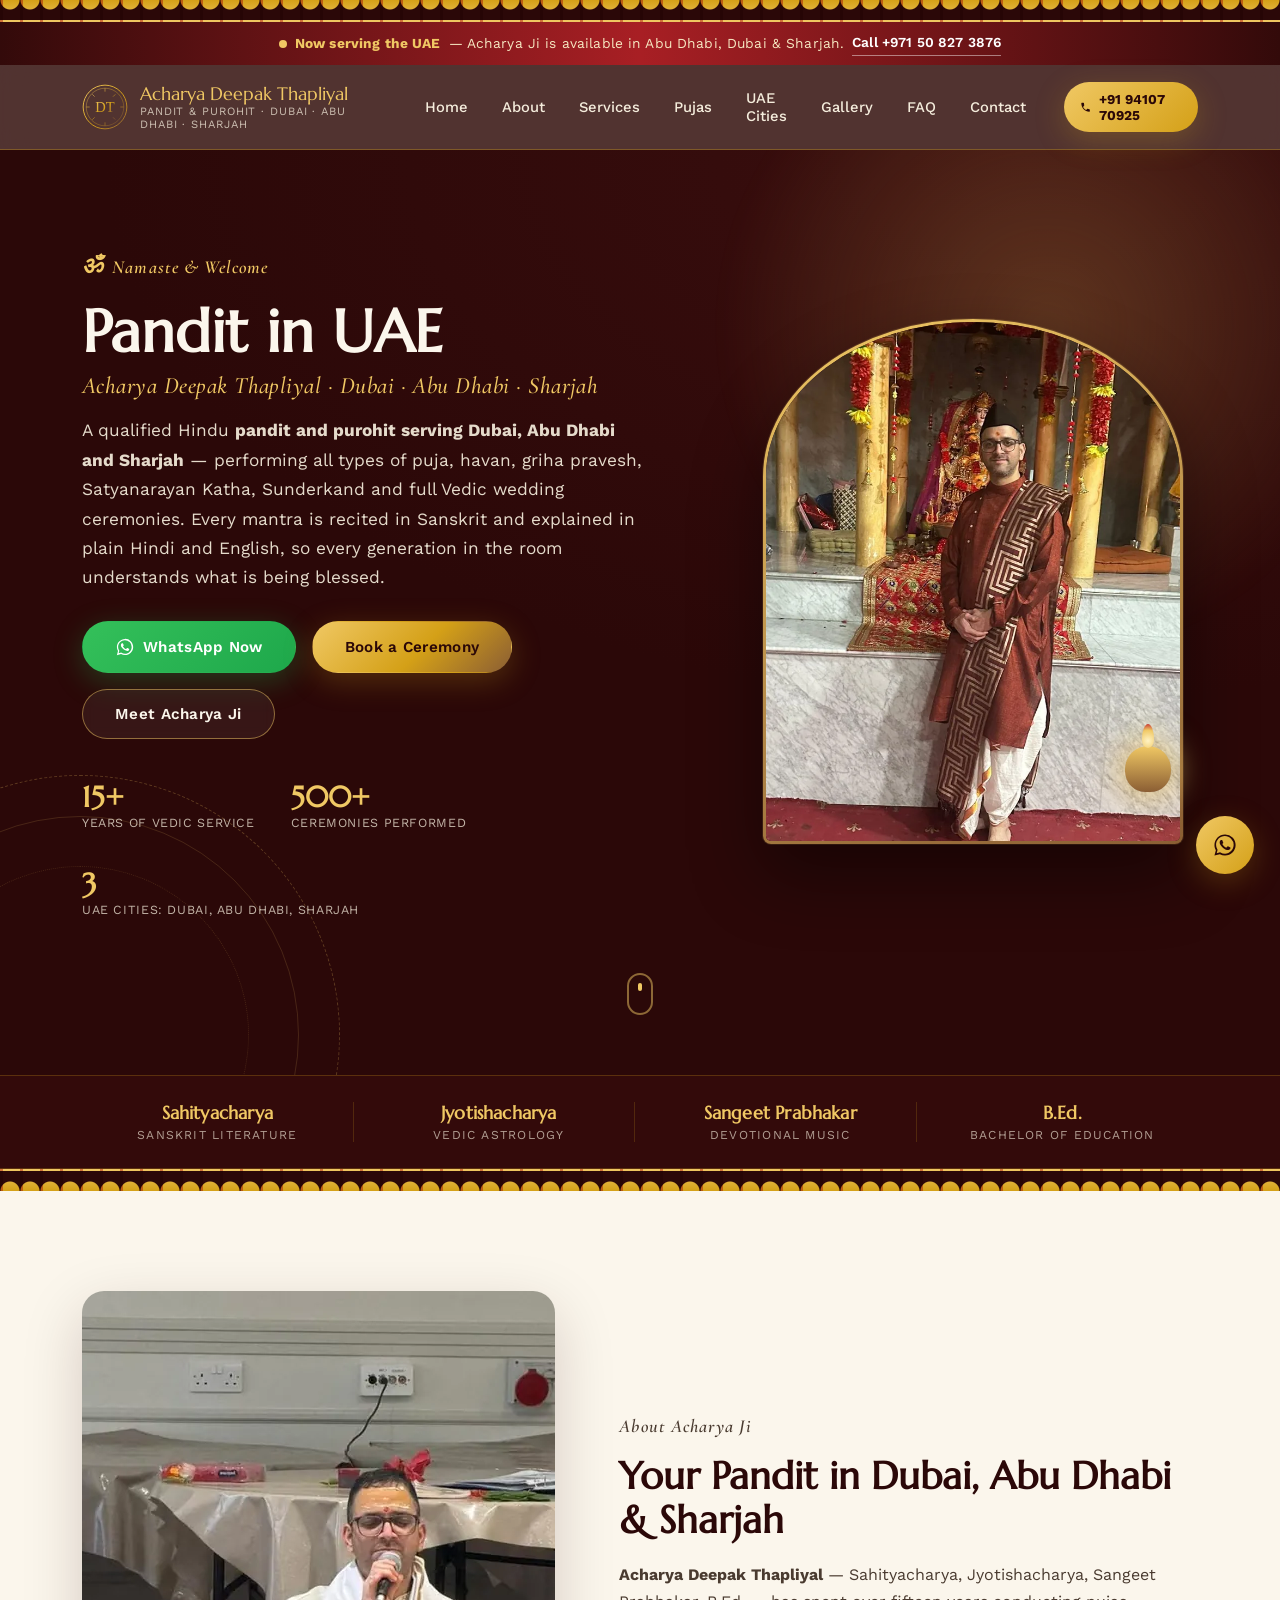
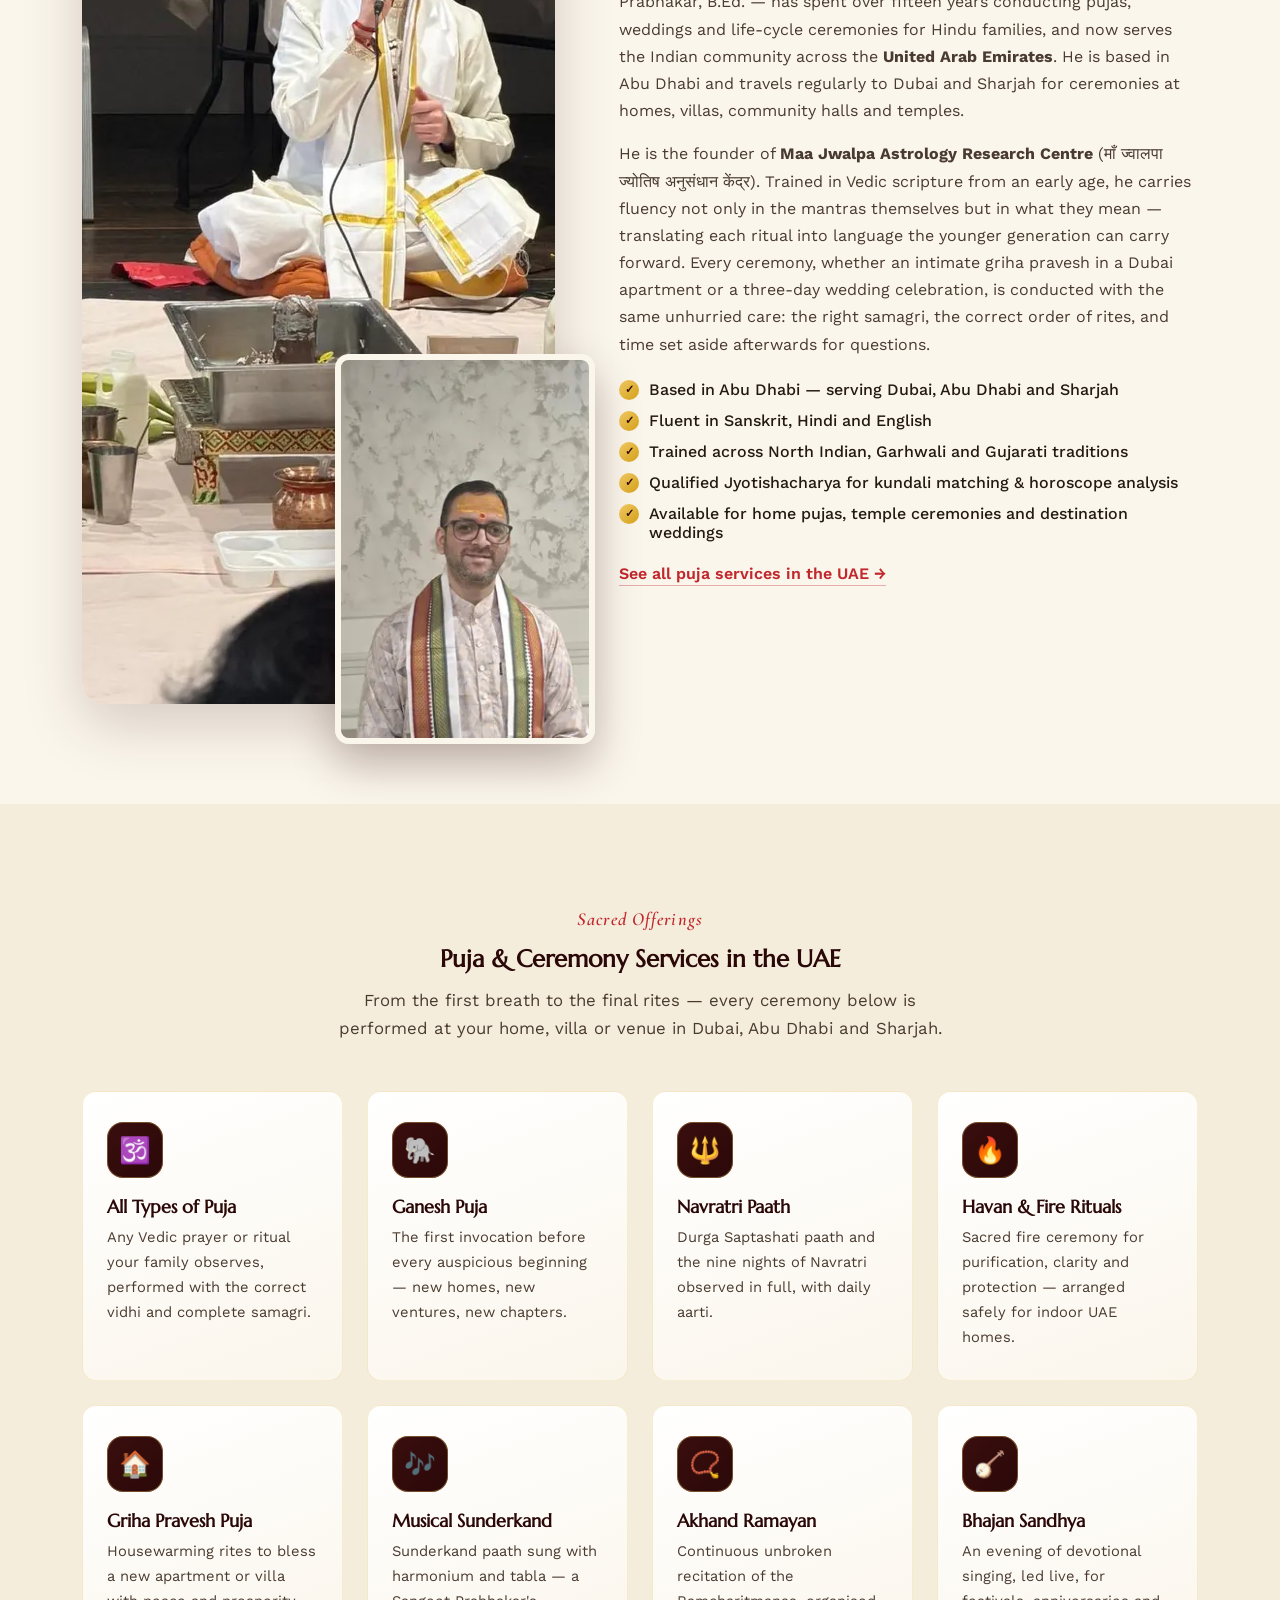
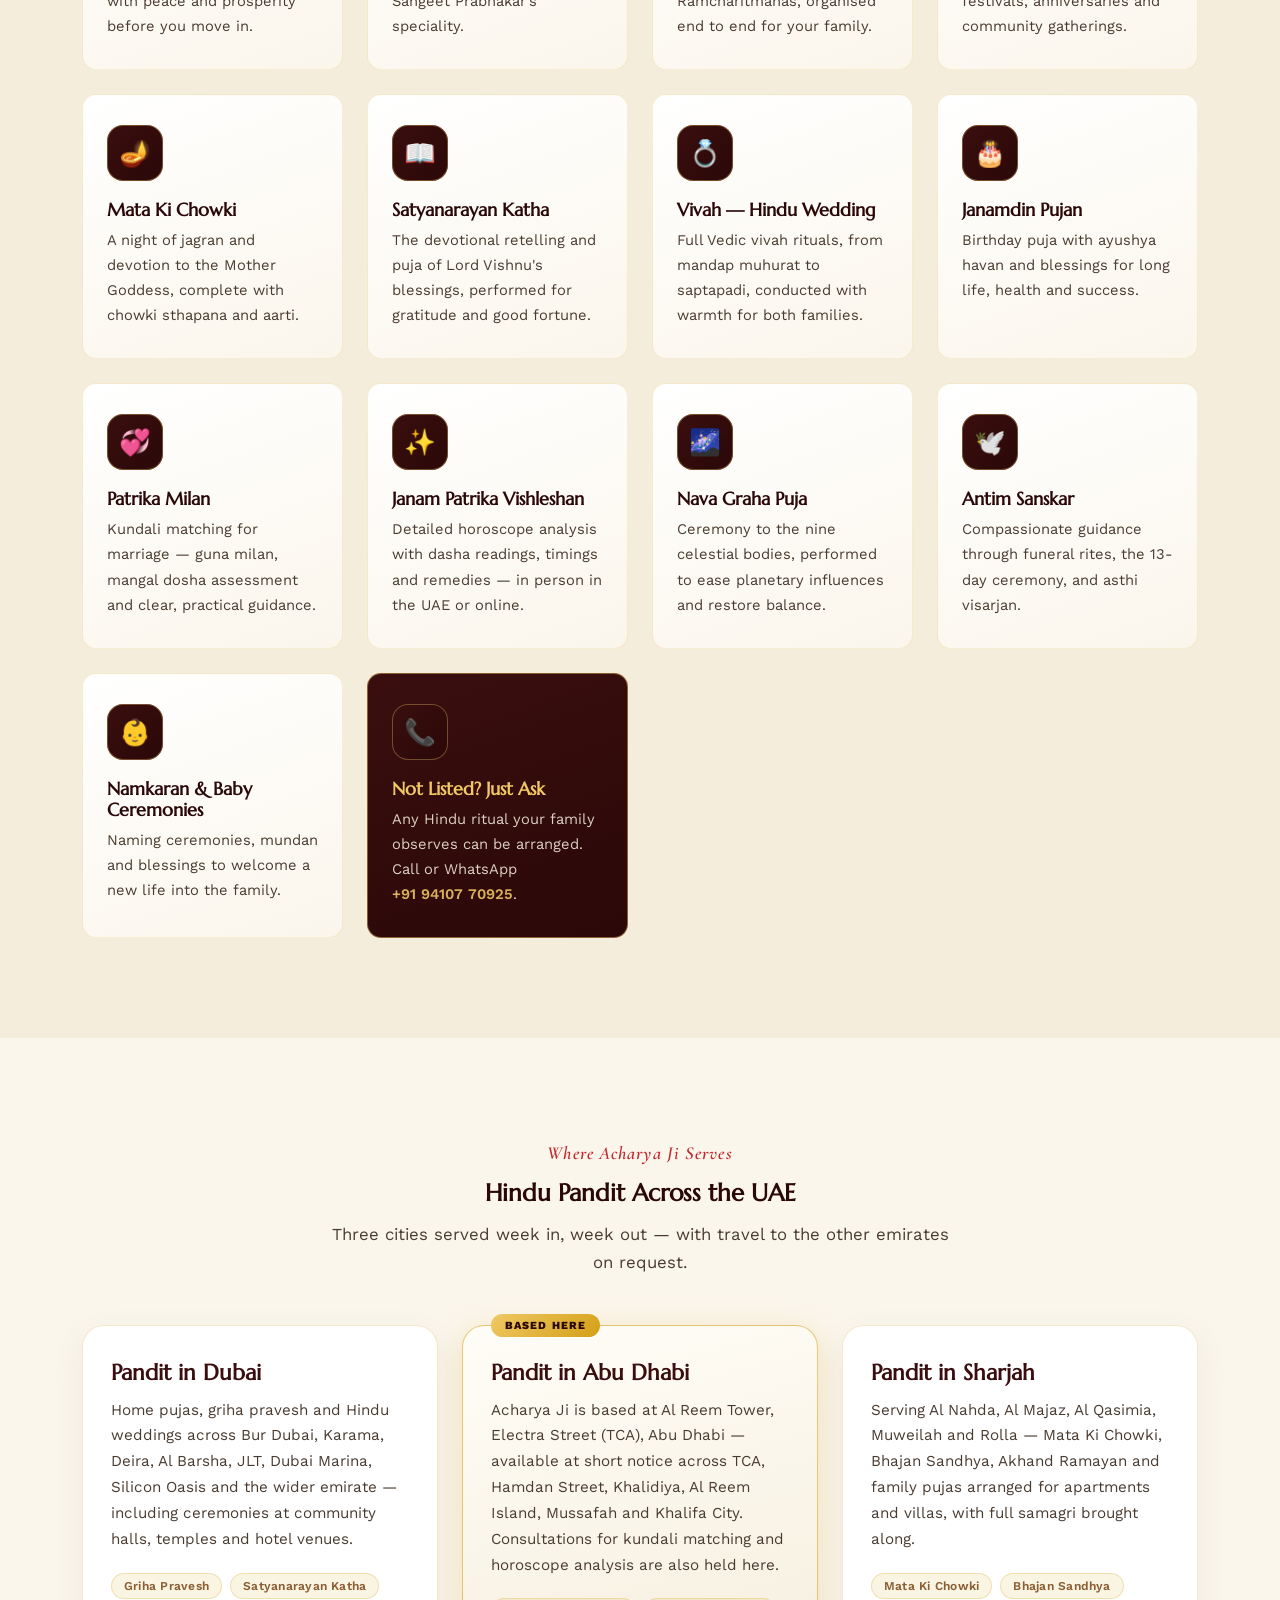
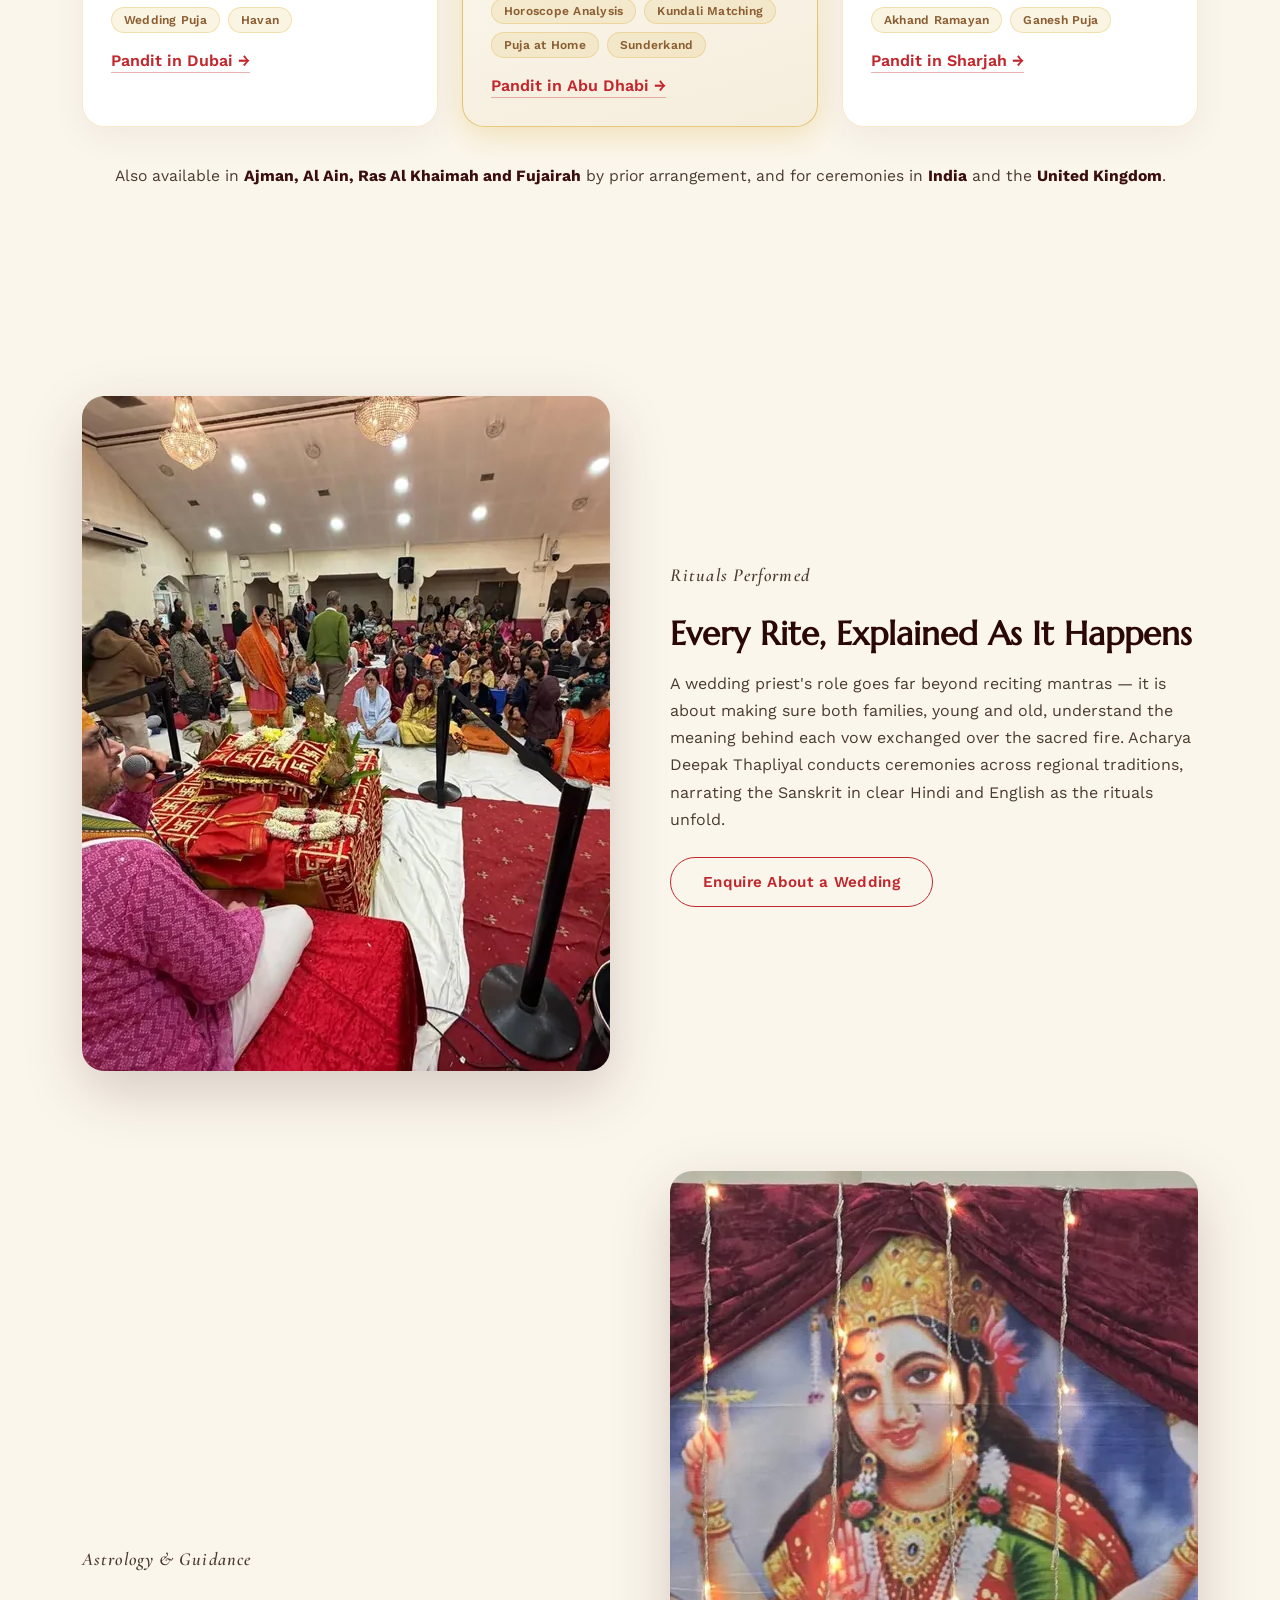
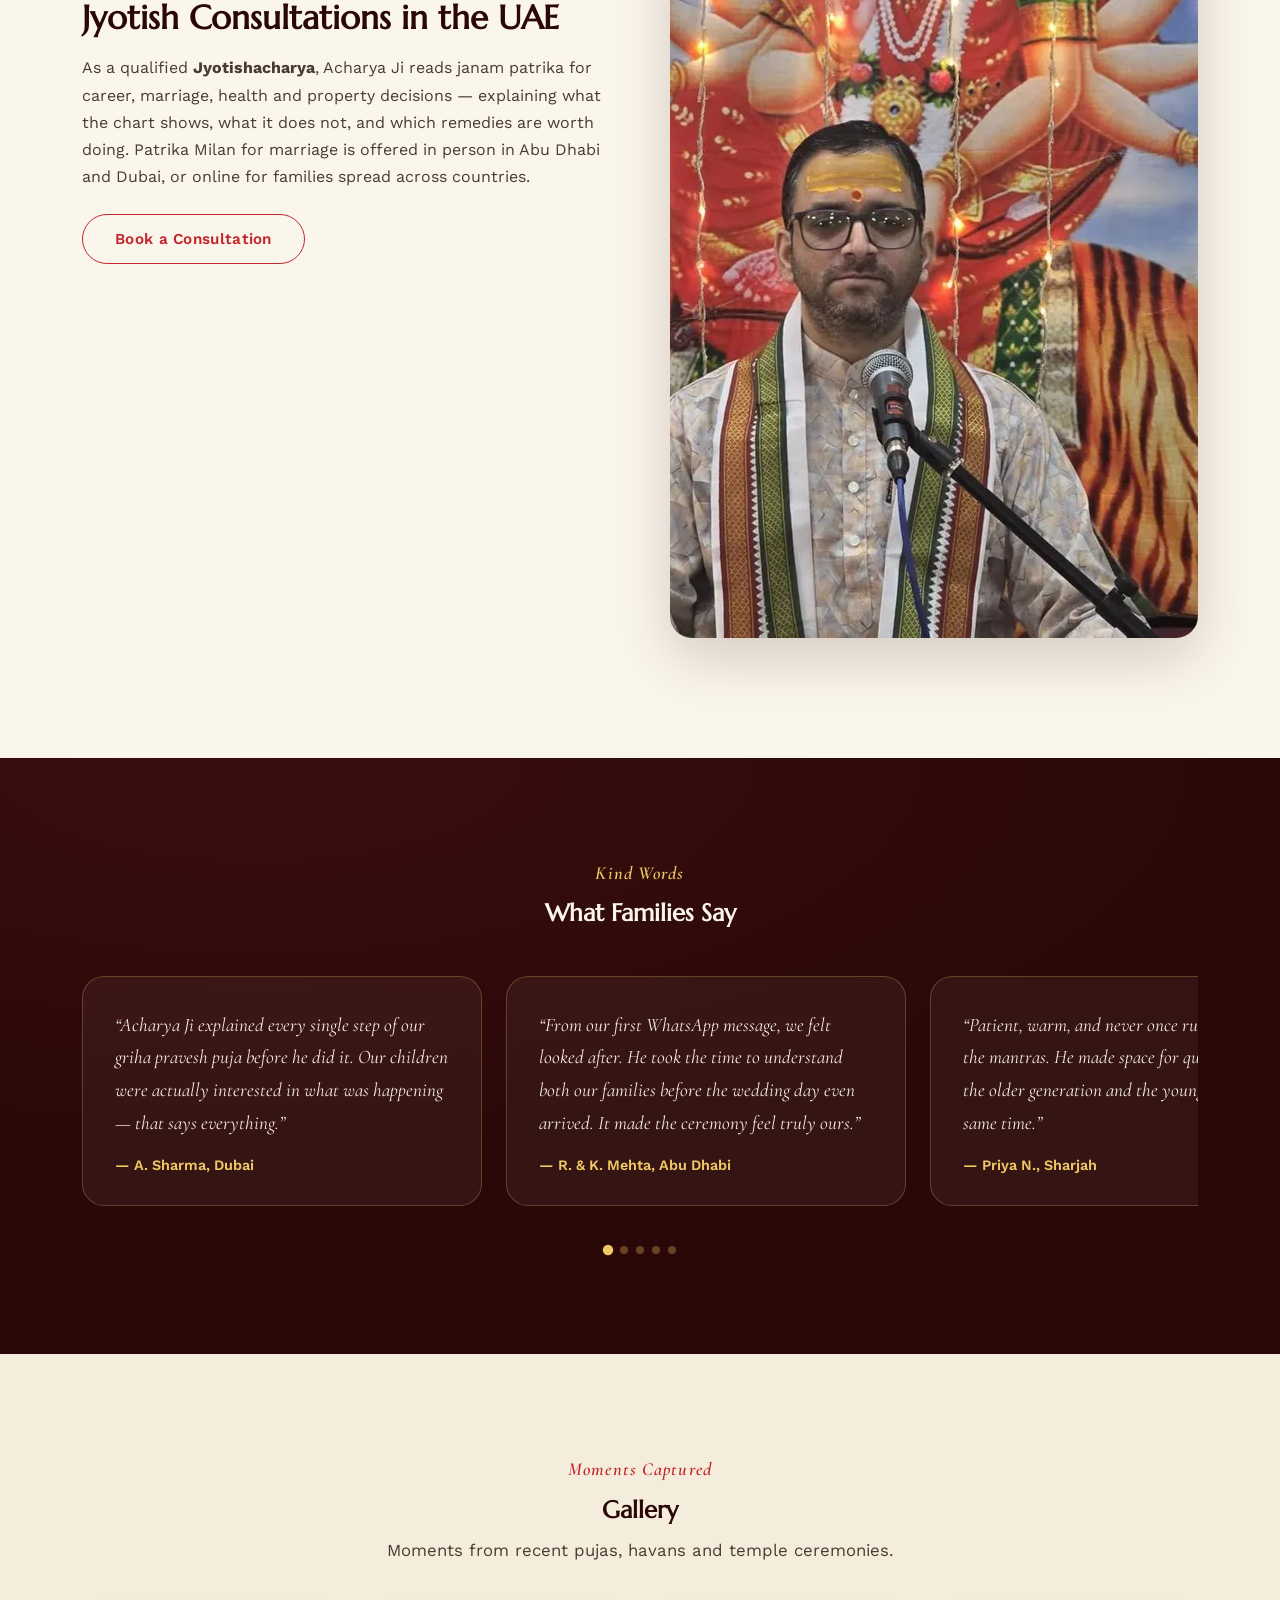
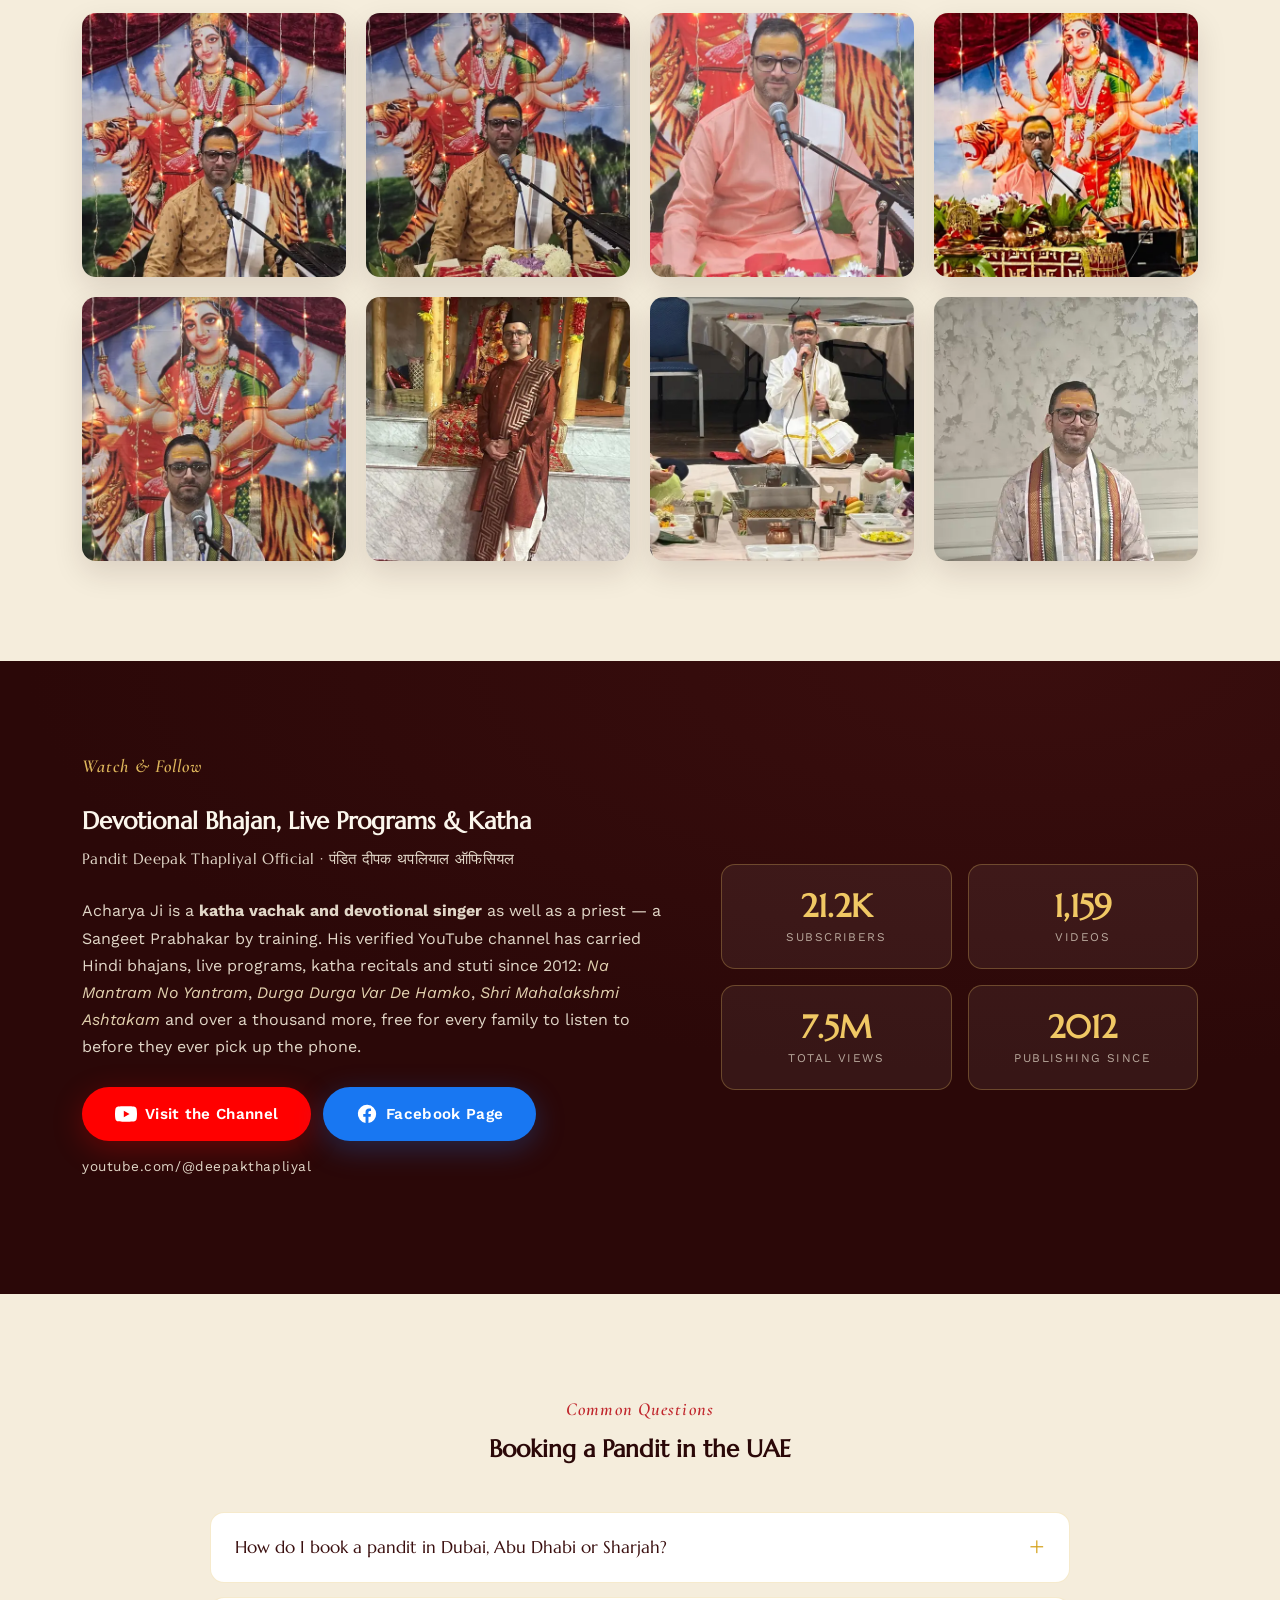
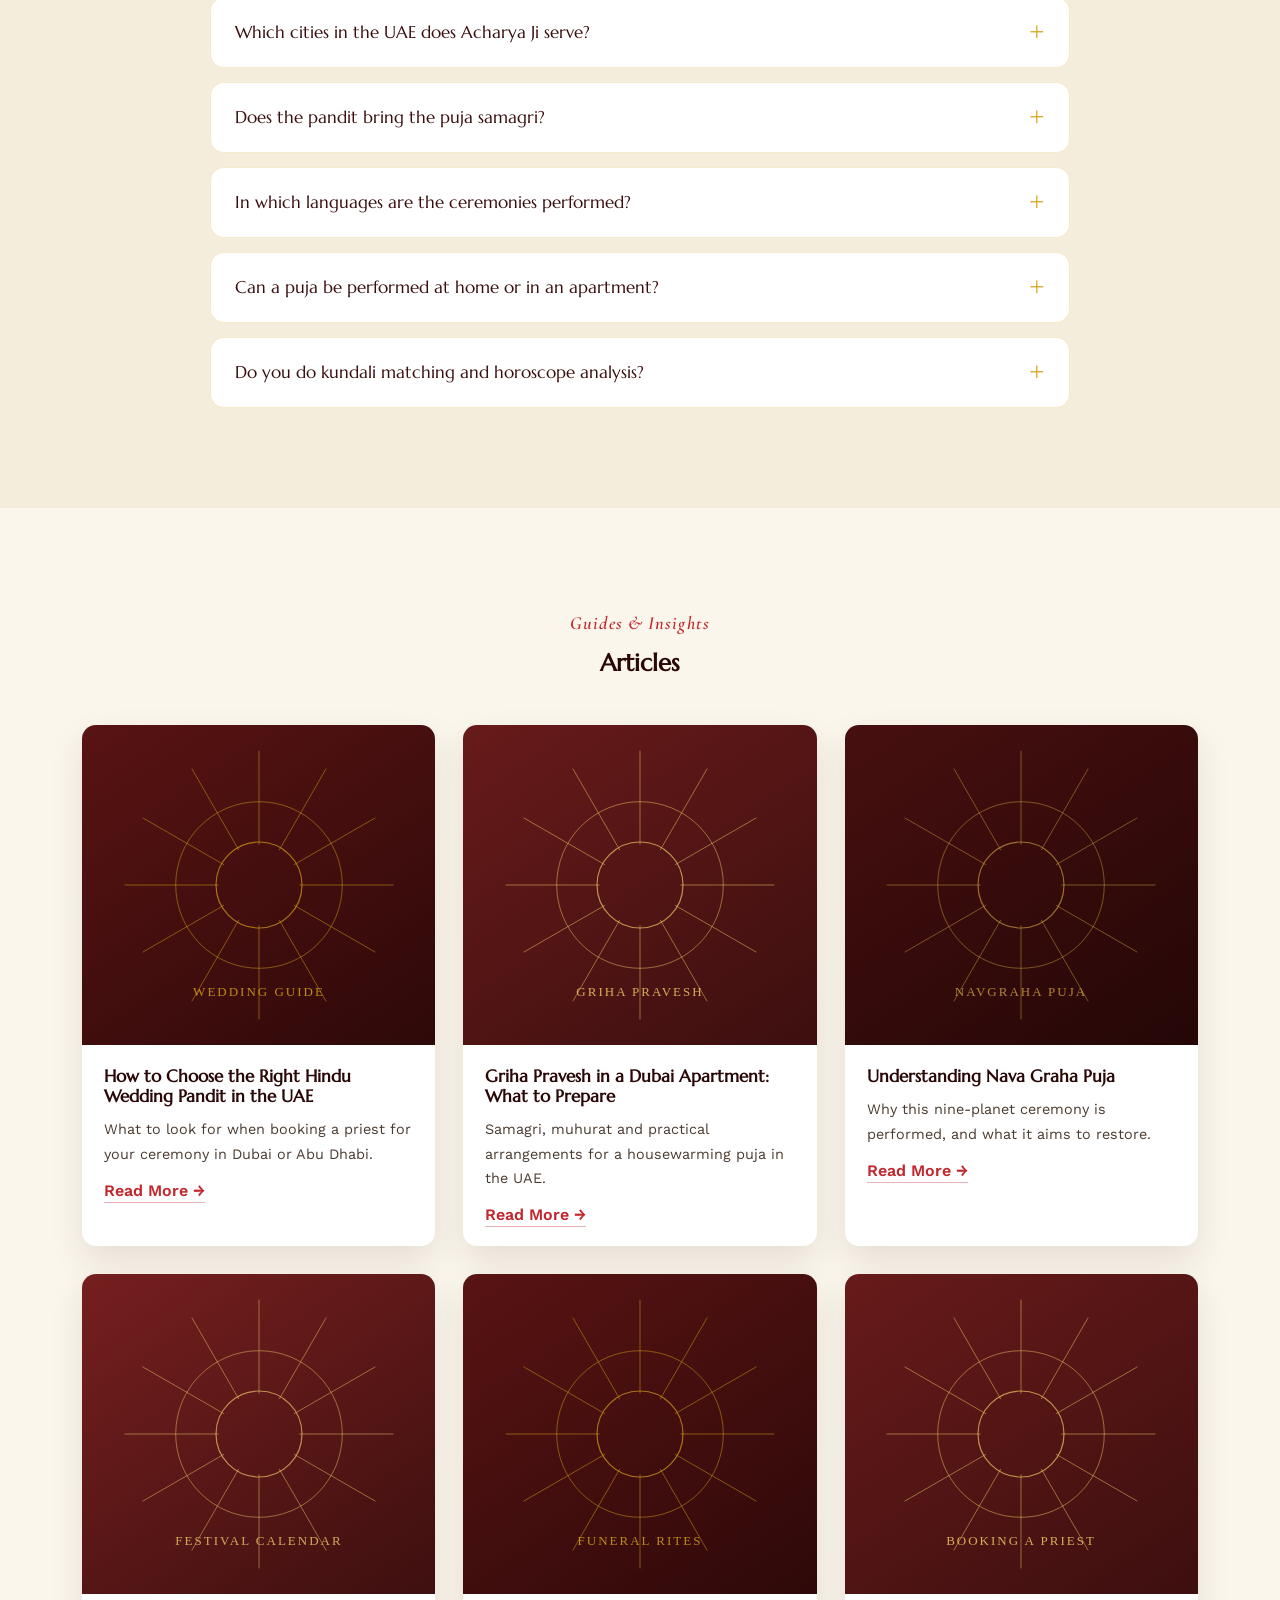
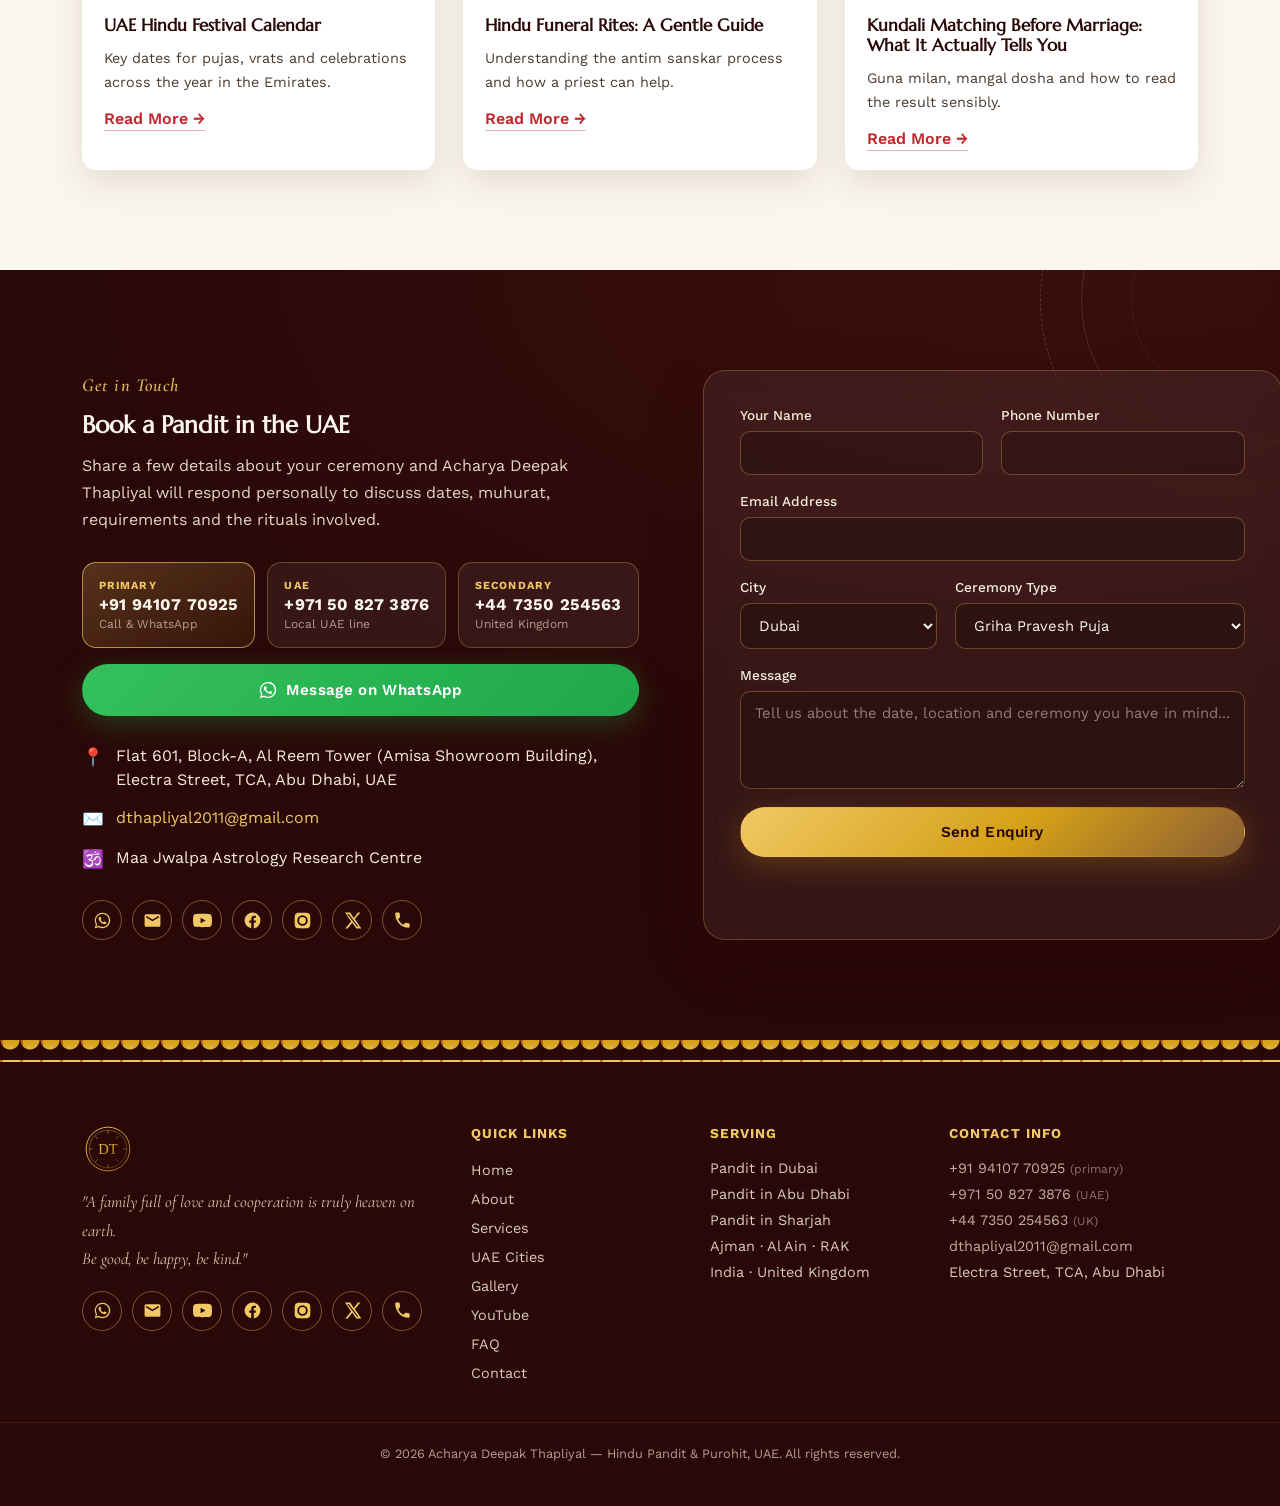
<file: index.html>
<!DOCTYPE html>
<html lang="en">
<head>
<meta charset="UTF-8">
<meta name="viewport" content="width=device-width, initial-scale=1.0">

<!-- ============ PRIMARY SEO ============ -->
<title>Pandit in UAE | Acharya Deepak Thapliyal — Hindu Priest Dubai, Abu Dhabi &amp; Sharjah</title>
<meta name="description" content="Acharya Deepak Thapliyal is an experienced Hindu pandit, purohit and katha vachak in UAE, performing Vedic puja, havan, griha pravesh, Satyanarayan Katha, bhajan sandhya and Hindu weddings in Dubai, Abu Dhabi and Sharjah. Jyotishacharya astrologer for kundali matching and horoscope analysis. Call +971 50 827 3876.">
<meta name="keywords" content="pandit in UAE, pandit in Dubai, pandit in Abu Dhabi, pandit in Sharjah, purohit in UAE, Hindu priest Dubai, Hindu priest Abu Dhabi, Indian pandit UAE, pandit ji Dubai, Vedic priest UAE, katha vachak UAE, bhajan singer Dubai, devotional Hindi bhajan, live bhajan program Dubai, griha pravesh puja Dubai, Satyanarayan Katha Dubai, havan Abu Dhabi, Hindu wedding priest UAE, astrologer in Dubai, jyotish UAE, kundali matching Dubai, Acharya Deepak Thapliyal">
<meta name="author" content="Acharya Deepak Thapliyal">
<meta name="robots" content="index, follow, max-image-preview:large, max-snippet:-1, max-video-preview:-1">
<link rel="canonical" href="https://deepakthapliyal.com/">

<!-- ============ GEO TARGETING ============ -->
<meta name="geo.region" content="AE-AZ">
<meta name="geo.placename" content="Abu Dhabi, Dubai, Sharjah">
<meta name="geo.position" content="24.4886;54.3662">
<meta name="ICBM" content="24.4886, 54.3662">

<!-- ============ OPEN GRAPH ============ -->
<meta property="og:type" content="website">
<meta property="og:site_name" content="Acharya Deepak Thapliyal — Pandit in UAE">
<meta property="og:title" content="Pandit in UAE | Acharya Deepak Thapliyal — Hindu Priest Dubai, Abu Dhabi &amp; Sharjah">
<meta property="og:description" content="Vedic puja, havan, griha pravesh, Satyanarayan Katha and Hindu weddings across Dubai, Abu Dhabi and Sharjah. Jyotishacharya astrologer. Call +971 50 827 3876.">
<meta property="og:url" content="https://deepakthapliyal.com/">
<meta property="og:image" content="https://deepakthapliyal.com/images/photo-hero-portrait.jpg">
<meta property="og:image:alt" content="Acharya Deepak Thapliyal, Hindu pandit serving Dubai, Abu Dhabi and Sharjah">
<meta property="og:locale" content="en_AE">

<!-- ============ TWITTER ============ -->
<meta name="twitter:card" content="summary_large_image">
<meta name="twitter:title" content="Pandit in UAE | Acharya Deepak Thapliyal — Hindu Priest Dubai, Abu Dhabi &amp; Sharjah">
<meta name="twitter:description" content="Vedic puja, havan, griha pravesh, Satyanarayan Katha and Hindu weddings across Dubai, Abu Dhabi and Sharjah. Call +971 50 827 3876.">
<meta name="twitter:image" content="https://deepakthapliyal.com/images/photo-hero-portrait.jpg">

<meta name="theme-color" content="#2B0808">
<link rel="icon" href="images/logo-mark.svg" type="image/svg+xml">
<link rel="preconnect" href="https://fonts.googleapis.com">
<link rel="preconnect" href="https://fonts.gstatic.com" crossorigin>
<link rel="preload" as="image" href="images/photo-hero-portrait.webp" type="image/webp" fetchpriority="high">
<link href="https://fonts.googleapis.com/css2?family=Marcellus&family=Cormorant+Garamond:ital,wght@0,500;0,600;1,500&family=Work+Sans:wght@300;400;500;600;700&display=swap" rel="stylesheet">
<link rel="stylesheet" href="styles.css">

<!-- ============ STRUCTURED DATA ============ -->
<script type="application/ld+json">
{
  "@context": "https://schema.org",
  "@graph": [
    {
      "@type": ["LocalBusiness", "ProfessionalService"],
      "@id": "https://deepakthapliyal.com/#business",
      "name": "Acharya Deepak Thapliyal — Pandit & Purohit in UAE",
      "alternateName": ["Maa Jwalpa Astrology Research Centre", "Pandit Deepak Thapliyal", "Hindu Priest UAE"],
      "description": "Hindu pandit, purohit and Vedic astrologer serving Dubai, Abu Dhabi and Sharjah. Performs all types of puja, havan, griha pravesh, Satyanarayan Katha, Hindu weddings, Sunderkand, Akhand Ramayan and horoscope analysis.",
      "url": "https://deepakthapliyal.com/",
      "image": "https://deepakthapliyal.com/images/photo-hero-portrait.jpg",
      "logo": "https://deepakthapliyal.com/images/logo-mark.svg",
      "sameAs": [
        "https://www.youtube.com/@deepakthapliyal",
        "https://www.facebook.com/Acharya-Deepak-Thapliyal-102544104784897",
        "https://www.instagram.com/deepakthapliyal/",
        "https://twitter.com/deepakthapliyal"
      ],
      "telephone": "+919410770925",
      "email": "dthapliyal2011@gmail.com",
      "priceRange": "$$",
      "currenciesAccepted": "AED, INR, GBP",
      "address": {
        "@type": "PostalAddress",
        "streetAddress": "Flat no. 601, Block-A, Al Reem Tower (Amisa Showroom Building), Electra Street, TCA",
        "addressLocality": "Abu Dhabi",
        "addressRegion": "Abu Dhabi",
        "addressCountry": "AE"
      },
      "geo": {
        "@type": "GeoCoordinates",
        "latitude": 24.4886,
        "longitude": 54.3662
      },
      "areaServed": [
        { "@type": "City", "name": "Dubai" },
        { "@type": "City", "name": "Abu Dhabi" },
        { "@type": "City", "name": "Sharjah" },
        { "@type": "City", "name": "Ajman" },
        { "@type": "City", "name": "Al Ain" },
        { "@type": "Country", "name": "United Arab Emirates" },
        { "@type": "Country", "name": "India" },
        { "@type": "Country", "name": "United Kingdom" }
      ],
      "openingHoursSpecification": [{
        "@type": "OpeningHoursSpecification",
        "dayOfWeek": ["Monday","Tuesday","Wednesday","Thursday","Friday","Saturday","Sunday"],
        "opens": "06:00",
        "closes": "22:00"
      }],
      "contactPoint": [
        {
          "@type": "ContactPoint",
          "telephone": "+919410770925",
          "contactType": "customer service",
          "areaServed": ["IN", "AE"],
          "availableLanguage": ["Hindi", "English", "Sanskrit"]
        },
        {
          "@type": "ContactPoint",
          "telephone": "+971508273876",
          "contactType": "customer service",
          "areaServed": "AE",
          "availableLanguage": ["Hindi", "English", "Sanskrit"]
        },
        {
          "@type": "ContactPoint",
          "telephone": "+447350254563",
          "contactType": "customer service",
          "areaServed": "GB",
          "availableLanguage": ["Hindi", "English"]
        }
      ],
      "founder": { "@id": "https://deepakthapliyal.com/#person" },
      "knowsLanguage": ["Hindi", "English", "Sanskrit"],
      "hasOfferCatalog": {
        "@type": "OfferCatalog",
        "name": "Puja & Ceremony Services in UAE",
        "itemListElement": [
          { "@type": "Offer", "itemOffered": { "@type": "Service", "name": "All Types of Puja (Prayers)" } },
          { "@type": "Offer", "itemOffered": { "@type": "Service", "name": "Ganesh Puja" } },
          { "@type": "Offer", "itemOffered": { "@type": "Service", "name": "Navratri Paath" } },
          { "@type": "Offer", "itemOffered": { "@type": "Service", "name": "Havan (Fire Ritual)" } },
          { "@type": "Offer", "itemOffered": { "@type": "Service", "name": "Griha Pravesh (Housewarming Puja)" } },
          { "@type": "Offer", "itemOffered": { "@type": "Service", "name": "Musical Sunderkand" } },
          { "@type": "Offer", "itemOffered": { "@type": "Service", "name": "Akhand Ramayan" } },
          { "@type": "Offer", "itemOffered": { "@type": "Service", "name": "Bhajan Sandhya" } },
          { "@type": "Offer", "itemOffered": { "@type": "Service", "name": "Mata Ki Chowki" } },
          { "@type": "Offer", "itemOffered": { "@type": "Service", "name": "Satyanarayan Katha" } },
          { "@type": "Offer", "itemOffered": { "@type": "Service", "name": "Vivah (Hindu Wedding Ceremony)" } },
          { "@type": "Offer", "itemOffered": { "@type": "Service", "name": "Janamdin Pujan (Birthday Puja)" } },
          { "@type": "Offer", "itemOffered": { "@type": "Service", "name": "Patrika Milan (Kundali Matchmaking)" } },
          { "@type": "Offer", "itemOffered": { "@type": "Service", "name": "Janam Patrika Vishleshan (Horoscope Analysis)" } },
          { "@type": "Offer", "itemOffered": { "@type": "Service", "name": "Nava Graha Puja" } },
          { "@type": "Offer", "itemOffered": { "@type": "Service", "name": "Antim Sanskar (Funeral Rites)" } },
          { "@type": "Offer", "itemOffered": { "@type": "Service", "name": "Namkaran (Naming Ceremony)" } }
        ]
      }
    },
    {
      "@type": "Person",
      "@id": "https://deepakthapliyal.com/#person",
      "name": "Acharya Deepak Thapliyal",
      "jobTitle": "Hindu Pandit, Purohit, Katha Vachak & Vedic Astrologer",
      "description": "Acharya Deepak Thapliyal is a Sahityacharya, Jyotishacharya and Sangeet Prabhakar qualified Hindu priest serving Dubai, Abu Dhabi and Sharjah in the UAE.",
      "image": "https://deepakthapliyal.com/images/photo-hero-portrait.jpg",
      "url": "https://deepakthapliyal.com/",
      "email": "dthapliyal2011@gmail.com",
      "telephone": "+919410770925",
      "sameAs": [
        "https://www.youtube.com/@deepakthapliyal",
        "https://www.facebook.com/Acharya-Deepak-Thapliyal-102544104784897",
        "https://www.instagram.com/deepakthapliyal/",
        "https://twitter.com/deepakthapliyal"
      ],
      "hasCredential": [
        { "@type": "EducationalOccupationalCredential", "name": "Sahityacharya" },
        { "@type": "EducationalOccupationalCredential", "name": "Jyotishacharya" },
        { "@type": "EducationalOccupationalCredential", "name": "Sangeet Prabhakar" },
        { "@type": "EducationalOccupationalCredential", "name": "B.Ed." }
      ],
      "worksFor": { "@id": "https://deepakthapliyal.com/#business" },
      "knowsAbout": ["Vedic rituals", "Hindu astrology", "Kundali matching", "Hindu wedding ceremonies", "Havan", "Griha Pravesh", "Katha Vachan", "Devotional Hindi bhajan", "Sunderkand paath"]
    },
    {
      "@type": "WebSite",
      "@id": "https://deepakthapliyal.com/#website",
      "url": "https://deepakthapliyal.com/",
      "name": "Acharya Deepak Thapliyal — Pandit in UAE",
      "publisher": { "@id": "https://deepakthapliyal.com/#business" },
      "inLanguage": "en"
    },
    {
      "@type": "FAQPage",
      "@id": "https://deepakthapliyal.com/#faq",
      "mainEntity": [
        {
          "@type": "Question",
          "name": "How do I book a pandit in Dubai, Abu Dhabi or Sharjah?",
          "acceptedAnswer": {
            "@type": "Answer",
            "text": "Call or WhatsApp Acharya Deepak Thapliyal on +91 94107 70925, or reach him on the UAE number +971 50 827 3876. Share your ceremony type, preferred date and emirate, and he will confirm the muhurat, the samagri required and the duration."
          }
        },
        {
          "@type": "Question",
          "name": "Which cities in the UAE does Pandit Deepak Thapliyal serve?",
          "acceptedAnswer": {
            "@type": "Answer",
            "text": "He serves Dubai, Abu Dhabi and Sharjah as his primary cities, and also travels to Ajman, Al Ain and Ras Al Khaimah on request. He is based at Electra Street, TCA, Abu Dhabi."
          }
        },
        {
          "@type": "Question",
          "name": "Does the pandit bring the puja samagri?",
          "acceptedAnswer": {
            "@type": "Answer",
            "text": "Yes. A complete samagri list is shared in advance, and arrangements can be made to bring everything needed for the ritual to your home, villa or venue anywhere in the UAE."
          }
        },
        {
          "@type": "Question",
          "name": "In which languages are the ceremonies performed?",
          "acceptedAnswer": {
            "@type": "Answer",
            "text": "Mantras are recited in Sanskrit, with the meaning of each step explained in Hindi and English so every generation present understands the ritual."
          }
        },
        {
          "@type": "Question",
          "name": "Can a puja be performed at home or in an apartment in the UAE?",
          "acceptedAnswer": {
            "@type": "Answer",
            "text": "Yes. Griha pravesh, Satyanarayan Katha, Ganesh puja and havan are regularly performed in apartments, villas and community halls across Dubai, Abu Dhabi and Sharjah, with smoke-conscious arrangements for indoor havan where needed."
          }
        },
        {
          "@type": "Question",
          "name": "Does Acharya Deepak Thapliyal do kundali matching and horoscope analysis?",
          "acceptedAnswer": {
            "@type": "Answer",
            "text": "Yes. As a qualified Jyotishacharya he performs Patrika Milan (kundali matching) for marriage and Janam Patrika Vishleshan (horoscope analysis) with remedies, both in person in the UAE and online."
          }
        }
      ]
    }
  ]
}
</script>
</head>
<body>

<!-- decorative top strip -->
<div class="toran-strip" aria-hidden="true"></div>

<!-- ============ ANNOUNCEMENT ============ -->
<div class="announce-bar">
  <p>
    <span class="announce-dot" aria-hidden="true"></span>
    <strong>Now serving the UAE</strong> — Acharya Ji is available in Abu Dhabi, Dubai &amp; Sharjah.
    <a href="tel:+971508273876">Call +971 50 827 3876</a>
  </p>
</div>

<!-- ============ HEADER ============ -->
<header class="site-header" id="header">
  <div class="header-inner">
    <a href="#home" class="brand">
      <img width="120" height="120" src="images/logo-mark.svg" alt="Acharya Deepak Thapliyal, pandit in UAE — monogram" class="brand-mark">
      <span class="brand-text">
        <span class="brand-name">Acharya Deepak Thapliyal</span>
        <span class="brand-sub">Pandit &amp; Purohit &middot; Dubai &middot; Abu Dhabi &middot; Sharjah</span>
      </span>
    </a>

    <nav class="main-nav" id="main-nav" aria-label="Main navigation">
      <ul>
        <li><a href="#home">Home</a></li>
        <li><a href="#about">About</a></li>
        <li><a href="#services">Services</a></li>
        <li class="has-dropdown">
          <a href="#services">Pujas</a>
          <ul class="dropdown">
            <li><a href="#services">Griha Pravesh Puja</a></li>
            <li><a href="#services">Satyanarayan Katha</a></li>
            <li><a href="#services">Havan &amp; Fire Rituals</a></li>
            <li><a href="#services">Musical Sunderkand</a></li>
            <li><a href="#services">Mata Ki Chowki</a></li>
            <li><a href="#services">Hindu Wedding (Vivah)</a></li>
            <li><a href="#services">Kundali Matching</a></li>
          </ul>
        </li>
        <li><a href="#cities">UAE Cities</a></li>
        <li><a href="#gallery">Gallery</a></li>
        <li><a href="#faq">FAQ</a></li>
        <li><a href="#contact">Contact</a></li>
      </ul>
    </nav>

    <div class="header-actions">
      <a href="tel:+919410770925" class="phone-pill">
        <svg viewBox="0 0 24 24" class="icon-sm" aria-hidden="true"><path d="M6.6 10.8c1.4 2.8 3.7 5.1 6.5 6.5l2.2-2.2c.3-.3.7-.4 1-.2 1.1.4 2.3.6 3.6.6.6 0 1.1.5 1.1 1.1v3.5c0 .6-.5 1.1-1.1 1.1C10.6 21.2 2.8 13.4 2.8 3.1 2.8 2.5 3.3 2 3.9 2h3.5c.6 0 1.1.5 1.1 1.1 0 1.3.2 2.5.6 3.6.1.4 0 .8-.2 1L6.6 10.8z"/></svg>
        <span>+91 94107 70925</span>
      </a>
      <button class="menu-toggle" id="menu-toggle" aria-label="Open menu" aria-expanded="false">
        <span></span><span></span><span></span>
      </button>
    </div>
  </div>
</header>

<!-- ============ HERO ============ -->
<section class="hero" id="home">
  <div class="hero-bg-glow" aria-hidden="true"></div>
  <div class="hero-mandala" aria-hidden="true"></div>
  <div class="hero-inner">
    <div class="hero-copy">
      <p class="eyebrow"><span class="om">ॐ</span> Namaste &amp; Welcome</p>
      <h1>Pandit in UAE<span class="hero-title-sub">Acharya Deepak Thapliyal &middot; Dubai &middot; Abu Dhabi &middot; Sharjah</span></h1>
      <p class="hero-lede">
        A qualified Hindu <strong>pandit and purohit serving Dubai, Abu Dhabi and Sharjah</strong> — performing
        all types of puja, havan, griha pravesh, Satyanarayan Katha, Sunderkand and full Vedic wedding
        ceremonies. Every mantra is recited in Sanskrit and explained in plain Hindi and English, so every
        generation in the room understands what is being blessed.
      </p>
      <div class="hero-ctas">
        <a href="https://wa.me/919410770925?text=Namaste%20Acharya%20Ji%2C%20I%20would%20like%20to%20book%20a%20puja%20in%20the%20UAE." class="btn btn-wa" target="_blank" rel="noopener">
          <svg viewBox="0 0 32 32" class="icon-sm" aria-hidden="true"><path d="M16.04 3C8.86 3 3.02 8.84 3.02 16.02c0 2.29.6 4.53 1.75 6.5L3 29l6.65-1.74a12.95 12.95 0 0 0 6.39 1.67h.01c7.18 0 13.02-5.84 13.02-13.02 0-3.48-1.36-6.75-3.82-9.21A12.92 12.92 0 0 0 16.04 3zm0 23.73h-.01c-1.99 0-3.94-.54-5.64-1.55l-.4-.24-4.2 1.1 1.12-4.1-.26-.42a10.7 10.7 0 0 1-1.65-5.7c0-5.96 4.86-10.82 10.83-10.82 2.89 0 5.61 1.13 7.65 3.18a10.75 10.75 0 0 1 3.17 7.66c0 5.97-4.85 10.89-10.61 10.89zm5.95-8.11c-.33-.16-1.93-.95-2.23-1.06-.3-.11-.52-.16-.73.17-.22.32-.84 1.05-1.03 1.27-.19.22-.38.24-.7.08-.33-.16-1.38-.51-2.62-1.62-.97-.86-1.62-1.93-1.81-2.25-.19-.33-.02-.5.14-.66.15-.15.33-.38.49-.58.16-.19.22-.33.33-.55.11-.22.05-.41-.03-.58-.08-.16-.73-1.76-1-2.41-.26-.63-.53-.55-.73-.56l-.62-.01c-.22 0-.58.08-.88.41-.3.33-1.15 1.13-1.15 2.75s1.18 3.19 1.34 3.41c.16.22 2.32 3.54 5.62 4.96.79.34 1.4.54 1.87.7.79.25 1.5.21 2.07.13.63-.09 1.93-.79 2.2-1.55.27-.76.27-1.42.19-1.55-.08-.14-.3-.22-.63-.38z"/></svg>
          WhatsApp Now
        </a>
        <a href="#contact" class="btn btn-gold">Book a Ceremony</a>
        <a href="#about" class="btn btn-ghost">Meet Acharya Ji</a>
      </div>
      <ul class="hero-stats">
        <li><strong>15+</strong><span>Years of Vedic Service</span></li>
        <li><strong>500+</strong><span>Ceremonies Performed</span></li>
        <li><strong>3</strong><span>UAE Cities: Dubai, Abu Dhabi, Sharjah</span></li>
      </ul>
    </div>
    <div class="hero-portrait">
      <div class="portrait-frame">
        <picture><source srcset="images/photo-hero-portrait.webp" type="image/webp"><img width="760" height="1013" fetchpriority="high" decoding="async" src="images/photo-hero-portrait.jpg" alt="Acharya Deepak Thapliyal, Hindu pandit in UAE, before the temple deities"></picture>
      </div>
      <div class="diya" aria-hidden="true">
        <div class="diya-flame"></div>
      </div>
    </div>
  </div>
  <div class="scroll-cue" aria-hidden="true"><span></span></div>
</section>

<!-- ============ CREDENTIALS STRIP ============ -->
<section class="creds" aria-label="Qualifications">
  <div class="section-inner creds-inner">
    <div class="cred-item"><strong>Sahityacharya</strong><span>Sanskrit Literature</span></div>
    <div class="cred-item"><strong>Jyotishacharya</strong><span>Vedic Astrology</span></div>
    <div class="cred-item"><strong>Sangeet Prabhakar</strong><span>Devotional Music</span></div>
    <div class="cred-item"><strong>B.Ed.</strong><span>Bachelor of Education</span></div>
  </div>
</section>

<div class="toran-strip flip" aria-hidden="true"></div>

<!-- ============ ABOUT ============ -->
<section class="about" id="about">
  <div class="section-inner about-grid">
    <div class="about-media">
      <picture><source srcset="images/photo-about-main.webp" type="image/webp"><img width="760" height="1013" src="images/photo-about-main.jpg" alt="Pandit Deepak Thapliyal performing a havan puja in the UAE" loading="lazy" class="about-img-main"></picture>
      <picture><source srcset="images/photo-about-float.webp" type="image/webp"><img width="520" height="390" src="images/photo-about-float.jpg" alt="Hindu priest Deepak Thapliyal leading prayers in Abu Dhabi" loading="lazy" class="about-img-float"></picture>
    </div>
    <div class="about-copy">
      <p class="eyebrow">About Acharya Ji</p>
      <h2>Your Pandit in Dubai, Abu Dhabi &amp; Sharjah</h2>
      <p>
        <strong>Acharya Deepak Thapliyal</strong> — Sahityacharya, Jyotishacharya, Sangeet Prabhakar, B.Ed. — has
        spent over fifteen years conducting pujas, weddings and life-cycle ceremonies for Hindu families, and now
        serves the Indian community across the <strong>United Arab Emirates</strong>. He is based in Abu Dhabi and
        travels regularly to Dubai and Sharjah for ceremonies at homes, villas, community halls and temples.
      </p>
      <p>
        He is the founder of <strong>Maa Jwalpa Astrology Research Centre</strong> (माँ ज्वालपा ज्योतिष अनुसंधान केंद्र).
        Trained in Vedic scripture from an early age, he carries fluency not only in the mantras themselves but in
        what they mean — translating each ritual into language the younger generation can carry forward. Every
        ceremony, whether an intimate griha pravesh in a Dubai apartment or a three-day wedding celebration, is
        conducted with the same unhurried care: the right samagri, the correct order of rites, and time set aside
        afterwards for questions.
      </p>
      <ul class="check-list">
        <li>Based in Abu Dhabi — serving Dubai, Abu Dhabi and Sharjah</li>
        <li>Fluent in Sanskrit, Hindi and English</li>
        <li>Trained across North Indian, Garhwali and Gujarati traditions</li>
        <li>Qualified Jyotishacharya for kundali matching &amp; horoscope analysis</li>
        <li>Available for home pujas, temple ceremonies and destination weddings</li>
      </ul>
      <a href="#services" class="text-link">See all puja services in the UAE &rarr;</a>
    </div>
  </div>
</section>

<!-- ============ SERVICES ============ -->
<section class="services" id="services">
  <div class="section-inner">
    <div class="section-head center">
      <p class="eyebrow">Sacred Offerings</p>
      <h2>Puja &amp; Ceremony Services in the UAE</h2>
      <p class="section-sub">
        From the first breath to the final rites — every ceremony below is performed at your home, villa or
        venue in Dubai, Abu Dhabi and Sharjah.
      </p>
    </div>

    <div class="services-grid">
      <article class="service-card">
        <div class="service-icon" aria-hidden="true">🕉️</div>
        <h3>All Types of Puja</h3>
        <p>Any Vedic prayer or ritual your family observes, performed with the correct vidhi and complete samagri.</p>
      </article>
      <article class="service-card">
        <div class="service-icon" aria-hidden="true">🐘</div>
        <h3>Ganesh Puja</h3>
        <p>The first invocation before every auspicious beginning — new homes, new ventures, new chapters.</p>
      </article>
      <article class="service-card">
        <div class="service-icon" aria-hidden="true">🔱</div>
        <h3>Navratri Paath</h3>
        <p>Durga Saptashati paath and the nine nights of Navratri observed in full, with daily aarti.</p>
      </article>
      <article class="service-card">
        <div class="service-icon" aria-hidden="true">🔥</div>
        <h3><a href="havan-puja/">Havan &amp; Fire Rituals</a></h3>
        <p>Sacred fire ceremony for purification, clarity and protection — arranged safely for indoor UAE homes.</p>
      </article>
      <article class="service-card">
        <div class="service-icon" aria-hidden="true">🏠</div>
        <h3><a href="griha-pravesh-puja/">Griha Pravesh Puja</a></h3>
        <p>Housewarming rites to bless a new apartment or villa with peace and prosperity before you move in.</p>
      </article>
      <article class="service-card">
        <div class="service-icon" aria-hidden="true">🎶</div>
        <h3>Musical Sunderkand</h3>
        <p>Sunderkand paath sung with harmonium and tabla — a Sangeet Prabhakar's speciality.</p>
      </article>
      <article class="service-card">
        <div class="service-icon" aria-hidden="true">📿</div>
        <h3>Akhand Ramayan</h3>
        <p>Continuous unbroken recitation of the Ramcharitmanas, organised end to end for your family.</p>
      </article>
      <article class="service-card">
        <div class="service-icon" aria-hidden="true">🪕</div>
        <h3>Bhajan Sandhya</h3>
        <p>An evening of devotional singing, led live, for festivals, anniversaries and community gatherings.</p>
      </article>
      <article class="service-card">
        <div class="service-icon" aria-hidden="true">🪔</div>
        <h3><a href="mata-ki-chowki/">Mata Ki Chowki</a></h3>
        <p>A night of jagran and devotion to the Mother Goddess, complete with chowki sthapana and aarti.</p>
      </article>
      <article class="service-card">
        <div class="service-icon" aria-hidden="true">📖</div>
        <h3><a href="satyanarayan-katha/">Satyanarayan Katha</a></h3>
        <p>The devotional retelling and puja of Lord Vishnu's blessings, performed for gratitude and good fortune.</p>
      </article>
      <article class="service-card">
        <div class="service-icon" aria-hidden="true">💍</div>
        <h3><a href="hindu-wedding-pandit/">Vivah — Hindu Wedding</a></h3>
        <p>Full Vedic vivah rituals, from mandap muhurat to saptapadi, conducted with warmth for both families.</p>
      </article>
      <article class="service-card">
        <div class="service-icon" aria-hidden="true">🎂</div>
        <h3>Janamdin Pujan</h3>
        <p>Birthday puja with ayushya havan and blessings for long life, health and success.</p>
      </article>
      <article class="service-card">
        <div class="service-icon" aria-hidden="true">💞</div>
        <h3><a href="kundali-matching/">Patrika Milan</a></h3>
        <p>Kundali matching for marriage — guna milan, mangal dosha assessment and clear, practical guidance.</p>
      </article>
      <article class="service-card">
        <div class="service-icon" aria-hidden="true">✨</div>
        <h3>Janam Patrika Vishleshan</h3>
        <p>Detailed horoscope analysis with dasha readings, timings and remedies — in person in the UAE or online.</p>
      </article>
      <article class="service-card">
        <div class="service-icon" aria-hidden="true">🌌</div>
        <h3>Nava Graha Puja</h3>
        <p>Ceremony to the nine celestial bodies, performed to ease planetary influences and restore balance.</p>
      </article>
      <article class="service-card">
        <div class="service-icon" aria-hidden="true">🕊️</div>
        <h3>Antim Sanskar</h3>
        <p>Compassionate guidance through funeral rites, the 13-day ceremony, and asthi visarjan.</p>
      </article>
      <article class="service-card">
        <div class="service-icon" aria-hidden="true">👶</div>
        <h3>Namkaran &amp; Baby Ceremonies</h3>
        <p>Naming ceremonies, mundan and blessings to welcome a new life into the family.</p>
      </article>
      <article class="service-card highlight">
        <div class="service-icon" aria-hidden="true">📞</div>
        <h3>Not Listed? Just Ask</h3>
        <p>Any Hindu ritual your family observes can be arranged. Call or WhatsApp <a href="tel:+919410770925">+91 94107 70925</a>.</p>
      </article>
    </div>
  </div>
</section>

<!-- ============ UAE CITIES ============ -->
<section class="cities" id="cities">
  <div class="section-inner">
    <div class="section-head center">
      <p class="eyebrow">Where Acharya Ji Serves</p>
      <h2>Hindu Pandit Across the UAE</h2>
      <p class="section-sub">Three cities served week in, week out — with travel to the other emirates on request.</p>
    </div>

    <div class="cities-grid">
      <article class="city-card">
        <h3>Pandit in Dubai</h3>
        <p>
          Home pujas, griha pravesh and Hindu weddings across Bur Dubai, Karama, Deira, Al Barsha, JLT,
          Dubai Marina, Silicon Oasis and the wider emirate — including ceremonies at community halls,
          temples and hotel venues.
        </p>
        <ul class="city-tags">
          <li>Griha Pravesh</li><li>Satyanarayan Katha</li><li>Wedding Puja</li><li>Havan</li>
        </ul>
        <a href="pandit-in-dubai/" class="text-link city-link">Pandit in Dubai &rarr;</a>
      </article>

      <article class="city-card featured">
        <span class="city-flag">Based here</span>
        <h3>Pandit in Abu Dhabi</h3>
        <p>
          Acharya Ji is based at Al Reem Tower, Electra Street (TCA), Abu Dhabi — available at short notice
          across TCA, Hamdan Street, Khalidiya, Al Reem Island, Mussafah and Khalifa City. Consultations for
          kundali matching and horoscope analysis are also held here.
        </p>
        <ul class="city-tags">
          <li>Horoscope Analysis</li><li>Kundali Matching</li><li>Puja at Home</li><li>Sunderkand</li>
        </ul>
        <a href="pandit-in-abu-dhabi/" class="text-link city-link">Pandit in Abu Dhabi &rarr;</a>
      </article>

      <article class="city-card">
        <h3>Pandit in Sharjah</h3>
        <p>
          Serving Al Nahda, Al Majaz, Al Qasimia, Muweilah and Rolla — Mata Ki Chowki, Bhajan Sandhya,
          Akhand Ramayan and family pujas arranged for apartments and villas, with full samagri brought along.
        </p>
        <ul class="city-tags">
          <li>Mata Ki Chowki</li><li>Bhajan Sandhya</li><li>Akhand Ramayan</li><li>Ganesh Puja</li>
        </ul>
        <a href="pandit-in-sharjah/" class="text-link city-link">Pandit in Sharjah &rarr;</a>
      </article>
    </div>

    <p class="cities-note">
      Also available in <strong>Ajman, Al Ain, Ras Al Khaimah and Fujairah</strong> by prior arrangement,
      and for ceremonies in <strong>India</strong> and the <strong>United Kingdom</strong>.
    </p>
  </div>
</section>

<!-- ============ FEATURES (alternating) ============ -->
<section class="features">
  <div class="section-inner feature-row">
    <div class="feature-media">
      <picture><source srcset="images/photo-feature-wedding.webp" type="image/webp"><img width="900" height="675" src="images/photo-feature-wedding.jpg" alt="Hindu wedding priest in UAE leading a puja before a congregation" loading="lazy"></picture>
    </div>
    <div class="feature-copy">
      <p class="eyebrow">Rituals Performed</p>
      <h2>Every Rite, Explained As It Happens</h2>
      <p>
        A wedding priest's role goes far beyond reciting mantras — it is about making sure both families,
        young and old, understand the meaning behind each vow exchanged over the sacred fire. Acharya Deepak
        Thapliyal conducts ceremonies across regional traditions, narrating the Sanskrit in clear Hindi and
        English as the rituals unfold.
      </p>
      <a href="#contact" class="btn btn-outline">Enquire About a Wedding</a>
    </div>
  </div>

  <div class="section-inner feature-row reverse">
    <div class="feature-media">
      <picture><source srcset="images/photo-feature-destination.webp" type="image/webp"><img width="800" height="1067" src="images/photo-feature-destination.jpg" alt="Pandit performing a Durga puja ceremony for a family in the UAE" loading="lazy"></picture>
    </div>
    <div class="feature-copy">
      <p class="eyebrow">Astrology &amp; Guidance</p>
      <h2>Jyotish Consultations in the UAE</h2>
      <p>
        As a qualified <strong>Jyotishacharya</strong>, Acharya Ji reads janam patrika for career, marriage,
        health and property decisions — explaining what the chart shows, what it does not, and which remedies
        are worth doing. Patrika Milan for marriage is offered in person in Abu Dhabi and Dubai, or online for
        families spread across countries.
      </p>
      <a href="#contact" class="btn btn-outline">Book a Consultation</a>
    </div>
  </div>
</section>

<!-- ============ TESTIMONIALS ============ -->
<section class="testimonials" id="testimonials">
  <div class="section-inner">
    <div class="section-head center light">
      <p class="eyebrow">Kind Words</p>
      <h2>What Families Say</h2>
    </div>

    <div class="testimonial-track" id="testimonial-track">
      <blockquote class="testimonial-card">
        <p>“Acharya Ji explained every single step of our griha pravesh puja before he did it. Our children were
        actually interested in what was happening — that says everything.”</p>
        <footer>— A. Sharma, Dubai</footer>
      </blockquote>
      <blockquote class="testimonial-card">
        <p>“From our first WhatsApp message, we felt looked after. He took the time to understand both our
        families before the wedding day even arrived. It made the ceremony feel truly ours.”</p>
        <footer>— R. &amp; K. Mehta, Abu Dhabi</footer>
      </blockquote>
      <blockquote class="testimonial-card">
        <p>“Patient, warm, and never once rushed through the mantras. He made space for questions from the
        older generation and the younger one at the same time.”</p>
        <footer>— Priya N., Sharjah</footer>
      </blockquote>
      <blockquote class="testimonial-card">
        <p>“The musical Sunderkand he led at our home was unforgettable. Everyone joined in — it did not feel
        like a formality for a single moment.”</p>
        <footer>— Vikram P., Dubai</footer>
      </blockquote>
      <blockquote class="testimonial-card">
        <p>“He performed our Satyanarayan Katha with so much devotion and care. It was exactly the experience
        we hoped to give our parents.”</p>
        <footer>— Sonal D., Abu Dhabi</footer>
      </blockquote>
    </div>
    <div class="testimonial-dots" id="testimonial-dots" aria-hidden="true"></div>
  </div>
</section>

<!-- ============ GALLERY ============ -->
<section class="gallery" id="gallery">
  <div class="section-inner">
    <div class="section-head center">
      <p class="eyebrow">Moments Captured</p>
      <h2>Gallery</h2>
      <p class="section-sub">Moments from recent pujas, havans and temple ceremonies.</p>
    </div>
    <div class="gallery-grid">
      <div class="gallery-item"><picture><source srcset="images/photo-gallery-1.webp" type="image/webp"><img width="560" height="747" src="images/photo-gallery-1.jpg" alt="Pandit Deepak Thapliyal performing a puja with harmonium" loading="lazy"></picture></div>
      <div class="gallery-item"><picture><source srcset="images/photo-gallery-2.webp" type="image/webp"><img width="560" height="747" src="images/photo-gallery-2.jpg" alt="Hindu priest leading prayers before the goddess Durga" loading="lazy"></picture></div>
      <div class="gallery-item"><picture><source srcset="images/photo-gallery-3.webp" type="image/webp"><img width="560" height="747" src="images/photo-gallery-3.jpg" alt="Acharya Deepak Thapliyal conducting a ceremony" loading="lazy"></picture></div>
      <div class="gallery-item"><picture><source srcset="images/photo-gallery-4.webp" type="image/webp"><img width="560" height="631" src="images/photo-gallery-4.jpg" alt="Pandit seated before ceremonial kalash pots during a puja" loading="lazy"></picture></div>
      <div class="gallery-item"><picture><source srcset="images/photo-gallery-5.webp" type="image/webp"><img width="560" height="747" src="images/photo-gallery-5.jpg" alt="Purohit leading a temple ceremony" loading="lazy"></picture></div>
      <div class="gallery-item"><picture><source srcset="images/photo-gallery-6.webp" type="image/webp"><img width="560" height="747" src="images/photo-gallery-6.jpg" alt="Hindu pandit standing before the temple deities" loading="lazy"></picture></div>
      <div class="gallery-item"><picture><source srcset="images/photo-gallery-7.webp" type="image/webp"><img width="560" height="747" src="images/photo-gallery-7.jpg" alt="Pandit performing a havan fire ritual" loading="lazy"></picture></div>
      <div class="gallery-item"><picture><source srcset="images/photo-gallery-8.webp" type="image/webp"><img width="560" height="420" src="images/photo-gallery-8.jpg" alt="Portrait of Acharya Deepak Thapliyal, pandit in UAE" loading="lazy"></picture></div>
    </div>
  </div>
</section>

<!-- ============ YOUTUBE ============ -->
<section class="youtube" id="youtube">
  <div class="section-inner youtube-grid">
    <div class="youtube-copy">
      <p class="eyebrow">Watch &amp; Follow</p>
      <h2>Devotional Bhajan, Live Programs &amp; Katha</h2>
      <p class="youtube-tagline">Pandit Deepak Thapliyal Official &middot; पंडित दीपक थपलियाल ऑफिसियल</p>
      <p>
        Acharya Ji is a <strong>katha vachak and devotional singer</strong> as well as a priest — a
        Sangeet Prabhakar by training. His verified YouTube channel has carried Hindi bhajans, live
        programs, katha recitals and stuti since 2012: <em>Na Mantram No Yantram</em>,
        <em>Durga Durga Var De Hamko</em>, <em>Shri Mahalakshmi Ashtakam</em> and over a thousand more,
        free for every family to listen to before they ever pick up the phone.
      </p>
      <div class="youtube-ctas">
        <a href="https://www.youtube.com/@deepakthapliyal" class="btn btn-yt" target="_blank" rel="noopener">
          <svg viewBox="0 0 24 24" class="icon-sm" aria-hidden="true"><path d="M23.5 6.2a3 3 0 0 0-2.1-2.1C19.5 3.6 12 3.6 12 3.6s-7.5 0-9.4.5A3 3 0 0 0 .5 6.2 31.3 31.3 0 0 0 0 12a31.3 31.3 0 0 0 .5 5.8 3 3 0 0 0 2.1 2.1c1.9.5 9.4.5 9.4.5s7.5 0 9.4-.5a3 3 0 0 0 2.1-2.1A31.3 31.3 0 0 0 24 12a31.3 31.3 0 0 0-.5-5.8zM9.6 15.6V8.4l6.3 3.6-6.3 3.6z"/></svg>
          Visit the Channel
        </a>
        <a href="https://www.facebook.com/Acharya-Deepak-Thapliyal-102544104784897" class="btn btn-fb" target="_blank" rel="noopener">
          <svg viewBox="0 0 24 24" class="icon-sm" aria-hidden="true"><path d="M22 12a10 10 0 1 0-11.6 9.9v-7H7.9V12h2.5V9.8c0-2.5 1.5-3.9 3.8-3.9 1.1 0 2.2.2 2.2.2v2.5h-1.3c-1.2 0-1.6.8-1.6 1.6V12h2.8l-.4 2.9h-2.3v7A10 10 0 0 0 22 12z"/></svg>
          Facebook Page
        </a>
      </div>
      <p class="youtube-handle">youtube.com/@deepakthapliyal</p>
    </div>
    <ul class="youtube-stats">
      <li><strong>21.2K</strong><span>Subscribers</span></li>
      <li><strong>1,159</strong><span>Videos</span></li>
      <li><strong>7.5M</strong><span>Total Views</span></li>
      <li><strong>2012</strong><span>Publishing Since</span></li>
    </ul>
  </div>
</section>

<!-- ============ FAQ ============ -->
<section class="faq" id="faq">
  <div class="section-inner">
    <div class="section-head center">
      <p class="eyebrow">Common Questions</p>
      <h2>Booking a Pandit in the UAE</h2>
    </div>
    <div class="faq-list">
      <details class="faq-item">
        <summary>How do I book a pandit in Dubai, Abu Dhabi or Sharjah?</summary>
        <p>Call or WhatsApp Acharya Deepak Thapliyal on <a href="tel:+919410770925">+91 94107 70925</a>, or reach
        him on the UAE number <a href="tel:+971508273876">+971 50 827 3876</a>. Share your ceremony type,
        preferred date and emirate, and he will confirm the muhurat, the samagri required and the duration.</p>
      </details>
      <details class="faq-item">
        <summary>Which cities in the UAE does Acharya Ji serve?</summary>
        <p>Dubai, Abu Dhabi and Sharjah are the primary cities, served every week. Ajman, Al Ain, Ras Al Khaimah
        and Fujairah are covered by prior arrangement. He is based at Electra Street, TCA, Abu Dhabi.</p>
      </details>
      <details class="faq-item">
        <summary>Does the pandit bring the puja samagri?</summary>
        <p>Yes. A complete samagri list is shared in advance, and arrangements can be made to bring everything
        needed for the ritual to your home, villa or venue anywhere in the UAE.</p>
      </details>
      <details class="faq-item">
        <summary>In which languages are the ceremonies performed?</summary>
        <p>Mantras are recited in Sanskrit, with the meaning of each step explained in Hindi and English so every
        generation present understands the ritual as it happens.</p>
      </details>
      <details class="faq-item">
        <summary>Can a puja be performed at home or in an apartment?</summary>
        <p>Yes. Griha pravesh, Satyanarayan Katha, Ganesh puja and havan are regularly performed in apartments,
        villas and community halls across Dubai, Abu Dhabi and Sharjah, with smoke-conscious arrangements for
        indoor havan where needed.</p>
      </details>
      <details class="faq-item">
        <summary>Do you do kundali matching and horoscope analysis?</summary>
        <p>Yes. As a qualified Jyotishacharya, Acharya Ji performs Patrika Milan (kundali matching) for marriage
        and Janam Patrika Vishleshan (horoscope analysis) with remedies — in person in the UAE or online.</p>
      </details>
    </div>
  </div>
</section>

<!-- ============ ARTICLES ============ -->
<section class="articles" id="articles">
  <div class="section-inner">
    <div class="section-head center">
      <p class="eyebrow">Guides &amp; Insights</p>
      <h2>Articles</h2>
    </div>
    <div class="articles-grid">
      <article class="article-card">
        <img width="480" height="320" src="images/article-1.svg" alt="Guide to choosing a Hindu wedding priest in the UAE" loading="lazy">
        <div class="article-body">
          <h3>How to Choose the Right Hindu Wedding Pandit in the UAE</h3>
          <p>What to look for when booking a priest for your ceremony in Dubai or Abu Dhabi.</p>
          <a href="#contact" class="text-link">Read More &rarr;</a>
        </div>
      </article>
      <article class="article-card">
        <img width="480" height="320" src="images/article-2.svg" alt="Guide to griha pravesh puja in Dubai apartments" loading="lazy">
        <div class="article-body">
          <h3>Griha Pravesh in a Dubai Apartment: What to Prepare</h3>
          <p>Samagri, muhurat and practical arrangements for a housewarming puja in the UAE.</p>
          <a href="#contact" class="text-link">Read More &rarr;</a>
        </div>
      </article>
      <article class="article-card">
        <img width="480" height="320" src="images/article-3.svg" alt="Guide to Nava Graha puja and its purpose" loading="lazy">
        <div class="article-body">
          <h3>Understanding Nava Graha Puja</h3>
          <p>Why this nine-planet ceremony is performed, and what it aims to restore.</p>
          <a href="#contact" class="text-link">Read More &rarr;</a>
        </div>
      </article>
      <article class="article-card">
        <img width="480" height="320" src="images/article-4.svg" alt="Hindu festival calendar for the UAE" loading="lazy">
        <div class="article-body">
          <h3>UAE Hindu Festival Calendar</h3>
          <p>Key dates for pujas, vrats and celebrations across the year in the Emirates.</p>
          <a href="#contact" class="text-link">Read More &rarr;</a>
        </div>
      </article>
      <article class="article-card">
        <img width="480" height="320" src="images/article-5.svg" alt="Guide to Hindu funeral rites and antim sanskar" loading="lazy">
        <div class="article-body">
          <h3>Hindu Funeral Rites: A Gentle Guide</h3>
          <p>Understanding the antim sanskar process and how a priest can help.</p>
          <a href="#contact" class="text-link">Read More &rarr;</a>
        </div>
      </article>
      <article class="article-card">
        <img width="480" height="320" src="images/article-6.svg" alt="Guide to kundali matching before marriage" loading="lazy">
        <div class="article-body">
          <h3>Kundali Matching Before Marriage: What It Actually Tells You</h3>
          <p>Guna milan, mangal dosha and how to read the result sensibly.</p>
          <a href="#contact" class="text-link">Read More &rarr;</a>
        </div>
      </article>
    </div>
  </div>
</section>

<!-- ============ CONTACT ============ -->
<section class="contact" id="contact">
  <div class="hero-mandala small" aria-hidden="true"></div>
  <div class="section-inner contact-grid">
    <div class="contact-copy">
      <p class="eyebrow">Get in Touch</p>
      <h2>Book a Pandit in the UAE</h2>
      <p>
        Share a few details about your ceremony and Acharya Deepak Thapliyal will respond personally to discuss
        dates, muhurat, requirements and the rituals involved.
      </p>

      <div class="phone-cards">
        <a class="phone-card primary" href="tel:+919410770925">
          <span class="pc-flag">Primary</span>
          <strong>+91 94107 70925</strong>
          <span class="pc-note">Call &amp; WhatsApp</span>
        </a>
        <a class="phone-card" href="tel:+971508273876">
          <span class="pc-flag">UAE</span>
          <strong>+971 50 827 3876</strong>
          <span class="pc-note">Local UAE line</span>
        </a>
        <a class="phone-card" href="tel:+447350254563">
          <span class="pc-flag">Secondary</span>
          <strong>+44 7350 254563</strong>
          <span class="pc-note">United Kingdom</span>
        </a>
      </div>

      <a href="https://wa.me/919410770925?text=Namaste%20Acharya%20Ji%2C%20I%20would%20like%20to%20book%20a%20puja%20in%20the%20UAE." class="btn btn-wa full-width" target="_blank" rel="noopener">
        <svg viewBox="0 0 32 32" class="icon-sm" aria-hidden="true"><path d="M16.04 3C8.86 3 3.02 8.84 3.02 16.02c0 2.29.6 4.53 1.75 6.5L3 29l6.65-1.74a12.95 12.95 0 0 0 6.39 1.67h.01c7.18 0 13.02-5.84 13.02-13.02 0-3.48-1.36-6.75-3.82-9.21A12.92 12.92 0 0 0 16.04 3zm0 23.73h-.01c-1.99 0-3.94-.54-5.64-1.55l-.4-.24-4.2 1.1 1.12-4.1-.26-.42a10.7 10.7 0 0 1-1.65-5.7c0-5.96 4.86-10.82 10.83-10.82 2.89 0 5.61 1.13 7.65 3.18a10.75 10.75 0 0 1 3.17 7.66c0 5.97-4.85 10.89-10.61 10.89zm5.95-8.11c-.33-.16-1.93-.95-2.23-1.06-.3-.11-.52-.16-.73.17-.22.32-.84 1.05-1.03 1.27-.19.22-.38.24-.7.08-.33-.16-1.38-.51-2.62-1.62-.97-.86-1.62-1.93-1.81-2.25-.19-.33-.02-.5.14-.66.15-.15.33-.38.49-.58.16-.19.22-.33.33-.55.11-.22.05-.41-.03-.58-.08-.16-.73-1.76-1-2.41-.26-.63-.53-.55-.73-.56l-.62-.01c-.22 0-.58.08-.88.41-.3.33-1.15 1.13-1.15 2.75s1.18 3.19 1.34 3.41c.16.22 2.32 3.54 5.62 4.96.79.34 1.4.54 1.87.7.79.25 1.5.21 2.07.13.63-.09 1.93-.79 2.2-1.55.27-.76.27-1.42.19-1.55-.08-.14-.3-.22-.63-.38z"/></svg>
        Message on WhatsApp
      </a>

      <ul class="contact-details">
        <li><span class="ci">📍</span> Flat 601, Block-A, Al Reem Tower (Amisa Showroom Building), Electra Street, TCA, Abu Dhabi, UAE</li>
        <li><span class="ci">✉️</span> <a href="mailto:dthapliyal2011@gmail.com">dthapliyal2011@gmail.com</a></li>
        <li><span class="ci">🕉️</span> Maa Jwalpa Astrology Research Centre</li>
      </ul>

      <div class="social-row">
        <a href="https://wa.me/919410770925" target="_blank" rel="noopener" aria-label="WhatsApp">
          <svg viewBox="0 0 32 32" aria-hidden="true"><path d="M16.04 3C8.86 3 3.02 8.84 3.02 16.02c0 2.29.6 4.53 1.75 6.5L3 29l6.65-1.74a12.95 12.95 0 0 0 6.39 1.67h.01c7.18 0 13.02-5.84 13.02-13.02 0-3.48-1.36-6.75-3.82-9.21A12.92 12.92 0 0 0 16.04 3zm0 23.73h-.01c-1.99 0-3.94-.54-5.64-1.55l-.4-.24-4.2 1.1 1.12-4.1-.26-.42a10.7 10.7 0 0 1-1.65-5.7c0-5.96 4.86-10.82 10.83-10.82 2.89 0 5.61 1.13 7.65 3.18a10.75 10.75 0 0 1 3.17 7.66c0 5.97-4.85 10.89-10.61 10.89zm5.95-8.11c-.33-.16-1.93-.95-2.23-1.06-.3-.11-.52-.16-.73.17-.22.32-.84 1.05-1.03 1.27-.19.22-.38.24-.7.08-.33-.16-1.38-.51-2.62-1.62-.97-.86-1.62-1.93-1.81-2.25-.19-.33-.02-.5.14-.66.15-.15.33-.38.49-.58.16-.19.22-.33.33-.55.11-.22.05-.41-.03-.58-.08-.16-.73-1.76-1-2.41-.26-.63-.53-.55-.73-.56l-.62-.01c-.22 0-.58.08-.88.41-.3.33-1.15 1.13-1.15 2.75s1.18 3.19 1.34 3.41c.16.22 2.32 3.54 5.62 4.96.79.34 1.4.54 1.87.7.79.25 1.5.21 2.07.13.63-.09 1.93-.79 2.2-1.55.27-.76.27-1.42.19-1.55-.08-.14-.3-.22-.63-.38z"/></svg>
        </a>
        <a href="mailto:dthapliyal2011@gmail.com" aria-label="Email">
          <svg viewBox="0 0 24 24" aria-hidden="true"><path d="M20 4H4a2 2 0 0 0-2 2v12a2 2 0 0 0 2 2h16a2 2 0 0 0 2-2V6a2 2 0 0 0-2-2zm0 4.24-8 4.76-8-4.76V6l8 4.76L20 6v2.24z"/></svg>
        </a>
        <a href="https://www.youtube.com/@deepakthapliyal" target="_blank" rel="noopener" aria-label="YouTube channel">
          <svg viewBox="0 0 24 24" aria-hidden="true"><path d="M23.5 6.2a3 3 0 0 0-2.1-2.1C19.5 3.6 12 3.6 12 3.6s-7.5 0-9.4.5A3 3 0 0 0 .5 6.2 31.3 31.3 0 0 0 0 12a31.3 31.3 0 0 0 .5 5.8 3 3 0 0 0 2.1 2.1c1.9.5 9.4.5 9.4.5s7.5 0 9.4-.5a3 3 0 0 0 2.1-2.1A31.3 31.3 0 0 0 24 12a31.3 31.3 0 0 0-.5-5.8zM9.6 15.6V8.4l6.3 3.6-6.3 3.6z"/></svg>
        </a>
        <a href="https://www.facebook.com/Acharya-Deepak-Thapliyal-102544104784897" target="_blank" rel="noopener" aria-label="Facebook page">
          <svg viewBox="0 0 24 24" aria-hidden="true"><path d="M22 12a10 10 0 1 0-11.6 9.9v-7H7.9V12h2.5V9.8c0-2.5 1.5-3.9 3.8-3.9 1.1 0 2.2.2 2.2.2v2.5h-1.3c-1.2 0-1.6.8-1.6 1.6V12h2.8l-.4 2.9h-2.3v7A10 10 0 0 0 22 12z"/></svg>
        </a>
        <a href="https://www.instagram.com/deepakthapliyal/" target="_blank" rel="noopener" aria-label="Instagram">
          <svg viewBox="0 0 24 24" aria-hidden="true"><path d="M12 2.2c3.2 0 3.6 0 4.9.1 1.2.1 1.8.2 2.2.4.6.2 1 .5 1.4.9.4.4.7.8.9 1.4.2.4.4 1 .4 2.2.1 1.3.1 1.7.1 4.9s0 3.6-.1 4.9c-.1 1.2-.2 1.8-.4 2.2-.2.6-.5 1-.9 1.4-.4.4-.8.7-1.4.9-.4.2-1 .4-2.2.4-1.3.1-1.7.1-4.9.1s-3.6 0-4.9-.1c-1.2-.1-1.8-.2-2.2-.4-.6-.2-1-.5-1.4-.9-.4-.4-.7-.8-.9-1.4-.2-.4-.4-1-.4-2.2-.1-1.3-.1-1.7-.1-4.9s0-3.6.1-4.9c.1-1.2.2-1.8.4-2.2.2-.6.5-1 .9-1.4.4-.4.8-.7 1.4-.9.4-.2 1-.4 2.2-.4 1.3-.1 1.7-.1 4.9-.1zm0 3.2A6.6 6.6 0 1 0 12 18.6 6.6 6.6 0 0 0 12 5.4zm0 10.9a4.3 4.3 0 1 1 0-8.6 4.3 4.3 0 0 1 0 8.6zm6.8-11.1a1.5 1.5 0 1 1-3.1 0 1.5 1.5 0 0 1 3.1 0z"/></svg>
        </a>
        <a href="https://twitter.com/deepakthapliyal" target="_blank" rel="noopener" aria-label="Twitter / X">
          <svg viewBox="0 0 24 24" aria-hidden="true"><path d="M18.9 2H22l-7 8 8.2 12h-6.4l-5-7.3L5.9 22H2.8l7.5-8.6L2.5 2h6.6l4.5 6.7L18.9 2zm-1.1 18h1.7L7.3 3.8H5.4L17.8 20z"/></svg>
        </a>
        <a href="tel:+971508273876" aria-label="Call the UAE number">
          <svg viewBox="0 0 24 24" aria-hidden="true"><path d="M6.6 10.8c1.4 2.8 3.7 5.1 6.5 6.5l2.2-2.2c.3-.3.7-.4 1-.2 1.1.4 2.3.6 3.6.6.6 0 1.1.5 1.1 1.1v3.5c0 .6-.5 1.1-1.1 1.1C10.6 21.2 2.8 13.4 2.8 3.1 2.8 2.5 3.3 2 3.9 2h3.5c.6 0 1.1.5 1.1 1.1 0 1.3.2 2.5.6 3.6.1.4 0 .8-.2 1L6.6 10.8z"/></svg>
        </a>
      </div>
    </div>

    <form class="contact-form" id="contact-form">
      <div class="form-row">
        <label>Your Name
          <input type="text" name="name" required>
        </label>
        <label>Phone Number
          <input type="tel" name="phone">
        </label>
      </div>
      <label>Email Address
        <input type="email" name="email" required>
      </label>
      <div class="form-row">
        <label>City
          <select name="city">
            <option>Dubai</option>
            <option>Abu Dhabi</option>
            <option>Sharjah</option>
            <option>Ajman</option>
            <option>Al Ain</option>
            <option>Other / Outside UAE</option>
          </select>
        </label>
        <label>Ceremony Type
          <select name="ceremony">
            <option>Griha Pravesh Puja</option>
            <option>Satyanarayan Katha</option>
            <option>Havan / Fire Ritual</option>
            <option>Ganesh Puja</option>
            <option>Musical Sunderkand</option>
            <option>Akhand Ramayan</option>
            <option>Mata Ki Chowki / Bhajan Sandhya</option>
            <option>Vivah — Hindu Wedding</option>
            <option>Janamdin Pujan</option>
            <option>Patrika Milan (Kundali Matching)</option>
            <option>Janam Patrika Vishleshan</option>
            <option>Antim Sanskar</option>
            <option>Other</option>
          </select>
        </label>
      </div>
      <label>Message
        <textarea name="message" rows="4" placeholder="Tell us about the date, location and ceremony you have in mind..."></textarea>
      </label>
      <button type="submit" class="btn btn-gold full-width">Send Enquiry</button>
      <p class="form-note" id="form-note" role="status"></p>
    </form>
  </div>
</section>

<!-- ============ FOOTER ============ -->
<footer class="site-footer">
  <div class="toran-strip" aria-hidden="true"></div>
  <div class="section-inner footer-grid">
    <div class="footer-brand">
      <img width="120" height="120" src="images/logo-mark.svg" alt="Acharya Deepak Thapliyal monogram" class="brand-mark" loading="lazy">
      <p class="footer-tagline">
        "A family full of love and cooperation is truly heaven on earth.<br>
        Be good, be happy, be kind."
      </p>
      <div class="social-row">
        <a href="https://wa.me/919410770925" target="_blank" rel="noopener" aria-label="WhatsApp">
          <svg viewBox="0 0 32 32" aria-hidden="true"><path d="M16.04 3C8.86 3 3.02 8.84 3.02 16.02c0 2.29.6 4.53 1.75 6.5L3 29l6.65-1.74a12.95 12.95 0 0 0 6.39 1.67h.01c7.18 0 13.02-5.84 13.02-13.02 0-3.48-1.36-6.75-3.82-9.21A12.92 12.92 0 0 0 16.04 3zm0 23.73h-.01c-1.99 0-3.94-.54-5.64-1.55l-.4-.24-4.2 1.1 1.12-4.1-.26-.42a10.7 10.7 0 0 1-1.65-5.7c0-5.96 4.86-10.82 10.83-10.82 2.89 0 5.61 1.13 7.65 3.18a10.75 10.75 0 0 1 3.17 7.66c0 5.97-4.85 10.89-10.61 10.89zm5.95-8.11c-.33-.16-1.93-.95-2.23-1.06-.3-.11-.52-.16-.73.17-.22.32-.84 1.05-1.03 1.27-.19.22-.38.24-.7.08-.33-.16-1.38-.51-2.62-1.62-.97-.86-1.62-1.93-1.81-2.25-.19-.33-.02-.5.14-.66.15-.15.33-.38.49-.58.16-.19.22-.33.33-.55.11-.22.05-.41-.03-.58-.08-.16-.73-1.76-1-2.41-.26-.63-.53-.55-.73-.56l-.62-.01c-.22 0-.58.08-.88.41-.3.33-1.15 1.13-1.15 2.75s1.18 3.19 1.34 3.41c.16.22 2.32 3.54 5.62 4.96.79.34 1.4.54 1.87.7.79.25 1.5.21 2.07.13.63-.09 1.93-.79 2.2-1.55.27-.76.27-1.42.19-1.55-.08-.14-.3-.22-.63-.38z"/></svg>
        </a>
        <a href="mailto:dthapliyal2011@gmail.com" aria-label="Email">
          <svg viewBox="0 0 24 24" aria-hidden="true"><path d="M20 4H4a2 2 0 0 0-2 2v12a2 2 0 0 0 2 2h16a2 2 0 0 0 2-2V6a2 2 0 0 0-2-2zm0 4.24-8 4.76-8-4.76V6l8 4.76L20 6v2.24z"/></svg>
        </a>
        <a href="https://www.youtube.com/@deepakthapliyal" target="_blank" rel="noopener" aria-label="YouTube channel">
          <svg viewBox="0 0 24 24" aria-hidden="true"><path d="M23.5 6.2a3 3 0 0 0-2.1-2.1C19.5 3.6 12 3.6 12 3.6s-7.5 0-9.4.5A3 3 0 0 0 .5 6.2 31.3 31.3 0 0 0 0 12a31.3 31.3 0 0 0 .5 5.8 3 3 0 0 0 2.1 2.1c1.9.5 9.4.5 9.4.5s7.5 0 9.4-.5a3 3 0 0 0 2.1-2.1A31.3 31.3 0 0 0 24 12a31.3 31.3 0 0 0-.5-5.8zM9.6 15.6V8.4l6.3 3.6-6.3 3.6z"/></svg>
        </a>
        <a href="https://www.facebook.com/Acharya-Deepak-Thapliyal-102544104784897" target="_blank" rel="noopener" aria-label="Facebook page">
          <svg viewBox="0 0 24 24" aria-hidden="true"><path d="M22 12a10 10 0 1 0-11.6 9.9v-7H7.9V12h2.5V9.8c0-2.5 1.5-3.9 3.8-3.9 1.1 0 2.2.2 2.2.2v2.5h-1.3c-1.2 0-1.6.8-1.6 1.6V12h2.8l-.4 2.9h-2.3v7A10 10 0 0 0 22 12z"/></svg>
        </a>
        <a href="https://www.instagram.com/deepakthapliyal/" target="_blank" rel="noopener" aria-label="Instagram">
          <svg viewBox="0 0 24 24" aria-hidden="true"><path d="M12 2.2c3.2 0 3.6 0 4.9.1 1.2.1 1.8.2 2.2.4.6.2 1 .5 1.4.9.4.4.7.8.9 1.4.2.4.4 1 .4 2.2.1 1.3.1 1.7.1 4.9s0 3.6-.1 4.9c-.1 1.2-.2 1.8-.4 2.2-.2.6-.5 1-.9 1.4-.4.4-.8.7-1.4.9-.4.2-1 .4-2.2.4-1.3.1-1.7.1-4.9.1s-3.6 0-4.9-.1c-1.2-.1-1.8-.2-2.2-.4-.6-.2-1-.5-1.4-.9-.4-.4-.7-.8-.9-1.4-.2-.4-.4-1-.4-2.2-.1-1.3-.1-1.7-.1-4.9s0-3.6.1-4.9c.1-1.2.2-1.8.4-2.2.2-.6.5-1 .9-1.4.4-.4.8-.7 1.4-.9.4-.2 1-.4 2.2-.4 1.3-.1 1.7-.1 4.9-.1zm0 3.2A6.6 6.6 0 1 0 12 18.6 6.6 6.6 0 0 0 12 5.4zm0 10.9a4.3 4.3 0 1 1 0-8.6 4.3 4.3 0 0 1 0 8.6zm6.8-11.1a1.5 1.5 0 1 1-3.1 0 1.5 1.5 0 0 1 3.1 0z"/></svg>
        </a>
        <a href="https://twitter.com/deepakthapliyal" target="_blank" rel="noopener" aria-label="Twitter / X">
          <svg viewBox="0 0 24 24" aria-hidden="true"><path d="M18.9 2H22l-7 8 8.2 12h-6.4l-5-7.3L5.9 22H2.8l7.5-8.6L2.5 2h6.6l4.5 6.7L18.9 2zm-1.1 18h1.7L7.3 3.8H5.4L17.8 20z"/></svg>
        </a>
        <a href="tel:+919410770925" aria-label="Call the primary number">
          <svg viewBox="0 0 24 24" aria-hidden="true"><path d="M6.6 10.8c1.4 2.8 3.7 5.1 6.5 6.5l2.2-2.2c.3-.3.7-.4 1-.2 1.1.4 2.3.6 3.6.6.6 0 1.1.5 1.1 1.1v3.5c0 .6-.5 1.1-1.1 1.1C10.6 21.2 2.8 13.4 2.8 3.1 2.8 2.5 3.3 2 3.9 2h3.5c.6 0 1.1.5 1.1 1.1 0 1.3.2 2.5.6 3.6.1.4 0 .8-.2 1L6.6 10.8z"/></svg>
        </a>
      </div>
    </div>
    <div class="footer-col">
      <h4>Quick Links</h4>
      <ul>
        <li><a href="#home">Home</a></li>
        <li><a href="#about">About</a></li>
        <li><a href="#services">Services</a></li>
        <li><a href="#cities">UAE Cities</a></li>
        <li><a href="#gallery">Gallery</a></li>
        <li><a href="#youtube">YouTube</a></li>
        <li><a href="#faq">FAQ</a></li>
        <li><a href="#contact">Contact</a></li>
      </ul>
    </div>
    <div class="footer-col">
      <h4>Serving</h4>
      <ul class="plain">
        <li>Pandit in Dubai</li>
        <li>Pandit in Abu Dhabi</li>
        <li>Pandit in Sharjah</li>
        <li>Ajman &middot; Al Ain &middot; RAK</li>
        <li>India &middot; United Kingdom</li>
      </ul>
    </div>
    <div class="footer-col">
      <h4>Contact Info</h4>
      <ul class="plain">
        <li><a href="tel:+919410770925">+91 94107 70925</a> <em>(primary)</em></li>
        <li><a href="tel:+971508273876">+971 50 827 3876</a> <em>(UAE)</em></li>
        <li><a href="tel:+447350254563">+44 7350 254563</a> <em>(UK)</em></li>
        <li><a href="mailto:dthapliyal2011@gmail.com">dthapliyal2011@gmail.com</a></li>
        <li>Electra Street, TCA, Abu Dhabi</li>
      </ul>
    </div>
  </div>
  <div class="footer-bottom">
    <p>&copy; <span id="year"></span> Acharya Deepak Thapliyal — Hindu Pandit &amp; Purohit, UAE. All rights reserved.</p>
  </div>
</footer>

<a href="https://wa.me/919410770925?text=Namaste%20Acharya%20Ji%2C%20I%20would%20like%20to%20book%20a%20puja%20in%20the%20UAE." class="whatsapp-fab" target="_blank" rel="noopener" aria-label="Chat with Acharya Ji on WhatsApp">
  <svg viewBox="0 0 32 32" aria-hidden="true"><path d="M16.04 3C8.86 3 3.02 8.84 3.02 16.02c0 2.29.6 4.53 1.75 6.5L3 29l6.65-1.74a12.95 12.95 0 0 0 6.39 1.67h.01c7.18 0 13.02-5.84 13.02-13.02 0-3.48-1.36-6.75-3.82-9.21A12.92 12.92 0 0 0 16.04 3zm0 23.73h-.01c-1.99 0-3.94-.54-5.64-1.55l-.4-.24-4.2 1.1 1.12-4.1-.26-.42a10.7 10.7 0 0 1-1.65-5.7c0-5.96 4.86-10.82 10.83-10.82 2.89 0 5.61 1.13 7.65 3.18a10.75 10.75 0 0 1 3.17 7.66c0 5.97-4.85 10.89-10.61 10.89zm5.95-8.11c-.33-.16-1.93-.95-2.23-1.06-.3-.11-.52-.16-.73.17-.22.32-.84 1.05-1.03 1.27-.19.22-.38.24-.7.08-.33-.16-1.38-.51-2.62-1.62-.97-.86-1.62-1.93-1.81-2.25-.19-.33-.02-.5.14-.66.15-.15.33-.38.49-.58.16-.19.22-.33.33-.55.11-.22.05-.41-.03-.58-.08-.16-.73-1.76-1-2.41-.26-.63-.53-.55-.73-.56l-.62-.01c-.22 0-.58.08-.88.41-.3.33-1.15 1.13-1.15 2.75s1.18 3.19 1.34 3.41c.16.22 2.32 3.54 5.62 4.96.79.34 1.4.54 1.87.7.79.25 1.5.21 2.07.13.63-.09 1.93-.79 2.2-1.55.27-.76.27-1.42.19-1.55-.08-.14-.3-.22-.63-.38z"/></svg>
</a>

<script src="script.js"></script>
</body>
</html>
</file>
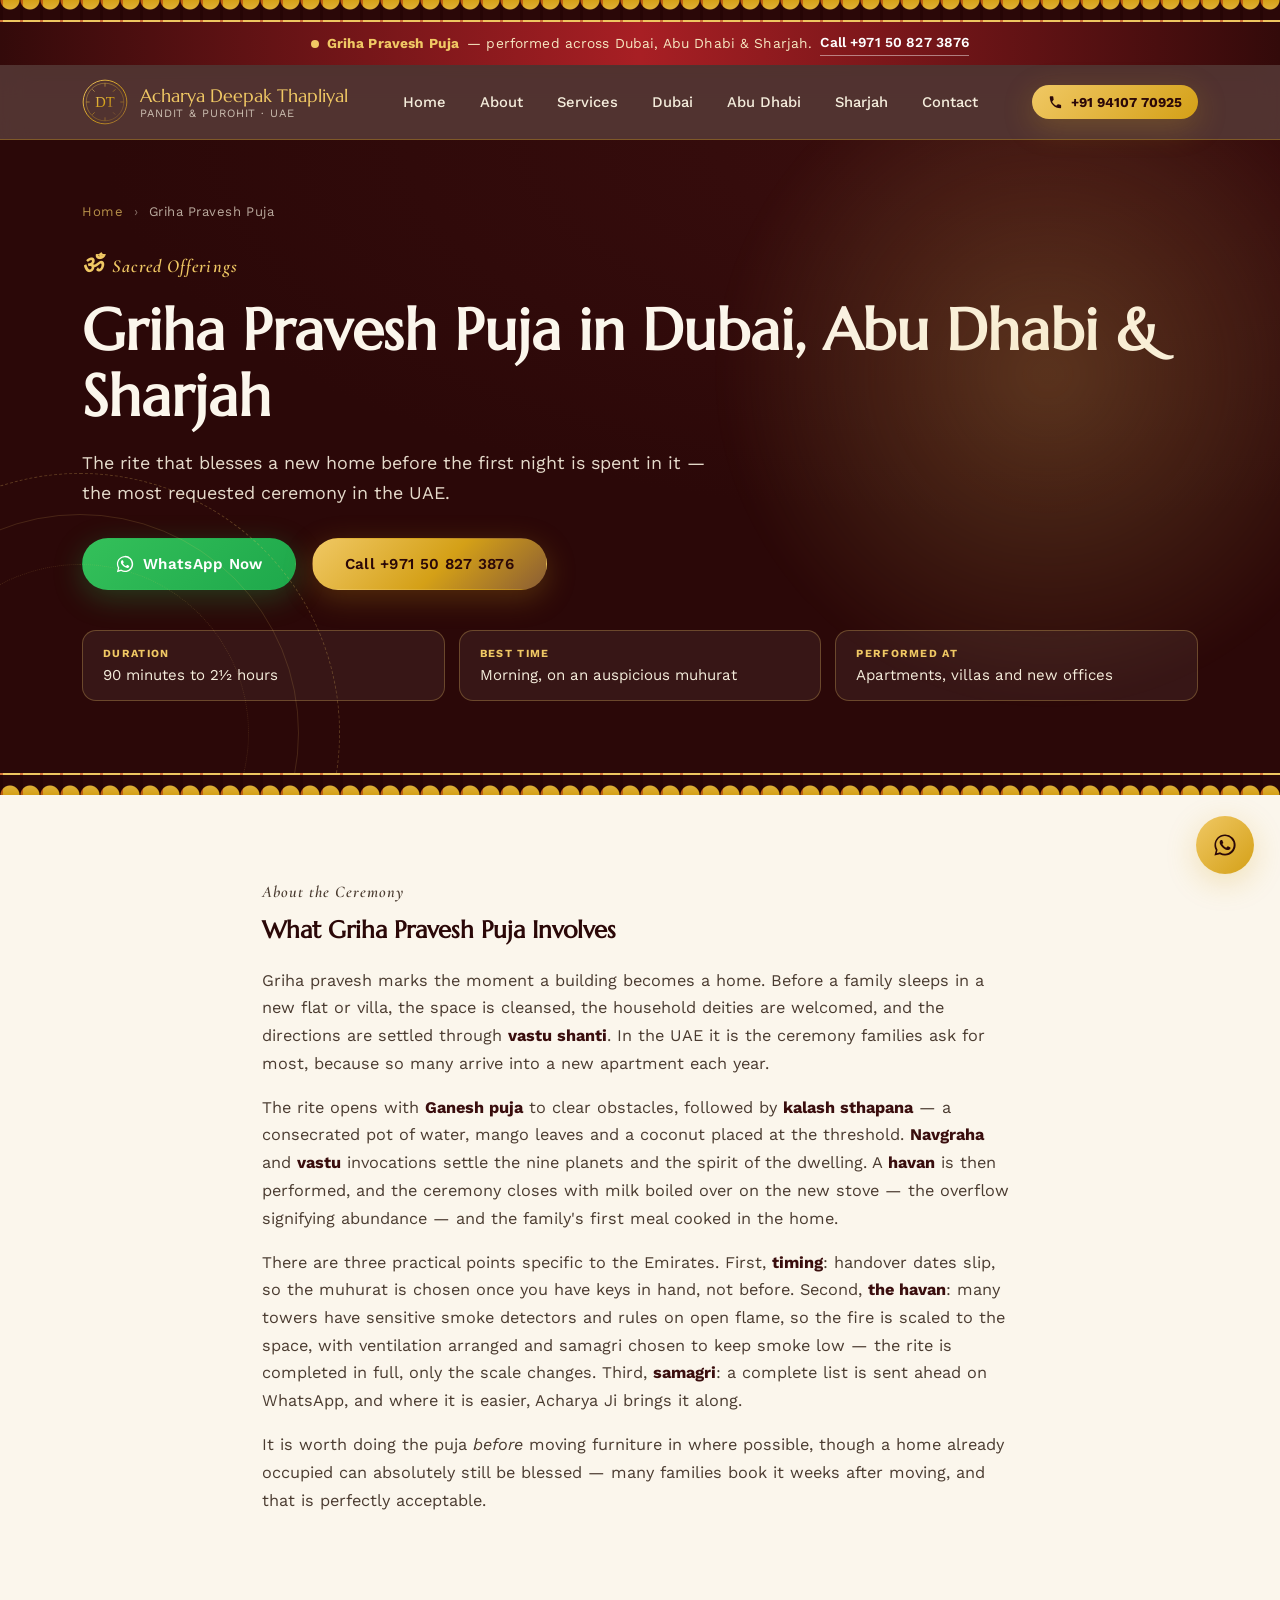
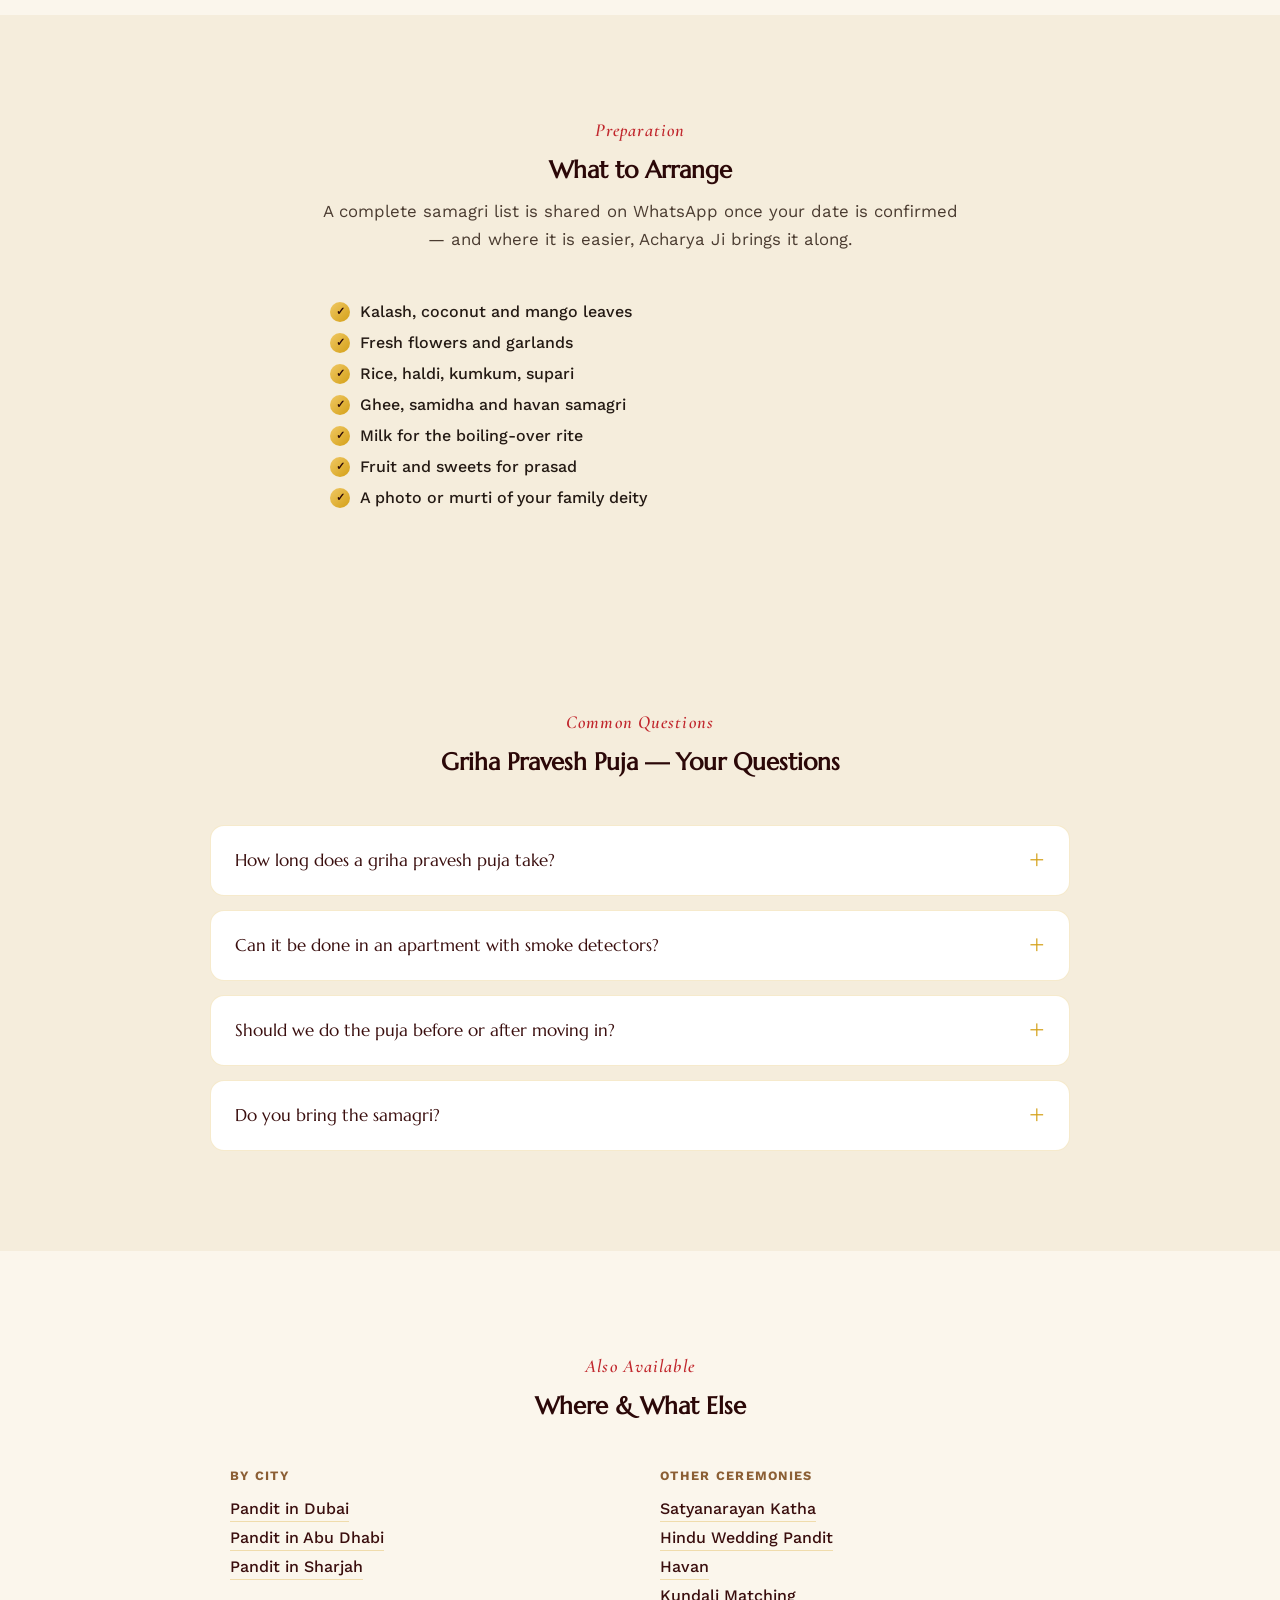
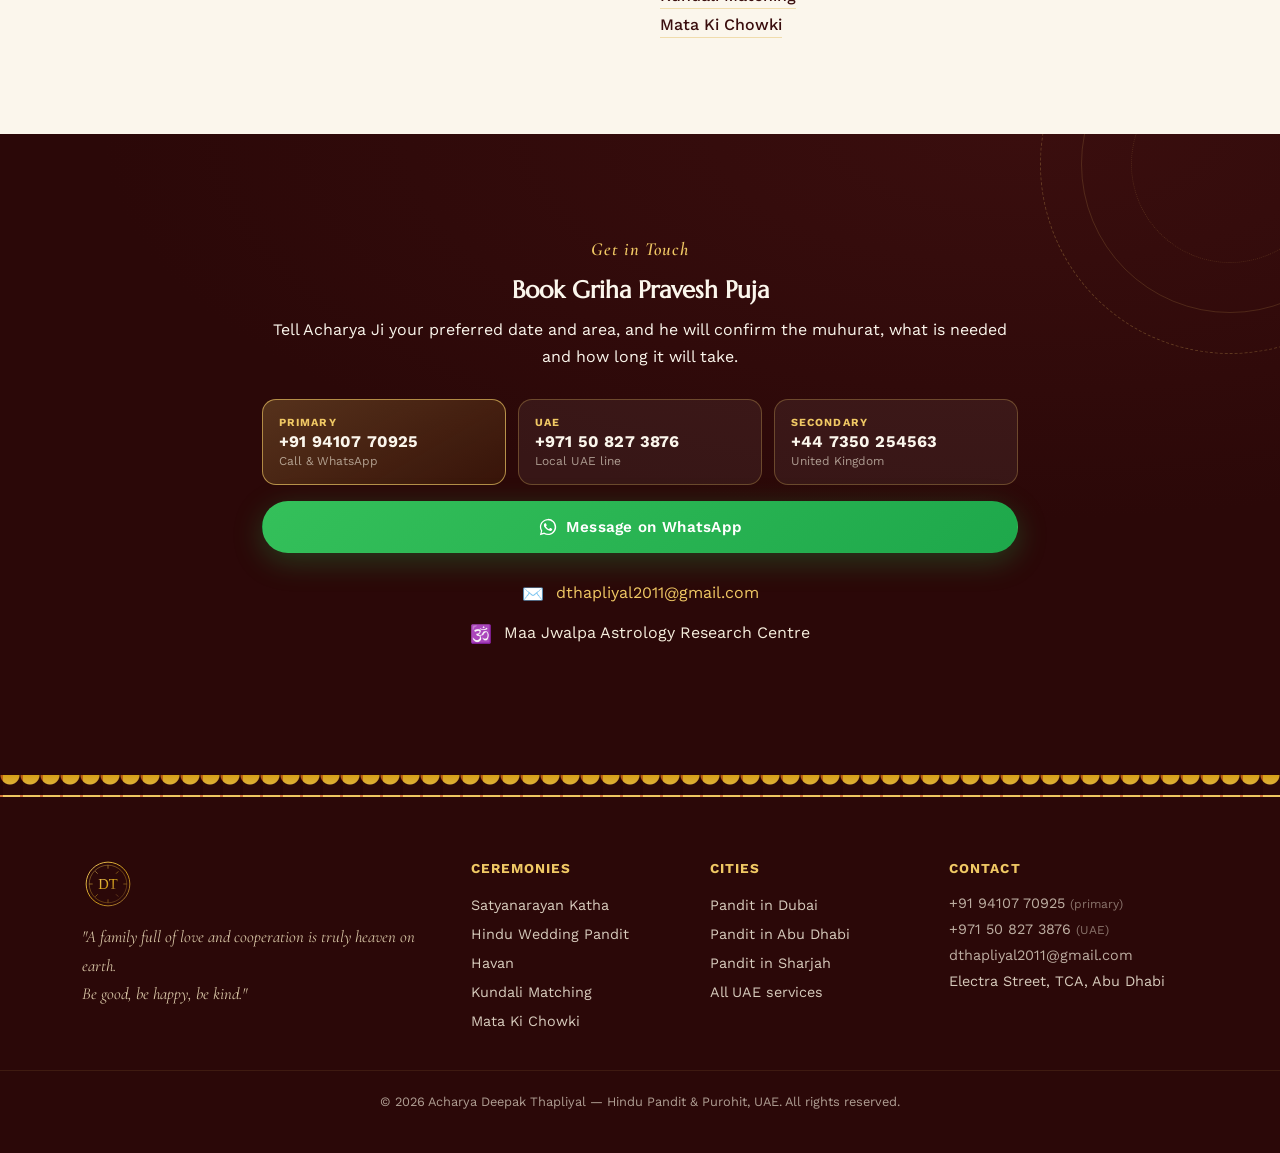
<file: griha-pravesh-puja/index.html>
<!DOCTYPE html>
<html lang="en">
<head>
<meta charset="UTF-8">
<meta name="viewport" content="width=device-width, initial-scale=1.0">
<title>Griha Pravesh Puja in UAE | Housewarming Pandit Dubai, Abu Dhabi, Sharjah</title>
<meta name="description" content="Book griha pravesh puja in Dubai, Abu Dhabi or Sharjah. Acharya Deepak Thapliyal performs the full housewarming rite with vastu shanti and havan, adapted for UAE apartments. Call +971 50 827 3876.">
<meta name="keywords" content="griha pravesh puja Dubai, griha pravesh Abu Dhabi, housewarming puja UAE, grah pravesh pandit, vastu shanti puja Dubai, new home puja UAE, pandit for house warming Dubai">
<meta name="author" content="Acharya Deepak Thapliyal">
<meta name="robots" content="index, follow, max-image-preview:large, max-snippet:-1">
<link rel="canonical" href="https://deepakthapliyal.com/griha-pravesh-puja/">
<meta name="geo.region" content="AE">
<meta name="geo.placename" content="Dubai, Abu Dhabi, Sharjah">
<meta property="og:type" content="website">
<meta property="og:title" content="Griha Pravesh Puja in UAE | Housewarming Pandit Dubai, Abu Dhabi, Sharjah">
<meta property="og:description" content="Book griha pravesh puja in Dubai, Abu Dhabi or Sharjah. Acharya Deepak Thapliyal performs the full housewarming rite with vastu shanti and havan, adapted for UAE apartments. Call +971 50 827 3876.">
<meta property="og:url" content="https://deepakthapliyal.com/griha-pravesh-puja/">
<meta property="og:image" content="https://deepakthapliyal.com/images/photo-hero-portrait.jpg">
<meta property="og:locale" content="en_AE">
<meta name="twitter:card" content="summary_large_image">
<meta name="twitter:title" content="Griha Pravesh Puja in UAE | Housewarming Pandit Dubai, Abu Dhabi, Sharjah">
<meta name="twitter:description" content="Book griha pravesh puja in Dubai, Abu Dhabi or Sharjah. Acharya Deepak Thapliyal performs the full housewarming rite with vastu shanti and havan, adapted for UAE apartments. Call +971 50 827 3876.">
<meta name="twitter:image" content="https://deepakthapliyal.com/images/photo-hero-portrait.jpg">
<meta name="theme-color" content="#2B0808">
<link rel="icon" href="../images/logo-mark.svg" type="image/svg+xml">
<link rel="preconnect" href="https://fonts.googleapis.com">
<link rel="preconnect" href="https://fonts.gstatic.com" crossorigin>
<link href="https://fonts.googleapis.com/css2?family=Marcellus&family=Cormorant+Garamond:ital,wght@0,500;0,600;1,500&family=Work+Sans:wght@300;400;500;600;700&display=swap" rel="stylesheet">
<link rel="stylesheet" href="../styles.css">
<script type="application/ld+json">
{
  "@context": "https://schema.org",
  "@graph": [
    {
      "@type": "Service",
      "@id": "https://deepakthapliyal.com/griha-pravesh-puja/#service",
      "name": "Griha Pravesh Puja",
      "description": "Book griha pravesh puja in Dubai, Abu Dhabi or Sharjah. Acharya Deepak Thapliyal performs the full housewarming rite with vastu shanti and havan, adapted for UAE apartments. Call +971 50 827 3876.",
      "url": "https://deepakthapliyal.com/griha-pravesh-puja/",
      "serviceType": "Griha Pravesh Puja",
      "provider": {
        "@type": "LocalBusiness",
        "@id": "https://deepakthapliyal.com/#business",
        "name": "Acharya Deepak Thapliyal — Pandit & Purohit in UAE",
        "telephone": "+919410770925",
        "url": "https://deepakthapliyal.com/"
      },
      "areaServed": [
        { "@type": "City", "name": "Dubai" },
        { "@type": "City", "name": "Abu Dhabi" },
        { "@type": "City", "name": "Sharjah" },
        { "@type": "Country", "name": "United Arab Emirates" }
      ],
      "availableChannel": {
        "@type": "ServiceChannel",
        "servicePhone": "+971508273876",
        "serviceUrl": "https://deepakthapliyal.com/griha-pravesh-puja/"
      }
    },
    {
      "@type": "BreadcrumbList",
      "itemListElement": [
        { "@type": "ListItem", "position": 1, "name": "Home", "item": "https://deepakthapliyal.com/" },
        { "@type": "ListItem", "position": 2, "name": "Griha Pravesh Puja", "item": "https://deepakthapliyal.com/griha-pravesh-puja/" }
      ]
    },
    {
      "@type": "FAQPage",
      "mainEntity": [
        { "@type": "Question", "name": "How long does a griha pravesh puja take?", "acceptedAnswer": { "@type": "Answer", "text": "Between 90 minutes and about 2½ hours depending on whether a full havan and vastu shanti are included." } },
        { "@type": "Question", "name": "Can it be done in an apartment with smoke detectors?", "acceptedAnswer": { "@type": "Answer", "text": "Yes. The havan is scaled to the space with ventilation arranged in advance and low-smoke samagri. The ritual is completed properly — only the size of the fire changes." } },
        { "@type": "Question", "name": "Should we do the puja before or after moving in?", "acceptedAnswer": { "@type": "Answer", "text": "Before the first night in the home is traditional. If you have already moved in, the puja is still performed in full and is very commonly booked afterwards." } },
        { "@type": "Question", "name": "Do you bring the samagri?", "acceptedAnswer": { "@type": "Answer", "text": "A complete list is shared in advance, and where it is easier for the family, everything needed can be brought along." } }
      ]
    }
  ]
}
</script>
</head>
<body>

<div class="toran-strip" aria-hidden="true"></div>

<div class="announce-bar">
  <p>
    <span class="announce-dot" aria-hidden="true"></span>
    <strong>Griha Pravesh Puja</strong> — performed across Dubai, Abu Dhabi &amp; Sharjah.
    <a href="tel:+971508273876">Call +971 50 827 3876</a>
  </p>
</div>

<header class="site-header" id="header">
  <div class="header-inner">
    <a href="../" class="brand">
      <img src="../images/logo-mark.svg" alt="Acharya Deepak Thapliyal monogram" class="brand-mark" width="46" height="46">
      <span class="brand-text">
        <span class="brand-name">Acharya Deepak Thapliyal</span>
        <span class="brand-sub">Pandit &amp; Purohit &middot; UAE</span>
      </span>
    </a>
    <nav class="main-nav" id="main-nav" aria-label="Main navigation">
      <ul>
        <li><a href="../">Home</a></li>
        <li><a href="../#about">About</a></li>
        <li><a href="../#services">Services</a></li>
        <li><a href="../pandit-in-dubai/">Dubai</a></li>
        <li><a href="../pandit-in-abu-dhabi/">Abu Dhabi</a></li>
        <li><a href="../pandit-in-sharjah/">Sharjah</a></li>
        <li><a href="../#contact">Contact</a></li>
      </ul>
    </nav>
    <div class="header-actions">
      <a href="tel:+919410770925" class="phone-pill">
        <svg viewBox="0 0 24 24" class="icon-sm" aria-hidden="true"><path d="M6.6 10.8c1.4 2.8 3.7 5.1 6.5 6.5l2.2-2.2c.3-.3.7-.4 1-.2 1.1.4 2.3.6 3.6.6.6 0 1.1.5 1.1 1.1v3.5c0 .6-.5 1.1-1.1 1.1C10.6 21.2 2.8 13.4 2.8 3.1 2.8 2.5 3.3 2 3.9 2h3.5c.6 0 1.1.5 1.1 1.1 0 1.3.2 2.5.6 3.6.1.4 0 .8-.2 1L6.6 10.8z"/></svg>
        <span>+91 94107 70925</span>
      </a>
      <button class="menu-toggle" id="menu-toggle" aria-label="Open menu" aria-expanded="false">
        <span></span><span></span><span></span>
      </button>
    </div>
  </div>
</header>

<section class="hero city-hero" id="home">
  <div class="hero-bg-glow" aria-hidden="true"></div>
  <div class="hero-mandala" aria-hidden="true"></div>
  <div class="section-inner">
    <nav class="crumbs" aria-label="Breadcrumb">
      <a href="../">Home</a> <span aria-hidden="true">&rsaquo;</span> <span>Griha Pravesh Puja</span>
    </nav>
    <p class="eyebrow"><span class="om">ॐ</span> Sacred Offerings</p>
    <h1>Griha Pravesh Puja in Dubai, Abu Dhabi &amp; Sharjah</h1>
    <p class="hero-lede">The rite that blesses a new home before the first night is spent in it — the most requested ceremony in the UAE.</p>
    <div class="hero-ctas">
      <a href="https://wa.me/919410770925?text=Namaste%20Acharya%20Ji%2C%20I%20would%20like%20to%20book%20Griha%20Pravesh%20Puja%20in%20the%20UAE." class="btn btn-wa" target="_blank" rel="noopener"><svg viewBox="0 0 32 32" class="icon-sm" aria-hidden="true"><path d="M16.04 3C8.86 3 3.02 8.84 3.02 16.02c0 2.29.6 4.53 1.75 6.5L3 29l6.65-1.74a12.95 12.95 0 0 0 6.39 1.67h.01c7.18 0 13.02-5.84 13.02-13.02 0-3.48-1.36-6.75-3.82-9.21A12.92 12.92 0 0 0 16.04 3zm0 23.73h-.01c-1.99 0-3.94-.54-5.64-1.55l-.4-.24-4.2 1.1 1.12-4.1-.26-.42a10.7 10.7 0 0 1-1.65-5.7c0-5.96 4.86-10.82 10.83-10.82 2.89 0 5.61 1.13 7.65 3.18a10.75 10.75 0 0 1 3.17 7.66c0 5.97-4.85 10.89-10.61 10.89zm5.95-8.11c-.33-.16-1.93-.95-2.23-1.06-.3-.11-.52-.16-.73.17-.22.32-.84 1.05-1.03 1.27-.19.22-.38.24-.7.08-.33-.16-1.38-.51-2.62-1.62-.97-.86-1.62-1.93-1.81-2.25-.19-.33-.02-.5.14-.66.15-.15.33-.38.49-.58.16-.19.22-.33.33-.55.11-.22.05-.41-.03-.58-.08-.16-.73-1.76-1-2.41-.26-.63-.53-.55-.73-.56l-.62-.01c-.22 0-.58.08-.88.41-.3.33-1.15 1.13-1.15 2.75s1.18 3.19 1.34 3.41c.16.22 2.32 3.54 5.62 4.96.79.34 1.4.54 1.87.7.79.25 1.5.21 2.07.13.63-.09 1.93-.79 2.2-1.55.27-.76.27-1.42.19-1.55-.08-.14-.3-.22-.63-.38z"/></svg> WhatsApp Now</a>
      <a href="tel:+971508273876" class="btn btn-gold">Call +971 50 827 3876</a>
    </div>
    <ul class="quick-facts">
      <li><strong>Duration</strong><span>90 minutes to 2½ hours</span></li>
      <li><strong>Best Time</strong><span>Morning, on an auspicious muhurat</span></li>
      <li><strong>Performed At</strong><span>Apartments, villas and new offices</span></li>
    </ul>
  </div>
</section>

<div class="toran-strip flip" aria-hidden="true"></div>

<section class="about city-intro">
  <div class="section-inner narrow">
    <p class="eyebrow">About the Ceremony</p>
    <h2>What Griha Pravesh Puja Involves</h2>
      <p>Griha pravesh marks the moment a building becomes a home. Before a family sleeps in a new flat or villa, the space is cleansed, the household deities are welcomed, and the directions are settled through <strong>vastu shanti</strong>. In the UAE it is the ceremony families ask for most, because so many arrive into a new apartment each year.</p>
      <p>The rite opens with <strong>Ganesh puja</strong> to clear obstacles, followed by <strong>kalash sthapana</strong> — a consecrated pot of water, mango leaves and a coconut placed at the threshold. <strong>Navgraha</strong> and <strong>vastu</strong> invocations settle the nine planets and the spirit of the dwelling. A <strong>havan</strong> is then performed, and the ceremony closes with milk boiled over on the new stove — the overflow signifying abundance — and the family's first meal cooked in the home.</p>
      <p>There are three practical points specific to the Emirates. First, <strong>timing</strong>: handover dates slip, so the muhurat is chosen once you have keys in hand, not before. Second, <strong>the havan</strong>: many towers have sensitive smoke detectors and rules on open flame, so the fire is scaled to the space, with ventilation arranged and samagri chosen to keep smoke low — the rite is completed in full, only the scale changes. Third, <strong>samagri</strong>: a complete list is sent ahead on WhatsApp, and where it is easier, Acharya Ji brings it along.</p>
      <p>It is worth doing the puja <em>before</em> moving furniture in where possible, though a home already occupied can absolutely still be blessed — many families book it weeks after moving, and that is perfectly acceptable.</p>
  </div>
</section>

<section class="services">
  <div class="section-inner narrow">
    <div class="section-head center">
      <p class="eyebrow">Preparation</p>
      <h2>What to Arrange</h2>
      <p class="section-sub">A complete samagri list is shared on WhatsApp once your date is confirmed — and where it is easier, Acharya Ji brings it along.</p>
    </div>
    <ul class="check-list samagri-list"><li>Kalash, coconut and mango leaves</li><li>Fresh flowers and garlands</li><li>Rice, haldi, kumkum, supari</li><li>Ghee, samidha and havan samagri</li><li>Milk for the boiling-over rite</li><li>Fruit and sweets for prasad</li><li>A photo or murti of your family deity</li></ul>
  </div>
</section>

<section class="faq">
  <div class="section-inner">
    <div class="section-head center">
      <p class="eyebrow">Common Questions</p>
      <h2>Griha Pravesh Puja — Your Questions</h2>
    </div>
    <div class="faq-list">
      <details class="faq-item">
        <summary>How long does a griha pravesh puja take?</summary>
        <p>Between 90 minutes and about 2½ hours depending on whether a full havan and vastu shanti are included.</p>
      </details>
      <details class="faq-item">
        <summary>Can it be done in an apartment with smoke detectors?</summary>
        <p>Yes. The havan is scaled to the space with ventilation arranged in advance and low-smoke samagri. The ritual is completed properly — only the size of the fire changes.</p>
      </details>
      <details class="faq-item">
        <summary>Should we do the puja before or after moving in?</summary>
        <p>Before the first night in the home is traditional. If you have already moved in, the puja is still performed in full and is very commonly booked afterwards.</p>
      </details>
      <details class="faq-item">
        <summary>Do you bring the samagri?</summary>
        <p>A complete list is shared in advance, and where it is easier for the family, everything needed can be brought along.</p>
      </details>
    </div>
  </div>
</section>

<section class="cities">
  <div class="section-inner">
    <div class="section-head center">
      <p class="eyebrow">Also Available</p>
      <h2>Where &amp; What Else</h2>
    </div>
    <div class="link-cols">
      <div>
        <h3>By City</h3>
        <ul class="link-list"><li><a href="../pandit-in-dubai/">Pandit in Dubai</a></li><li><a href="../pandit-in-abu-dhabi/">Pandit in Abu Dhabi</a></li><li><a href="../pandit-in-sharjah/">Pandit in Sharjah</a></li></ul>
      </div>
      <div>
        <h3>Other Ceremonies</h3>
        <ul class="link-list"><li><a href="../satyanarayan-katha/">Satyanarayan Katha</a></li><li><a href="../hindu-wedding-pandit/">Hindu Wedding Pandit</a></li><li><a href="../havan-puja/">Havan</a></li><li><a href="../kundali-matching/">Kundali Matching</a></li><li><a href="../mata-ki-chowki/">Mata Ki Chowki</a></li></ul>
      </div>
    </div>
  </div>
</section>

<section class="contact">
  <div class="hero-mandala small" aria-hidden="true"></div>
  <div class="section-inner narrow center-text">
    <p class="eyebrow">Get in Touch</p>
    <h2>Book Griha Pravesh Puja</h2>
    <p>Tell Acharya Ji your preferred date and area, and he will confirm the muhurat, what is needed and how long it will take.</p>
    <div class="phone-cards">
      <a class="phone-card primary" href="tel:+919410770925"><span class="pc-flag">Primary</span><strong>+91 94107 70925</strong><span class="pc-note">Call &amp; WhatsApp</span></a>
      <a class="phone-card" href="tel:+971508273876"><span class="pc-flag">UAE</span><strong>+971 50 827 3876</strong><span class="pc-note">Local UAE line</span></a>
      <a class="phone-card" href="tel:+447350254563"><span class="pc-flag">Secondary</span><strong>+44 7350 254563</strong><span class="pc-note">United Kingdom</span></a>
    </div>
    <a href="https://wa.me/919410770925?text=Namaste%20Acharya%20Ji%2C%20I%20would%20like%20to%20book%20Griha%20Pravesh%20Puja%20in%20the%20UAE." class="btn btn-wa full-width" target="_blank" rel="noopener"><svg viewBox="0 0 32 32" class="icon-sm" aria-hidden="true"><path d="M16.04 3C8.86 3 3.02 8.84 3.02 16.02c0 2.29.6 4.53 1.75 6.5L3 29l6.65-1.74a12.95 12.95 0 0 0 6.39 1.67h.01c7.18 0 13.02-5.84 13.02-13.02 0-3.48-1.36-6.75-3.82-9.21A12.92 12.92 0 0 0 16.04 3zm0 23.73h-.01c-1.99 0-3.94-.54-5.64-1.55l-.4-.24-4.2 1.1 1.12-4.1-.26-.42a10.7 10.7 0 0 1-1.65-5.7c0-5.96 4.86-10.82 10.83-10.82 2.89 0 5.61 1.13 7.65 3.18a10.75 10.75 0 0 1 3.17 7.66c0 5.97-4.85 10.89-10.61 10.89zm5.95-8.11c-.33-.16-1.93-.95-2.23-1.06-.3-.11-.52-.16-.73.17-.22.32-.84 1.05-1.03 1.27-.19.22-.38.24-.7.08-.33-.16-1.38-.51-2.62-1.62-.97-.86-1.62-1.93-1.81-2.25-.19-.33-.02-.5.14-.66.15-.15.33-.38.49-.58.16-.19.22-.33.33-.55.11-.22.05-.41-.03-.58-.08-.16-.73-1.76-1-2.41-.26-.63-.53-.55-.73-.56l-.62-.01c-.22 0-.58.08-.88.41-.3.33-1.15 1.13-1.15 2.75s1.18 3.19 1.34 3.41c.16.22 2.32 3.54 5.62 4.96.79.34 1.4.54 1.87.7.79.25 1.5.21 2.07.13.63-.09 1.93-.79 2.2-1.55.27-.76.27-1.42.19-1.55-.08-.14-.3-.22-.63-.38z"/></svg> Message on WhatsApp</a>
    <ul class="contact-details">
      <li><span class="ci">✉️</span> <a href="mailto:dthapliyal2011@gmail.com">dthapliyal2011@gmail.com</a></li>
      <li><span class="ci">🕉️</span> Maa Jwalpa Astrology Research Centre</li>
    </ul>
  </div>
</section>

<footer class="site-footer">
  <div class="toran-strip" aria-hidden="true"></div>
  <div class="section-inner footer-grid">
    <div class="footer-brand">
      <img src="../images/logo-mark.svg" alt="Acharya Deepak Thapliyal monogram" class="brand-mark" width="46" height="46" loading="lazy">
      <p class="footer-tagline">"A family full of love and cooperation is truly heaven on earth.<br>Be good, be happy, be kind."</p>
    </div>
    <div class="footer-col">
      <h4>Ceremonies</h4>
      <ul><li><a href="../satyanarayan-katha/">Satyanarayan Katha</a></li><li><a href="../hindu-wedding-pandit/">Hindu Wedding Pandit</a></li><li><a href="../havan-puja/">Havan</a></li><li><a href="../kundali-matching/">Kundali Matching</a></li><li><a href="../mata-ki-chowki/">Mata Ki Chowki</a></li></ul>
    </div>
    <div class="footer-col">
      <h4>Cities</h4>
      <ul><li><a href="../pandit-in-dubai/">Pandit in Dubai</a></li><li><a href="../pandit-in-abu-dhabi/">Pandit in Abu Dhabi</a></li><li><a href="../pandit-in-sharjah/">Pandit in Sharjah</a></li><li><a href="../">All UAE services</a></li></ul>
    </div>
    <div class="footer-col">
      <h4>Contact</h4>
      <ul class="plain">
        <li><a href="tel:+919410770925">+91 94107 70925</a> <em>(primary)</em></li>
        <li><a href="tel:+971508273876">+971 50 827 3876</a> <em>(UAE)</em></li>
        <li><a href="mailto:dthapliyal2011@gmail.com">dthapliyal2011@gmail.com</a></li>
        <li>Electra Street, TCA, Abu Dhabi</li>
      </ul>
    </div>
  </div>
  <div class="footer-bottom">
    <p>&copy; <span id="year"></span> Acharya Deepak Thapliyal — Hindu Pandit &amp; Purohit, UAE. All rights reserved.</p>
  </div>
</footer>

<a href="https://wa.me/919410770925?text=Namaste%20Acharya%20Ji%2C%20I%20would%20like%20to%20book%20Griha%20Pravesh%20Puja%20in%20the%20UAE." class="whatsapp-fab" target="_blank" rel="noopener" aria-label="Chat with Acharya Ji on WhatsApp">
  <svg viewBox="0 0 32 32" aria-hidden="true"><path d="M16.04 3C8.86 3 3.02 8.84 3.02 16.02c0 2.29.6 4.53 1.75 6.5L3 29l6.65-1.74a12.95 12.95 0 0 0 6.39 1.67h.01c7.18 0 13.02-5.84 13.02-13.02 0-3.48-1.36-6.75-3.82-9.21A12.92 12.92 0 0 0 16.04 3zm0 23.73h-.01c-1.99 0-3.94-.54-5.64-1.55l-.4-.24-4.2 1.1 1.12-4.1-.26-.42a10.7 10.7 0 0 1-1.65-5.7c0-5.96 4.86-10.82 10.83-10.82 2.89 0 5.61 1.13 7.65 3.18a10.75 10.75 0 0 1 3.17 7.66c0 5.97-4.85 10.89-10.61 10.89zm5.95-8.11c-.33-.16-1.93-.95-2.23-1.06-.3-.11-.52-.16-.73.17-.22.32-.84 1.05-1.03 1.27-.19.22-.38.24-.7.08-.33-.16-1.38-.51-2.62-1.62-.97-.86-1.62-1.93-1.81-2.25-.19-.33-.02-.5.14-.66.15-.15.33-.38.49-.58.16-.19.22-.33.33-.55.11-.22.05-.41-.03-.58-.08-.16-.73-1.76-1-2.41-.26-.63-.53-.55-.73-.56l-.62-.01c-.22 0-.58.08-.88.41-.3.33-1.15 1.13-1.15 2.75s1.18 3.19 1.34 3.41c.16.22 2.32 3.54 5.62 4.96.79.34 1.4.54 1.87.7.79.25 1.5.21 2.07.13.63-.09 1.93-.79 2.2-1.55.27-.76.27-1.42.19-1.55-.08-.14-.3-.22-.63-.38z"/></svg>
</a>

<script src="../script.js"></script>
</body>
</html>
</file>
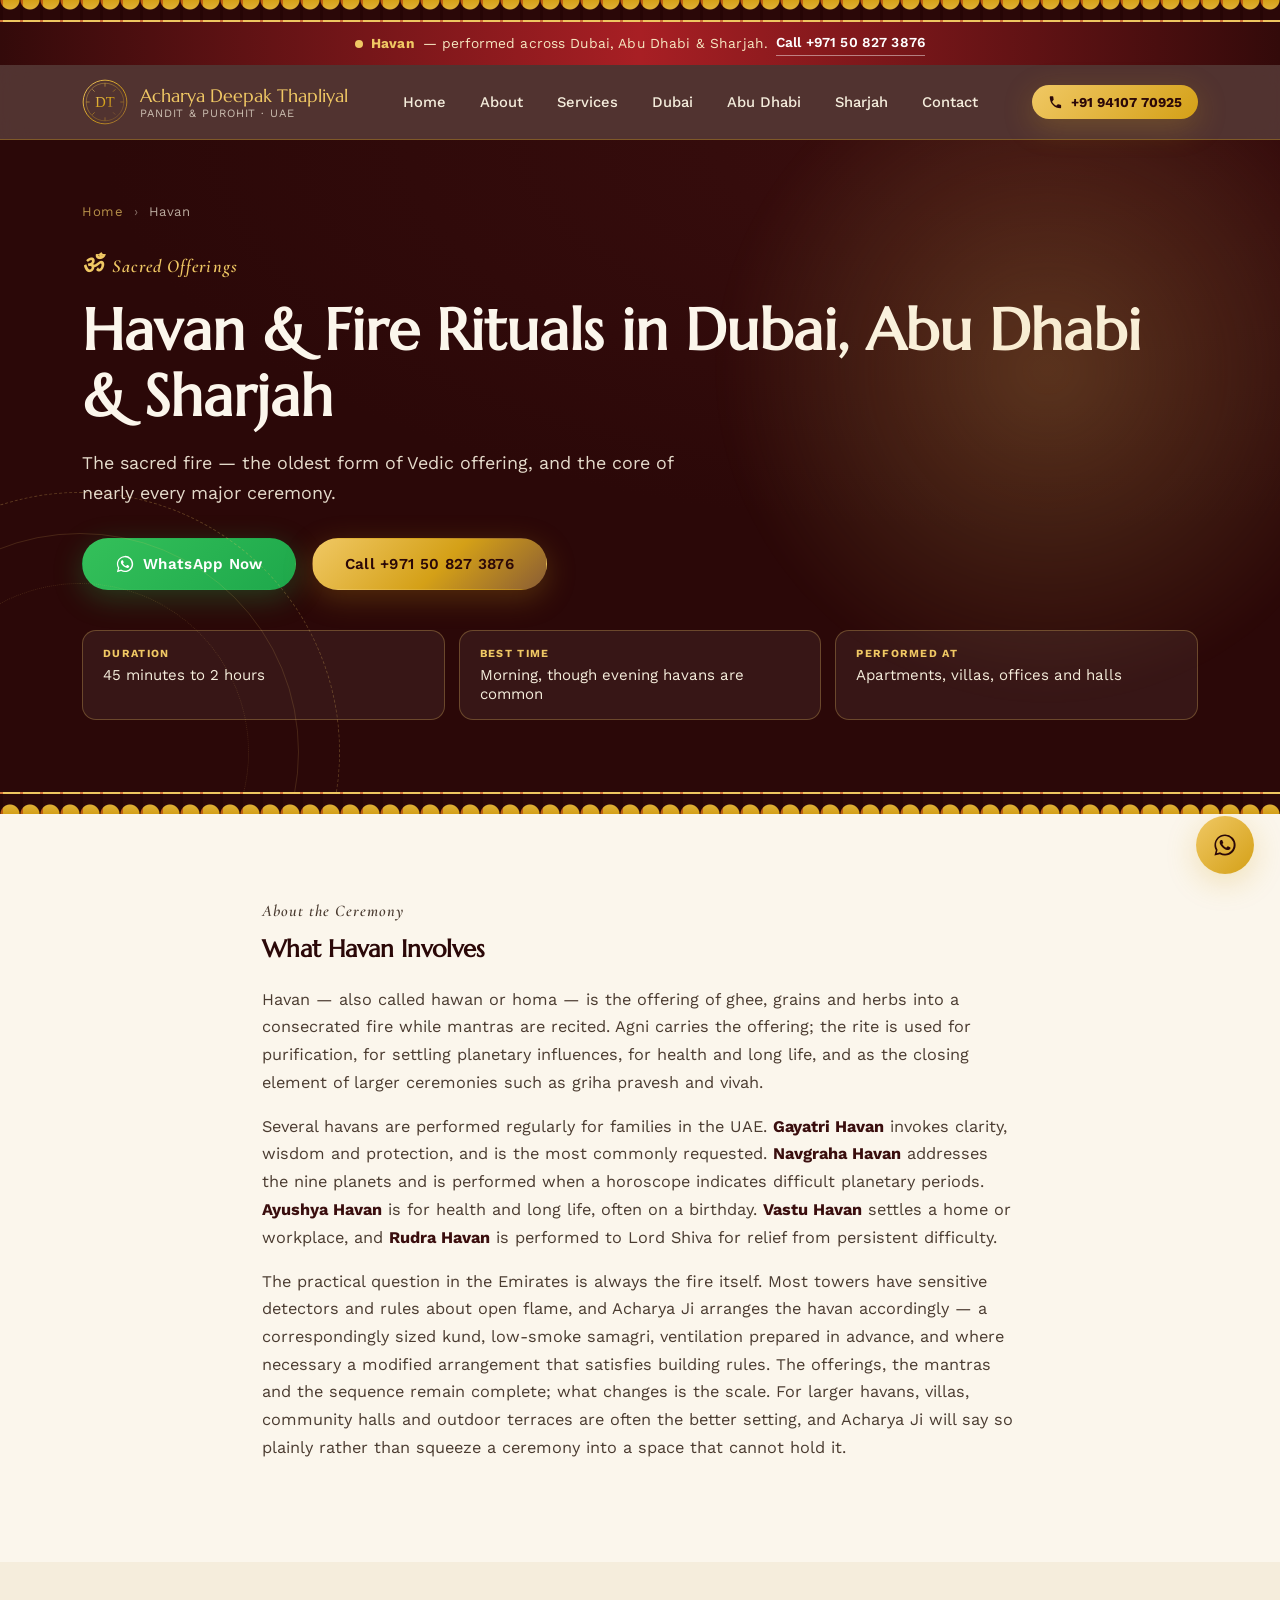
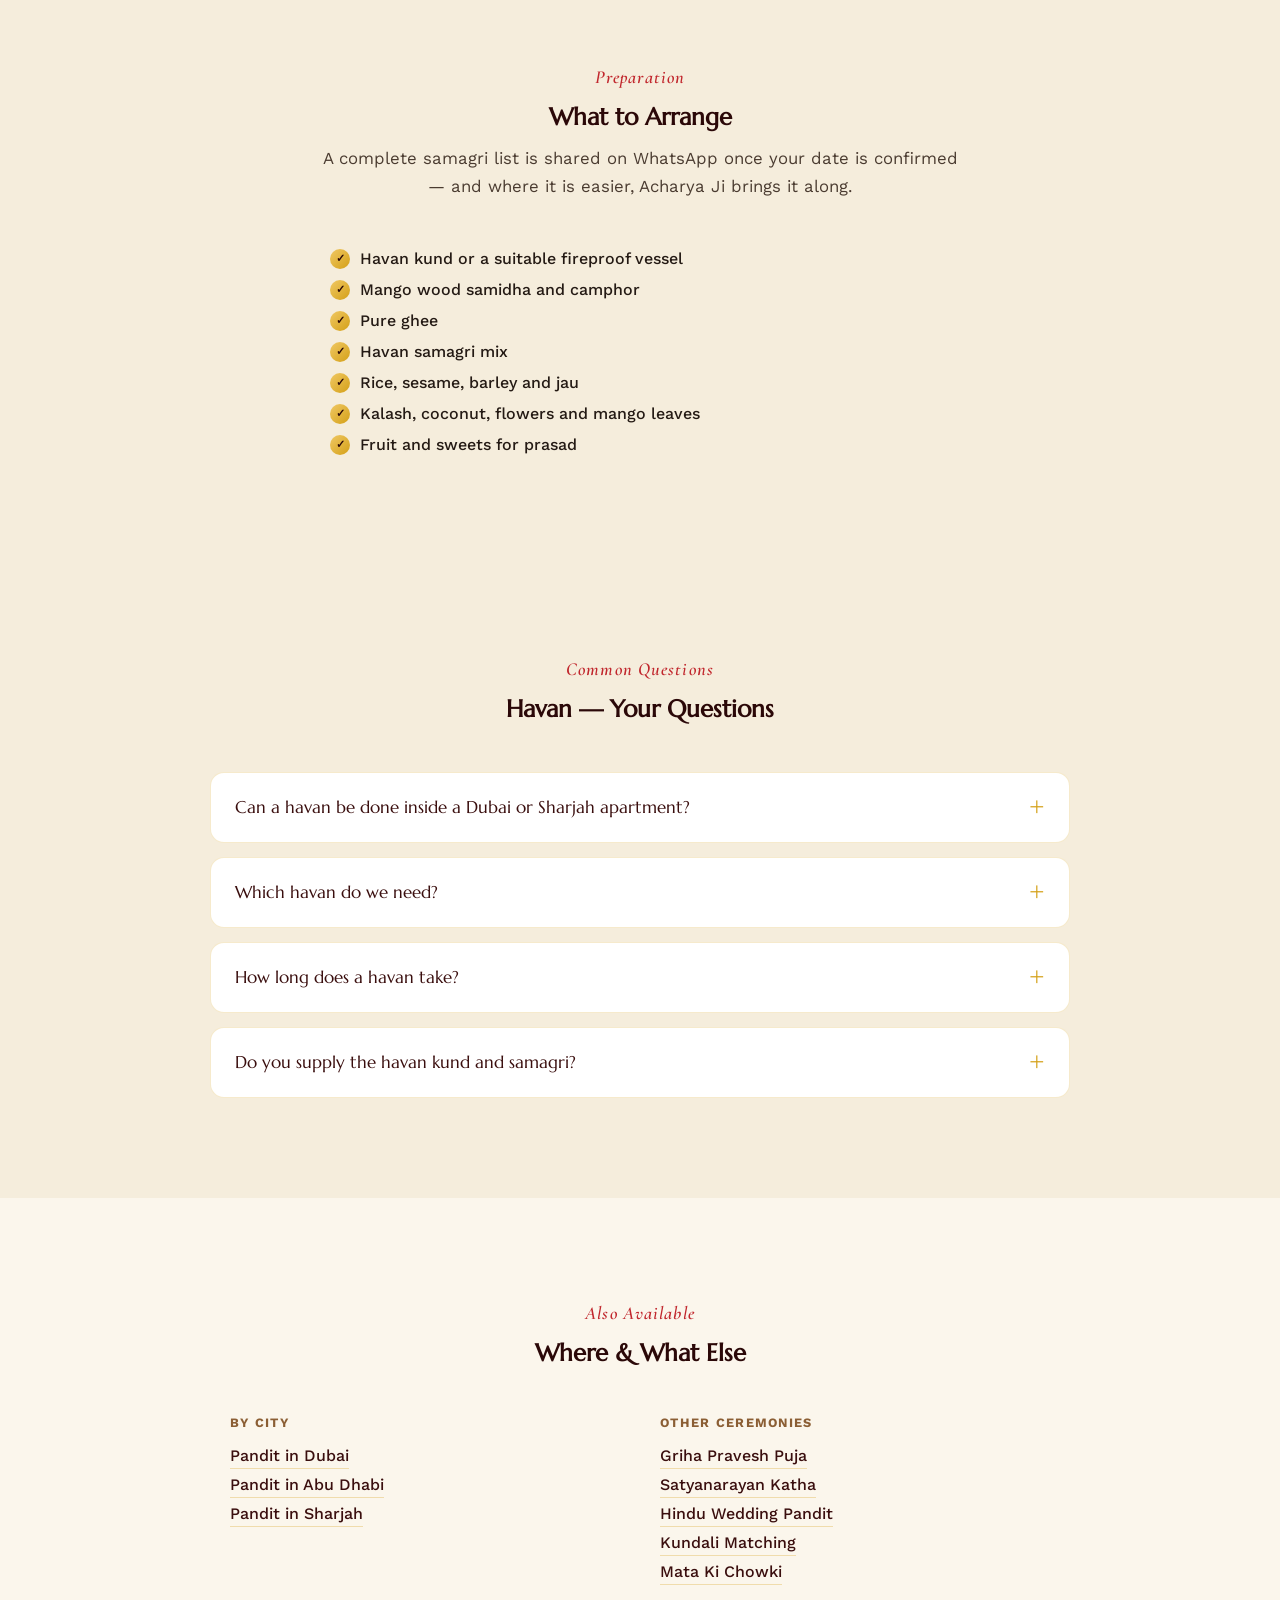
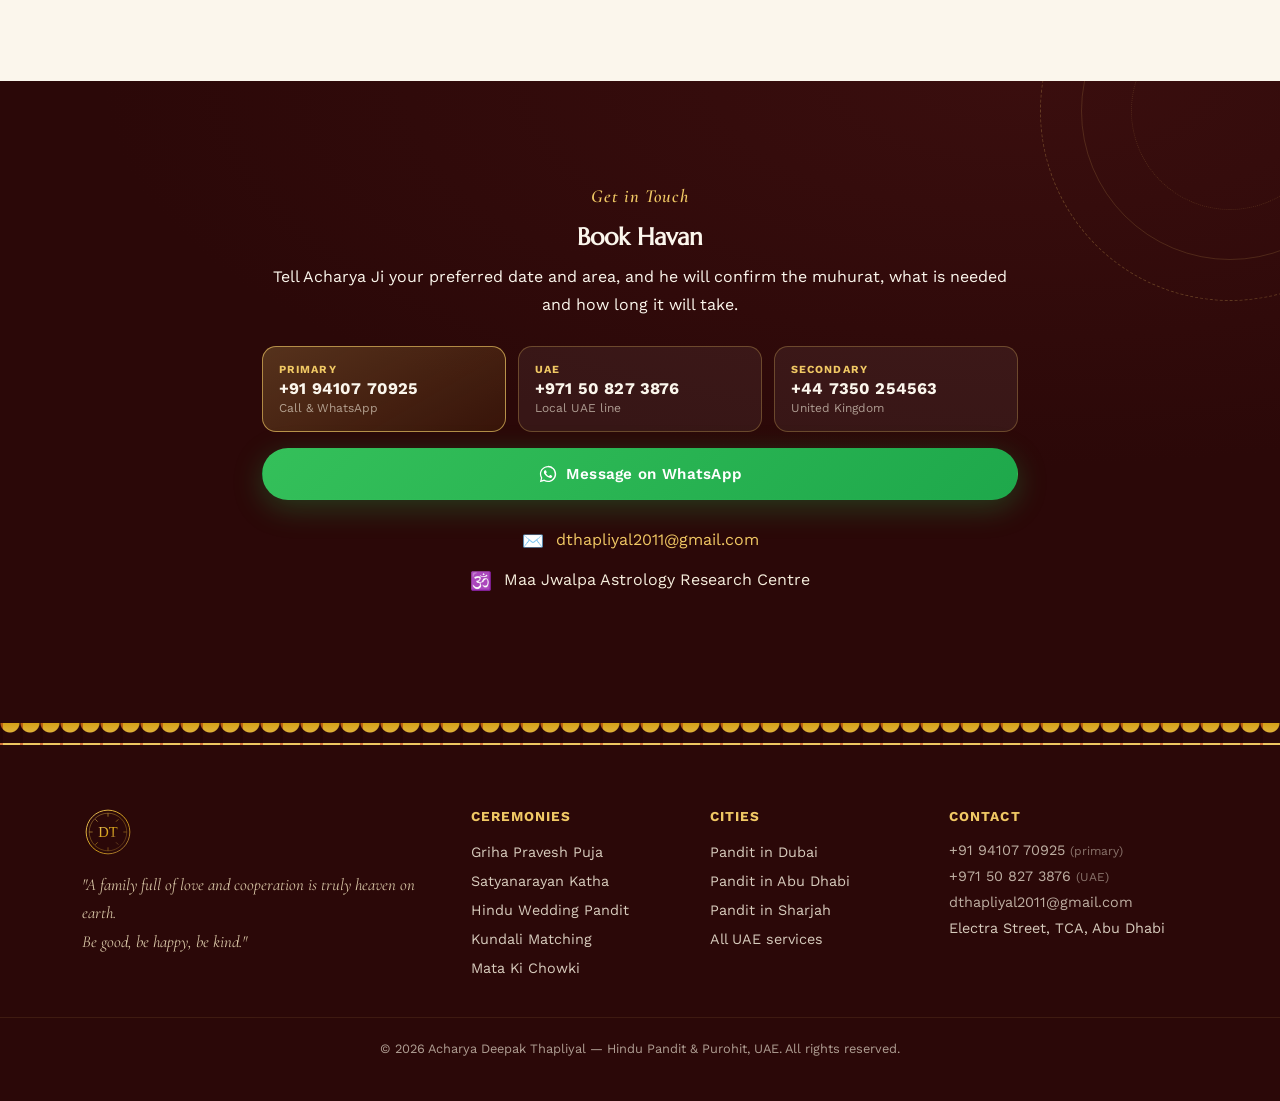
<file: havan-puja/index.html>
<!DOCTYPE html>
<html lang="en">
<head>
<meta charset="UTF-8">
<meta name="viewport" content="width=device-width, initial-scale=1.0">
<title>Havan Puja in UAE | Gayatri, Navgraha & Vastu Havan Dubai, Abu Dhabi</title>
<meta name="description" content="Book a havan in Dubai, Abu Dhabi or Sharjah — Gayatri, Navgraha, Ayushya and Vastu havan performed by Acharya Deepak Thapliyal, arranged safely for UAE apartments. Call +971 50 827 3876.">
<meta name="keywords" content="havan Dubai, hawan puja UAE, gayatri havan Abu Dhabi, navgraha havan Dubai, vastu havan Sharjah, ayushya havan, fire ritual pandit UAE, homam Dubai">
<meta name="author" content="Acharya Deepak Thapliyal">
<meta name="robots" content="index, follow, max-image-preview:large, max-snippet:-1">
<link rel="canonical" href="https://deepakthapliyal.com/havan-puja/">
<meta name="geo.region" content="AE">
<meta name="geo.placename" content="Dubai, Abu Dhabi, Sharjah">
<meta property="og:type" content="website">
<meta property="og:title" content="Havan Puja in UAE | Gayatri, Navgraha & Vastu Havan Dubai, Abu Dhabi">
<meta property="og:description" content="Book a havan in Dubai, Abu Dhabi or Sharjah — Gayatri, Navgraha, Ayushya and Vastu havan performed by Acharya Deepak Thapliyal, arranged safely for UAE apartments. Call +971 50 827 3876.">
<meta property="og:url" content="https://deepakthapliyal.com/havan-puja/">
<meta property="og:image" content="https://deepakthapliyal.com/images/photo-hero-portrait.jpg">
<meta property="og:locale" content="en_AE">
<meta name="twitter:card" content="summary_large_image">
<meta name="twitter:title" content="Havan Puja in UAE | Gayatri, Navgraha & Vastu Havan Dubai, Abu Dhabi">
<meta name="twitter:description" content="Book a havan in Dubai, Abu Dhabi or Sharjah — Gayatri, Navgraha, Ayushya and Vastu havan performed by Acharya Deepak Thapliyal, arranged safely for UAE apartments. Call +971 50 827 3876.">
<meta name="twitter:image" content="https://deepakthapliyal.com/images/photo-hero-portrait.jpg">
<meta name="theme-color" content="#2B0808">
<link rel="icon" href="../images/logo-mark.svg" type="image/svg+xml">
<link rel="preconnect" href="https://fonts.googleapis.com">
<link rel="preconnect" href="https://fonts.gstatic.com" crossorigin>
<link href="https://fonts.googleapis.com/css2?family=Marcellus&family=Cormorant+Garamond:ital,wght@0,500;0,600;1,500&family=Work+Sans:wght@300;400;500;600;700&display=swap" rel="stylesheet">
<link rel="stylesheet" href="../styles.css">
<script type="application/ld+json">
{
  "@context": "https://schema.org",
  "@graph": [
    {
      "@type": "Service",
      "@id": "https://deepakthapliyal.com/havan-puja/#service",
      "name": "Havan",
      "description": "Book a havan in Dubai, Abu Dhabi or Sharjah — Gayatri, Navgraha, Ayushya and Vastu havan performed by Acharya Deepak Thapliyal, arranged safely for UAE apartments. Call +971 50 827 3876.",
      "url": "https://deepakthapliyal.com/havan-puja/",
      "serviceType": "Havan",
      "provider": {
        "@type": "LocalBusiness",
        "@id": "https://deepakthapliyal.com/#business",
        "name": "Acharya Deepak Thapliyal — Pandit & Purohit in UAE",
        "telephone": "+919410770925",
        "url": "https://deepakthapliyal.com/"
      },
      "areaServed": [
        { "@type": "City", "name": "Dubai" },
        { "@type": "City", "name": "Abu Dhabi" },
        { "@type": "City", "name": "Sharjah" },
        { "@type": "Country", "name": "United Arab Emirates" }
      ],
      "availableChannel": {
        "@type": "ServiceChannel",
        "servicePhone": "+971508273876",
        "serviceUrl": "https://deepakthapliyal.com/havan-puja/"
      }
    },
    {
      "@type": "BreadcrumbList",
      "itemListElement": [
        { "@type": "ListItem", "position": 1, "name": "Home", "item": "https://deepakthapliyal.com/" },
        { "@type": "ListItem", "position": 2, "name": "Havan", "item": "https://deepakthapliyal.com/havan-puja/" }
      ]
    },
    {
      "@type": "FAQPage",
      "mainEntity": [
        { "@type": "Question", "name": "Can a havan be done inside a Dubai or Sharjah apartment?", "acceptedAnswer": { "@type": "Answer", "text": "Yes, in most cases. The kund is sized to the room, low-smoke samagri is used and ventilation is arranged beforehand. Where a building strictly prohibits open flame, a compliant arrangement is used and the rite is still completed in full." } },
        { "@type": "Question", "name": "Which havan do we need?", "acceptedAnswer": { "@type": "Answer", "text": "It depends on the purpose — Gayatri for clarity and protection, Navgraha for planetary relief, Ayushya for health and long life, Vastu for a home or office. Describe the situation and Acharya Ji will advise." } },
        { "@type": "Question", "name": "How long does a havan take?", "acceptedAnswer": { "@type": "Answer", "text": "From about 45 minutes for a focused havan up to two hours when it forms part of a larger ceremony." } },
        { "@type": "Question", "name": "Do you supply the havan kund and samagri?", "acceptedAnswer": { "@type": "Answer", "text": "Yes, these can be brought along, or a complete list is shared in advance if you would rather arrange it yourself." } }
      ]
    }
  ]
}
</script>
</head>
<body>

<div class="toran-strip" aria-hidden="true"></div>

<div class="announce-bar">
  <p>
    <span class="announce-dot" aria-hidden="true"></span>
    <strong>Havan</strong> — performed across Dubai, Abu Dhabi &amp; Sharjah.
    <a href="tel:+971508273876">Call +971 50 827 3876</a>
  </p>
</div>

<header class="site-header" id="header">
  <div class="header-inner">
    <a href="../" class="brand">
      <img src="../images/logo-mark.svg" alt="Acharya Deepak Thapliyal monogram" class="brand-mark" width="46" height="46">
      <span class="brand-text">
        <span class="brand-name">Acharya Deepak Thapliyal</span>
        <span class="brand-sub">Pandit &amp; Purohit &middot; UAE</span>
      </span>
    </a>
    <nav class="main-nav" id="main-nav" aria-label="Main navigation">
      <ul>
        <li><a href="../">Home</a></li>
        <li><a href="../#about">About</a></li>
        <li><a href="../#services">Services</a></li>
        <li><a href="../pandit-in-dubai/">Dubai</a></li>
        <li><a href="../pandit-in-abu-dhabi/">Abu Dhabi</a></li>
        <li><a href="../pandit-in-sharjah/">Sharjah</a></li>
        <li><a href="../#contact">Contact</a></li>
      </ul>
    </nav>
    <div class="header-actions">
      <a href="tel:+919410770925" class="phone-pill">
        <svg viewBox="0 0 24 24" class="icon-sm" aria-hidden="true"><path d="M6.6 10.8c1.4 2.8 3.7 5.1 6.5 6.5l2.2-2.2c.3-.3.7-.4 1-.2 1.1.4 2.3.6 3.6.6.6 0 1.1.5 1.1 1.1v3.5c0 .6-.5 1.1-1.1 1.1C10.6 21.2 2.8 13.4 2.8 3.1 2.8 2.5 3.3 2 3.9 2h3.5c.6 0 1.1.5 1.1 1.1 0 1.3.2 2.5.6 3.6.1.4 0 .8-.2 1L6.6 10.8z"/></svg>
        <span>+91 94107 70925</span>
      </a>
      <button class="menu-toggle" id="menu-toggle" aria-label="Open menu" aria-expanded="false">
        <span></span><span></span><span></span>
      </button>
    </div>
  </div>
</header>

<section class="hero city-hero" id="home">
  <div class="hero-bg-glow" aria-hidden="true"></div>
  <div class="hero-mandala" aria-hidden="true"></div>
  <div class="section-inner">
    <nav class="crumbs" aria-label="Breadcrumb">
      <a href="../">Home</a> <span aria-hidden="true">&rsaquo;</span> <span>Havan</span>
    </nav>
    <p class="eyebrow"><span class="om">ॐ</span> Sacred Offerings</p>
    <h1>Havan &amp; Fire Rituals in Dubai, Abu Dhabi &amp; Sharjah</h1>
    <p class="hero-lede">The sacred fire — the oldest form of Vedic offering, and the core of nearly every major ceremony.</p>
    <div class="hero-ctas">
      <a href="https://wa.me/919410770925?text=Namaste%20Acharya%20Ji%2C%20I%20would%20like%20to%20book%20Havan%20in%20the%20UAE." class="btn btn-wa" target="_blank" rel="noopener"><svg viewBox="0 0 32 32" class="icon-sm" aria-hidden="true"><path d="M16.04 3C8.86 3 3.02 8.84 3.02 16.02c0 2.29.6 4.53 1.75 6.5L3 29l6.65-1.74a12.95 12.95 0 0 0 6.39 1.67h.01c7.18 0 13.02-5.84 13.02-13.02 0-3.48-1.36-6.75-3.82-9.21A12.92 12.92 0 0 0 16.04 3zm0 23.73h-.01c-1.99 0-3.94-.54-5.64-1.55l-.4-.24-4.2 1.1 1.12-4.1-.26-.42a10.7 10.7 0 0 1-1.65-5.7c0-5.96 4.86-10.82 10.83-10.82 2.89 0 5.61 1.13 7.65 3.18a10.75 10.75 0 0 1 3.17 7.66c0 5.97-4.85 10.89-10.61 10.89zm5.95-8.11c-.33-.16-1.93-.95-2.23-1.06-.3-.11-.52-.16-.73.17-.22.32-.84 1.05-1.03 1.27-.19.22-.38.24-.7.08-.33-.16-1.38-.51-2.62-1.62-.97-.86-1.62-1.93-1.81-2.25-.19-.33-.02-.5.14-.66.15-.15.33-.38.49-.58.16-.19.22-.33.33-.55.11-.22.05-.41-.03-.58-.08-.16-.73-1.76-1-2.41-.26-.63-.53-.55-.73-.56l-.62-.01c-.22 0-.58.08-.88.41-.3.33-1.15 1.13-1.15 2.75s1.18 3.19 1.34 3.41c.16.22 2.32 3.54 5.62 4.96.79.34 1.4.54 1.87.7.79.25 1.5.21 2.07.13.63-.09 1.93-.79 2.2-1.55.27-.76.27-1.42.19-1.55-.08-.14-.3-.22-.63-.38z"/></svg> WhatsApp Now</a>
      <a href="tel:+971508273876" class="btn btn-gold">Call +971 50 827 3876</a>
    </div>
    <ul class="quick-facts">
      <li><strong>Duration</strong><span>45 minutes to 2 hours</span></li>
      <li><strong>Best Time</strong><span>Morning, though evening havans are common</span></li>
      <li><strong>Performed At</strong><span>Apartments, villas, offices and halls</span></li>
    </ul>
  </div>
</section>

<div class="toran-strip flip" aria-hidden="true"></div>

<section class="about city-intro">
  <div class="section-inner narrow">
    <p class="eyebrow">About the Ceremony</p>
    <h2>What Havan Involves</h2>
      <p>Havan — also called hawan or homa — is the offering of ghee, grains and herbs into a consecrated fire while mantras are recited. Agni carries the offering; the rite is used for purification, for settling planetary influences, for health and long life, and as the closing element of larger ceremonies such as griha pravesh and vivah.</p>
      <p>Several havans are performed regularly for families in the UAE. <strong>Gayatri Havan</strong> invokes clarity, wisdom and protection, and is the most commonly requested. <strong>Navgraha Havan</strong> addresses the nine planets and is performed when a horoscope indicates difficult planetary periods. <strong>Ayushya Havan</strong> is for health and long life, often on a birthday. <strong>Vastu Havan</strong> settles a home or workplace, and <strong>Rudra Havan</strong> is performed to Lord Shiva for relief from persistent difficulty.</p>
      <p>The practical question in the Emirates is always the fire itself. Most towers have sensitive detectors and rules about open flame, and Acharya Ji arranges the havan accordingly — a correspondingly sized kund, low-smoke samagri, ventilation prepared in advance, and where necessary a modified arrangement that satisfies building rules. The offerings, the mantras and the sequence remain complete; what changes is the scale. For larger havans, villas, community halls and outdoor terraces are often the better setting, and Acharya Ji will say so plainly rather than squeeze a ceremony into a space that cannot hold it.</p>
  </div>
</section>

<section class="services">
  <div class="section-inner narrow">
    <div class="section-head center">
      <p class="eyebrow">Preparation</p>
      <h2>What to Arrange</h2>
      <p class="section-sub">A complete samagri list is shared on WhatsApp once your date is confirmed — and where it is easier, Acharya Ji brings it along.</p>
    </div>
    <ul class="check-list samagri-list"><li>Havan kund or a suitable fireproof vessel</li><li>Mango wood samidha and camphor</li><li>Pure ghee</li><li>Havan samagri mix</li><li>Rice, sesame, barley and jau</li><li>Kalash, coconut, flowers and mango leaves</li><li>Fruit and sweets for prasad</li></ul>
  </div>
</section>

<section class="faq">
  <div class="section-inner">
    <div class="section-head center">
      <p class="eyebrow">Common Questions</p>
      <h2>Havan — Your Questions</h2>
    </div>
    <div class="faq-list">
      <details class="faq-item">
        <summary>Can a havan be done inside a Dubai or Sharjah apartment?</summary>
        <p>Yes, in most cases. The kund is sized to the room, low-smoke samagri is used and ventilation is arranged beforehand. Where a building strictly prohibits open flame, a compliant arrangement is used and the rite is still completed in full.</p>
      </details>
      <details class="faq-item">
        <summary>Which havan do we need?</summary>
        <p>It depends on the purpose — Gayatri for clarity and protection, Navgraha for planetary relief, Ayushya for health and long life, Vastu for a home or office. Describe the situation and Acharya Ji will advise.</p>
      </details>
      <details class="faq-item">
        <summary>How long does a havan take?</summary>
        <p>From about 45 minutes for a focused havan up to two hours when it forms part of a larger ceremony.</p>
      </details>
      <details class="faq-item">
        <summary>Do you supply the havan kund and samagri?</summary>
        <p>Yes, these can be brought along, or a complete list is shared in advance if you would rather arrange it yourself.</p>
      </details>
    </div>
  </div>
</section>

<section class="cities">
  <div class="section-inner">
    <div class="section-head center">
      <p class="eyebrow">Also Available</p>
      <h2>Where &amp; What Else</h2>
    </div>
    <div class="link-cols">
      <div>
        <h3>By City</h3>
        <ul class="link-list"><li><a href="../pandit-in-dubai/">Pandit in Dubai</a></li><li><a href="../pandit-in-abu-dhabi/">Pandit in Abu Dhabi</a></li><li><a href="../pandit-in-sharjah/">Pandit in Sharjah</a></li></ul>
      </div>
      <div>
        <h3>Other Ceremonies</h3>
        <ul class="link-list"><li><a href="../griha-pravesh-puja/">Griha Pravesh Puja</a></li><li><a href="../satyanarayan-katha/">Satyanarayan Katha</a></li><li><a href="../hindu-wedding-pandit/">Hindu Wedding Pandit</a></li><li><a href="../kundali-matching/">Kundali Matching</a></li><li><a href="../mata-ki-chowki/">Mata Ki Chowki</a></li></ul>
      </div>
    </div>
  </div>
</section>

<section class="contact">
  <div class="hero-mandala small" aria-hidden="true"></div>
  <div class="section-inner narrow center-text">
    <p class="eyebrow">Get in Touch</p>
    <h2>Book Havan</h2>
    <p>Tell Acharya Ji your preferred date and area, and he will confirm the muhurat, what is needed and how long it will take.</p>
    <div class="phone-cards">
      <a class="phone-card primary" href="tel:+919410770925"><span class="pc-flag">Primary</span><strong>+91 94107 70925</strong><span class="pc-note">Call &amp; WhatsApp</span></a>
      <a class="phone-card" href="tel:+971508273876"><span class="pc-flag">UAE</span><strong>+971 50 827 3876</strong><span class="pc-note">Local UAE line</span></a>
      <a class="phone-card" href="tel:+447350254563"><span class="pc-flag">Secondary</span><strong>+44 7350 254563</strong><span class="pc-note">United Kingdom</span></a>
    </div>
    <a href="https://wa.me/919410770925?text=Namaste%20Acharya%20Ji%2C%20I%20would%20like%20to%20book%20Havan%20in%20the%20UAE." class="btn btn-wa full-width" target="_blank" rel="noopener"><svg viewBox="0 0 32 32" class="icon-sm" aria-hidden="true"><path d="M16.04 3C8.86 3 3.02 8.84 3.02 16.02c0 2.29.6 4.53 1.75 6.5L3 29l6.65-1.74a12.95 12.95 0 0 0 6.39 1.67h.01c7.18 0 13.02-5.84 13.02-13.02 0-3.48-1.36-6.75-3.82-9.21A12.92 12.92 0 0 0 16.04 3zm0 23.73h-.01c-1.99 0-3.94-.54-5.64-1.55l-.4-.24-4.2 1.1 1.12-4.1-.26-.42a10.7 10.7 0 0 1-1.65-5.7c0-5.96 4.86-10.82 10.83-10.82 2.89 0 5.61 1.13 7.65 3.18a10.75 10.75 0 0 1 3.17 7.66c0 5.97-4.85 10.89-10.61 10.89zm5.95-8.11c-.33-.16-1.93-.95-2.23-1.06-.3-.11-.52-.16-.73.17-.22.32-.84 1.05-1.03 1.27-.19.22-.38.24-.7.08-.33-.16-1.38-.51-2.62-1.62-.97-.86-1.62-1.93-1.81-2.25-.19-.33-.02-.5.14-.66.15-.15.33-.38.49-.58.16-.19.22-.33.33-.55.11-.22.05-.41-.03-.58-.08-.16-.73-1.76-1-2.41-.26-.63-.53-.55-.73-.56l-.62-.01c-.22 0-.58.08-.88.41-.3.33-1.15 1.13-1.15 2.75s1.18 3.19 1.34 3.41c.16.22 2.32 3.54 5.62 4.96.79.34 1.4.54 1.87.7.79.25 1.5.21 2.07.13.63-.09 1.93-.79 2.2-1.55.27-.76.27-1.42.19-1.55-.08-.14-.3-.22-.63-.38z"/></svg> Message on WhatsApp</a>
    <ul class="contact-details">
      <li><span class="ci">✉️</span> <a href="mailto:dthapliyal2011@gmail.com">dthapliyal2011@gmail.com</a></li>
      <li><span class="ci">🕉️</span> Maa Jwalpa Astrology Research Centre</li>
    </ul>
  </div>
</section>

<footer class="site-footer">
  <div class="toran-strip" aria-hidden="true"></div>
  <div class="section-inner footer-grid">
    <div class="footer-brand">
      <img src="../images/logo-mark.svg" alt="Acharya Deepak Thapliyal monogram" class="brand-mark" width="46" height="46" loading="lazy">
      <p class="footer-tagline">"A family full of love and cooperation is truly heaven on earth.<br>Be good, be happy, be kind."</p>
    </div>
    <div class="footer-col">
      <h4>Ceremonies</h4>
      <ul><li><a href="../griha-pravesh-puja/">Griha Pravesh Puja</a></li><li><a href="../satyanarayan-katha/">Satyanarayan Katha</a></li><li><a href="../hindu-wedding-pandit/">Hindu Wedding Pandit</a></li><li><a href="../kundali-matching/">Kundali Matching</a></li><li><a href="../mata-ki-chowki/">Mata Ki Chowki</a></li></ul>
    </div>
    <div class="footer-col">
      <h4>Cities</h4>
      <ul><li><a href="../pandit-in-dubai/">Pandit in Dubai</a></li><li><a href="../pandit-in-abu-dhabi/">Pandit in Abu Dhabi</a></li><li><a href="../pandit-in-sharjah/">Pandit in Sharjah</a></li><li><a href="../">All UAE services</a></li></ul>
    </div>
    <div class="footer-col">
      <h4>Contact</h4>
      <ul class="plain">
        <li><a href="tel:+919410770925">+91 94107 70925</a> <em>(primary)</em></li>
        <li><a href="tel:+971508273876">+971 50 827 3876</a> <em>(UAE)</em></li>
        <li><a href="mailto:dthapliyal2011@gmail.com">dthapliyal2011@gmail.com</a></li>
        <li>Electra Street, TCA, Abu Dhabi</li>
      </ul>
    </div>
  </div>
  <div class="footer-bottom">
    <p>&copy; <span id="year"></span> Acharya Deepak Thapliyal — Hindu Pandit &amp; Purohit, UAE. All rights reserved.</p>
  </div>
</footer>

<a href="https://wa.me/919410770925?text=Namaste%20Acharya%20Ji%2C%20I%20would%20like%20to%20book%20Havan%20in%20the%20UAE." class="whatsapp-fab" target="_blank" rel="noopener" aria-label="Chat with Acharya Ji on WhatsApp">
  <svg viewBox="0 0 32 32" aria-hidden="true"><path d="M16.04 3C8.86 3 3.02 8.84 3.02 16.02c0 2.29.6 4.53 1.75 6.5L3 29l6.65-1.74a12.95 12.95 0 0 0 6.39 1.67h.01c7.18 0 13.02-5.84 13.02-13.02 0-3.48-1.36-6.75-3.82-9.21A12.92 12.92 0 0 0 16.04 3zm0 23.73h-.01c-1.99 0-3.94-.54-5.64-1.55l-.4-.24-4.2 1.1 1.12-4.1-.26-.42a10.7 10.7 0 0 1-1.65-5.7c0-5.96 4.86-10.82 10.83-10.82 2.89 0 5.61 1.13 7.65 3.18a10.75 10.75 0 0 1 3.17 7.66c0 5.97-4.85 10.89-10.61 10.89zm5.95-8.11c-.33-.16-1.93-.95-2.23-1.06-.3-.11-.52-.16-.73.17-.22.32-.84 1.05-1.03 1.27-.19.22-.38.24-.7.08-.33-.16-1.38-.51-2.62-1.62-.97-.86-1.62-1.93-1.81-2.25-.19-.33-.02-.5.14-.66.15-.15.33-.38.49-.58.16-.19.22-.33.33-.55.11-.22.05-.41-.03-.58-.08-.16-.73-1.76-1-2.41-.26-.63-.53-.55-.73-.56l-.62-.01c-.22 0-.58.08-.88.41-.3.33-1.15 1.13-1.15 2.75s1.18 3.19 1.34 3.41c.16.22 2.32 3.54 5.62 4.96.79.34 1.4.54 1.87.7.79.25 1.5.21 2.07.13.63-.09 1.93-.79 2.2-1.55.27-.76.27-1.42.19-1.55-.08-.14-.3-.22-.63-.38z"/></svg>
</a>

<script src="../script.js"></script>
</body>
</html>
</file>
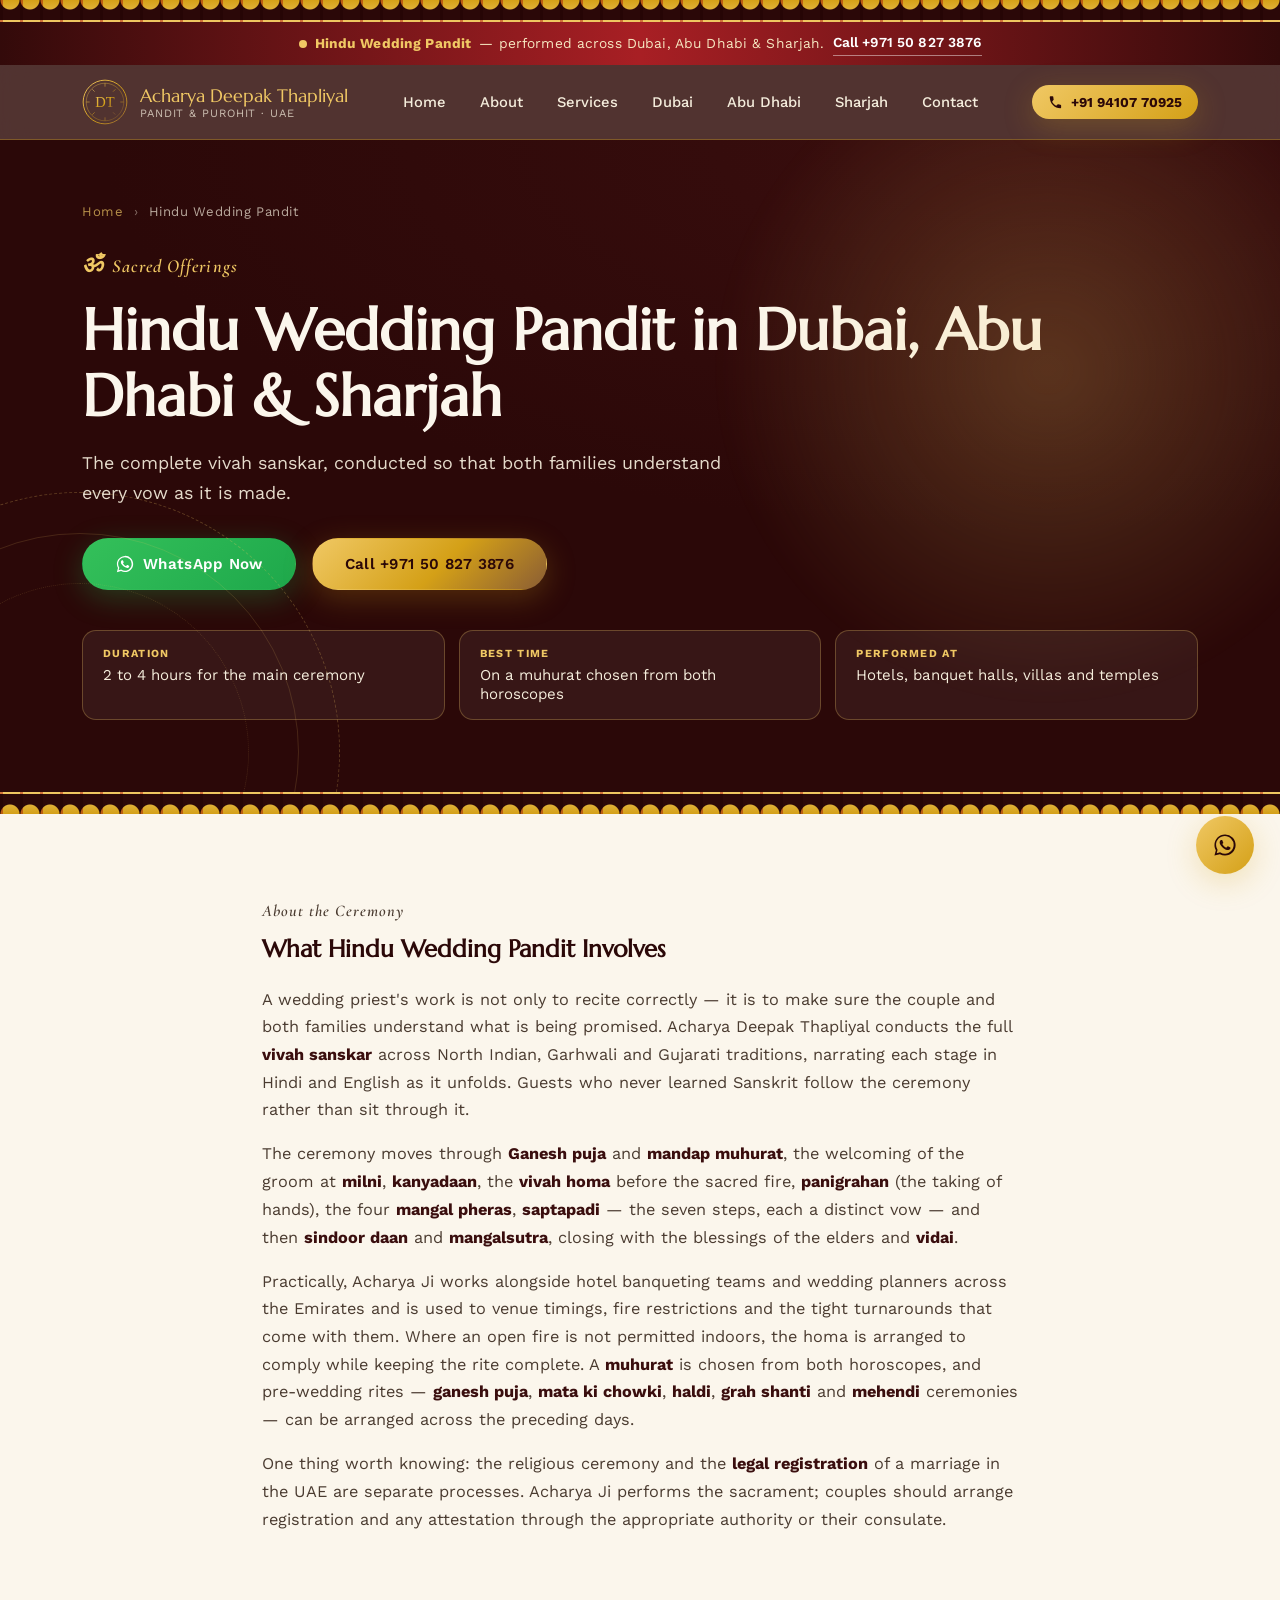
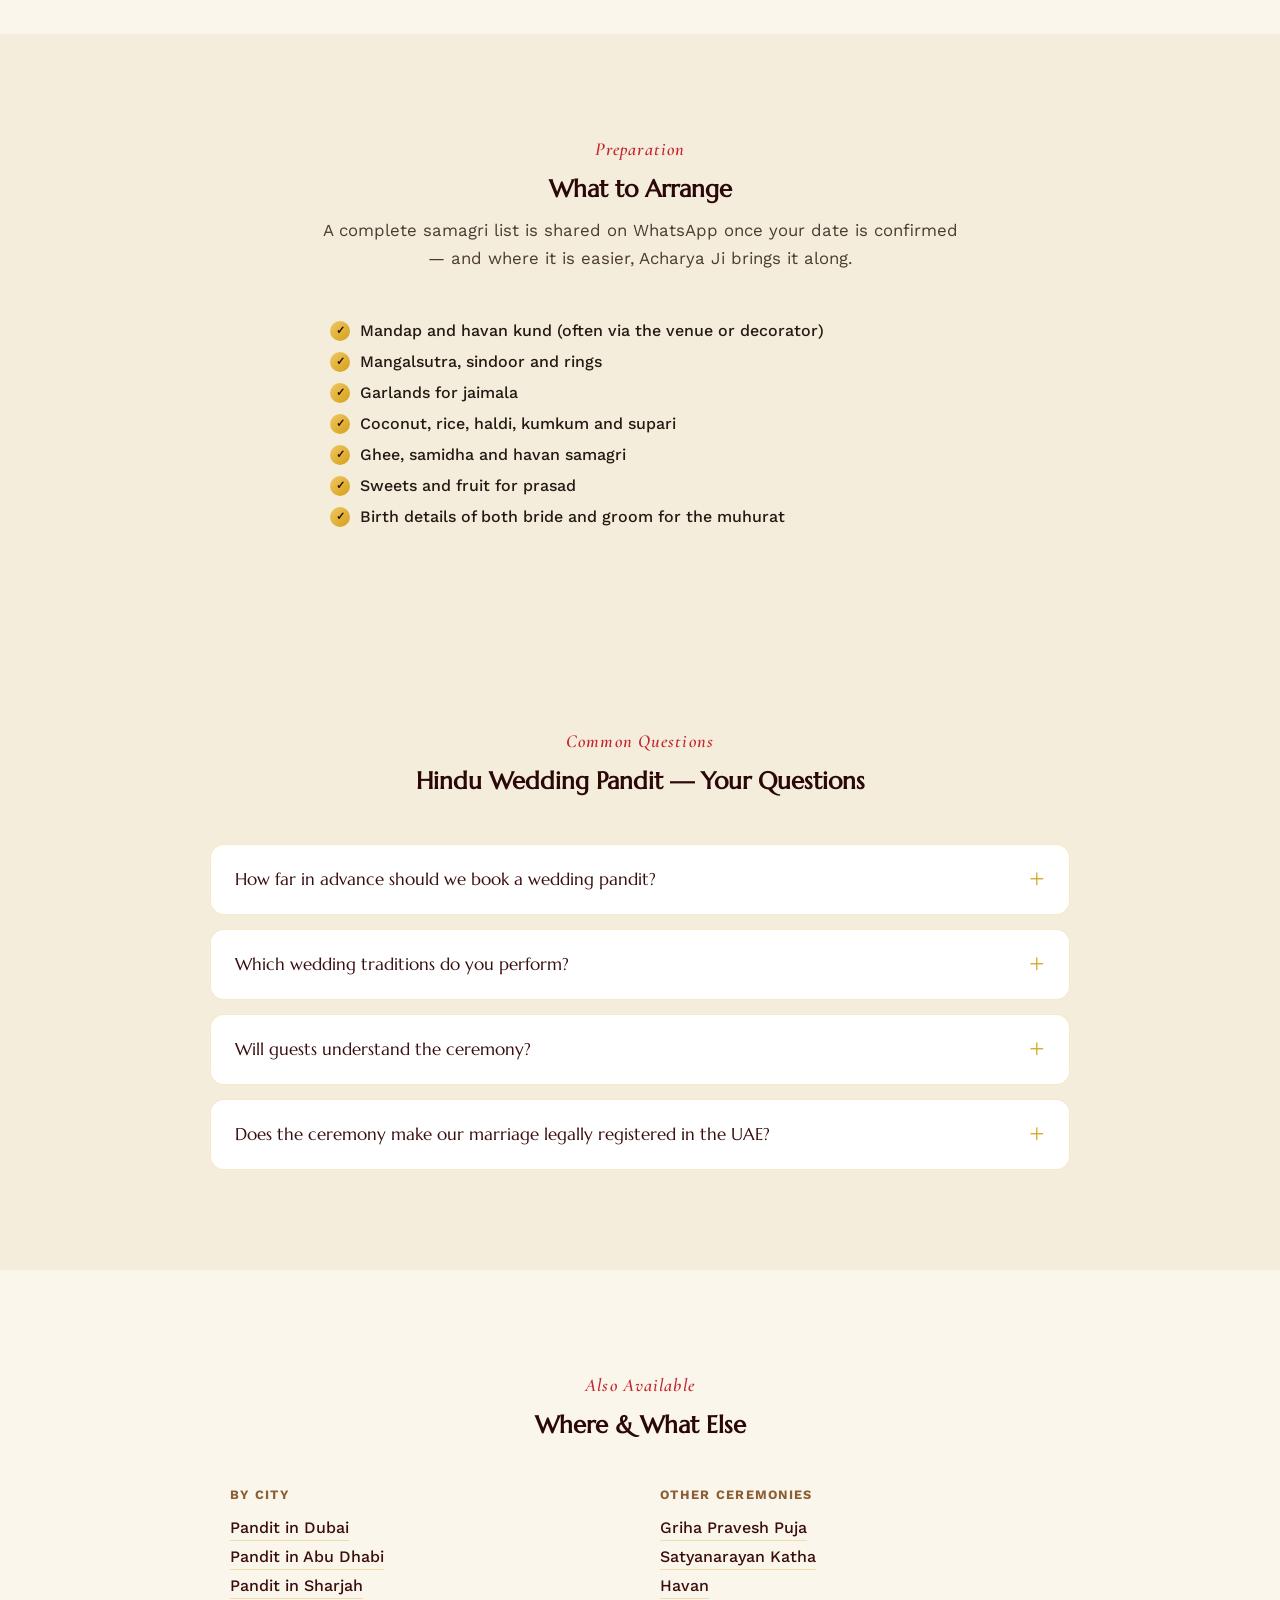
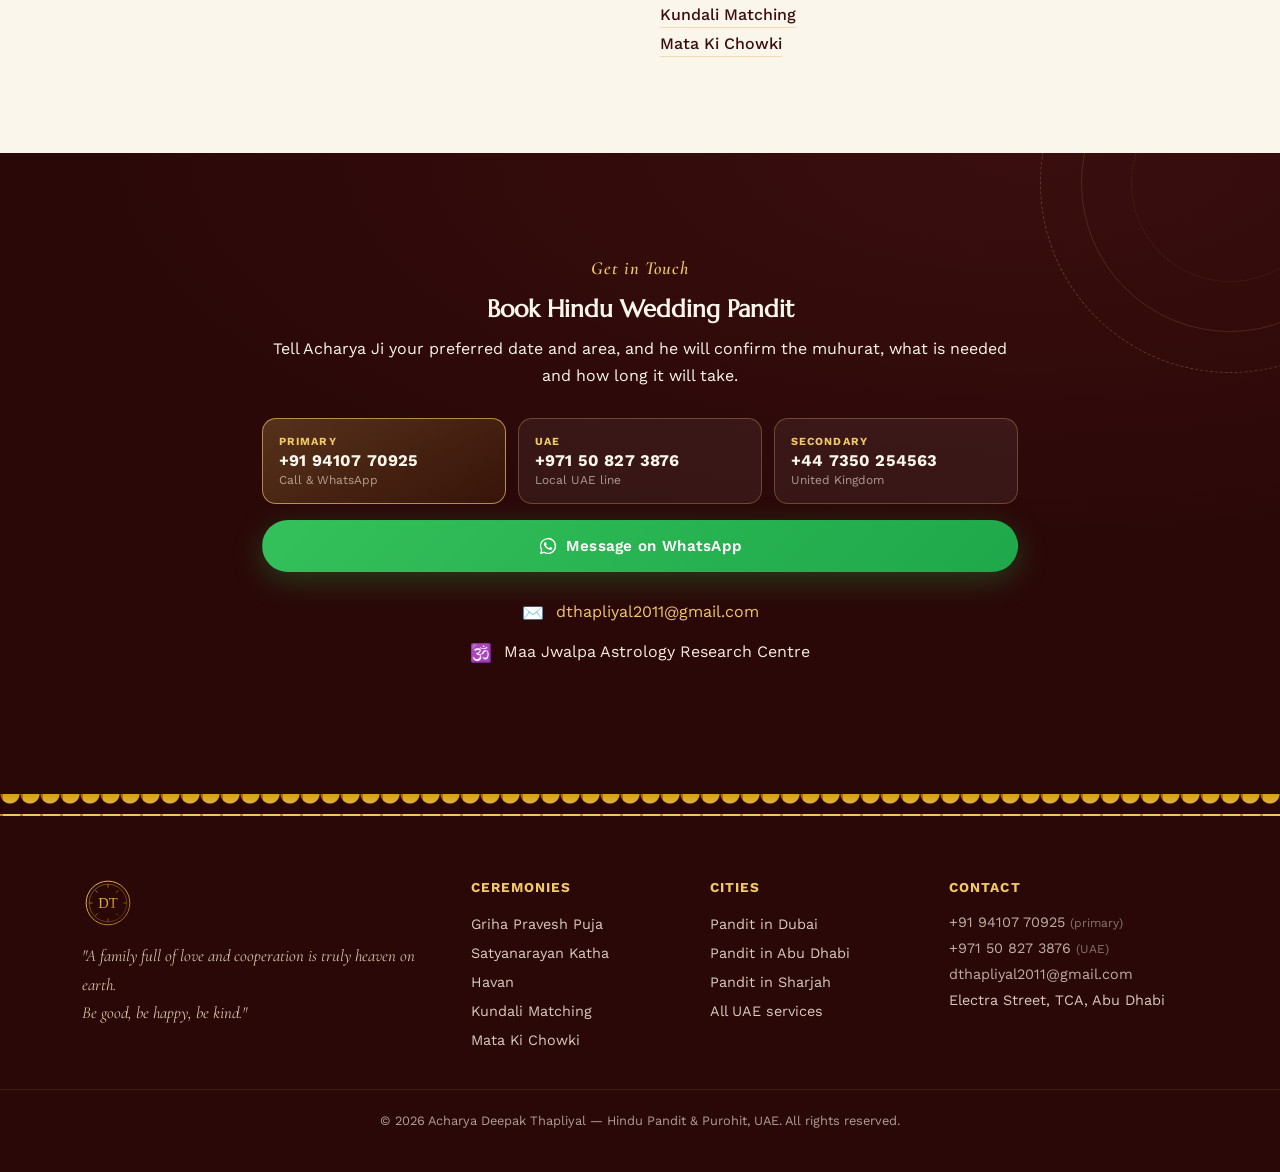
<file: hindu-wedding-pandit/index.html>
<!DOCTYPE html>
<html lang="en">
<head>
<meta charset="UTF-8">
<meta name="viewport" content="width=device-width, initial-scale=1.0">
<title>Hindu Wedding Pandit in UAE | Vivah Ceremony Dubai, Abu Dhabi, Sharjah</title>
<meta name="description" content="Book a Hindu wedding pandit in Dubai, Abu Dhabi or Sharjah. Full Vedic vivah sanskar — mandap, kanyadaan, saptapadi — narrated in Hindi and English by Acharya Deepak Thapliyal. Call +971 50 827 3876.">
<meta name="keywords" content="Hindu wedding pandit Dubai, vivah pandit UAE, wedding priest Abu Dhabi, Hindu marriage ceremony Dubai, pandit for wedding Sharjah, Vedic wedding UAE, mandap pandit Dubai">
<meta name="author" content="Acharya Deepak Thapliyal">
<meta name="robots" content="index, follow, max-image-preview:large, max-snippet:-1">
<link rel="canonical" href="https://deepakthapliyal.com/hindu-wedding-pandit/">
<meta name="geo.region" content="AE">
<meta name="geo.placename" content="Dubai, Abu Dhabi, Sharjah">
<meta property="og:type" content="website">
<meta property="og:title" content="Hindu Wedding Pandit in UAE | Vivah Ceremony Dubai, Abu Dhabi, Sharjah">
<meta property="og:description" content="Book a Hindu wedding pandit in Dubai, Abu Dhabi or Sharjah. Full Vedic vivah sanskar — mandap, kanyadaan, saptapadi — narrated in Hindi and English by Acharya Deepak Thapliyal. Call +971 50 827 3876.">
<meta property="og:url" content="https://deepakthapliyal.com/hindu-wedding-pandit/">
<meta property="og:image" content="https://deepakthapliyal.com/images/photo-hero-portrait.jpg">
<meta property="og:locale" content="en_AE">
<meta name="twitter:card" content="summary_large_image">
<meta name="twitter:title" content="Hindu Wedding Pandit in UAE | Vivah Ceremony Dubai, Abu Dhabi, Sharjah">
<meta name="twitter:description" content="Book a Hindu wedding pandit in Dubai, Abu Dhabi or Sharjah. Full Vedic vivah sanskar — mandap, kanyadaan, saptapadi — narrated in Hindi and English by Acharya Deepak Thapliyal. Call +971 50 827 3876.">
<meta name="twitter:image" content="https://deepakthapliyal.com/images/photo-hero-portrait.jpg">
<meta name="theme-color" content="#2B0808">
<link rel="icon" href="../images/logo-mark.svg" type="image/svg+xml">
<link rel="preconnect" href="https://fonts.googleapis.com">
<link rel="preconnect" href="https://fonts.gstatic.com" crossorigin>
<link href="https://fonts.googleapis.com/css2?family=Marcellus&family=Cormorant+Garamond:ital,wght@0,500;0,600;1,500&family=Work+Sans:wght@300;400;500;600;700&display=swap" rel="stylesheet">
<link rel="stylesheet" href="../styles.css">
<script type="application/ld+json">
{
  "@context": "https://schema.org",
  "@graph": [
    {
      "@type": "Service",
      "@id": "https://deepakthapliyal.com/hindu-wedding-pandit/#service",
      "name": "Hindu Wedding Pandit",
      "description": "Book a Hindu wedding pandit in Dubai, Abu Dhabi or Sharjah. Full Vedic vivah sanskar — mandap, kanyadaan, saptapadi — narrated in Hindi and English by Acharya Deepak Thapliyal. Call +971 50 827 3876.",
      "url": "https://deepakthapliyal.com/hindu-wedding-pandit/",
      "serviceType": "Hindu Wedding Pandit",
      "provider": {
        "@type": "LocalBusiness",
        "@id": "https://deepakthapliyal.com/#business",
        "name": "Acharya Deepak Thapliyal — Pandit & Purohit in UAE",
        "telephone": "+919410770925",
        "url": "https://deepakthapliyal.com/"
      },
      "areaServed": [
        { "@type": "City", "name": "Dubai" },
        { "@type": "City", "name": "Abu Dhabi" },
        { "@type": "City", "name": "Sharjah" },
        { "@type": "Country", "name": "United Arab Emirates" }
      ],
      "availableChannel": {
        "@type": "ServiceChannel",
        "servicePhone": "+971508273876",
        "serviceUrl": "https://deepakthapliyal.com/hindu-wedding-pandit/"
      }
    },
    {
      "@type": "BreadcrumbList",
      "itemListElement": [
        { "@type": "ListItem", "position": 1, "name": "Home", "item": "https://deepakthapliyal.com/" },
        { "@type": "ListItem", "position": 2, "name": "Hindu Wedding Pandit", "item": "https://deepakthapliyal.com/hindu-wedding-pandit/" }
      ]
    },
    {
      "@type": "FAQPage",
      "mainEntity": [
        { "@type": "Question", "name": "How far in advance should we book a wedding pandit?", "acceptedAnswer": { "@type": "Answer", "text": "As early as you can — the muhurat is chosen from both horoscopes and the best dates go quickly. A few months ahead is comfortable." } },
        { "@type": "Question", "name": "Which wedding traditions do you perform?", "acceptedAnswer": { "@type": "Answer", "text": "North Indian, Garhwali and Gujarati traditions. If your family follows particular regional customs, tell Acharya Ji beforehand and the ceremony is arranged accordingly." } },
        { "@type": "Question", "name": "Will guests understand the ceremony?", "acceptedAnswer": { "@type": "Answer", "text": "Yes — that is the point. Mantras are in Sanskrit, and each stage is explained in Hindi and English as it happens, so every generation present follows what is being promised." } },
        { "@type": "Question", "name": "Does the ceremony make our marriage legally registered in the UAE?", "acceptedAnswer": { "@type": "Answer", "text": "No. The religious ceremony and legal registration are separate. Acharya Ji performs the sacrament; registration and attestation are arranged through the relevant authority or your consulate." } }
      ]
    }
  ]
}
</script>
</head>
<body>

<div class="toran-strip" aria-hidden="true"></div>

<div class="announce-bar">
  <p>
    <span class="announce-dot" aria-hidden="true"></span>
    <strong>Hindu Wedding Pandit</strong> — performed across Dubai, Abu Dhabi &amp; Sharjah.
    <a href="tel:+971508273876">Call +971 50 827 3876</a>
  </p>
</div>

<header class="site-header" id="header">
  <div class="header-inner">
    <a href="../" class="brand">
      <img src="../images/logo-mark.svg" alt="Acharya Deepak Thapliyal monogram" class="brand-mark" width="46" height="46">
      <span class="brand-text">
        <span class="brand-name">Acharya Deepak Thapliyal</span>
        <span class="brand-sub">Pandit &amp; Purohit &middot; UAE</span>
      </span>
    </a>
    <nav class="main-nav" id="main-nav" aria-label="Main navigation">
      <ul>
        <li><a href="../">Home</a></li>
        <li><a href="../#about">About</a></li>
        <li><a href="../#services">Services</a></li>
        <li><a href="../pandit-in-dubai/">Dubai</a></li>
        <li><a href="../pandit-in-abu-dhabi/">Abu Dhabi</a></li>
        <li><a href="../pandit-in-sharjah/">Sharjah</a></li>
        <li><a href="../#contact">Contact</a></li>
      </ul>
    </nav>
    <div class="header-actions">
      <a href="tel:+919410770925" class="phone-pill">
        <svg viewBox="0 0 24 24" class="icon-sm" aria-hidden="true"><path d="M6.6 10.8c1.4 2.8 3.7 5.1 6.5 6.5l2.2-2.2c.3-.3.7-.4 1-.2 1.1.4 2.3.6 3.6.6.6 0 1.1.5 1.1 1.1v3.5c0 .6-.5 1.1-1.1 1.1C10.6 21.2 2.8 13.4 2.8 3.1 2.8 2.5 3.3 2 3.9 2h3.5c.6 0 1.1.5 1.1 1.1 0 1.3.2 2.5.6 3.6.1.4 0 .8-.2 1L6.6 10.8z"/></svg>
        <span>+91 94107 70925</span>
      </a>
      <button class="menu-toggle" id="menu-toggle" aria-label="Open menu" aria-expanded="false">
        <span></span><span></span><span></span>
      </button>
    </div>
  </div>
</header>

<section class="hero city-hero" id="home">
  <div class="hero-bg-glow" aria-hidden="true"></div>
  <div class="hero-mandala" aria-hidden="true"></div>
  <div class="section-inner">
    <nav class="crumbs" aria-label="Breadcrumb">
      <a href="../">Home</a> <span aria-hidden="true">&rsaquo;</span> <span>Hindu Wedding Pandit</span>
    </nav>
    <p class="eyebrow"><span class="om">ॐ</span> Sacred Offerings</p>
    <h1>Hindu Wedding Pandit in Dubai, Abu Dhabi &amp; Sharjah</h1>
    <p class="hero-lede">The complete vivah sanskar, conducted so that both families understand every vow as it is made.</p>
    <div class="hero-ctas">
      <a href="https://wa.me/919410770925?text=Namaste%20Acharya%20Ji%2C%20I%20would%20like%20to%20book%20Hindu%20Wedding%20Pandit%20in%20the%20UAE." class="btn btn-wa" target="_blank" rel="noopener"><svg viewBox="0 0 32 32" class="icon-sm" aria-hidden="true"><path d="M16.04 3C8.86 3 3.02 8.84 3.02 16.02c0 2.29.6 4.53 1.75 6.5L3 29l6.65-1.74a12.95 12.95 0 0 0 6.39 1.67h.01c7.18 0 13.02-5.84 13.02-13.02 0-3.48-1.36-6.75-3.82-9.21A12.92 12.92 0 0 0 16.04 3zm0 23.73h-.01c-1.99 0-3.94-.54-5.64-1.55l-.4-.24-4.2 1.1 1.12-4.1-.26-.42a10.7 10.7 0 0 1-1.65-5.7c0-5.96 4.86-10.82 10.83-10.82 2.89 0 5.61 1.13 7.65 3.18a10.75 10.75 0 0 1 3.17 7.66c0 5.97-4.85 10.89-10.61 10.89zm5.95-8.11c-.33-.16-1.93-.95-2.23-1.06-.3-.11-.52-.16-.73.17-.22.32-.84 1.05-1.03 1.27-.19.22-.38.24-.7.08-.33-.16-1.38-.51-2.62-1.62-.97-.86-1.62-1.93-1.81-2.25-.19-.33-.02-.5.14-.66.15-.15.33-.38.49-.58.16-.19.22-.33.33-.55.11-.22.05-.41-.03-.58-.08-.16-.73-1.76-1-2.41-.26-.63-.53-.55-.73-.56l-.62-.01c-.22 0-.58.08-.88.41-.3.33-1.15 1.13-1.15 2.75s1.18 3.19 1.34 3.41c.16.22 2.32 3.54 5.62 4.96.79.34 1.4.54 1.87.7.79.25 1.5.21 2.07.13.63-.09 1.93-.79 2.2-1.55.27-.76.27-1.42.19-1.55-.08-.14-.3-.22-.63-.38z"/></svg> WhatsApp Now</a>
      <a href="tel:+971508273876" class="btn btn-gold">Call +971 50 827 3876</a>
    </div>
    <ul class="quick-facts">
      <li><strong>Duration</strong><span>2 to 4 hours for the main ceremony</span></li>
      <li><strong>Best Time</strong><span>On a muhurat chosen from both horoscopes</span></li>
      <li><strong>Performed At</strong><span>Hotels, banquet halls, villas and temples</span></li>
    </ul>
  </div>
</section>

<div class="toran-strip flip" aria-hidden="true"></div>

<section class="about city-intro">
  <div class="section-inner narrow">
    <p class="eyebrow">About the Ceremony</p>
    <h2>What Hindu Wedding Pandit Involves</h2>
      <p>A wedding priest's work is not only to recite correctly — it is to make sure the couple and both families understand what is being promised. Acharya Deepak Thapliyal conducts the full <strong>vivah sanskar</strong> across North Indian, Garhwali and Gujarati traditions, narrating each stage in Hindi and English as it unfolds. Guests who never learned Sanskrit follow the ceremony rather than sit through it.</p>
      <p>The ceremony moves through <strong>Ganesh puja</strong> and <strong>mandap muhurat</strong>, the welcoming of the groom at <strong>milni</strong>, <strong>kanyadaan</strong>, the <strong>vivah homa</strong> before the sacred fire, <strong>panigrahan</strong> (the taking of hands), the four <strong>mangal pheras</strong>, <strong>saptapadi</strong> — the seven steps, each a distinct vow — and then <strong>sindoor daan</strong> and <strong>mangalsutra</strong>, closing with the blessings of the elders and <strong>vidai</strong>.</p>
      <p>Practically, Acharya Ji works alongside hotel banqueting teams and wedding planners across the Emirates and is used to venue timings, fire restrictions and the tight turnarounds that come with them. Where an open fire is not permitted indoors, the homa is arranged to comply while keeping the rite complete. A <strong>muhurat</strong> is chosen from both horoscopes, and pre-wedding rites — <strong>ganesh puja</strong>, <strong>mata ki chowki</strong>, <strong>haldi</strong>, <strong>grah shanti</strong> and <strong>mehendi</strong> ceremonies — can be arranged across the preceding days.</p>
      <p>One thing worth knowing: the religious ceremony and the <strong>legal registration</strong> of a marriage in the UAE are separate processes. Acharya Ji performs the sacrament; couples should arrange registration and any attestation through the appropriate authority or their consulate.</p>
  </div>
</section>

<section class="services">
  <div class="section-inner narrow">
    <div class="section-head center">
      <p class="eyebrow">Preparation</p>
      <h2>What to Arrange</h2>
      <p class="section-sub">A complete samagri list is shared on WhatsApp once your date is confirmed — and where it is easier, Acharya Ji brings it along.</p>
    </div>
    <ul class="check-list samagri-list"><li>Mandap and havan kund (often via the venue or decorator)</li><li>Mangalsutra, sindoor and rings</li><li>Garlands for jaimala</li><li>Coconut, rice, haldi, kumkum and supari</li><li>Ghee, samidha and havan samagri</li><li>Sweets and fruit for prasad</li><li>Birth details of both bride and groom for the muhurat</li></ul>
  </div>
</section>

<section class="faq">
  <div class="section-inner">
    <div class="section-head center">
      <p class="eyebrow">Common Questions</p>
      <h2>Hindu Wedding Pandit — Your Questions</h2>
    </div>
    <div class="faq-list">
      <details class="faq-item">
        <summary>How far in advance should we book a wedding pandit?</summary>
        <p>As early as you can — the muhurat is chosen from both horoscopes and the best dates go quickly. A few months ahead is comfortable.</p>
      </details>
      <details class="faq-item">
        <summary>Which wedding traditions do you perform?</summary>
        <p>North Indian, Garhwali and Gujarati traditions. If your family follows particular regional customs, tell Acharya Ji beforehand and the ceremony is arranged accordingly.</p>
      </details>
      <details class="faq-item">
        <summary>Will guests understand the ceremony?</summary>
        <p>Yes — that is the point. Mantras are in Sanskrit, and each stage is explained in Hindi and English as it happens, so every generation present follows what is being promised.</p>
      </details>
      <details class="faq-item">
        <summary>Does the ceremony make our marriage legally registered in the UAE?</summary>
        <p>No. The religious ceremony and legal registration are separate. Acharya Ji performs the sacrament; registration and attestation are arranged through the relevant authority or your consulate.</p>
      </details>
    </div>
  </div>
</section>

<section class="cities">
  <div class="section-inner">
    <div class="section-head center">
      <p class="eyebrow">Also Available</p>
      <h2>Where &amp; What Else</h2>
    </div>
    <div class="link-cols">
      <div>
        <h3>By City</h3>
        <ul class="link-list"><li><a href="../pandit-in-dubai/">Pandit in Dubai</a></li><li><a href="../pandit-in-abu-dhabi/">Pandit in Abu Dhabi</a></li><li><a href="../pandit-in-sharjah/">Pandit in Sharjah</a></li></ul>
      </div>
      <div>
        <h3>Other Ceremonies</h3>
        <ul class="link-list"><li><a href="../griha-pravesh-puja/">Griha Pravesh Puja</a></li><li><a href="../satyanarayan-katha/">Satyanarayan Katha</a></li><li><a href="../havan-puja/">Havan</a></li><li><a href="../kundali-matching/">Kundali Matching</a></li><li><a href="../mata-ki-chowki/">Mata Ki Chowki</a></li></ul>
      </div>
    </div>
  </div>
</section>

<section class="contact">
  <div class="hero-mandala small" aria-hidden="true"></div>
  <div class="section-inner narrow center-text">
    <p class="eyebrow">Get in Touch</p>
    <h2>Book Hindu Wedding Pandit</h2>
    <p>Tell Acharya Ji your preferred date and area, and he will confirm the muhurat, what is needed and how long it will take.</p>
    <div class="phone-cards">
      <a class="phone-card primary" href="tel:+919410770925"><span class="pc-flag">Primary</span><strong>+91 94107 70925</strong><span class="pc-note">Call &amp; WhatsApp</span></a>
      <a class="phone-card" href="tel:+971508273876"><span class="pc-flag">UAE</span><strong>+971 50 827 3876</strong><span class="pc-note">Local UAE line</span></a>
      <a class="phone-card" href="tel:+447350254563"><span class="pc-flag">Secondary</span><strong>+44 7350 254563</strong><span class="pc-note">United Kingdom</span></a>
    </div>
    <a href="https://wa.me/919410770925?text=Namaste%20Acharya%20Ji%2C%20I%20would%20like%20to%20book%20Hindu%20Wedding%20Pandit%20in%20the%20UAE." class="btn btn-wa full-width" target="_blank" rel="noopener"><svg viewBox="0 0 32 32" class="icon-sm" aria-hidden="true"><path d="M16.04 3C8.86 3 3.02 8.84 3.02 16.02c0 2.29.6 4.53 1.75 6.5L3 29l6.65-1.74a12.95 12.95 0 0 0 6.39 1.67h.01c7.18 0 13.02-5.84 13.02-13.02 0-3.48-1.36-6.75-3.82-9.21A12.92 12.92 0 0 0 16.04 3zm0 23.73h-.01c-1.99 0-3.94-.54-5.64-1.55l-.4-.24-4.2 1.1 1.12-4.1-.26-.42a10.7 10.7 0 0 1-1.65-5.7c0-5.96 4.86-10.82 10.83-10.82 2.89 0 5.61 1.13 7.65 3.18a10.75 10.75 0 0 1 3.17 7.66c0 5.97-4.85 10.89-10.61 10.89zm5.95-8.11c-.33-.16-1.93-.95-2.23-1.06-.3-.11-.52-.16-.73.17-.22.32-.84 1.05-1.03 1.27-.19.22-.38.24-.7.08-.33-.16-1.38-.51-2.62-1.62-.97-.86-1.62-1.93-1.81-2.25-.19-.33-.02-.5.14-.66.15-.15.33-.38.49-.58.16-.19.22-.33.33-.55.11-.22.05-.41-.03-.58-.08-.16-.73-1.76-1-2.41-.26-.63-.53-.55-.73-.56l-.62-.01c-.22 0-.58.08-.88.41-.3.33-1.15 1.13-1.15 2.75s1.18 3.19 1.34 3.41c.16.22 2.32 3.54 5.62 4.96.79.34 1.4.54 1.87.7.79.25 1.5.21 2.07.13.63-.09 1.93-.79 2.2-1.55.27-.76.27-1.42.19-1.55-.08-.14-.3-.22-.63-.38z"/></svg> Message on WhatsApp</a>
    <ul class="contact-details">
      <li><span class="ci">✉️</span> <a href="mailto:dthapliyal2011@gmail.com">dthapliyal2011@gmail.com</a></li>
      <li><span class="ci">🕉️</span> Maa Jwalpa Astrology Research Centre</li>
    </ul>
  </div>
</section>

<footer class="site-footer">
  <div class="toran-strip" aria-hidden="true"></div>
  <div class="section-inner footer-grid">
    <div class="footer-brand">
      <img src="../images/logo-mark.svg" alt="Acharya Deepak Thapliyal monogram" class="brand-mark" width="46" height="46" loading="lazy">
      <p class="footer-tagline">"A family full of love and cooperation is truly heaven on earth.<br>Be good, be happy, be kind."</p>
    </div>
    <div class="footer-col">
      <h4>Ceremonies</h4>
      <ul><li><a href="../griha-pravesh-puja/">Griha Pravesh Puja</a></li><li><a href="../satyanarayan-katha/">Satyanarayan Katha</a></li><li><a href="../havan-puja/">Havan</a></li><li><a href="../kundali-matching/">Kundali Matching</a></li><li><a href="../mata-ki-chowki/">Mata Ki Chowki</a></li></ul>
    </div>
    <div class="footer-col">
      <h4>Cities</h4>
      <ul><li><a href="../pandit-in-dubai/">Pandit in Dubai</a></li><li><a href="../pandit-in-abu-dhabi/">Pandit in Abu Dhabi</a></li><li><a href="../pandit-in-sharjah/">Pandit in Sharjah</a></li><li><a href="../">All UAE services</a></li></ul>
    </div>
    <div class="footer-col">
      <h4>Contact</h4>
      <ul class="plain">
        <li><a href="tel:+919410770925">+91 94107 70925</a> <em>(primary)</em></li>
        <li><a href="tel:+971508273876">+971 50 827 3876</a> <em>(UAE)</em></li>
        <li><a href="mailto:dthapliyal2011@gmail.com">dthapliyal2011@gmail.com</a></li>
        <li>Electra Street, TCA, Abu Dhabi</li>
      </ul>
    </div>
  </div>
  <div class="footer-bottom">
    <p>&copy; <span id="year"></span> Acharya Deepak Thapliyal — Hindu Pandit &amp; Purohit, UAE. All rights reserved.</p>
  </div>
</footer>

<a href="https://wa.me/919410770925?text=Namaste%20Acharya%20Ji%2C%20I%20would%20like%20to%20book%20Hindu%20Wedding%20Pandit%20in%20the%20UAE." class="whatsapp-fab" target="_blank" rel="noopener" aria-label="Chat with Acharya Ji on WhatsApp">
  <svg viewBox="0 0 32 32" aria-hidden="true"><path d="M16.04 3C8.86 3 3.02 8.84 3.02 16.02c0 2.29.6 4.53 1.75 6.5L3 29l6.65-1.74a12.95 12.95 0 0 0 6.39 1.67h.01c7.18 0 13.02-5.84 13.02-13.02 0-3.48-1.36-6.75-3.82-9.21A12.92 12.92 0 0 0 16.04 3zm0 23.73h-.01c-1.99 0-3.94-.54-5.64-1.55l-.4-.24-4.2 1.1 1.12-4.1-.26-.42a10.7 10.7 0 0 1-1.65-5.7c0-5.96 4.86-10.82 10.83-10.82 2.89 0 5.61 1.13 7.65 3.18a10.75 10.75 0 0 1 3.17 7.66c0 5.97-4.85 10.89-10.61 10.89zm5.95-8.11c-.33-.16-1.93-.95-2.23-1.06-.3-.11-.52-.16-.73.17-.22.32-.84 1.05-1.03 1.27-.19.22-.38.24-.7.08-.33-.16-1.38-.51-2.62-1.62-.97-.86-1.62-1.93-1.81-2.25-.19-.33-.02-.5.14-.66.15-.15.33-.38.49-.58.16-.19.22-.33.33-.55.11-.22.05-.41-.03-.58-.08-.16-.73-1.76-1-2.41-.26-.63-.53-.55-.73-.56l-.62-.01c-.22 0-.58.08-.88.41-.3.33-1.15 1.13-1.15 2.75s1.18 3.19 1.34 3.41c.16.22 2.32 3.54 5.62 4.96.79.34 1.4.54 1.87.7.79.25 1.5.21 2.07.13.63-.09 1.93-.79 2.2-1.55.27-.76.27-1.42.19-1.55-.08-.14-.3-.22-.63-.38z"/></svg>
</a>

<script src="../script.js"></script>
</body>
</html>
</file>
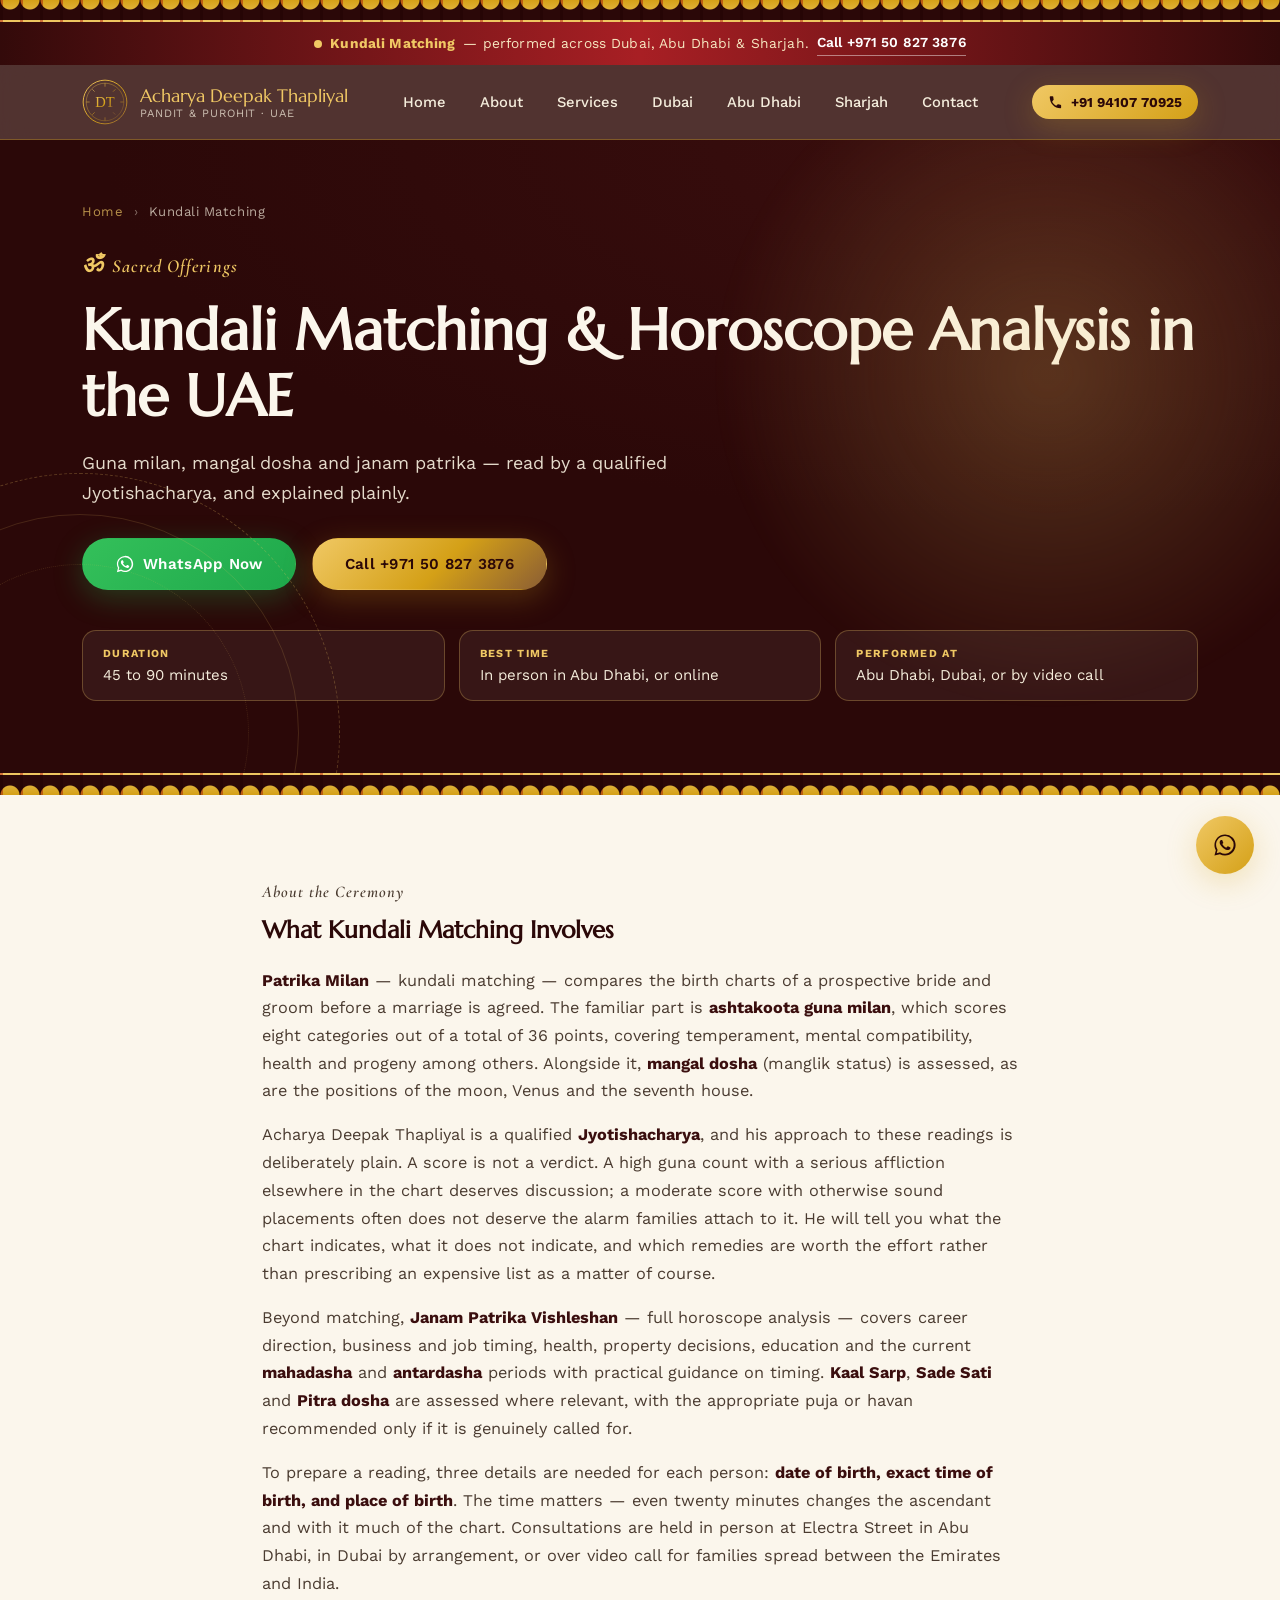
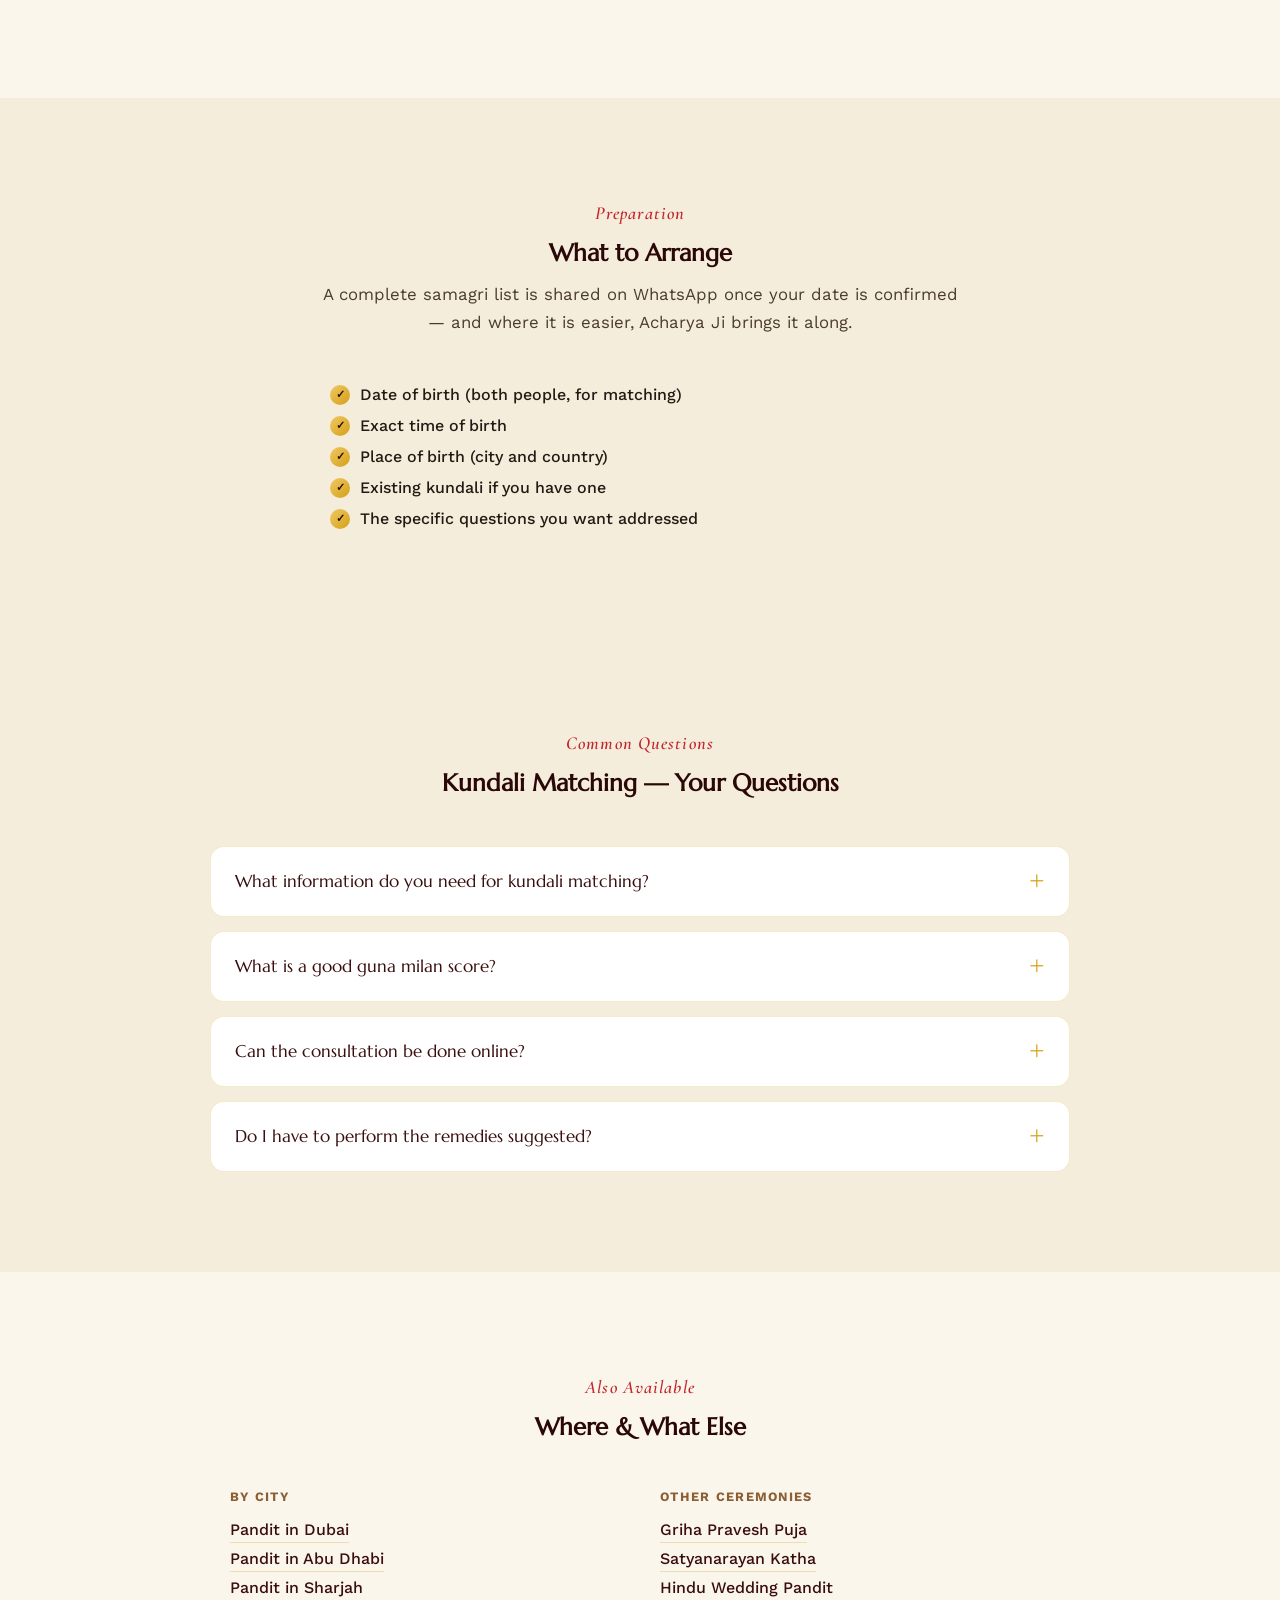
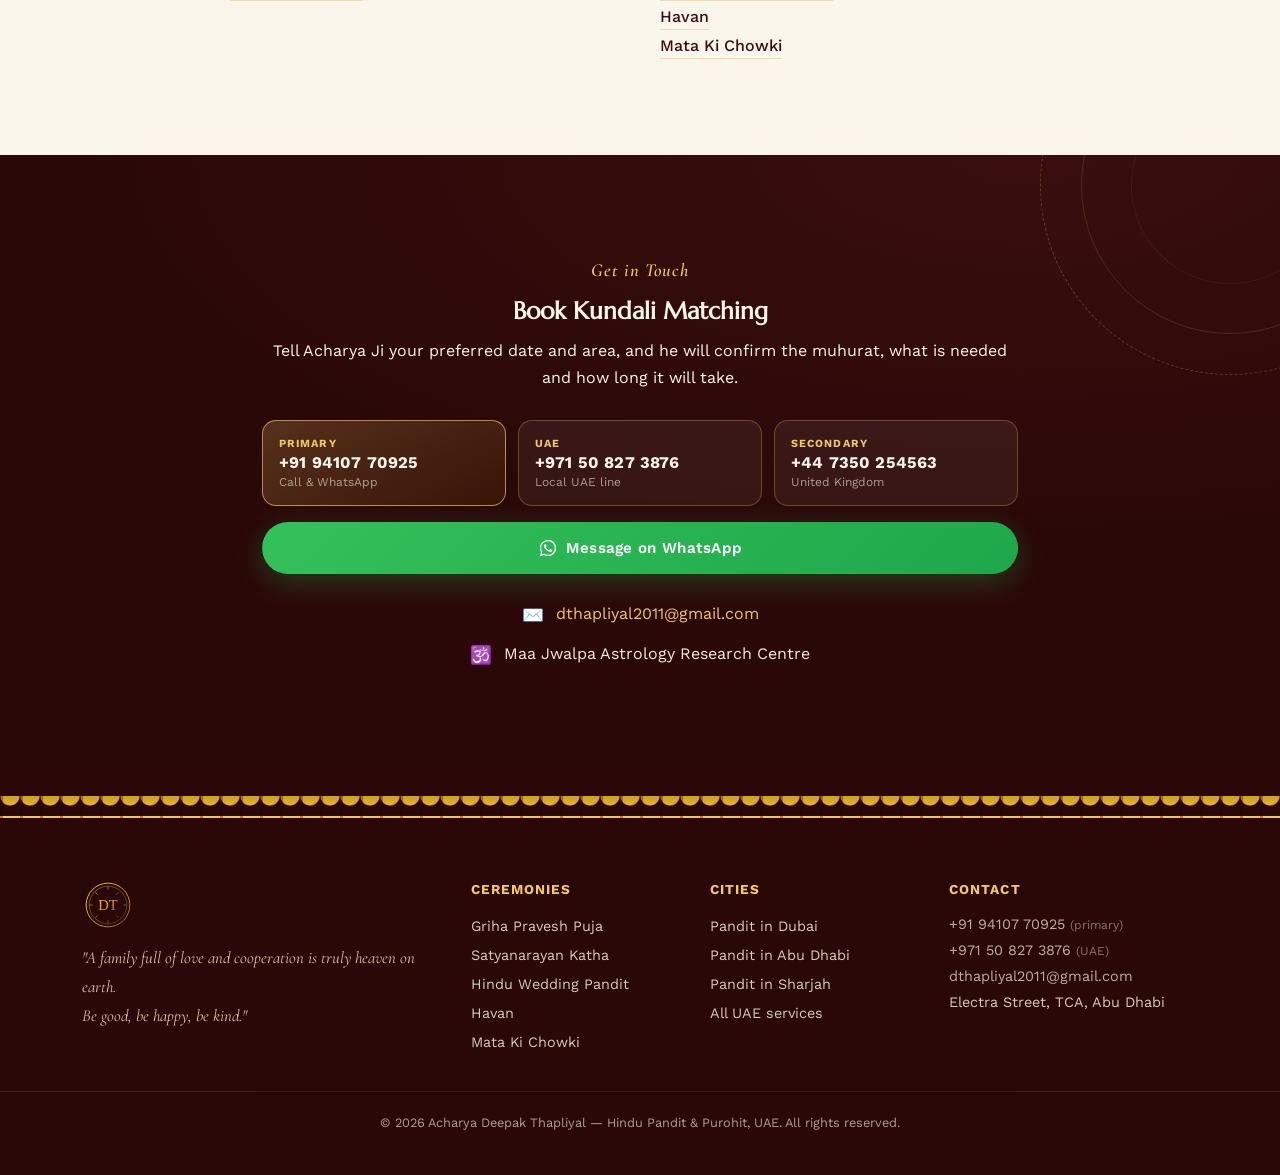
<file: kundali-matching/index.html>
<!DOCTYPE html>
<html lang="en">
<head>
<meta charset="UTF-8">
<meta name="viewport" content="width=device-width, initial-scale=1.0">
<title>Kundali Matching in Dubai & Abu Dhabi | Patrika Milan, Jyotish Consultation UAE</title>
<meta name="description" content="Kundali matching and horoscope analysis by a qualified Jyotishacharya in the UAE. Guna milan, mangal dosha assessment and janam patrika readings — in person in Abu Dhabi and Dubai, or online. Call +971 50 827 3876.">
<meta name="keywords" content="kundali matching Dubai, patrika milan UAE, horoscope matching Abu Dhabi, janam patrika analysis, astrologer in Dubai, jyotish consultation UAE, mangal dosha check, guna milan Sharjah">
<meta name="author" content="Acharya Deepak Thapliyal">
<meta name="robots" content="index, follow, max-image-preview:large, max-snippet:-1">
<link rel="canonical" href="https://deepakthapliyal.com/kundali-matching/">
<meta name="geo.region" content="AE">
<meta name="geo.placename" content="Dubai, Abu Dhabi, Sharjah">
<meta property="og:type" content="website">
<meta property="og:title" content="Kundali Matching in Dubai & Abu Dhabi | Patrika Milan, Jyotish Consultation UAE">
<meta property="og:description" content="Kundali matching and horoscope analysis by a qualified Jyotishacharya in the UAE. Guna milan, mangal dosha assessment and janam patrika readings — in person in Abu Dhabi and Dubai, or online. Call +971 50 827 3876.">
<meta property="og:url" content="https://deepakthapliyal.com/kundali-matching/">
<meta property="og:image" content="https://deepakthapliyal.com/images/photo-hero-portrait.jpg">
<meta property="og:locale" content="en_AE">
<meta name="twitter:card" content="summary_large_image">
<meta name="twitter:title" content="Kundali Matching in Dubai & Abu Dhabi | Patrika Milan, Jyotish Consultation UAE">
<meta name="twitter:description" content="Kundali matching and horoscope analysis by a qualified Jyotishacharya in the UAE. Guna milan, mangal dosha assessment and janam patrika readings — in person in Abu Dhabi and Dubai, or online. Call +971 50 827 3876.">
<meta name="twitter:image" content="https://deepakthapliyal.com/images/photo-hero-portrait.jpg">
<meta name="theme-color" content="#2B0808">
<link rel="icon" href="../images/logo-mark.svg" type="image/svg+xml">
<link rel="preconnect" href="https://fonts.googleapis.com">
<link rel="preconnect" href="https://fonts.gstatic.com" crossorigin>
<link href="https://fonts.googleapis.com/css2?family=Marcellus&family=Cormorant+Garamond:ital,wght@0,500;0,600;1,500&family=Work+Sans:wght@300;400;500;600;700&display=swap" rel="stylesheet">
<link rel="stylesheet" href="../styles.css">
<script type="application/ld+json">
{
  "@context": "https://schema.org",
  "@graph": [
    {
      "@type": "Service",
      "@id": "https://deepakthapliyal.com/kundali-matching/#service",
      "name": "Kundali Matching",
      "description": "Kundali matching and horoscope analysis by a qualified Jyotishacharya in the UAE. Guna milan, mangal dosha assessment and janam patrika readings — in person in Abu Dhabi and Dubai, or online. Call +971 50 827 3876.",
      "url": "https://deepakthapliyal.com/kundali-matching/",
      "serviceType": "Kundali Matching",
      "provider": {
        "@type": "LocalBusiness",
        "@id": "https://deepakthapliyal.com/#business",
        "name": "Acharya Deepak Thapliyal — Pandit & Purohit in UAE",
        "telephone": "+919410770925",
        "url": "https://deepakthapliyal.com/"
      },
      "areaServed": [
        { "@type": "City", "name": "Dubai" },
        { "@type": "City", "name": "Abu Dhabi" },
        { "@type": "City", "name": "Sharjah" },
        { "@type": "Country", "name": "United Arab Emirates" }
      ],
      "availableChannel": {
        "@type": "ServiceChannel",
        "servicePhone": "+971508273876",
        "serviceUrl": "https://deepakthapliyal.com/kundali-matching/"
      }
    },
    {
      "@type": "BreadcrumbList",
      "itemListElement": [
        { "@type": "ListItem", "position": 1, "name": "Home", "item": "https://deepakthapliyal.com/" },
        { "@type": "ListItem", "position": 2, "name": "Kundali Matching", "item": "https://deepakthapliyal.com/kundali-matching/" }
      ]
    },
    {
      "@type": "FAQPage",
      "mainEntity": [
        { "@type": "Question", "name": "What information do you need for kundali matching?", "acceptedAnswer": { "@type": "Answer", "text": "Date of birth, exact time of birth and place of birth for both the prospective bride and groom. The birth time matters — a difference of twenty minutes can change the ascendant." } },
        { "@type": "Question", "name": "What is a good guna milan score?", "acceptedAnswer": { "@type": "Answer", "text": "Out of 36 points, 18 and above is generally considered acceptable and higher is better. But a score alone is not a verdict — mangal dosha and other chart factors are assessed alongside it, and Acharya Ji will explain what the chart actually indicates." } },
        { "@type": "Question", "name": "Can the consultation be done online?", "acceptedAnswer": { "@type": "Answer", "text": "Yes. Readings are done in person in Abu Dhabi and Dubai, or over video call — which is often easier when the two families are in different countries." } },
        { "@type": "Question", "name": "Do I have to perform the remedies suggested?", "acceptedAnswer": { "@type": "Answer", "text": "Remedies are recommended only where genuinely warranted, and you are always told why. Nothing is prescribed as a matter of routine." } }
      ]
    }
  ]
}
</script>
</head>
<body>

<div class="toran-strip" aria-hidden="true"></div>

<div class="announce-bar">
  <p>
    <span class="announce-dot" aria-hidden="true"></span>
    <strong>Kundali Matching</strong> — performed across Dubai, Abu Dhabi &amp; Sharjah.
    <a href="tel:+971508273876">Call +971 50 827 3876</a>
  </p>
</div>

<header class="site-header" id="header">
  <div class="header-inner">
    <a href="../" class="brand">
      <img src="../images/logo-mark.svg" alt="Acharya Deepak Thapliyal monogram" class="brand-mark" width="46" height="46">
      <span class="brand-text">
        <span class="brand-name">Acharya Deepak Thapliyal</span>
        <span class="brand-sub">Pandit &amp; Purohit &middot; UAE</span>
      </span>
    </a>
    <nav class="main-nav" id="main-nav" aria-label="Main navigation">
      <ul>
        <li><a href="../">Home</a></li>
        <li><a href="../#about">About</a></li>
        <li><a href="../#services">Services</a></li>
        <li><a href="../pandit-in-dubai/">Dubai</a></li>
        <li><a href="../pandit-in-abu-dhabi/">Abu Dhabi</a></li>
        <li><a href="../pandit-in-sharjah/">Sharjah</a></li>
        <li><a href="../#contact">Contact</a></li>
      </ul>
    </nav>
    <div class="header-actions">
      <a href="tel:+919410770925" class="phone-pill">
        <svg viewBox="0 0 24 24" class="icon-sm" aria-hidden="true"><path d="M6.6 10.8c1.4 2.8 3.7 5.1 6.5 6.5l2.2-2.2c.3-.3.7-.4 1-.2 1.1.4 2.3.6 3.6.6.6 0 1.1.5 1.1 1.1v3.5c0 .6-.5 1.1-1.1 1.1C10.6 21.2 2.8 13.4 2.8 3.1 2.8 2.5 3.3 2 3.9 2h3.5c.6 0 1.1.5 1.1 1.1 0 1.3.2 2.5.6 3.6.1.4 0 .8-.2 1L6.6 10.8z"/></svg>
        <span>+91 94107 70925</span>
      </a>
      <button class="menu-toggle" id="menu-toggle" aria-label="Open menu" aria-expanded="false">
        <span></span><span></span><span></span>
      </button>
    </div>
  </div>
</header>

<section class="hero city-hero" id="home">
  <div class="hero-bg-glow" aria-hidden="true"></div>
  <div class="hero-mandala" aria-hidden="true"></div>
  <div class="section-inner">
    <nav class="crumbs" aria-label="Breadcrumb">
      <a href="../">Home</a> <span aria-hidden="true">&rsaquo;</span> <span>Kundali Matching</span>
    </nav>
    <p class="eyebrow"><span class="om">ॐ</span> Sacred Offerings</p>
    <h1>Kundali Matching &amp; Horoscope Analysis in the UAE</h1>
    <p class="hero-lede">Guna milan, mangal dosha and janam patrika — read by a qualified Jyotishacharya, and explained plainly.</p>
    <div class="hero-ctas">
      <a href="https://wa.me/919410770925?text=Namaste%20Acharya%20Ji%2C%20I%20would%20like%20to%20book%20Kundali%20Matching%20in%20the%20UAE." class="btn btn-wa" target="_blank" rel="noopener"><svg viewBox="0 0 32 32" class="icon-sm" aria-hidden="true"><path d="M16.04 3C8.86 3 3.02 8.84 3.02 16.02c0 2.29.6 4.53 1.75 6.5L3 29l6.65-1.74a12.95 12.95 0 0 0 6.39 1.67h.01c7.18 0 13.02-5.84 13.02-13.02 0-3.48-1.36-6.75-3.82-9.21A12.92 12.92 0 0 0 16.04 3zm0 23.73h-.01c-1.99 0-3.94-.54-5.64-1.55l-.4-.24-4.2 1.1 1.12-4.1-.26-.42a10.7 10.7 0 0 1-1.65-5.7c0-5.96 4.86-10.82 10.83-10.82 2.89 0 5.61 1.13 7.65 3.18a10.75 10.75 0 0 1 3.17 7.66c0 5.97-4.85 10.89-10.61 10.89zm5.95-8.11c-.33-.16-1.93-.95-2.23-1.06-.3-.11-.52-.16-.73.17-.22.32-.84 1.05-1.03 1.27-.19.22-.38.24-.7.08-.33-.16-1.38-.51-2.62-1.62-.97-.86-1.62-1.93-1.81-2.25-.19-.33-.02-.5.14-.66.15-.15.33-.38.49-.58.16-.19.22-.33.33-.55.11-.22.05-.41-.03-.58-.08-.16-.73-1.76-1-2.41-.26-.63-.53-.55-.73-.56l-.62-.01c-.22 0-.58.08-.88.41-.3.33-1.15 1.13-1.15 2.75s1.18 3.19 1.34 3.41c.16.22 2.32 3.54 5.62 4.96.79.34 1.4.54 1.87.7.79.25 1.5.21 2.07.13.63-.09 1.93-.79 2.2-1.55.27-.76.27-1.42.19-1.55-.08-.14-.3-.22-.63-.38z"/></svg> WhatsApp Now</a>
      <a href="tel:+971508273876" class="btn btn-gold">Call +971 50 827 3876</a>
    </div>
    <ul class="quick-facts">
      <li><strong>Duration</strong><span>45 to 90 minutes</span></li>
      <li><strong>Best Time</strong><span>In person in Abu Dhabi, or online</span></li>
      <li><strong>Performed At</strong><span>Abu Dhabi, Dubai, or by video call</span></li>
    </ul>
  </div>
</section>

<div class="toran-strip flip" aria-hidden="true"></div>

<section class="about city-intro">
  <div class="section-inner narrow">
    <p class="eyebrow">About the Ceremony</p>
    <h2>What Kundali Matching Involves</h2>
      <p><strong>Patrika Milan</strong> — kundali matching — compares the birth charts of a prospective bride and groom before a marriage is agreed. The familiar part is <strong>ashtakoota guna milan</strong>, which scores eight categories out of a total of 36 points, covering temperament, mental compatibility, health and progeny among others. Alongside it, <strong>mangal dosha</strong> (manglik status) is assessed, as are the positions of the moon, Venus and the seventh house.</p>
      <p>Acharya Deepak Thapliyal is a qualified <strong>Jyotishacharya</strong>, and his approach to these readings is deliberately plain. A score is not a verdict. A high guna count with a serious affliction elsewhere in the chart deserves discussion; a moderate score with otherwise sound placements often does not deserve the alarm families attach to it. He will tell you what the chart indicates, what it does not indicate, and which remedies are worth the effort rather than prescribing an expensive list as a matter of course.</p>
      <p>Beyond matching, <strong>Janam Patrika Vishleshan</strong> — full horoscope analysis — covers career direction, business and job timing, health, property decisions, education and the current <strong>mahadasha</strong> and <strong>antardasha</strong> periods with practical guidance on timing. <strong>Kaal Sarp</strong>, <strong>Sade Sati</strong> and <strong>Pitra dosha</strong> are assessed where relevant, with the appropriate puja or havan recommended only if it is genuinely called for.</p>
      <p>To prepare a reading, three details are needed for each person: <strong>date of birth, exact time of birth, and place of birth</strong>. The time matters — even twenty minutes changes the ascendant and with it much of the chart. Consultations are held in person at Electra Street in Abu Dhabi, in Dubai by arrangement, or over video call for families spread between the Emirates and India.</p>
  </div>
</section>

<section class="services">
  <div class="section-inner narrow">
    <div class="section-head center">
      <p class="eyebrow">Preparation</p>
      <h2>What to Arrange</h2>
      <p class="section-sub">A complete samagri list is shared on WhatsApp once your date is confirmed — and where it is easier, Acharya Ji brings it along.</p>
    </div>
    <ul class="check-list samagri-list"><li>Date of birth (both people, for matching)</li><li>Exact time of birth</li><li>Place of birth (city and country)</li><li>Existing kundali if you have one</li><li>The specific questions you want addressed</li></ul>
  </div>
</section>

<section class="faq">
  <div class="section-inner">
    <div class="section-head center">
      <p class="eyebrow">Common Questions</p>
      <h2>Kundali Matching — Your Questions</h2>
    </div>
    <div class="faq-list">
      <details class="faq-item">
        <summary>What information do you need for kundali matching?</summary>
        <p>Date of birth, exact time of birth and place of birth for both the prospective bride and groom. The birth time matters — a difference of twenty minutes can change the ascendant.</p>
      </details>
      <details class="faq-item">
        <summary>What is a good guna milan score?</summary>
        <p>Out of 36 points, 18 and above is generally considered acceptable and higher is better. But a score alone is not a verdict — mangal dosha and other chart factors are assessed alongside it, and Acharya Ji will explain what the chart actually indicates.</p>
      </details>
      <details class="faq-item">
        <summary>Can the consultation be done online?</summary>
        <p>Yes. Readings are done in person in Abu Dhabi and Dubai, or over video call — which is often easier when the two families are in different countries.</p>
      </details>
      <details class="faq-item">
        <summary>Do I have to perform the remedies suggested?</summary>
        <p>Remedies are recommended only where genuinely warranted, and you are always told why. Nothing is prescribed as a matter of routine.</p>
      </details>
    </div>
  </div>
</section>

<section class="cities">
  <div class="section-inner">
    <div class="section-head center">
      <p class="eyebrow">Also Available</p>
      <h2>Where &amp; What Else</h2>
    </div>
    <div class="link-cols">
      <div>
        <h3>By City</h3>
        <ul class="link-list"><li><a href="../pandit-in-dubai/">Pandit in Dubai</a></li><li><a href="../pandit-in-abu-dhabi/">Pandit in Abu Dhabi</a></li><li><a href="../pandit-in-sharjah/">Pandit in Sharjah</a></li></ul>
      </div>
      <div>
        <h3>Other Ceremonies</h3>
        <ul class="link-list"><li><a href="../griha-pravesh-puja/">Griha Pravesh Puja</a></li><li><a href="../satyanarayan-katha/">Satyanarayan Katha</a></li><li><a href="../hindu-wedding-pandit/">Hindu Wedding Pandit</a></li><li><a href="../havan-puja/">Havan</a></li><li><a href="../mata-ki-chowki/">Mata Ki Chowki</a></li></ul>
      </div>
    </div>
  </div>
</section>

<section class="contact">
  <div class="hero-mandala small" aria-hidden="true"></div>
  <div class="section-inner narrow center-text">
    <p class="eyebrow">Get in Touch</p>
    <h2>Book Kundali Matching</h2>
    <p>Tell Acharya Ji your preferred date and area, and he will confirm the muhurat, what is needed and how long it will take.</p>
    <div class="phone-cards">
      <a class="phone-card primary" href="tel:+919410770925"><span class="pc-flag">Primary</span><strong>+91 94107 70925</strong><span class="pc-note">Call &amp; WhatsApp</span></a>
      <a class="phone-card" href="tel:+971508273876"><span class="pc-flag">UAE</span><strong>+971 50 827 3876</strong><span class="pc-note">Local UAE line</span></a>
      <a class="phone-card" href="tel:+447350254563"><span class="pc-flag">Secondary</span><strong>+44 7350 254563</strong><span class="pc-note">United Kingdom</span></a>
    </div>
    <a href="https://wa.me/919410770925?text=Namaste%20Acharya%20Ji%2C%20I%20would%20like%20to%20book%20Kundali%20Matching%20in%20the%20UAE." class="btn btn-wa full-width" target="_blank" rel="noopener"><svg viewBox="0 0 32 32" class="icon-sm" aria-hidden="true"><path d="M16.04 3C8.86 3 3.02 8.84 3.02 16.02c0 2.29.6 4.53 1.75 6.5L3 29l6.65-1.74a12.95 12.95 0 0 0 6.39 1.67h.01c7.18 0 13.02-5.84 13.02-13.02 0-3.48-1.36-6.75-3.82-9.21A12.92 12.92 0 0 0 16.04 3zm0 23.73h-.01c-1.99 0-3.94-.54-5.64-1.55l-.4-.24-4.2 1.1 1.12-4.1-.26-.42a10.7 10.7 0 0 1-1.65-5.7c0-5.96 4.86-10.82 10.83-10.82 2.89 0 5.61 1.13 7.65 3.18a10.75 10.75 0 0 1 3.17 7.66c0 5.97-4.85 10.89-10.61 10.89zm5.95-8.11c-.33-.16-1.93-.95-2.23-1.06-.3-.11-.52-.16-.73.17-.22.32-.84 1.05-1.03 1.27-.19.22-.38.24-.7.08-.33-.16-1.38-.51-2.62-1.62-.97-.86-1.62-1.93-1.81-2.25-.19-.33-.02-.5.14-.66.15-.15.33-.38.49-.58.16-.19.22-.33.33-.55.11-.22.05-.41-.03-.58-.08-.16-.73-1.76-1-2.41-.26-.63-.53-.55-.73-.56l-.62-.01c-.22 0-.58.08-.88.41-.3.33-1.15 1.13-1.15 2.75s1.18 3.19 1.34 3.41c.16.22 2.32 3.54 5.62 4.96.79.34 1.4.54 1.87.7.79.25 1.5.21 2.07.13.63-.09 1.93-.79 2.2-1.55.27-.76.27-1.42.19-1.55-.08-.14-.3-.22-.63-.38z"/></svg> Message on WhatsApp</a>
    <ul class="contact-details">
      <li><span class="ci">✉️</span> <a href="mailto:dthapliyal2011@gmail.com">dthapliyal2011@gmail.com</a></li>
      <li><span class="ci">🕉️</span> Maa Jwalpa Astrology Research Centre</li>
    </ul>
  </div>
</section>

<footer class="site-footer">
  <div class="toran-strip" aria-hidden="true"></div>
  <div class="section-inner footer-grid">
    <div class="footer-brand">
      <img src="../images/logo-mark.svg" alt="Acharya Deepak Thapliyal monogram" class="brand-mark" width="46" height="46" loading="lazy">
      <p class="footer-tagline">"A family full of love and cooperation is truly heaven on earth.<br>Be good, be happy, be kind."</p>
    </div>
    <div class="footer-col">
      <h4>Ceremonies</h4>
      <ul><li><a href="../griha-pravesh-puja/">Griha Pravesh Puja</a></li><li><a href="../satyanarayan-katha/">Satyanarayan Katha</a></li><li><a href="../hindu-wedding-pandit/">Hindu Wedding Pandit</a></li><li><a href="../havan-puja/">Havan</a></li><li><a href="../mata-ki-chowki/">Mata Ki Chowki</a></li></ul>
    </div>
    <div class="footer-col">
      <h4>Cities</h4>
      <ul><li><a href="../pandit-in-dubai/">Pandit in Dubai</a></li><li><a href="../pandit-in-abu-dhabi/">Pandit in Abu Dhabi</a></li><li><a href="../pandit-in-sharjah/">Pandit in Sharjah</a></li><li><a href="../">All UAE services</a></li></ul>
    </div>
    <div class="footer-col">
      <h4>Contact</h4>
      <ul class="plain">
        <li><a href="tel:+919410770925">+91 94107 70925</a> <em>(primary)</em></li>
        <li><a href="tel:+971508273876">+971 50 827 3876</a> <em>(UAE)</em></li>
        <li><a href="mailto:dthapliyal2011@gmail.com">dthapliyal2011@gmail.com</a></li>
        <li>Electra Street, TCA, Abu Dhabi</li>
      </ul>
    </div>
  </div>
  <div class="footer-bottom">
    <p>&copy; <span id="year"></span> Acharya Deepak Thapliyal — Hindu Pandit &amp; Purohit, UAE. All rights reserved.</p>
  </div>
</footer>

<a href="https://wa.me/919410770925?text=Namaste%20Acharya%20Ji%2C%20I%20would%20like%20to%20book%20Kundali%20Matching%20in%20the%20UAE." class="whatsapp-fab" target="_blank" rel="noopener" aria-label="Chat with Acharya Ji on WhatsApp">
  <svg viewBox="0 0 32 32" aria-hidden="true"><path d="M16.04 3C8.86 3 3.02 8.84 3.02 16.02c0 2.29.6 4.53 1.75 6.5L3 29l6.65-1.74a12.95 12.95 0 0 0 6.39 1.67h.01c7.18 0 13.02-5.84 13.02-13.02 0-3.48-1.36-6.75-3.82-9.21A12.92 12.92 0 0 0 16.04 3zm0 23.73h-.01c-1.99 0-3.94-.54-5.64-1.55l-.4-.24-4.2 1.1 1.12-4.1-.26-.42a10.7 10.7 0 0 1-1.65-5.7c0-5.96 4.86-10.82 10.83-10.82 2.89 0 5.61 1.13 7.65 3.18a10.75 10.75 0 0 1 3.17 7.66c0 5.97-4.85 10.89-10.61 10.89zm5.95-8.11c-.33-.16-1.93-.95-2.23-1.06-.3-.11-.52-.16-.73.17-.22.32-.84 1.05-1.03 1.27-.19.22-.38.24-.7.08-.33-.16-1.38-.51-2.62-1.62-.97-.86-1.62-1.93-1.81-2.25-.19-.33-.02-.5.14-.66.15-.15.33-.38.49-.58.16-.19.22-.33.33-.55.11-.22.05-.41-.03-.58-.08-.16-.73-1.76-1-2.41-.26-.63-.53-.55-.73-.56l-.62-.01c-.22 0-.58.08-.88.41-.3.33-1.15 1.13-1.15 2.75s1.18 3.19 1.34 3.41c.16.22 2.32 3.54 5.62 4.96.79.34 1.4.54 1.87.7.79.25 1.5.21 2.07.13.63-.09 1.93-.79 2.2-1.55.27-.76.27-1.42.19-1.55-.08-.14-.3-.22-.63-.38z"/></svg>
</a>

<script src="../script.js"></script>
</body>
</html>
</file>
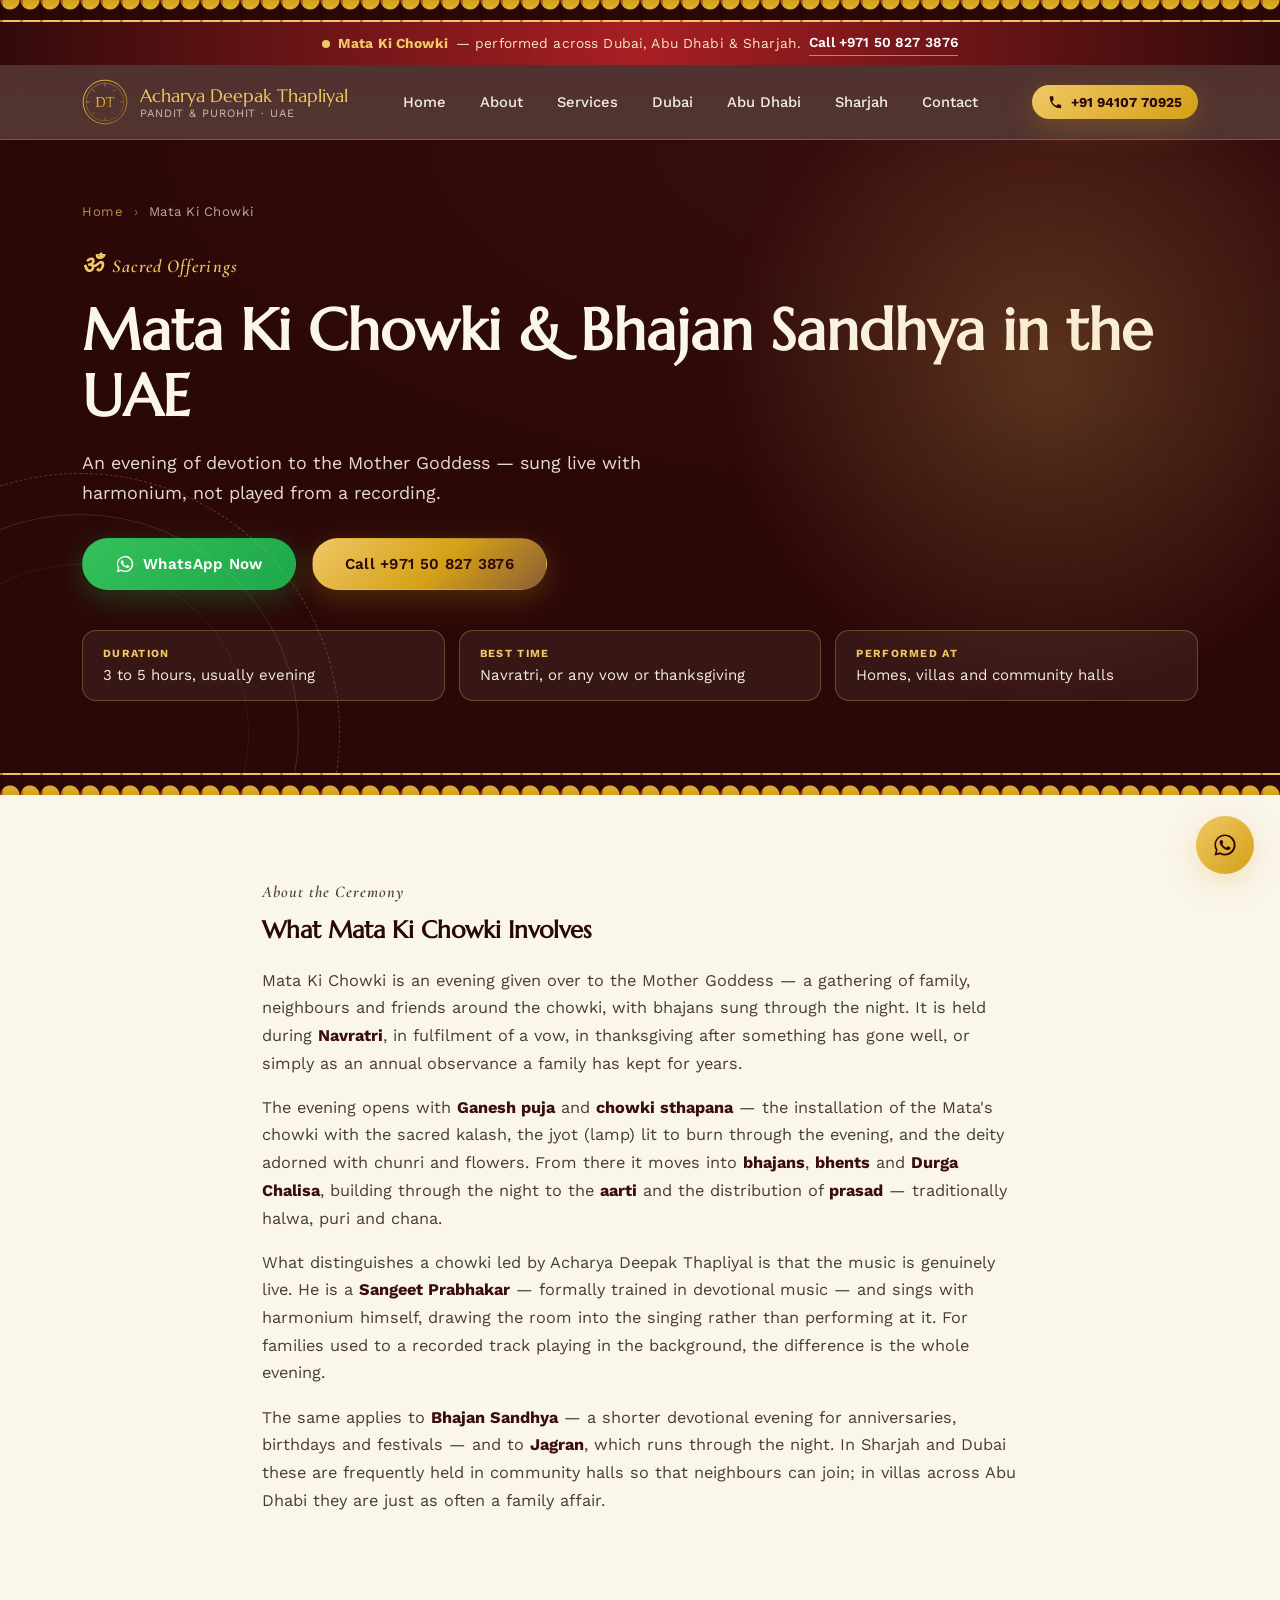
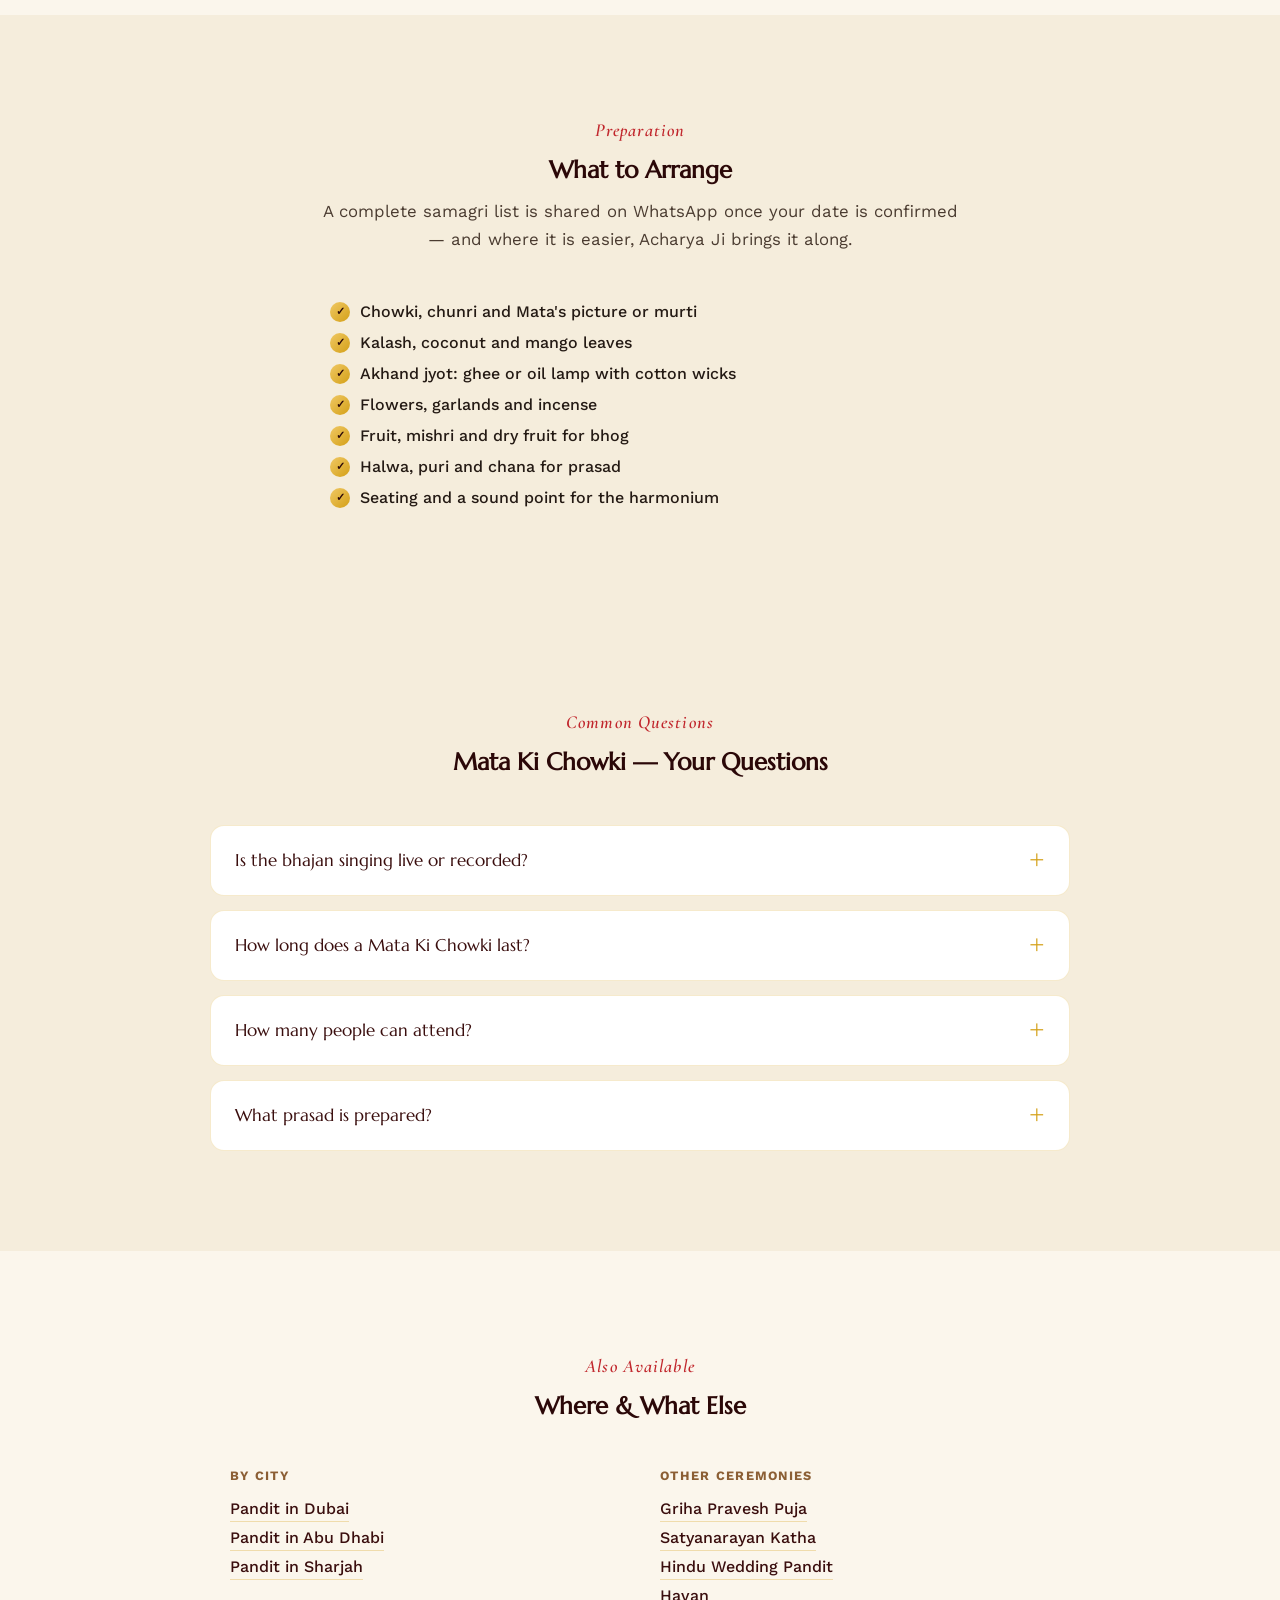
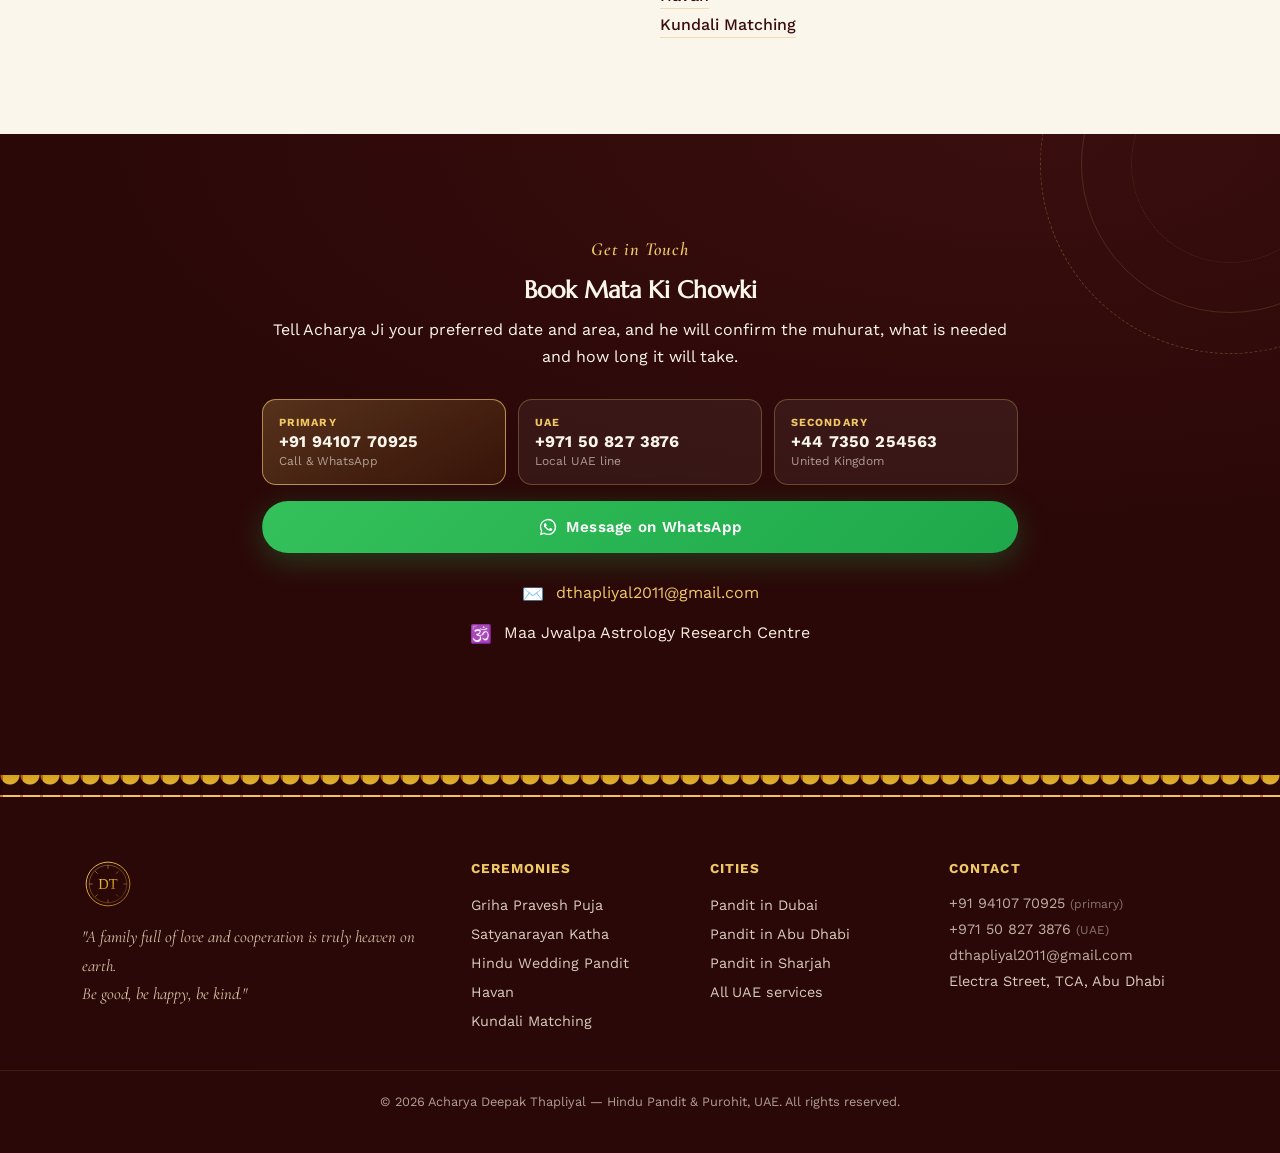
<file: mata-ki-chowki/index.html>
<!DOCTYPE html>
<html lang="en">
<head>
<meta charset="UTF-8">
<meta name="viewport" content="width=device-width, initial-scale=1.0">
<title>Mata Ki Chowki in Dubai, Sharjah & Abu Dhabi | Live Bhajan Sandhya UAE</title>
<meta name="description" content="Book Mata Ki Chowki, Bhajan Sandhya or Jagran in Dubai, Sharjah and Abu Dhabi. Sung live with harmonium by Acharya Deepak Thapliyal, a trained Sangeet Prabhakar. Call +971 50 827 3876.">
<meta name="keywords" content="mata ki chowki Dubai, mata ki chowki Sharjah, bhajan sandhya UAE, jagran Dubai, devi jagran Abu Dhabi, live bhajan singer UAE, mata ka jagran Sharjah, chowki pandit Dubai">
<meta name="author" content="Acharya Deepak Thapliyal">
<meta name="robots" content="index, follow, max-image-preview:large, max-snippet:-1">
<link rel="canonical" href="https://deepakthapliyal.com/mata-ki-chowki/">
<meta name="geo.region" content="AE">
<meta name="geo.placename" content="Dubai, Abu Dhabi, Sharjah">
<meta property="og:type" content="website">
<meta property="og:title" content="Mata Ki Chowki in Dubai, Sharjah & Abu Dhabi | Live Bhajan Sandhya UAE">
<meta property="og:description" content="Book Mata Ki Chowki, Bhajan Sandhya or Jagran in Dubai, Sharjah and Abu Dhabi. Sung live with harmonium by Acharya Deepak Thapliyal, a trained Sangeet Prabhakar. Call +971 50 827 3876.">
<meta property="og:url" content="https://deepakthapliyal.com/mata-ki-chowki/">
<meta property="og:image" content="https://deepakthapliyal.com/images/photo-hero-portrait.jpg">
<meta property="og:locale" content="en_AE">
<meta name="twitter:card" content="summary_large_image">
<meta name="twitter:title" content="Mata Ki Chowki in Dubai, Sharjah & Abu Dhabi | Live Bhajan Sandhya UAE">
<meta name="twitter:description" content="Book Mata Ki Chowki, Bhajan Sandhya or Jagran in Dubai, Sharjah and Abu Dhabi. Sung live with harmonium by Acharya Deepak Thapliyal, a trained Sangeet Prabhakar. Call +971 50 827 3876.">
<meta name="twitter:image" content="https://deepakthapliyal.com/images/photo-hero-portrait.jpg">
<meta name="theme-color" content="#2B0808">
<link rel="icon" href="../images/logo-mark.svg" type="image/svg+xml">
<link rel="preconnect" href="https://fonts.googleapis.com">
<link rel="preconnect" href="https://fonts.gstatic.com" crossorigin>
<link href="https://fonts.googleapis.com/css2?family=Marcellus&family=Cormorant+Garamond:ital,wght@0,500;0,600;1,500&family=Work+Sans:wght@300;400;500;600;700&display=swap" rel="stylesheet">
<link rel="stylesheet" href="../styles.css">
<script type="application/ld+json">
{
  "@context": "https://schema.org",
  "@graph": [
    {
      "@type": "Service",
      "@id": "https://deepakthapliyal.com/mata-ki-chowki/#service",
      "name": "Mata Ki Chowki",
      "description": "Book Mata Ki Chowki, Bhajan Sandhya or Jagran in Dubai, Sharjah and Abu Dhabi. Sung live with harmonium by Acharya Deepak Thapliyal, a trained Sangeet Prabhakar. Call +971 50 827 3876.",
      "url": "https://deepakthapliyal.com/mata-ki-chowki/",
      "serviceType": "Mata Ki Chowki",
      "provider": {
        "@type": "LocalBusiness",
        "@id": "https://deepakthapliyal.com/#business",
        "name": "Acharya Deepak Thapliyal — Pandit & Purohit in UAE",
        "telephone": "+919410770925",
        "url": "https://deepakthapliyal.com/"
      },
      "areaServed": [
        { "@type": "City", "name": "Dubai" },
        { "@type": "City", "name": "Abu Dhabi" },
        { "@type": "City", "name": "Sharjah" },
        { "@type": "Country", "name": "United Arab Emirates" }
      ],
      "availableChannel": {
        "@type": "ServiceChannel",
        "servicePhone": "+971508273876",
        "serviceUrl": "https://deepakthapliyal.com/mata-ki-chowki/"
      }
    },
    {
      "@type": "BreadcrumbList",
      "itemListElement": [
        { "@type": "ListItem", "position": 1, "name": "Home", "item": "https://deepakthapliyal.com/" },
        { "@type": "ListItem", "position": 2, "name": "Mata Ki Chowki", "item": "https://deepakthapliyal.com/mata-ki-chowki/" }
      ]
    },
    {
      "@type": "FAQPage",
      "mainEntity": [
        { "@type": "Question", "name": "Is the bhajan singing live or recorded?", "acceptedAnswer": { "@type": "Answer", "text": "Live. Acharya Ji is a trained Sangeet Prabhakar and sings with harmonium himself — nothing is played from a recording." } },
        { "@type": "Question", "name": "How long does a Mata Ki Chowki last?", "acceptedAnswer": { "@type": "Answer", "text": "Usually three to five hours in the evening. A full jagran runs through the night." } },
        { "@type": "Question", "name": "How many people can attend?", "acceptedAnswer": { "@type": "Answer", "text": "Anything from a family gathering at home to a full community hall. In Sharjah and Dubai, halls are commonly booked so neighbours can join." } },
        { "@type": "Question", "name": "What prasad is prepared?", "acceptedAnswer": { "@type": "Answer", "text": "Traditionally halwa, puri and chana, along with fruit and mishri offered as bhog during the evening." } }
      ]
    }
  ]
}
</script>
</head>
<body>

<div class="toran-strip" aria-hidden="true"></div>

<div class="announce-bar">
  <p>
    <span class="announce-dot" aria-hidden="true"></span>
    <strong>Mata Ki Chowki</strong> — performed across Dubai, Abu Dhabi &amp; Sharjah.
    <a href="tel:+971508273876">Call +971 50 827 3876</a>
  </p>
</div>

<header class="site-header" id="header">
  <div class="header-inner">
    <a href="../" class="brand">
      <img src="../images/logo-mark.svg" alt="Acharya Deepak Thapliyal monogram" class="brand-mark" width="46" height="46">
      <span class="brand-text">
        <span class="brand-name">Acharya Deepak Thapliyal</span>
        <span class="brand-sub">Pandit &amp; Purohit &middot; UAE</span>
      </span>
    </a>
    <nav class="main-nav" id="main-nav" aria-label="Main navigation">
      <ul>
        <li><a href="../">Home</a></li>
        <li><a href="../#about">About</a></li>
        <li><a href="../#services">Services</a></li>
        <li><a href="../pandit-in-dubai/">Dubai</a></li>
        <li><a href="../pandit-in-abu-dhabi/">Abu Dhabi</a></li>
        <li><a href="../pandit-in-sharjah/">Sharjah</a></li>
        <li><a href="../#contact">Contact</a></li>
      </ul>
    </nav>
    <div class="header-actions">
      <a href="tel:+919410770925" class="phone-pill">
        <svg viewBox="0 0 24 24" class="icon-sm" aria-hidden="true"><path d="M6.6 10.8c1.4 2.8 3.7 5.1 6.5 6.5l2.2-2.2c.3-.3.7-.4 1-.2 1.1.4 2.3.6 3.6.6.6 0 1.1.5 1.1 1.1v3.5c0 .6-.5 1.1-1.1 1.1C10.6 21.2 2.8 13.4 2.8 3.1 2.8 2.5 3.3 2 3.9 2h3.5c.6 0 1.1.5 1.1 1.1 0 1.3.2 2.5.6 3.6.1.4 0 .8-.2 1L6.6 10.8z"/></svg>
        <span>+91 94107 70925</span>
      </a>
      <button class="menu-toggle" id="menu-toggle" aria-label="Open menu" aria-expanded="false">
        <span></span><span></span><span></span>
      </button>
    </div>
  </div>
</header>

<section class="hero city-hero" id="home">
  <div class="hero-bg-glow" aria-hidden="true"></div>
  <div class="hero-mandala" aria-hidden="true"></div>
  <div class="section-inner">
    <nav class="crumbs" aria-label="Breadcrumb">
      <a href="../">Home</a> <span aria-hidden="true">&rsaquo;</span> <span>Mata Ki Chowki</span>
    </nav>
    <p class="eyebrow"><span class="om">ॐ</span> Sacred Offerings</p>
    <h1>Mata Ki Chowki &amp; Bhajan Sandhya in the UAE</h1>
    <p class="hero-lede">An evening of devotion to the Mother Goddess — sung live with harmonium, not played from a recording.</p>
    <div class="hero-ctas">
      <a href="https://wa.me/919410770925?text=Namaste%20Acharya%20Ji%2C%20I%20would%20like%20to%20book%20Mata%20Ki%20Chowki%20in%20the%20UAE." class="btn btn-wa" target="_blank" rel="noopener"><svg viewBox="0 0 32 32" class="icon-sm" aria-hidden="true"><path d="M16.04 3C8.86 3 3.02 8.84 3.02 16.02c0 2.29.6 4.53 1.75 6.5L3 29l6.65-1.74a12.95 12.95 0 0 0 6.39 1.67h.01c7.18 0 13.02-5.84 13.02-13.02 0-3.48-1.36-6.75-3.82-9.21A12.92 12.92 0 0 0 16.04 3zm0 23.73h-.01c-1.99 0-3.94-.54-5.64-1.55l-.4-.24-4.2 1.1 1.12-4.1-.26-.42a10.7 10.7 0 0 1-1.65-5.7c0-5.96 4.86-10.82 10.83-10.82 2.89 0 5.61 1.13 7.65 3.18a10.75 10.75 0 0 1 3.17 7.66c0 5.97-4.85 10.89-10.61 10.89zm5.95-8.11c-.33-.16-1.93-.95-2.23-1.06-.3-.11-.52-.16-.73.17-.22.32-.84 1.05-1.03 1.27-.19.22-.38.24-.7.08-.33-.16-1.38-.51-2.62-1.62-.97-.86-1.62-1.93-1.81-2.25-.19-.33-.02-.5.14-.66.15-.15.33-.38.49-.58.16-.19.22-.33.33-.55.11-.22.05-.41-.03-.58-.08-.16-.73-1.76-1-2.41-.26-.63-.53-.55-.73-.56l-.62-.01c-.22 0-.58.08-.88.41-.3.33-1.15 1.13-1.15 2.75s1.18 3.19 1.34 3.41c.16.22 2.32 3.54 5.62 4.96.79.34 1.4.54 1.87.7.79.25 1.5.21 2.07.13.63-.09 1.93-.79 2.2-1.55.27-.76.27-1.42.19-1.55-.08-.14-.3-.22-.63-.38z"/></svg> WhatsApp Now</a>
      <a href="tel:+971508273876" class="btn btn-gold">Call +971 50 827 3876</a>
    </div>
    <ul class="quick-facts">
      <li><strong>Duration</strong><span>3 to 5 hours, usually evening</span></li>
      <li><strong>Best Time</strong><span>Navratri, or any vow or thanksgiving</span></li>
      <li><strong>Performed At</strong><span>Homes, villas and community halls</span></li>
    </ul>
  </div>
</section>

<div class="toran-strip flip" aria-hidden="true"></div>

<section class="about city-intro">
  <div class="section-inner narrow">
    <p class="eyebrow">About the Ceremony</p>
    <h2>What Mata Ki Chowki Involves</h2>
      <p>Mata Ki Chowki is an evening given over to the Mother Goddess — a gathering of family, neighbours and friends around the chowki, with bhajans sung through the night. It is held during <strong>Navratri</strong>, in fulfilment of a vow, in thanksgiving after something has gone well, or simply as an annual observance a family has kept for years.</p>
      <p>The evening opens with <strong>Ganesh puja</strong> and <strong>chowki sthapana</strong> — the installation of the Mata's chowki with the sacred kalash, the jyot (lamp) lit to burn through the evening, and the deity adorned with chunri and flowers. From there it moves into <strong>bhajans</strong>, <strong>bhents</strong> and <strong>Durga Chalisa</strong>, building through the night to the <strong>aarti</strong> and the distribution of <strong>prasad</strong> — traditionally halwa, puri and chana.</p>
      <p>What distinguishes a chowki led by Acharya Deepak Thapliyal is that the music is genuinely live. He is a <strong>Sangeet Prabhakar</strong> — formally trained in devotional music — and sings with harmonium himself, drawing the room into the singing rather than performing at it. For families used to a recorded track playing in the background, the difference is the whole evening.</p>
      <p>The same applies to <strong>Bhajan Sandhya</strong> — a shorter devotional evening for anniversaries, birthdays and festivals — and to <strong>Jagran</strong>, which runs through the night. In Sharjah and Dubai these are frequently held in community halls so that neighbours can join; in villas across Abu Dhabi they are just as often a family affair.</p>
  </div>
</section>

<section class="services">
  <div class="section-inner narrow">
    <div class="section-head center">
      <p class="eyebrow">Preparation</p>
      <h2>What to Arrange</h2>
      <p class="section-sub">A complete samagri list is shared on WhatsApp once your date is confirmed — and where it is easier, Acharya Ji brings it along.</p>
    </div>
    <ul class="check-list samagri-list"><li>Chowki, chunri and Mata's picture or murti</li><li>Kalash, coconut and mango leaves</li><li>Akhand jyot: ghee or oil lamp with cotton wicks</li><li>Flowers, garlands and incense</li><li>Fruit, mishri and dry fruit for bhog</li><li>Halwa, puri and chana for prasad</li><li>Seating and a sound point for the harmonium</li></ul>
  </div>
</section>

<section class="faq">
  <div class="section-inner">
    <div class="section-head center">
      <p class="eyebrow">Common Questions</p>
      <h2>Mata Ki Chowki — Your Questions</h2>
    </div>
    <div class="faq-list">
      <details class="faq-item">
        <summary>Is the bhajan singing live or recorded?</summary>
        <p>Live. Acharya Ji is a trained Sangeet Prabhakar and sings with harmonium himself — nothing is played from a recording.</p>
      </details>
      <details class="faq-item">
        <summary>How long does a Mata Ki Chowki last?</summary>
        <p>Usually three to five hours in the evening. A full jagran runs through the night.</p>
      </details>
      <details class="faq-item">
        <summary>How many people can attend?</summary>
        <p>Anything from a family gathering at home to a full community hall. In Sharjah and Dubai, halls are commonly booked so neighbours can join.</p>
      </details>
      <details class="faq-item">
        <summary>What prasad is prepared?</summary>
        <p>Traditionally halwa, puri and chana, along with fruit and mishri offered as bhog during the evening.</p>
      </details>
    </div>
  </div>
</section>

<section class="cities">
  <div class="section-inner">
    <div class="section-head center">
      <p class="eyebrow">Also Available</p>
      <h2>Where &amp; What Else</h2>
    </div>
    <div class="link-cols">
      <div>
        <h3>By City</h3>
        <ul class="link-list"><li><a href="../pandit-in-dubai/">Pandit in Dubai</a></li><li><a href="../pandit-in-abu-dhabi/">Pandit in Abu Dhabi</a></li><li><a href="../pandit-in-sharjah/">Pandit in Sharjah</a></li></ul>
      </div>
      <div>
        <h3>Other Ceremonies</h3>
        <ul class="link-list"><li><a href="../griha-pravesh-puja/">Griha Pravesh Puja</a></li><li><a href="../satyanarayan-katha/">Satyanarayan Katha</a></li><li><a href="../hindu-wedding-pandit/">Hindu Wedding Pandit</a></li><li><a href="../havan-puja/">Havan</a></li><li><a href="../kundali-matching/">Kundali Matching</a></li></ul>
      </div>
    </div>
  </div>
</section>

<section class="contact">
  <div class="hero-mandala small" aria-hidden="true"></div>
  <div class="section-inner narrow center-text">
    <p class="eyebrow">Get in Touch</p>
    <h2>Book Mata Ki Chowki</h2>
    <p>Tell Acharya Ji your preferred date and area, and he will confirm the muhurat, what is needed and how long it will take.</p>
    <div class="phone-cards">
      <a class="phone-card primary" href="tel:+919410770925"><span class="pc-flag">Primary</span><strong>+91 94107 70925</strong><span class="pc-note">Call &amp; WhatsApp</span></a>
      <a class="phone-card" href="tel:+971508273876"><span class="pc-flag">UAE</span><strong>+971 50 827 3876</strong><span class="pc-note">Local UAE line</span></a>
      <a class="phone-card" href="tel:+447350254563"><span class="pc-flag">Secondary</span><strong>+44 7350 254563</strong><span class="pc-note">United Kingdom</span></a>
    </div>
    <a href="https://wa.me/919410770925?text=Namaste%20Acharya%20Ji%2C%20I%20would%20like%20to%20book%20Mata%20Ki%20Chowki%20in%20the%20UAE." class="btn btn-wa full-width" target="_blank" rel="noopener"><svg viewBox="0 0 32 32" class="icon-sm" aria-hidden="true"><path d="M16.04 3C8.86 3 3.02 8.84 3.02 16.02c0 2.29.6 4.53 1.75 6.5L3 29l6.65-1.74a12.95 12.95 0 0 0 6.39 1.67h.01c7.18 0 13.02-5.84 13.02-13.02 0-3.48-1.36-6.75-3.82-9.21A12.92 12.92 0 0 0 16.04 3zm0 23.73h-.01c-1.99 0-3.94-.54-5.64-1.55l-.4-.24-4.2 1.1 1.12-4.1-.26-.42a10.7 10.7 0 0 1-1.65-5.7c0-5.96 4.86-10.82 10.83-10.82 2.89 0 5.61 1.13 7.65 3.18a10.75 10.75 0 0 1 3.17 7.66c0 5.97-4.85 10.89-10.61 10.89zm5.95-8.11c-.33-.16-1.93-.95-2.23-1.06-.3-.11-.52-.16-.73.17-.22.32-.84 1.05-1.03 1.27-.19.22-.38.24-.7.08-.33-.16-1.38-.51-2.62-1.62-.97-.86-1.62-1.93-1.81-2.25-.19-.33-.02-.5.14-.66.15-.15.33-.38.49-.58.16-.19.22-.33.33-.55.11-.22.05-.41-.03-.58-.08-.16-.73-1.76-1-2.41-.26-.63-.53-.55-.73-.56l-.62-.01c-.22 0-.58.08-.88.41-.3.33-1.15 1.13-1.15 2.75s1.18 3.19 1.34 3.41c.16.22 2.32 3.54 5.62 4.96.79.34 1.4.54 1.87.7.79.25 1.5.21 2.07.13.63-.09 1.93-.79 2.2-1.55.27-.76.27-1.42.19-1.55-.08-.14-.3-.22-.63-.38z"/></svg> Message on WhatsApp</a>
    <ul class="contact-details">
      <li><span class="ci">✉️</span> <a href="mailto:dthapliyal2011@gmail.com">dthapliyal2011@gmail.com</a></li>
      <li><span class="ci">🕉️</span> Maa Jwalpa Astrology Research Centre</li>
    </ul>
  </div>
</section>

<footer class="site-footer">
  <div class="toran-strip" aria-hidden="true"></div>
  <div class="section-inner footer-grid">
    <div class="footer-brand">
      <img src="../images/logo-mark.svg" alt="Acharya Deepak Thapliyal monogram" class="brand-mark" width="46" height="46" loading="lazy">
      <p class="footer-tagline">"A family full of love and cooperation is truly heaven on earth.<br>Be good, be happy, be kind."</p>
    </div>
    <div class="footer-col">
      <h4>Ceremonies</h4>
      <ul><li><a href="../griha-pravesh-puja/">Griha Pravesh Puja</a></li><li><a href="../satyanarayan-katha/">Satyanarayan Katha</a></li><li><a href="../hindu-wedding-pandit/">Hindu Wedding Pandit</a></li><li><a href="../havan-puja/">Havan</a></li><li><a href="../kundali-matching/">Kundali Matching</a></li></ul>
    </div>
    <div class="footer-col">
      <h4>Cities</h4>
      <ul><li><a href="../pandit-in-dubai/">Pandit in Dubai</a></li><li><a href="../pandit-in-abu-dhabi/">Pandit in Abu Dhabi</a></li><li><a href="../pandit-in-sharjah/">Pandit in Sharjah</a></li><li><a href="../">All UAE services</a></li></ul>
    </div>
    <div class="footer-col">
      <h4>Contact</h4>
      <ul class="plain">
        <li><a href="tel:+919410770925">+91 94107 70925</a> <em>(primary)</em></li>
        <li><a href="tel:+971508273876">+971 50 827 3876</a> <em>(UAE)</em></li>
        <li><a href="mailto:dthapliyal2011@gmail.com">dthapliyal2011@gmail.com</a></li>
        <li>Electra Street, TCA, Abu Dhabi</li>
      </ul>
    </div>
  </div>
  <div class="footer-bottom">
    <p>&copy; <span id="year"></span> Acharya Deepak Thapliyal — Hindu Pandit &amp; Purohit, UAE. All rights reserved.</p>
  </div>
</footer>

<a href="https://wa.me/919410770925?text=Namaste%20Acharya%20Ji%2C%20I%20would%20like%20to%20book%20Mata%20Ki%20Chowki%20in%20the%20UAE." class="whatsapp-fab" target="_blank" rel="noopener" aria-label="Chat with Acharya Ji on WhatsApp">
  <svg viewBox="0 0 32 32" aria-hidden="true"><path d="M16.04 3C8.86 3 3.02 8.84 3.02 16.02c0 2.29.6 4.53 1.75 6.5L3 29l6.65-1.74a12.95 12.95 0 0 0 6.39 1.67h.01c7.18 0 13.02-5.84 13.02-13.02 0-3.48-1.36-6.75-3.82-9.21A12.92 12.92 0 0 0 16.04 3zm0 23.73h-.01c-1.99 0-3.94-.54-5.64-1.55l-.4-.24-4.2 1.1 1.12-4.1-.26-.42a10.7 10.7 0 0 1-1.65-5.7c0-5.96 4.86-10.82 10.83-10.82 2.89 0 5.61 1.13 7.65 3.18a10.75 10.75 0 0 1 3.17 7.66c0 5.97-4.85 10.89-10.61 10.89zm5.95-8.11c-.33-.16-1.93-.95-2.23-1.06-.3-.11-.52-.16-.73.17-.22.32-.84 1.05-1.03 1.27-.19.22-.38.24-.7.08-.33-.16-1.38-.51-2.62-1.62-.97-.86-1.62-1.93-1.81-2.25-.19-.33-.02-.5.14-.66.15-.15.33-.38.49-.58.16-.19.22-.33.33-.55.11-.22.05-.41-.03-.58-.08-.16-.73-1.76-1-2.41-.26-.63-.53-.55-.73-.56l-.62-.01c-.22 0-.58.08-.88.41-.3.33-1.15 1.13-1.15 2.75s1.18 3.19 1.34 3.41c.16.22 2.32 3.54 5.62 4.96.79.34 1.4.54 1.87.7.79.25 1.5.21 2.07.13.63-.09 1.93-.79 2.2-1.55.27-.76.27-1.42.19-1.55-.08-.14-.3-.22-.63-.38z"/></svg>
</a>

<script src="../script.js"></script>
</body>
</html>
</file>
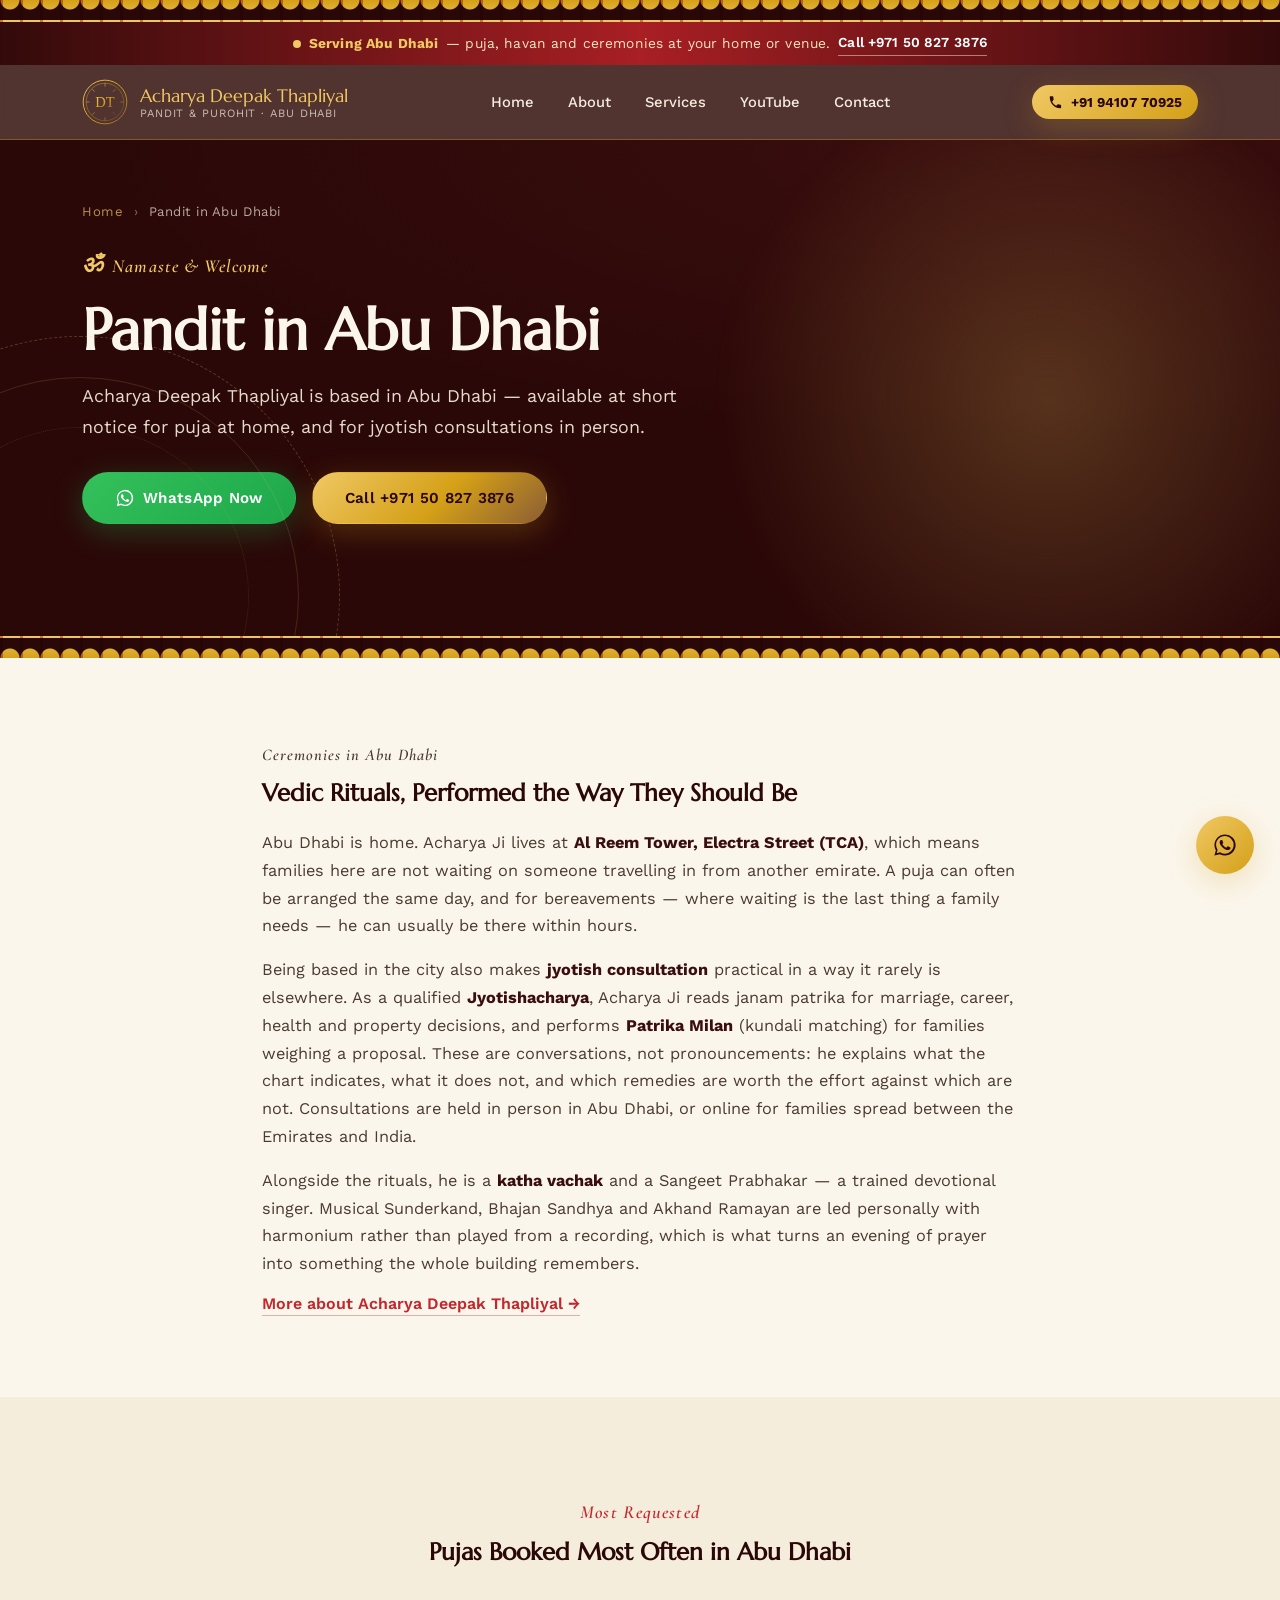
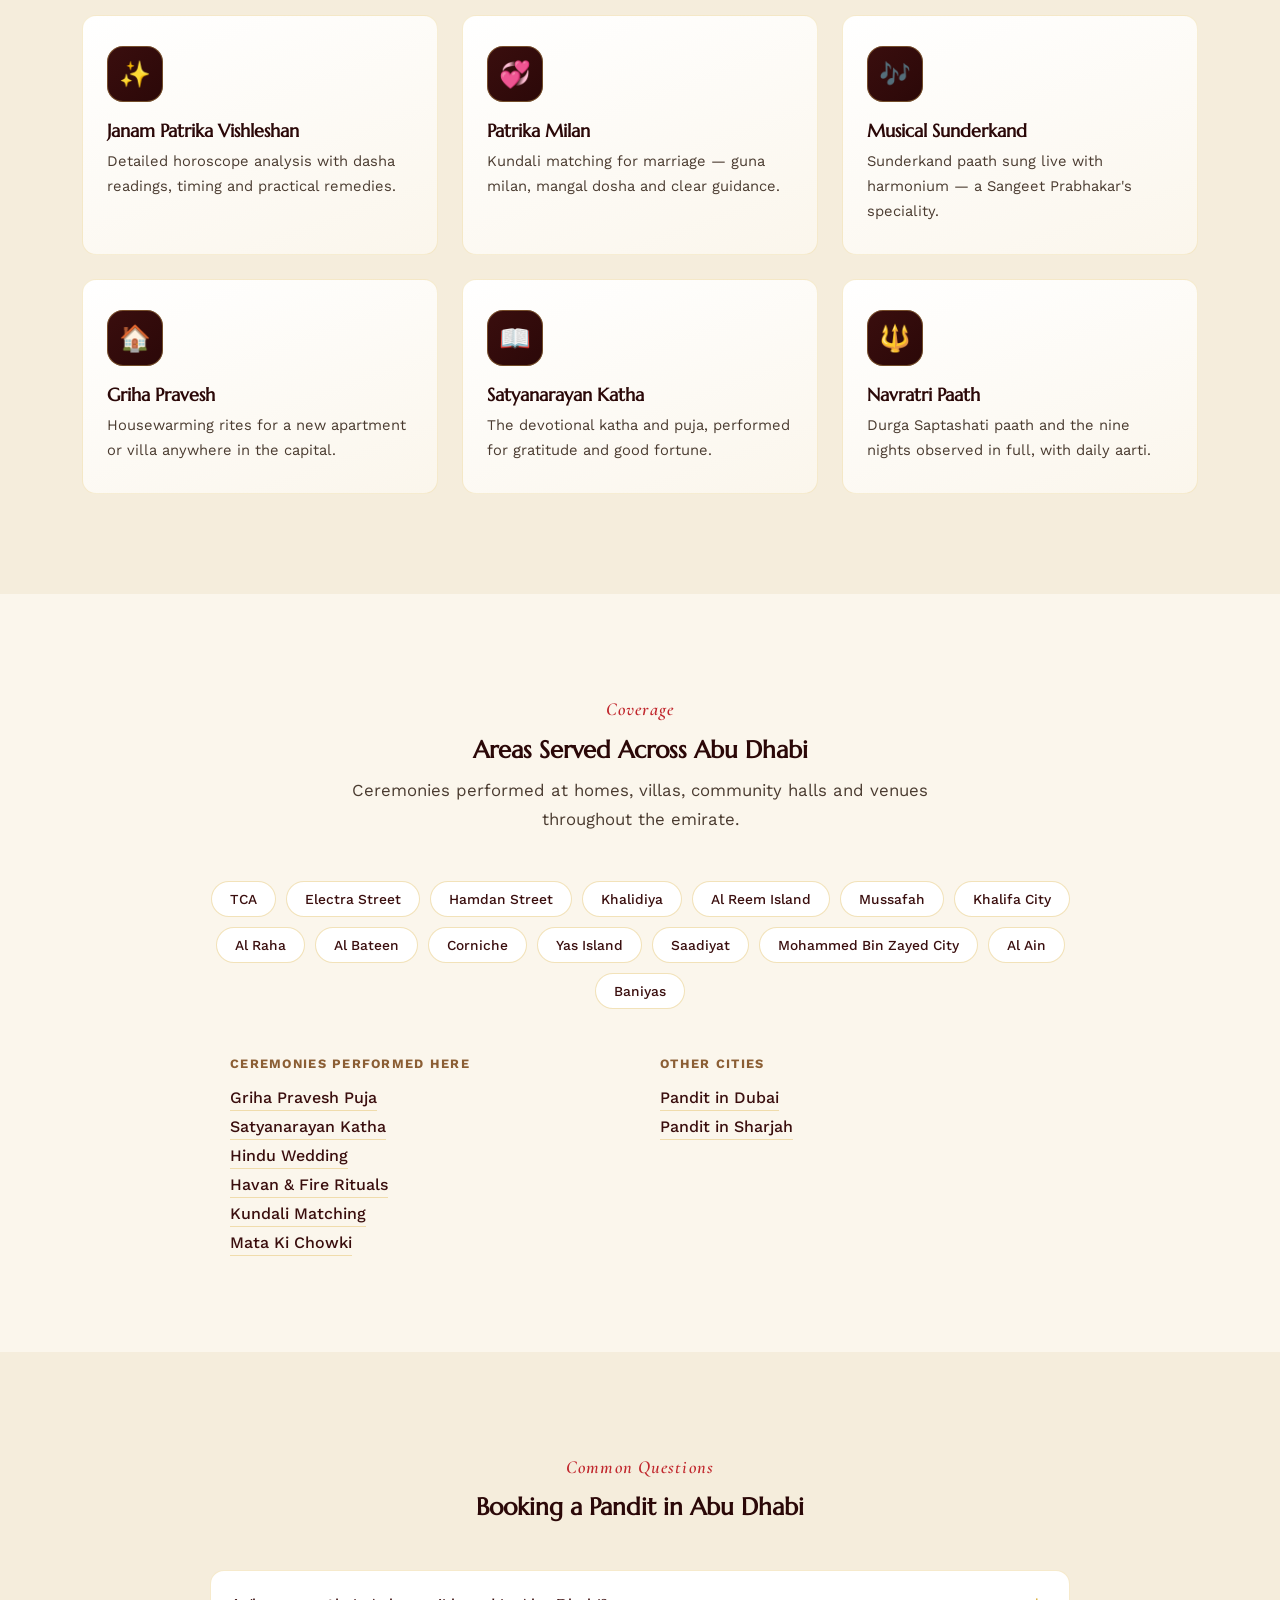
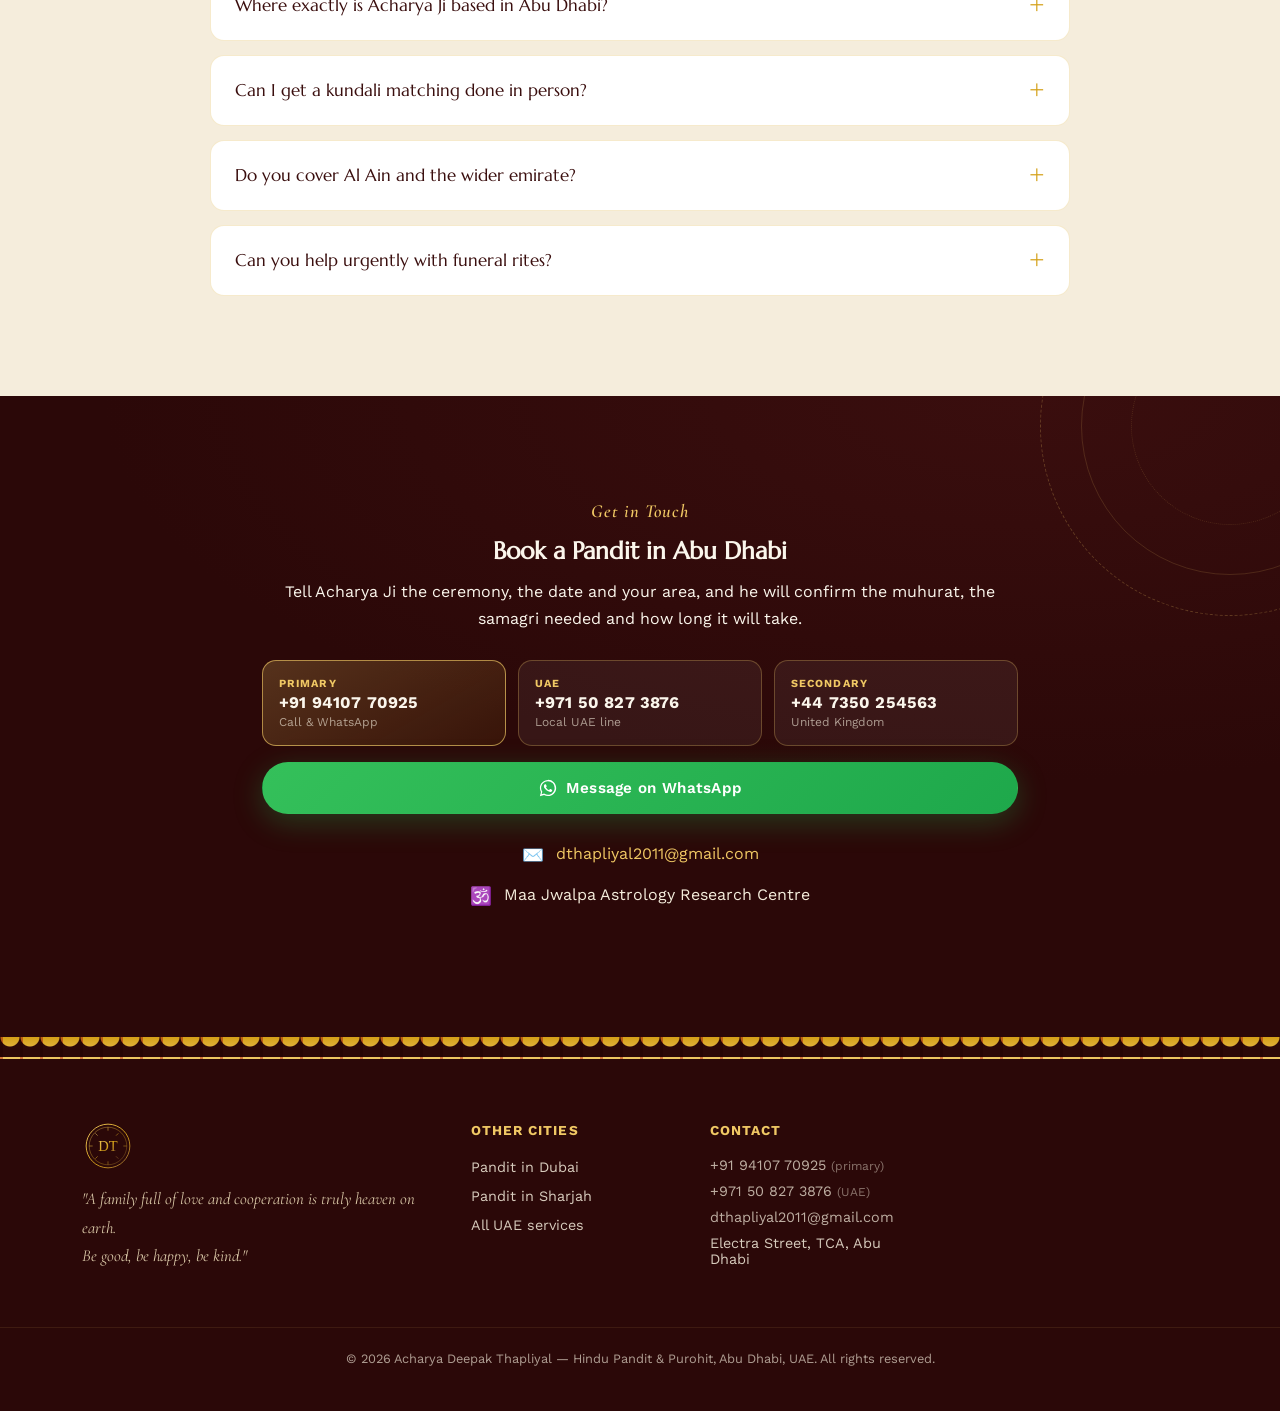
<file: pandit-in-abu-dhabi/index.html>
<!DOCTYPE html>
<html lang="en">
<head>
<meta charset="UTF-8">
<meta name="viewport" content="width=device-width, initial-scale=1.0">
<title>Pandit in Abu Dhabi | Hindu Priest & Jyotish — Acharya Deepak Thapliyal, Electra Street</title>
<meta name="description" content="Hindu pandit based in Abu Dhabi at Al Reem Tower, Electra Street (TCA). Puja, havan, griha pravesh, Satyanarayan Katha, kundali matching and horoscope analysis across TCA, Khalidiya, Al Reem Island, Mussafah and Khalifa City. Call +971 50 827 3876.">
<meta name="keywords" content="pandit in Abu Dhabi, Hindu priest Abu Dhabi, purohit Abu Dhabi, pandit ji Abu Dhabi, astrologer in Abu Dhabi, jyotish Abu Dhabi, kundali matching Abu Dhabi, griha pravesh Abu Dhabi, pandit Electra Street, pandit TCA Abu Dhabi, pandit Khalidiya, pandit Mussafah">
<meta name="author" content="Acharya Deepak Thapliyal">
<meta name="robots" content="index, follow, max-image-preview:large, max-snippet:-1">
<link rel="canonical" href="https://deepakthapliyal.com/pandit-in-abu-dhabi/">
<meta name="geo.region" content="AE">
<meta name="geo.placename" content="Abu Dhabi">
<meta property="og:type" content="website">
<meta property="og:title" content="Pandit in Abu Dhabi | Hindu Priest & Jyotish — Acharya Deepak Thapliyal, Electra Street">
<meta property="og:description" content="Hindu pandit based in Abu Dhabi at Al Reem Tower, Electra Street (TCA). Puja, havan, griha pravesh, Satyanarayan Katha, kundali matching and horoscope analysis across TCA, Khalidiya, Al Reem Island, Mussafah and Khalifa City. Call +971 50 827 3876.">
<meta property="og:url" content="https://deepakthapliyal.com/pandit-in-abu-dhabi/">
<meta property="og:image" content="https://deepakthapliyal.com/images/photo-hero-portrait.jpg">
<meta property="og:locale" content="en_AE">
<meta name="twitter:card" content="summary_large_image">
<meta name="twitter:title" content="Pandit in Abu Dhabi | Hindu Priest & Jyotish — Acharya Deepak Thapliyal, Electra Street">
<meta name="twitter:description" content="Hindu pandit based in Abu Dhabi at Al Reem Tower, Electra Street (TCA). Puja, havan, griha pravesh, Satyanarayan Katha, kundali matching and horoscope analysis across TCA, Khalidiya, Al Reem Island, Mussafah and Khalifa City. Call +971 50 827 3876.">
<meta name="twitter:image" content="https://deepakthapliyal.com/images/photo-hero-portrait.jpg">
<meta name="theme-color" content="#2B0808">
<link rel="icon" href="../images/logo-mark.svg" type="image/svg+xml">
<link rel="preconnect" href="https://fonts.googleapis.com">
<link rel="preconnect" href="https://fonts.gstatic.com" crossorigin>
<link href="https://fonts.googleapis.com/css2?family=Marcellus&family=Cormorant+Garamond:ital,wght@0,500;0,600;1,500&family=Work+Sans:wght@300;400;500;600;700&display=swap" rel="stylesheet">
<link rel="stylesheet" href="../styles.css">
<script type="application/ld+json">
{
  "@context": "https://schema.org",
  "@graph": [
    {
      "@type": ["LocalBusiness", "ProfessionalService"],
      "@id": "https://deepakthapliyal.com/pandit-in-abu-dhabi/#business",
      "name": "Acharya Deepak Thapliyal — Pandit in Abu Dhabi",
      "description": "Hindu pandit based in Abu Dhabi at Al Reem Tower, Electra Street (TCA). Puja, havan, griha pravesh, Satyanarayan Katha, kundali matching and horoscope analysis across TCA, Khalidiya, Al Reem Island, Mussafah and Khalifa City. Call +971 50 827 3876.",
      "url": "https://deepakthapliyal.com/pandit-in-abu-dhabi/",
      "image": "https://deepakthapliyal.com/images/photo-hero-portrait.jpg",
      "telephone": "+919410770925",
      "email": "dthapliyal2011@gmail.com",
      "priceRange": "$$",
      "address": {
        "@type": "PostalAddress",
        "streetAddress": "Flat no. 601, Block-A, Al Reem Tower, Electra Street, TCA",
        "addressLocality": "Abu Dhabi",
        "addressCountry": "AE"
      },
      "areaServed": { "@type": "City", "name": "Abu Dhabi" },
      "sameAs": [
        "https://www.youtube.com/@deepakthapliyal",
        "https://www.facebook.com/Acharya-Deepak-Thapliyal-102544104784897"
      ],
      "parentOrganization": { "@id": "https://deepakthapliyal.com/#business" }
    },
    {
      "@type": "BreadcrumbList",
      "itemListElement": [
        { "@type": "ListItem", "position": 1, "name": "Home", "item": "https://deepakthapliyal.com/" },
        { "@type": "ListItem", "position": 2, "name": "Pandit in Abu Dhabi", "item": "https://deepakthapliyal.com/pandit-in-abu-dhabi/" }
      ]
    },
    {
      "@type": "FAQPage",
      "mainEntity": [
        { "@type": "Question", "name": "Where exactly is Acharya Ji based in Abu Dhabi?", "acceptedAnswer": { "@type": "Answer", "text": "Flat 601, Block-A, Al Reem Tower (Amisa Showroom Building), Electra Street, TCA, Abu Dhabi. Being in the city means short notice bookings are usually possible." } },
        { "@type": "Question", "name": "Can I get a kundali matching done in person?", "acceptedAnswer": { "@type": "Answer", "text": "Yes. Patrika Milan and full horoscope analysis are done face to face in Abu Dhabi, which is far better for a real discussion than a report sent over email. Online consultations are available when the family is spread across countries." } },
        { "@type": "Question", "name": "Do you cover Al Ain and the wider emirate?", "acceptedAnswer": { "@type": "Answer", "text": "Yes — Al Ain, Khalifa City, Mussafah, Yas and Saadiyat are all covered, with travel arranged by prior notice." } },
        { "@type": "Question", "name": "Can you help urgently with funeral rites?", "acceptedAnswer": { "@type": "Answer", "text": "Yes. Antim sanskar and the thirteen-day observances are handled with care and, being based in the city, he can usually attend at short notice." } }
      ]
    }
  ]
}
</script>
</head>
<body>

<div class="toran-strip" aria-hidden="true"></div>

<div class="announce-bar">
  <p>
    <span class="announce-dot" aria-hidden="true"></span>
    <strong>Serving Abu Dhabi</strong> — puja, havan and ceremonies at your home or venue.
    <a href="tel:+971508273876">Call +971 50 827 3876</a>
  </p>
</div>

<header class="site-header" id="header">
  <div class="header-inner">
    <a href="../" class="brand">
      <img src="../images/logo-mark.svg" alt="Acharya Deepak Thapliyal monogram" class="brand-mark" width="46" height="46">
      <span class="brand-text">
        <span class="brand-name">Acharya Deepak Thapliyal</span>
        <span class="brand-sub">Pandit &amp; Purohit &middot; Abu Dhabi</span>
      </span>
    </a>
    <nav class="main-nav" id="main-nav" aria-label="Main navigation">
      <ul>
        <li><a href="../">Home</a></li>
        <li><a href="../#about">About</a></li>
        <li><a href="../#services">Services</a></li>
        <li><a href="../#youtube">YouTube</a></li>
        <li><a href="../#contact">Contact</a></li>
      </ul>
    </nav>
    <div class="header-actions">
      <a href="tel:+919410770925" class="phone-pill">
        <svg viewBox="0 0 24 24" class="icon-sm" aria-hidden="true"><path d="M6.6 10.8c1.4 2.8 3.7 5.1 6.5 6.5l2.2-2.2c.3-.3.7-.4 1-.2 1.1.4 2.3.6 3.6.6.6 0 1.1.5 1.1 1.1v3.5c0 .6-.5 1.1-1.1 1.1C10.6 21.2 2.8 13.4 2.8 3.1 2.8 2.5 3.3 2 3.9 2h3.5c.6 0 1.1.5 1.1 1.1 0 1.3.2 2.5.6 3.6.1.4 0 .8-.2 1L6.6 10.8z"/></svg>
        <span>+91 94107 70925</span>
      </a>
      <button class="menu-toggle" id="menu-toggle" aria-label="Open menu" aria-expanded="false">
        <span></span><span></span><span></span>
      </button>
    </div>
  </div>
</header>

<section class="hero city-hero" id="home">
  <div class="hero-bg-glow" aria-hidden="true"></div>
  <div class="hero-mandala" aria-hidden="true"></div>
  <div class="section-inner">
    <nav class="crumbs" aria-label="Breadcrumb">
      <a href="../">Home</a> <span aria-hidden="true">&rsaquo;</span> <span>Pandit in Abu Dhabi</span>
    </nav>
    <p class="eyebrow"><span class="om">ॐ</span> Namaste &amp; Welcome</p>
    <h1>Pandit in Abu Dhabi</h1>
    <p class="hero-lede">Acharya Deepak Thapliyal is based in Abu Dhabi — available at short notice for puja at home, and for jyotish consultations in person.</p>
    <div class="hero-ctas">
      <a href="https://wa.me/919410770925?text=Namaste%20Acharya%20Ji%2C%20I%20would%20like%20to%20book%20a%20puja%20in%20Abu%20Dhabi." class="btn btn-wa" target="_blank" rel="noopener"><svg viewBox="0 0 32 32" class="icon-sm" aria-hidden="true"><path d="M16.04 3C8.86 3 3.02 8.84 3.02 16.02c0 2.29.6 4.53 1.75 6.5L3 29l6.65-1.74a12.95 12.95 0 0 0 6.39 1.67h.01c7.18 0 13.02-5.84 13.02-13.02 0-3.48-1.36-6.75-3.82-9.21A12.92 12.92 0 0 0 16.04 3zm0 23.73h-.01c-1.99 0-3.94-.54-5.64-1.55l-.4-.24-4.2 1.1 1.12-4.1-.26-.42a10.7 10.7 0 0 1-1.65-5.7c0-5.96 4.86-10.82 10.83-10.82 2.89 0 5.61 1.13 7.65 3.18a10.75 10.75 0 0 1 3.17 7.66c0 5.97-4.85 10.89-10.61 10.89zm5.95-8.11c-.33-.16-1.93-.95-2.23-1.06-.3-.11-.52-.16-.73.17-.22.32-.84 1.05-1.03 1.27-.19.22-.38.24-.7.08-.33-.16-1.38-.51-2.62-1.62-.97-.86-1.62-1.93-1.81-2.25-.19-.33-.02-.5.14-.66.15-.15.33-.38.49-.58.16-.19.22-.33.33-.55.11-.22.05-.41-.03-.58-.08-.16-.73-1.76-1-2.41-.26-.63-.53-.55-.73-.56l-.62-.01c-.22 0-.58.08-.88.41-.3.33-1.15 1.13-1.15 2.75s1.18 3.19 1.34 3.41c.16.22 2.32 3.54 5.62 4.96.79.34 1.4.54 1.87.7.79.25 1.5.21 2.07.13.63-.09 1.93-.79 2.2-1.55.27-.76.27-1.42.19-1.55-.08-.14-.3-.22-.63-.38z"/></svg> WhatsApp Now</a>
      <a href="tel:+971508273876" class="btn btn-gold">Call +971 50 827 3876</a>
    </div>
  </div>
</section>

<div class="toran-strip flip" aria-hidden="true"></div>

<section class="about city-intro">
  <div class="section-inner narrow">
    <p class="eyebrow">Ceremonies in Abu Dhabi</p>
    <h2>Vedic Rituals, Performed the Way They Should Be</h2>
      <p>Abu Dhabi is home. Acharya Ji lives at <strong>Al Reem Tower, Electra Street (TCA)</strong>, which means families here are not waiting on someone travelling in from another emirate. A puja can often be arranged the same day, and for bereavements — where waiting is the last thing a family needs — he can usually be there within hours.</p>
      <p>Being based in the city also makes <strong>jyotish consultation</strong> practical in a way it rarely is elsewhere. As a qualified <strong>Jyotishacharya</strong>, Acharya Ji reads janam patrika for marriage, career, health and property decisions, and performs <strong>Patrika Milan</strong> (kundali matching) for families weighing a proposal. These are conversations, not pronouncements: he explains what the chart indicates, what it does not, and which remedies are worth the effort against which are not. Consultations are held in person in Abu Dhabi, or online for families spread between the Emirates and India.</p>
      <p>Alongside the rituals, he is a <strong>katha vachak</strong> and a Sangeet Prabhakar — a trained devotional singer. Musical Sunderkand, Bhajan Sandhya and Akhand Ramayan are led personally with harmonium rather than played from a recording, which is what turns an evening of prayer into something the whole building remembers.</p>
    <a href="../#about" class="text-link">More about Acharya Deepak Thapliyal &rarr;</a>
  </div>
</section>

<section class="services">
  <div class="section-inner">
    <div class="section-head center">
      <p class="eyebrow">Most Requested</p>
      <h2>Pujas Booked Most Often in Abu Dhabi</h2>
    </div>
    <div class="services-grid city-pujas">
      <article class="service-card">
        <div class="service-icon" aria-hidden="true">✨</div>
        <h3>Janam Patrika Vishleshan</h3>
        <p>Detailed horoscope analysis with dasha readings, timing and practical remedies.</p>
      </article>
      <article class="service-card">
        <div class="service-icon" aria-hidden="true">💞</div>
        <h3>Patrika Milan</h3>
        <p>Kundali matching for marriage — guna milan, mangal dosha and clear guidance.</p>
      </article>
      <article class="service-card">
        <div class="service-icon" aria-hidden="true">🎶</div>
        <h3>Musical Sunderkand</h3>
        <p>Sunderkand paath sung live with harmonium — a Sangeet Prabhakar's speciality.</p>
      </article>
      <article class="service-card">
        <div class="service-icon" aria-hidden="true">🏠</div>
        <h3>Griha Pravesh</h3>
        <p>Housewarming rites for a new apartment or villa anywhere in the capital.</p>
      </article>
      <article class="service-card">
        <div class="service-icon" aria-hidden="true">📖</div>
        <h3>Satyanarayan Katha</h3>
        <p>The devotional katha and puja, performed for gratitude and good fortune.</p>
      </article>
      <article class="service-card">
        <div class="service-icon" aria-hidden="true">🔱</div>
        <h3>Navratri Paath</h3>
        <p>Durga Saptashati paath and the nine nights observed in full, with daily aarti.</p>
      </article>
    </div>
  </div>
</section>

<section class="cities">
  <div class="section-inner">
    <div class="section-head center">
      <p class="eyebrow">Coverage</p>
      <h2>Areas Served Across Abu Dhabi</h2>
      <p class="section-sub">Ceremonies performed at homes, villas, community halls and venues throughout the emirate.</p>
    </div>
    <ul class="area-chips"><li>TCA</li><li>Electra Street</li><li>Hamdan Street</li><li>Khalidiya</li><li>Al Reem Island</li><li>Mussafah</li><li>Khalifa City</li><li>Al Raha</li><li>Al Bateen</li><li>Corniche</li><li>Yas Island</li><li>Saadiyat</li><li>Mohammed Bin Zayed City</li><li>Al Ain</li><li>Baniyas</li></ul>
    <div class="link-cols ceremonies-block">
      <div>
        <h3>Ceremonies Performed Here</h3>
        <ul class="link-list"><li><a href="../griha-pravesh-puja/">Griha Pravesh Puja</a></li><li><a href="../satyanarayan-katha/">Satyanarayan Katha</a></li><li><a href="../hindu-wedding-pandit/">Hindu Wedding</a></li><li><a href="../havan-puja/">Havan & Fire Rituals</a></li><li><a href="../kundali-matching/">Kundali Matching</a></li><li><a href="../mata-ki-chowki/">Mata Ki Chowki</a></li></ul>
      </div>
      <div>
        <h3>Other Cities</h3>
        <ul class="link-list"><li><a href="../pandit-in-dubai/">Pandit in Dubai</a></li><li><a href="../pandit-in-sharjah/">Pandit in Sharjah</a></li></ul>
      </div>
    </div>
  </div>
</section>

<section class="faq">
  <div class="section-inner">
    <div class="section-head center">
      <p class="eyebrow">Common Questions</p>
      <h2>Booking a Pandit in Abu Dhabi</h2>
    </div>
    <div class="faq-list">
      <details class="faq-item">
        <summary>Where exactly is Acharya Ji based in Abu Dhabi?</summary>
        <p>Flat 601, Block-A, Al Reem Tower (Amisa Showroom Building), Electra Street, TCA, Abu Dhabi. Being in the city means short notice bookings are usually possible.</p>
      </details>
      <details class="faq-item">
        <summary>Can I get a kundali matching done in person?</summary>
        <p>Yes. Patrika Milan and full horoscope analysis are done face to face in Abu Dhabi, which is far better for a real discussion than a report sent over email. Online consultations are available when the family is spread across countries.</p>
      </details>
      <details class="faq-item">
        <summary>Do you cover Al Ain and the wider emirate?</summary>
        <p>Yes — Al Ain, Khalifa City, Mussafah, Yas and Saadiyat are all covered, with travel arranged by prior notice.</p>
      </details>
      <details class="faq-item">
        <summary>Can you help urgently with funeral rites?</summary>
        <p>Yes. Antim sanskar and the thirteen-day observances are handled with care and, being based in the city, he can usually attend at short notice.</p>
      </details>
    </div>
  </div>
</section>

<section class="contact">
  <div class="hero-mandala small" aria-hidden="true"></div>
  <div class="section-inner narrow center-text">
    <p class="eyebrow">Get in Touch</p>
    <h2>Book a Pandit in Abu Dhabi</h2>
    <p>Tell Acharya Ji the ceremony, the date and your area, and he will confirm the muhurat, the samagri needed and how long it will take.</p>
    <div class="phone-cards">
      <a class="phone-card primary" href="tel:+919410770925"><span class="pc-flag">Primary</span><strong>+91 94107 70925</strong><span class="pc-note">Call &amp; WhatsApp</span></a>
      <a class="phone-card" href="tel:+971508273876"><span class="pc-flag">UAE</span><strong>+971 50 827 3876</strong><span class="pc-note">Local UAE line</span></a>
      <a class="phone-card" href="tel:+447350254563"><span class="pc-flag">Secondary</span><strong>+44 7350 254563</strong><span class="pc-note">United Kingdom</span></a>
    </div>
    <a href="https://wa.me/919410770925?text=Namaste%20Acharya%20Ji%2C%20I%20would%20like%20to%20book%20a%20puja%20in%20Abu%20Dhabi." class="btn btn-wa full-width" target="_blank" rel="noopener"><svg viewBox="0 0 32 32" class="icon-sm" aria-hidden="true"><path d="M16.04 3C8.86 3 3.02 8.84 3.02 16.02c0 2.29.6 4.53 1.75 6.5L3 29l6.65-1.74a12.95 12.95 0 0 0 6.39 1.67h.01c7.18 0 13.02-5.84 13.02-13.02 0-3.48-1.36-6.75-3.82-9.21A12.92 12.92 0 0 0 16.04 3zm0 23.73h-.01c-1.99 0-3.94-.54-5.64-1.55l-.4-.24-4.2 1.1 1.12-4.1-.26-.42a10.7 10.7 0 0 1-1.65-5.7c0-5.96 4.86-10.82 10.83-10.82 2.89 0 5.61 1.13 7.65 3.18a10.75 10.75 0 0 1 3.17 7.66c0 5.97-4.85 10.89-10.61 10.89zm5.95-8.11c-.33-.16-1.93-.95-2.23-1.06-.3-.11-.52-.16-.73.17-.22.32-.84 1.05-1.03 1.27-.19.22-.38.24-.7.08-.33-.16-1.38-.51-2.62-1.62-.97-.86-1.62-1.93-1.81-2.25-.19-.33-.02-.5.14-.66.15-.15.33-.38.49-.58.16-.19.22-.33.33-.55.11-.22.05-.41-.03-.58-.08-.16-.73-1.76-1-2.41-.26-.63-.53-.55-.73-.56l-.62-.01c-.22 0-.58.08-.88.41-.3.33-1.15 1.13-1.15 2.75s1.18 3.19 1.34 3.41c.16.22 2.32 3.54 5.62 4.96.79.34 1.4.54 1.87.7.79.25 1.5.21 2.07.13.63-.09 1.93-.79 2.2-1.55.27-.76.27-1.42.19-1.55-.08-.14-.3-.22-.63-.38z"/></svg> Message on WhatsApp</a>
    <ul class="contact-details">
      <li><span class="ci">✉️</span> <a href="mailto:dthapliyal2011@gmail.com">dthapliyal2011@gmail.com</a></li>
      <li><span class="ci">🕉️</span> Maa Jwalpa Astrology Research Centre</li>
    </ul>
  </div>
</section>

<footer class="site-footer">
  <div class="toran-strip" aria-hidden="true"></div>
  <div class="section-inner footer-grid">
    <div class="footer-brand">
      <img src="../images/logo-mark.svg" alt="Acharya Deepak Thapliyal monogram" class="brand-mark" width="46" height="46" loading="lazy">
      <p class="footer-tagline">"A family full of love and cooperation is truly heaven on earth.<br>Be good, be happy, be kind."</p>
    </div>
    <div class="footer-col">
      <h4>Other Cities</h4>
      <ul><li><a href="../pandit-in-dubai/">Pandit in Dubai</a></li><li><a href="../pandit-in-sharjah/">Pandit in Sharjah</a></li><li><a href="../">All UAE services</a></li></ul>
    </div>
    <div class="footer-col">
      <h4>Contact</h4>
      <ul class="plain">
        <li><a href="tel:+919410770925">+91 94107 70925</a> <em>(primary)</em></li>
        <li><a href="tel:+971508273876">+971 50 827 3876</a> <em>(UAE)</em></li>
        <li><a href="mailto:dthapliyal2011@gmail.com">dthapliyal2011@gmail.com</a></li>
        <li>Electra Street, TCA, Abu Dhabi</li>
      </ul>
    </div>
  </div>
  <div class="footer-bottom">
    <p>&copy; <span id="year"></span> Acharya Deepak Thapliyal — Hindu Pandit &amp; Purohit, Abu Dhabi, UAE. All rights reserved.</p>
  </div>
</footer>

<a href="https://wa.me/919410770925?text=Namaste%20Acharya%20Ji%2C%20I%20would%20like%20to%20book%20a%20puja%20in%20Abu%20Dhabi." class="whatsapp-fab" target="_blank" rel="noopener" aria-label="Chat with Acharya Ji on WhatsApp">
  <svg viewBox="0 0 32 32" aria-hidden="true"><path d="M16.04 3C8.86 3 3.02 8.84 3.02 16.02c0 2.29.6 4.53 1.75 6.5L3 29l6.65-1.74a12.95 12.95 0 0 0 6.39 1.67h.01c7.18 0 13.02-5.84 13.02-13.02 0-3.48-1.36-6.75-3.82-9.21A12.92 12.92 0 0 0 16.04 3zm0 23.73h-.01c-1.99 0-3.94-.54-5.64-1.55l-.4-.24-4.2 1.1 1.12-4.1-.26-.42a10.7 10.7 0 0 1-1.65-5.7c0-5.96 4.86-10.82 10.83-10.82 2.89 0 5.61 1.13 7.65 3.18a10.75 10.75 0 0 1 3.17 7.66c0 5.97-4.85 10.89-10.61 10.89zm5.95-8.11c-.33-.16-1.93-.95-2.23-1.06-.3-.11-.52-.16-.73.17-.22.32-.84 1.05-1.03 1.27-.19.22-.38.24-.7.08-.33-.16-1.38-.51-2.62-1.62-.97-.86-1.62-1.93-1.81-2.25-.19-.33-.02-.5.14-.66.15-.15.33-.38.49-.58.16-.19.22-.33.33-.55.11-.22.05-.41-.03-.58-.08-.16-.73-1.76-1-2.41-.26-.63-.53-.55-.73-.56l-.62-.01c-.22 0-.58.08-.88.41-.3.33-1.15 1.13-1.15 2.75s1.18 3.19 1.34 3.41c.16.22 2.32 3.54 5.62 4.96.79.34 1.4.54 1.87.7.79.25 1.5.21 2.07.13.63-.09 1.93-.79 2.2-1.55.27-.76.27-1.42.19-1.55-.08-.14-.3-.22-.63-.38z"/></svg>
</a>

<script src="../script.js"></script>
</body>
</html>
</file>
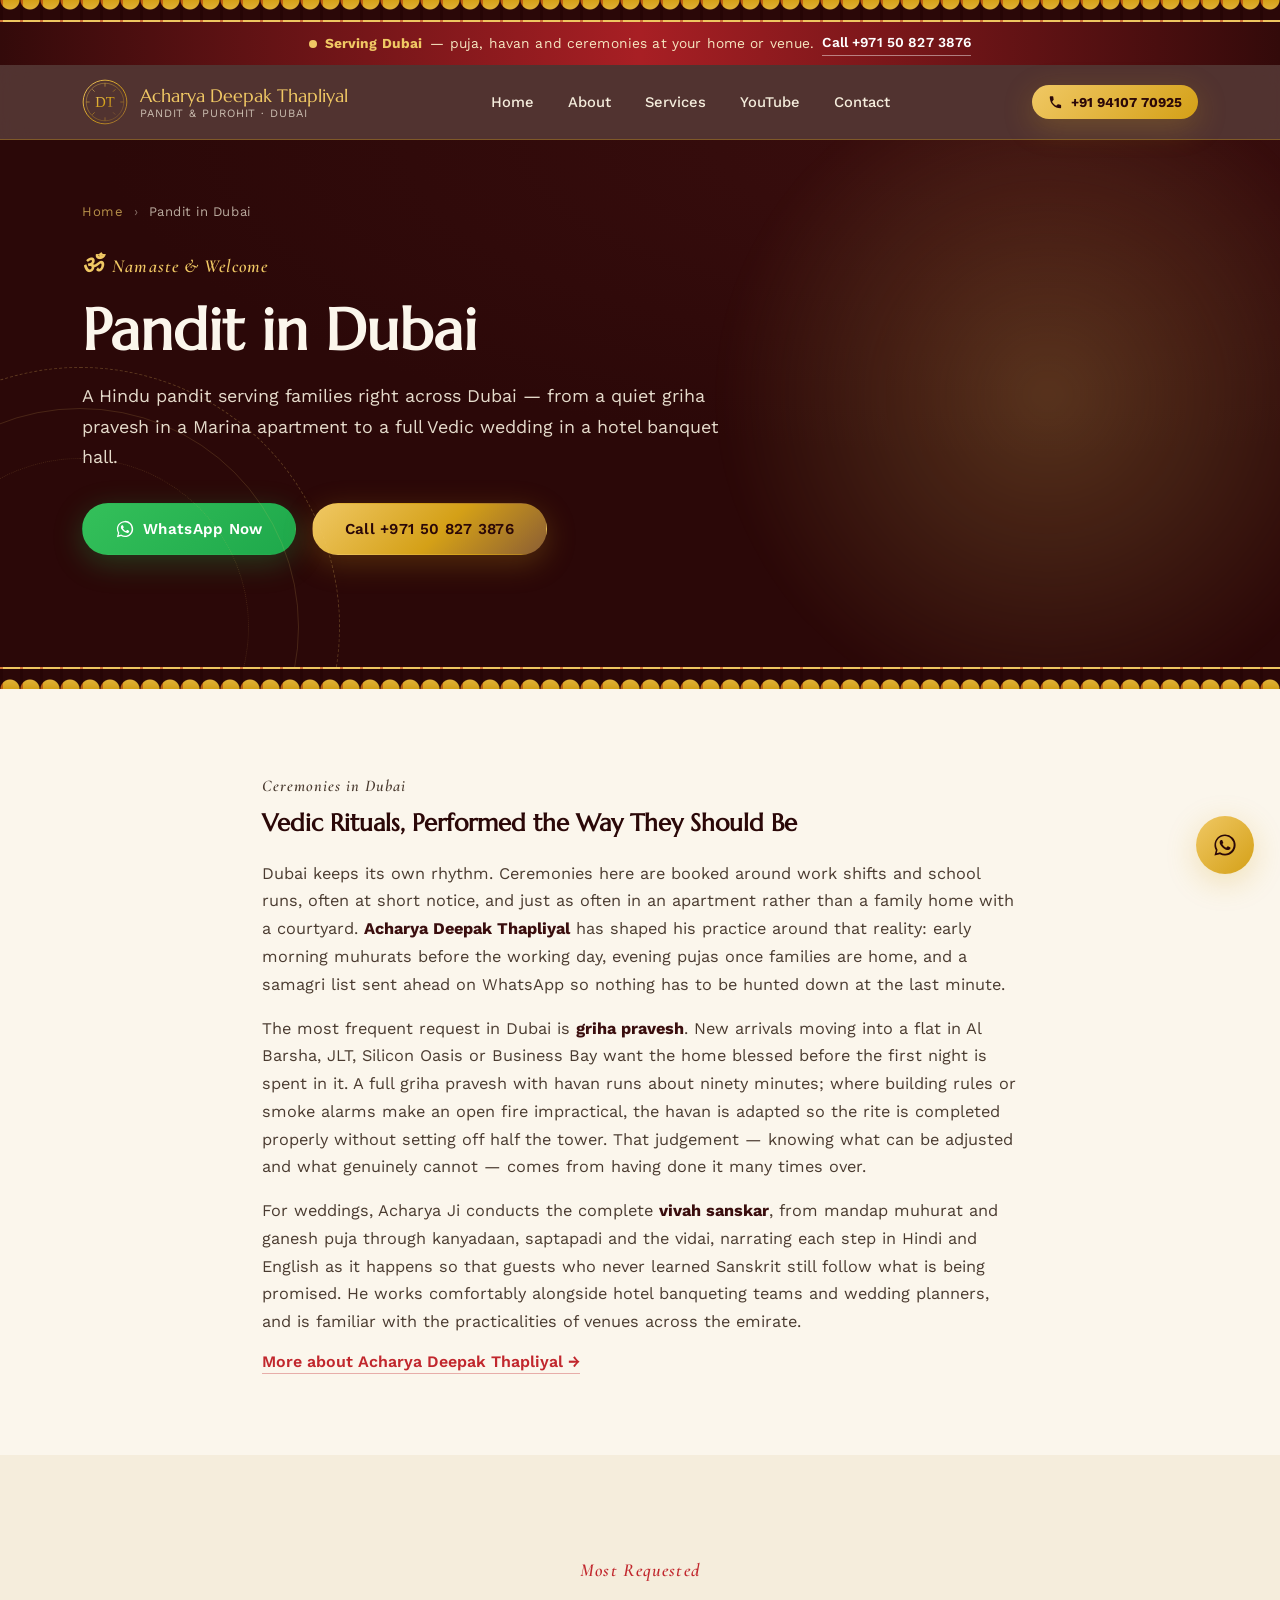
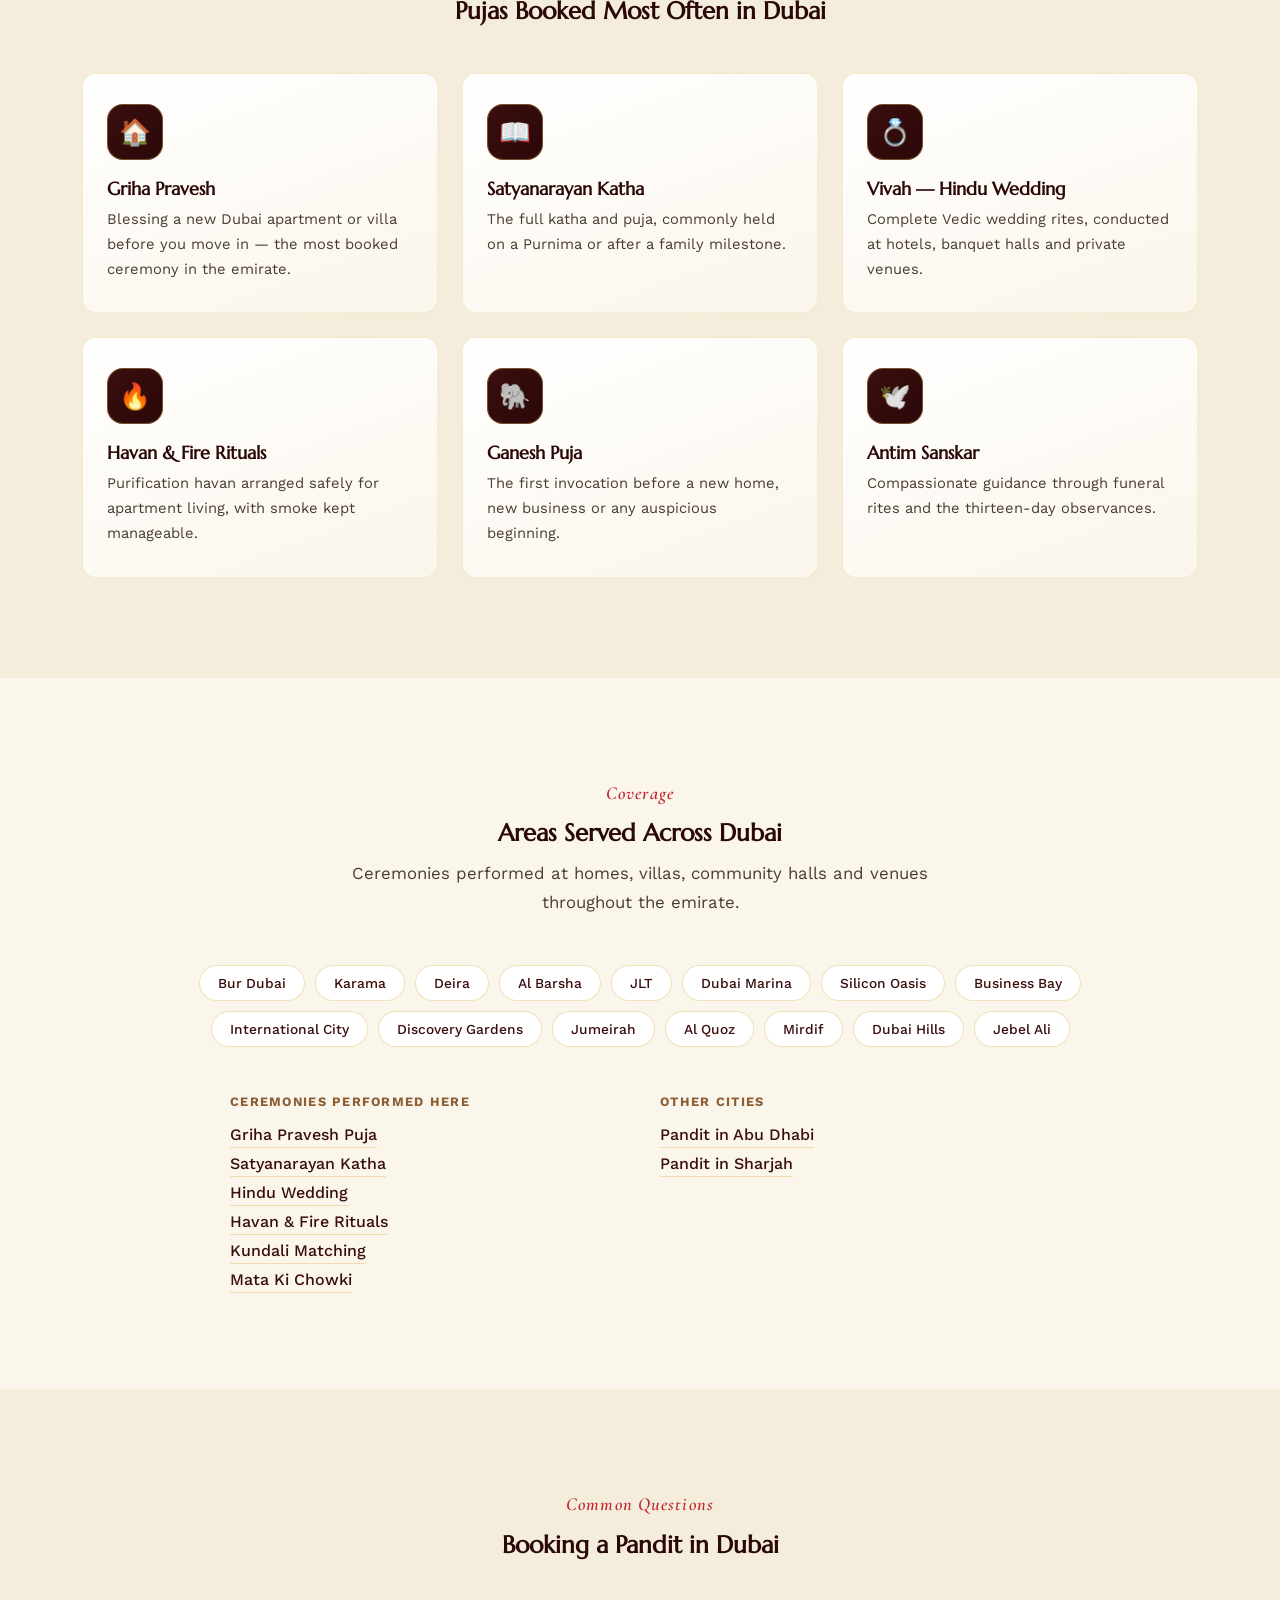
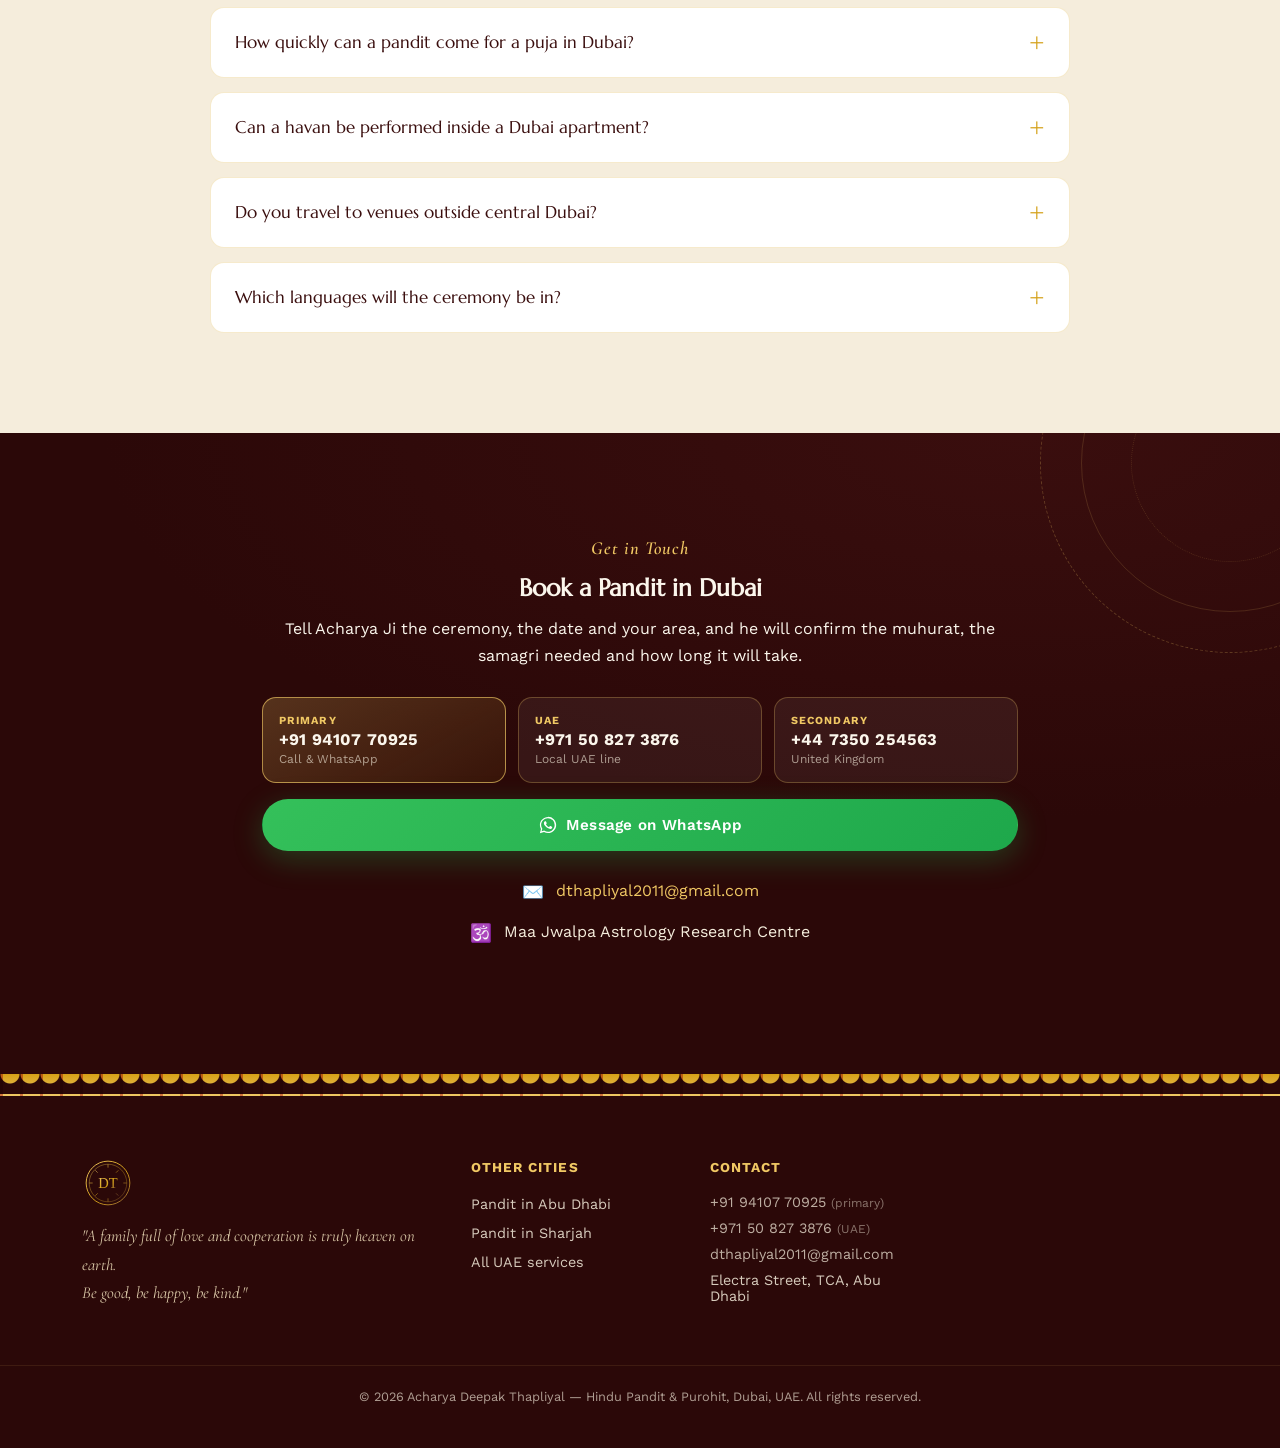
<file: pandit-in-dubai/index.html>
<!DOCTYPE html>
<html lang="en">
<head>
<meta charset="UTF-8">
<meta name="viewport" content="width=device-width, initial-scale=1.0">
<title>Pandit in Dubai | Hindu Priest for Puja, Havan & Wedding — Acharya Deepak Thapliyal</title>
<meta name="description" content="Book an experienced Hindu pandit in Dubai for griha pravesh, Satyanarayan Katha, havan, Ganesh puja and Vedic weddings. Acharya Deepak Thapliyal serves Bur Dubai, Karama, Deira, Al Barsha, JLT and Dubai Marina. Call +971 50 827 3876.">
<meta name="keywords" content="pandit in Dubai, Hindu priest Dubai, pandit ji Dubai, purohit Dubai, pujari in Dubai, griha pravesh puja Dubai, Satyanarayan Katha Dubai, havan Dubai, Hindu wedding priest Dubai, Indian pandit Bur Dubai, pandit Karama, pandit Al Barsha">
<meta name="author" content="Acharya Deepak Thapliyal">
<meta name="robots" content="index, follow, max-image-preview:large, max-snippet:-1">
<link rel="canonical" href="https://deepakthapliyal.com/pandit-in-dubai/">
<meta name="geo.region" content="AE">
<meta name="geo.placename" content="Dubai">
<meta property="og:type" content="website">
<meta property="og:title" content="Pandit in Dubai | Hindu Priest for Puja, Havan & Wedding — Acharya Deepak Thapliyal">
<meta property="og:description" content="Book an experienced Hindu pandit in Dubai for griha pravesh, Satyanarayan Katha, havan, Ganesh puja and Vedic weddings. Acharya Deepak Thapliyal serves Bur Dubai, Karama, Deira, Al Barsha, JLT and Dubai Marina. Call +971 50 827 3876.">
<meta property="og:url" content="https://deepakthapliyal.com/pandit-in-dubai/">
<meta property="og:image" content="https://deepakthapliyal.com/images/photo-hero-portrait.jpg">
<meta property="og:locale" content="en_AE">
<meta name="twitter:card" content="summary_large_image">
<meta name="twitter:title" content="Pandit in Dubai | Hindu Priest for Puja, Havan & Wedding — Acharya Deepak Thapliyal">
<meta name="twitter:description" content="Book an experienced Hindu pandit in Dubai for griha pravesh, Satyanarayan Katha, havan, Ganesh puja and Vedic weddings. Acharya Deepak Thapliyal serves Bur Dubai, Karama, Deira, Al Barsha, JLT and Dubai Marina. Call +971 50 827 3876.">
<meta name="twitter:image" content="https://deepakthapliyal.com/images/photo-hero-portrait.jpg">
<meta name="theme-color" content="#2B0808">
<link rel="icon" href="../images/logo-mark.svg" type="image/svg+xml">
<link rel="preconnect" href="https://fonts.googleapis.com">
<link rel="preconnect" href="https://fonts.gstatic.com" crossorigin>
<link href="https://fonts.googleapis.com/css2?family=Marcellus&family=Cormorant+Garamond:ital,wght@0,500;0,600;1,500&family=Work+Sans:wght@300;400;500;600;700&display=swap" rel="stylesheet">
<link rel="stylesheet" href="../styles.css">
<script type="application/ld+json">
{
  "@context": "https://schema.org",
  "@graph": [
    {
      "@type": ["LocalBusiness", "ProfessionalService"],
      "@id": "https://deepakthapliyal.com/pandit-in-dubai/#business",
      "name": "Acharya Deepak Thapliyal — Pandit in Dubai",
      "description": "Book an experienced Hindu pandit in Dubai for griha pravesh, Satyanarayan Katha, havan, Ganesh puja and Vedic weddings. Acharya Deepak Thapliyal serves Bur Dubai, Karama, Deira, Al Barsha, JLT and Dubai Marina. Call +971 50 827 3876.",
      "url": "https://deepakthapliyal.com/pandit-in-dubai/",
      "image": "https://deepakthapliyal.com/images/photo-hero-portrait.jpg",
      "telephone": "+919410770925",
      "email": "dthapliyal2011@gmail.com",
      "priceRange": "$$",
      "address": {
        "@type": "PostalAddress",
        "streetAddress": "Flat no. 601, Block-A, Al Reem Tower, Electra Street, TCA",
        "addressLocality": "Abu Dhabi",
        "addressCountry": "AE"
      },
      "areaServed": { "@type": "City", "name": "Dubai" },
      "sameAs": [
        "https://www.youtube.com/@deepakthapliyal",
        "https://www.facebook.com/Acharya-Deepak-Thapliyal-102544104784897"
      ],
      "parentOrganization": { "@id": "https://deepakthapliyal.com/#business" }
    },
    {
      "@type": "BreadcrumbList",
      "itemListElement": [
        { "@type": "ListItem", "position": 1, "name": "Home", "item": "https://deepakthapliyal.com/" },
        { "@type": "ListItem", "position": 2, "name": "Pandit in Dubai", "item": "https://deepakthapliyal.com/pandit-in-dubai/" }
      ]
    },
    {
      "@type": "FAQPage",
      "mainEntity": [
        { "@type": "Question", "name": "How quickly can a pandit come for a puja in Dubai?", "acceptedAnswer": { "@type": "Answer", "text": "Often within a day or two, and sometimes the same day for a simple puja. Griha pravesh and weddings are best booked further ahead so the muhurat can be chosen properly rather than forced." } },
        { "@type": "Question", "name": "Can a havan be performed inside a Dubai apartment?", "acceptedAnswer": { "@type": "Answer", "text": "Yes. Many towers restrict open flame or have sensitive smoke detectors, so the havan is adapted — a smaller kund, controlled samagri, and ventilation arranged beforehand. The rite is completed in full; only the scale of the fire changes." } },
        { "@type": "Question", "name": "Do you travel to venues outside central Dubai?", "acceptedAnswer": { "@type": "Answer", "text": "Yes — across the whole emirate including Jebel Ali, Mirdif, Dubai Hills and the outer communities, and on to Abu Dhabi and Sharjah." } },
        { "@type": "Question", "name": "Which languages will the ceremony be in?", "acceptedAnswer": { "@type": "Answer", "text": "Mantras in Sanskrit, with the meaning explained as it goes in Hindi and English so every generation present understands the ritual." } }
      ]
    }
  ]
}
</script>
</head>
<body>

<div class="toran-strip" aria-hidden="true"></div>

<div class="announce-bar">
  <p>
    <span class="announce-dot" aria-hidden="true"></span>
    <strong>Serving Dubai</strong> — puja, havan and ceremonies at your home or venue.
    <a href="tel:+971508273876">Call +971 50 827 3876</a>
  </p>
</div>

<header class="site-header" id="header">
  <div class="header-inner">
    <a href="../" class="brand">
      <img src="../images/logo-mark.svg" alt="Acharya Deepak Thapliyal monogram" class="brand-mark" width="46" height="46">
      <span class="brand-text">
        <span class="brand-name">Acharya Deepak Thapliyal</span>
        <span class="brand-sub">Pandit &amp; Purohit &middot; Dubai</span>
      </span>
    </a>
    <nav class="main-nav" id="main-nav" aria-label="Main navigation">
      <ul>
        <li><a href="../">Home</a></li>
        <li><a href="../#about">About</a></li>
        <li><a href="../#services">Services</a></li>
        <li><a href="../#youtube">YouTube</a></li>
        <li><a href="../#contact">Contact</a></li>
      </ul>
    </nav>
    <div class="header-actions">
      <a href="tel:+919410770925" class="phone-pill">
        <svg viewBox="0 0 24 24" class="icon-sm" aria-hidden="true"><path d="M6.6 10.8c1.4 2.8 3.7 5.1 6.5 6.5l2.2-2.2c.3-.3.7-.4 1-.2 1.1.4 2.3.6 3.6.6.6 0 1.1.5 1.1 1.1v3.5c0 .6-.5 1.1-1.1 1.1C10.6 21.2 2.8 13.4 2.8 3.1 2.8 2.5 3.3 2 3.9 2h3.5c.6 0 1.1.5 1.1 1.1 0 1.3.2 2.5.6 3.6.1.4 0 .8-.2 1L6.6 10.8z"/></svg>
        <span>+91 94107 70925</span>
      </a>
      <button class="menu-toggle" id="menu-toggle" aria-label="Open menu" aria-expanded="false">
        <span></span><span></span><span></span>
      </button>
    </div>
  </div>
</header>

<section class="hero city-hero" id="home">
  <div class="hero-bg-glow" aria-hidden="true"></div>
  <div class="hero-mandala" aria-hidden="true"></div>
  <div class="section-inner">
    <nav class="crumbs" aria-label="Breadcrumb">
      <a href="../">Home</a> <span aria-hidden="true">&rsaquo;</span> <span>Pandit in Dubai</span>
    </nav>
    <p class="eyebrow"><span class="om">ॐ</span> Namaste &amp; Welcome</p>
    <h1>Pandit in Dubai</h1>
    <p class="hero-lede">A Hindu pandit serving families right across Dubai — from a quiet griha pravesh in a Marina apartment to a full Vedic wedding in a hotel banquet hall.</p>
    <div class="hero-ctas">
      <a href="https://wa.me/919410770925?text=Namaste%20Acharya%20Ji%2C%20I%20would%20like%20to%20book%20a%20puja%20in%20Dubai." class="btn btn-wa" target="_blank" rel="noopener"><svg viewBox="0 0 32 32" class="icon-sm" aria-hidden="true"><path d="M16.04 3C8.86 3 3.02 8.84 3.02 16.02c0 2.29.6 4.53 1.75 6.5L3 29l6.65-1.74a12.95 12.95 0 0 0 6.39 1.67h.01c7.18 0 13.02-5.84 13.02-13.02 0-3.48-1.36-6.75-3.82-9.21A12.92 12.92 0 0 0 16.04 3zm0 23.73h-.01c-1.99 0-3.94-.54-5.64-1.55l-.4-.24-4.2 1.1 1.12-4.1-.26-.42a10.7 10.7 0 0 1-1.65-5.7c0-5.96 4.86-10.82 10.83-10.82 2.89 0 5.61 1.13 7.65 3.18a10.75 10.75 0 0 1 3.17 7.66c0 5.97-4.85 10.89-10.61 10.89zm5.95-8.11c-.33-.16-1.93-.95-2.23-1.06-.3-.11-.52-.16-.73.17-.22.32-.84 1.05-1.03 1.27-.19.22-.38.24-.7.08-.33-.16-1.38-.51-2.62-1.62-.97-.86-1.62-1.93-1.81-2.25-.19-.33-.02-.5.14-.66.15-.15.33-.38.49-.58.16-.19.22-.33.33-.55.11-.22.05-.41-.03-.58-.08-.16-.73-1.76-1-2.41-.26-.63-.53-.55-.73-.56l-.62-.01c-.22 0-.58.08-.88.41-.3.33-1.15 1.13-1.15 2.75s1.18 3.19 1.34 3.41c.16.22 2.32 3.54 5.62 4.96.79.34 1.4.54 1.87.7.79.25 1.5.21 2.07.13.63-.09 1.93-.79 2.2-1.55.27-.76.27-1.42.19-1.55-.08-.14-.3-.22-.63-.38z"/></svg> WhatsApp Now</a>
      <a href="tel:+971508273876" class="btn btn-gold">Call +971 50 827 3876</a>
    </div>
  </div>
</section>

<div class="toran-strip flip" aria-hidden="true"></div>

<section class="about city-intro">
  <div class="section-inner narrow">
    <p class="eyebrow">Ceremonies in Dubai</p>
    <h2>Vedic Rituals, Performed the Way They Should Be</h2>
      <p>Dubai keeps its own rhythm. Ceremonies here are booked around work shifts and school runs, often at short notice, and just as often in an apartment rather than a family home with a courtyard. <strong>Acharya Deepak Thapliyal</strong> has shaped his practice around that reality: early morning muhurats before the working day, evening pujas once families are home, and a samagri list sent ahead on WhatsApp so nothing has to be hunted down at the last minute.</p>
      <p>The most frequent request in Dubai is <strong>griha pravesh</strong>. New arrivals moving into a flat in Al Barsha, JLT, Silicon Oasis or Business Bay want the home blessed before the first night is spent in it. A full griha pravesh with havan runs about ninety minutes; where building rules or smoke alarms make an open fire impractical, the havan is adapted so the rite is completed properly without setting off half the tower. That judgement — knowing what can be adjusted and what genuinely cannot — comes from having done it many times over.</p>
      <p>For weddings, Acharya Ji conducts the complete <strong>vivah sanskar</strong>, from mandap muhurat and ganesh puja through kanyadaan, saptapadi and the vidai, narrating each step in Hindi and English as it happens so that guests who never learned Sanskrit still follow what is being promised. He works comfortably alongside hotel banqueting teams and wedding planners, and is familiar with the practicalities of venues across the emirate.</p>
    <a href="../#about" class="text-link">More about Acharya Deepak Thapliyal &rarr;</a>
  </div>
</section>

<section class="services">
  <div class="section-inner">
    <div class="section-head center">
      <p class="eyebrow">Most Requested</p>
      <h2>Pujas Booked Most Often in Dubai</h2>
    </div>
    <div class="services-grid city-pujas">
      <article class="service-card">
        <div class="service-icon" aria-hidden="true">🏠</div>
        <h3>Griha Pravesh</h3>
        <p>Blessing a new Dubai apartment or villa before you move in — the most booked ceremony in the emirate.</p>
      </article>
      <article class="service-card">
        <div class="service-icon" aria-hidden="true">📖</div>
        <h3>Satyanarayan Katha</h3>
        <p>The full katha and puja, commonly held on a Purnima or after a family milestone.</p>
      </article>
      <article class="service-card">
        <div class="service-icon" aria-hidden="true">💍</div>
        <h3>Vivah — Hindu Wedding</h3>
        <p>Complete Vedic wedding rites, conducted at hotels, banquet halls and private venues.</p>
      </article>
      <article class="service-card">
        <div class="service-icon" aria-hidden="true">🔥</div>
        <h3>Havan &amp; Fire Rituals</h3>
        <p>Purification havan arranged safely for apartment living, with smoke kept manageable.</p>
      </article>
      <article class="service-card">
        <div class="service-icon" aria-hidden="true">🐘</div>
        <h3>Ganesh Puja</h3>
        <p>The first invocation before a new home, new business or any auspicious beginning.</p>
      </article>
      <article class="service-card">
        <div class="service-icon" aria-hidden="true">🕊️</div>
        <h3>Antim Sanskar</h3>
        <p>Compassionate guidance through funeral rites and the thirteen-day observances.</p>
      </article>
    </div>
  </div>
</section>

<section class="cities">
  <div class="section-inner">
    <div class="section-head center">
      <p class="eyebrow">Coverage</p>
      <h2>Areas Served Across Dubai</h2>
      <p class="section-sub">Ceremonies performed at homes, villas, community halls and venues throughout the emirate.</p>
    </div>
    <ul class="area-chips"><li>Bur Dubai</li><li>Karama</li><li>Deira</li><li>Al Barsha</li><li>JLT</li><li>Dubai Marina</li><li>Silicon Oasis</li><li>Business Bay</li><li>International City</li><li>Discovery Gardens</li><li>Jumeirah</li><li>Al Quoz</li><li>Mirdif</li><li>Dubai Hills</li><li>Jebel Ali</li></ul>
    <div class="link-cols ceremonies-block">
      <div>
        <h3>Ceremonies Performed Here</h3>
        <ul class="link-list"><li><a href="../griha-pravesh-puja/">Griha Pravesh Puja</a></li><li><a href="../satyanarayan-katha/">Satyanarayan Katha</a></li><li><a href="../hindu-wedding-pandit/">Hindu Wedding</a></li><li><a href="../havan-puja/">Havan & Fire Rituals</a></li><li><a href="../kundali-matching/">Kundali Matching</a></li><li><a href="../mata-ki-chowki/">Mata Ki Chowki</a></li></ul>
      </div>
      <div>
        <h3>Other Cities</h3>
        <ul class="link-list"><li><a href="../pandit-in-abu-dhabi/">Pandit in Abu Dhabi</a></li><li><a href="../pandit-in-sharjah/">Pandit in Sharjah</a></li></ul>
      </div>
    </div>
  </div>
</section>

<section class="faq">
  <div class="section-inner">
    <div class="section-head center">
      <p class="eyebrow">Common Questions</p>
      <h2>Booking a Pandit in Dubai</h2>
    </div>
    <div class="faq-list">
      <details class="faq-item">
        <summary>How quickly can a pandit come for a puja in Dubai?</summary>
        <p>Often within a day or two, and sometimes the same day for a simple puja. Griha pravesh and weddings are best booked further ahead so the muhurat can be chosen properly rather than forced.</p>
      </details>
      <details class="faq-item">
        <summary>Can a havan be performed inside a Dubai apartment?</summary>
        <p>Yes. Many towers restrict open flame or have sensitive smoke detectors, so the havan is adapted — a smaller kund, controlled samagri, and ventilation arranged beforehand. The rite is completed in full; only the scale of the fire changes.</p>
      </details>
      <details class="faq-item">
        <summary>Do you travel to venues outside central Dubai?</summary>
        <p>Yes — across the whole emirate including Jebel Ali, Mirdif, Dubai Hills and the outer communities, and on to Abu Dhabi and Sharjah.</p>
      </details>
      <details class="faq-item">
        <summary>Which languages will the ceremony be in?</summary>
        <p>Mantras in Sanskrit, with the meaning explained as it goes in Hindi and English so every generation present understands the ritual.</p>
      </details>
    </div>
  </div>
</section>

<section class="contact">
  <div class="hero-mandala small" aria-hidden="true"></div>
  <div class="section-inner narrow center-text">
    <p class="eyebrow">Get in Touch</p>
    <h2>Book a Pandit in Dubai</h2>
    <p>Tell Acharya Ji the ceremony, the date and your area, and he will confirm the muhurat, the samagri needed and how long it will take.</p>
    <div class="phone-cards">
      <a class="phone-card primary" href="tel:+919410770925"><span class="pc-flag">Primary</span><strong>+91 94107 70925</strong><span class="pc-note">Call &amp; WhatsApp</span></a>
      <a class="phone-card" href="tel:+971508273876"><span class="pc-flag">UAE</span><strong>+971 50 827 3876</strong><span class="pc-note">Local UAE line</span></a>
      <a class="phone-card" href="tel:+447350254563"><span class="pc-flag">Secondary</span><strong>+44 7350 254563</strong><span class="pc-note">United Kingdom</span></a>
    </div>
    <a href="https://wa.me/919410770925?text=Namaste%20Acharya%20Ji%2C%20I%20would%20like%20to%20book%20a%20puja%20in%20Dubai." class="btn btn-wa full-width" target="_blank" rel="noopener"><svg viewBox="0 0 32 32" class="icon-sm" aria-hidden="true"><path d="M16.04 3C8.86 3 3.02 8.84 3.02 16.02c0 2.29.6 4.53 1.75 6.5L3 29l6.65-1.74a12.95 12.95 0 0 0 6.39 1.67h.01c7.18 0 13.02-5.84 13.02-13.02 0-3.48-1.36-6.75-3.82-9.21A12.92 12.92 0 0 0 16.04 3zm0 23.73h-.01c-1.99 0-3.94-.54-5.64-1.55l-.4-.24-4.2 1.1 1.12-4.1-.26-.42a10.7 10.7 0 0 1-1.65-5.7c0-5.96 4.86-10.82 10.83-10.82 2.89 0 5.61 1.13 7.65 3.18a10.75 10.75 0 0 1 3.17 7.66c0 5.97-4.85 10.89-10.61 10.89zm5.95-8.11c-.33-.16-1.93-.95-2.23-1.06-.3-.11-.52-.16-.73.17-.22.32-.84 1.05-1.03 1.27-.19.22-.38.24-.7.08-.33-.16-1.38-.51-2.62-1.62-.97-.86-1.62-1.93-1.81-2.25-.19-.33-.02-.5.14-.66.15-.15.33-.38.49-.58.16-.19.22-.33.33-.55.11-.22.05-.41-.03-.58-.08-.16-.73-1.76-1-2.41-.26-.63-.53-.55-.73-.56l-.62-.01c-.22 0-.58.08-.88.41-.3.33-1.15 1.13-1.15 2.75s1.18 3.19 1.34 3.41c.16.22 2.32 3.54 5.62 4.96.79.34 1.4.54 1.87.7.79.25 1.5.21 2.07.13.63-.09 1.93-.79 2.2-1.55.27-.76.27-1.42.19-1.55-.08-.14-.3-.22-.63-.38z"/></svg> Message on WhatsApp</a>
    <ul class="contact-details">
      <li><span class="ci">✉️</span> <a href="mailto:dthapliyal2011@gmail.com">dthapliyal2011@gmail.com</a></li>
      <li><span class="ci">🕉️</span> Maa Jwalpa Astrology Research Centre</li>
    </ul>
  </div>
</section>

<footer class="site-footer">
  <div class="toran-strip" aria-hidden="true"></div>
  <div class="section-inner footer-grid">
    <div class="footer-brand">
      <img src="../images/logo-mark.svg" alt="Acharya Deepak Thapliyal monogram" class="brand-mark" width="46" height="46" loading="lazy">
      <p class="footer-tagline">"A family full of love and cooperation is truly heaven on earth.<br>Be good, be happy, be kind."</p>
    </div>
    <div class="footer-col">
      <h4>Other Cities</h4>
      <ul><li><a href="../pandit-in-abu-dhabi/">Pandit in Abu Dhabi</a></li><li><a href="../pandit-in-sharjah/">Pandit in Sharjah</a></li><li><a href="../">All UAE services</a></li></ul>
    </div>
    <div class="footer-col">
      <h4>Contact</h4>
      <ul class="plain">
        <li><a href="tel:+919410770925">+91 94107 70925</a> <em>(primary)</em></li>
        <li><a href="tel:+971508273876">+971 50 827 3876</a> <em>(UAE)</em></li>
        <li><a href="mailto:dthapliyal2011@gmail.com">dthapliyal2011@gmail.com</a></li>
        <li>Electra Street, TCA, Abu Dhabi</li>
      </ul>
    </div>
  </div>
  <div class="footer-bottom">
    <p>&copy; <span id="year"></span> Acharya Deepak Thapliyal — Hindu Pandit &amp; Purohit, Dubai, UAE. All rights reserved.</p>
  </div>
</footer>

<a href="https://wa.me/919410770925?text=Namaste%20Acharya%20Ji%2C%20I%20would%20like%20to%20book%20a%20puja%20in%20Dubai." class="whatsapp-fab" target="_blank" rel="noopener" aria-label="Chat with Acharya Ji on WhatsApp">
  <svg viewBox="0 0 32 32" aria-hidden="true"><path d="M16.04 3C8.86 3 3.02 8.84 3.02 16.02c0 2.29.6 4.53 1.75 6.5L3 29l6.65-1.74a12.95 12.95 0 0 0 6.39 1.67h.01c7.18 0 13.02-5.84 13.02-13.02 0-3.48-1.36-6.75-3.82-9.21A12.92 12.92 0 0 0 16.04 3zm0 23.73h-.01c-1.99 0-3.94-.54-5.64-1.55l-.4-.24-4.2 1.1 1.12-4.1-.26-.42a10.7 10.7 0 0 1-1.65-5.7c0-5.96 4.86-10.82 10.83-10.82 2.89 0 5.61 1.13 7.65 3.18a10.75 10.75 0 0 1 3.17 7.66c0 5.97-4.85 10.89-10.61 10.89zm5.95-8.11c-.33-.16-1.93-.95-2.23-1.06-.3-.11-.52-.16-.73.17-.22.32-.84 1.05-1.03 1.27-.19.22-.38.24-.7.08-.33-.16-1.38-.51-2.62-1.62-.97-.86-1.62-1.93-1.81-2.25-.19-.33-.02-.5.14-.66.15-.15.33-.38.49-.58.16-.19.22-.33.33-.55.11-.22.05-.41-.03-.58-.08-.16-.73-1.76-1-2.41-.26-.63-.53-.55-.73-.56l-.62-.01c-.22 0-.58.08-.88.41-.3.33-1.15 1.13-1.15 2.75s1.18 3.19 1.34 3.41c.16.22 2.32 3.54 5.62 4.96.79.34 1.4.54 1.87.7.79.25 1.5.21 2.07.13.63-.09 1.93-.79 2.2-1.55.27-.76.27-1.42.19-1.55-.08-.14-.3-.22-.63-.38z"/></svg>
</a>

<script src="../script.js"></script>
</body>
</html>
</file>
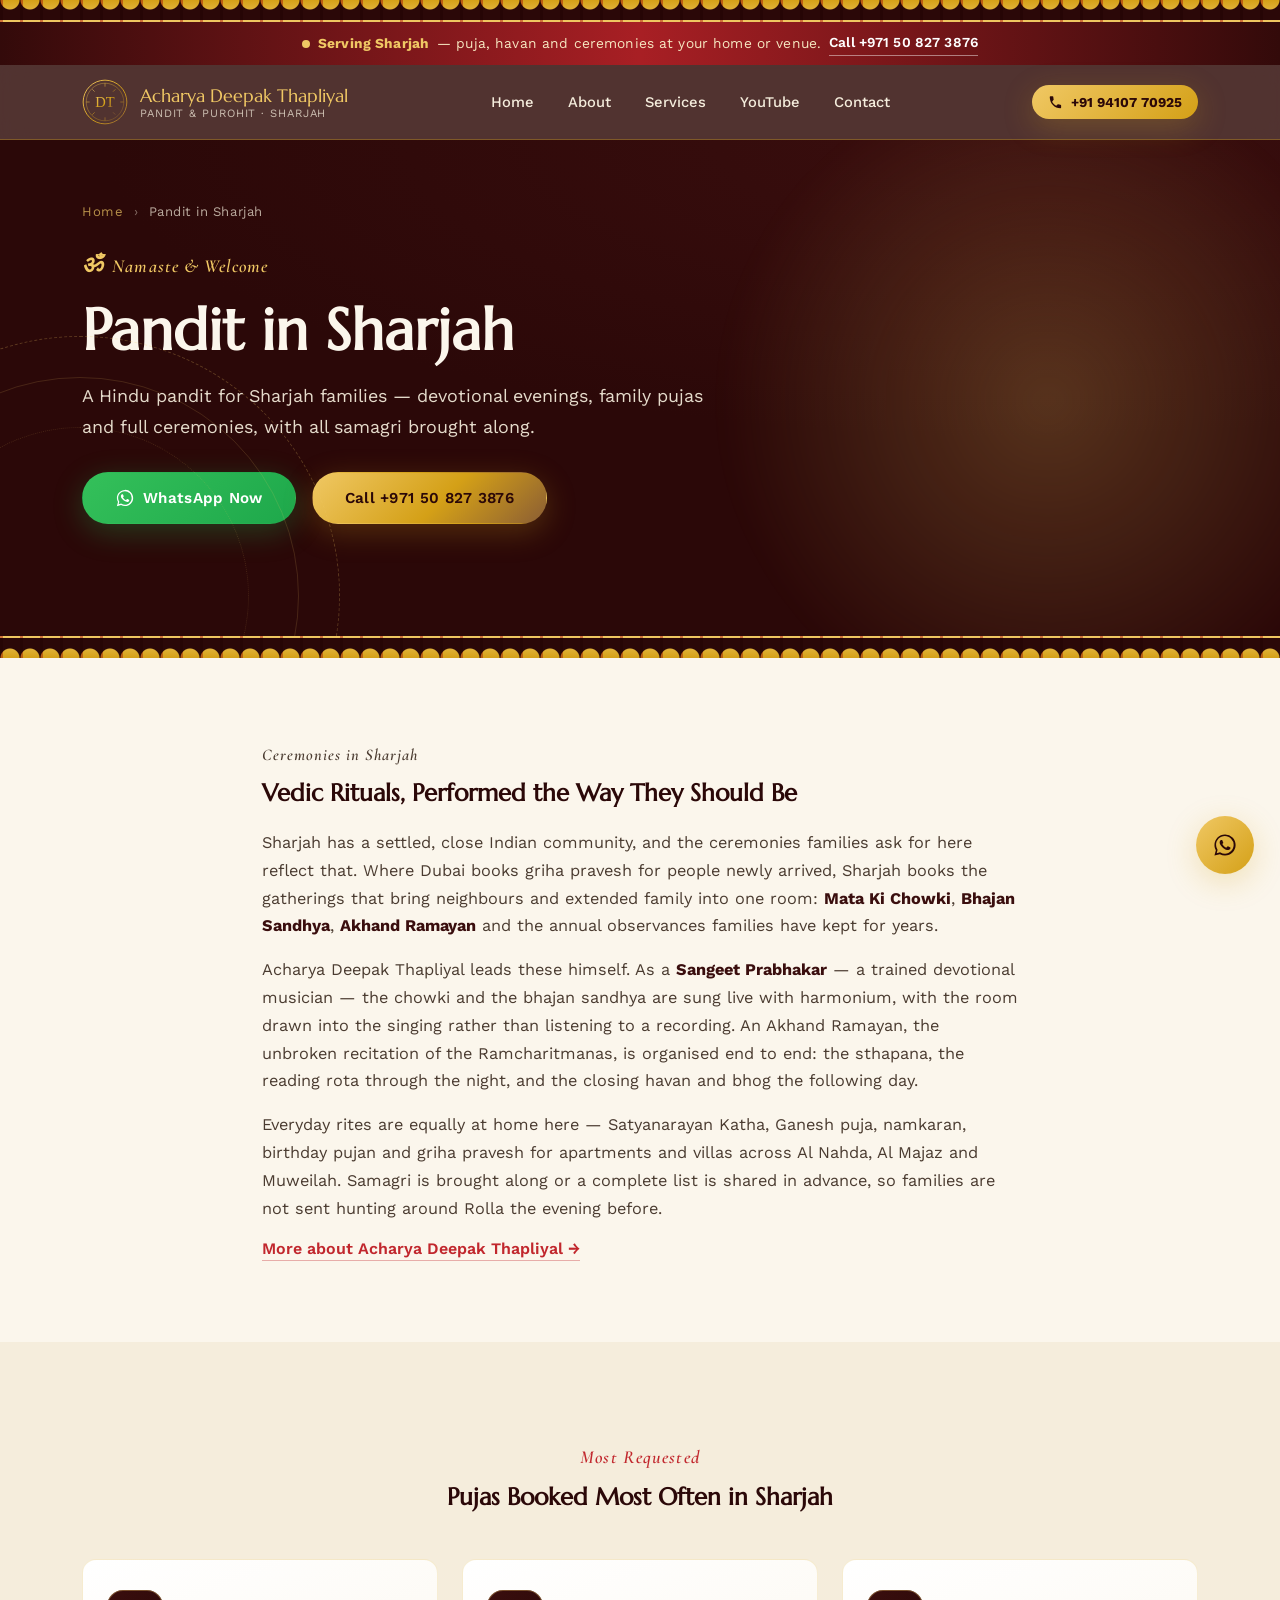
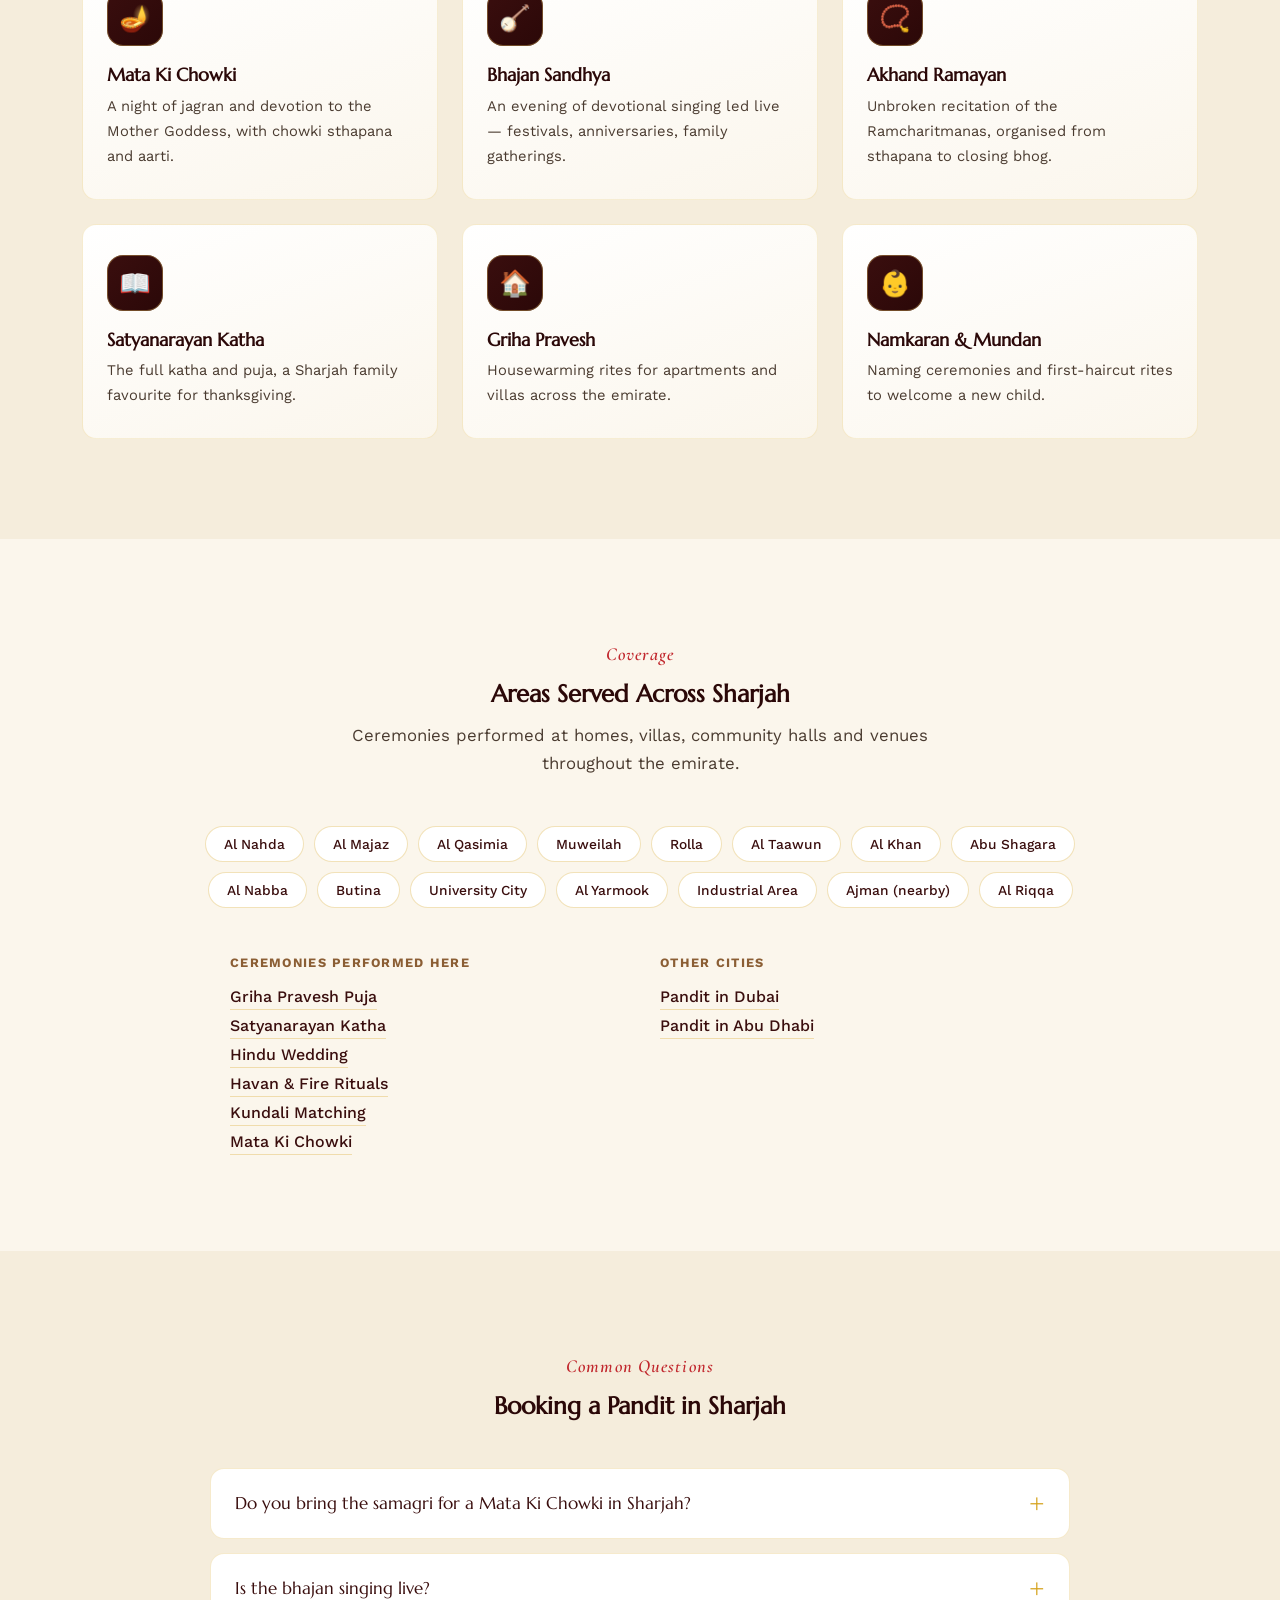
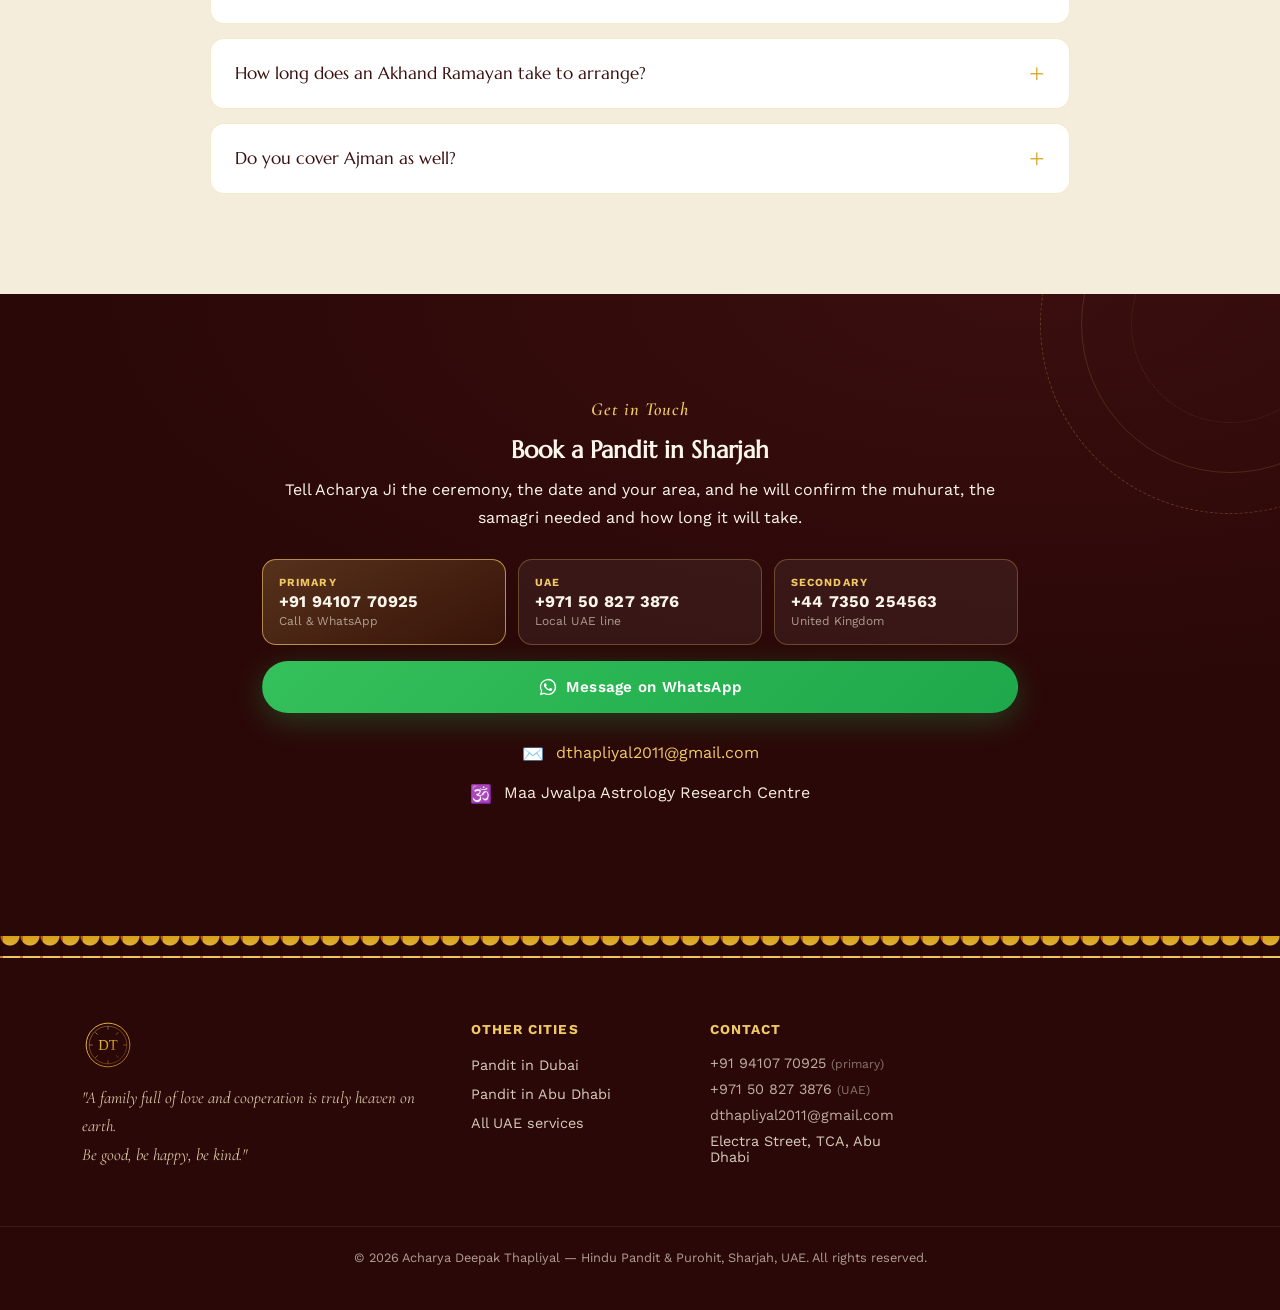
<file: pandit-in-sharjah/index.html>
<!DOCTYPE html>
<html lang="en">
<head>
<meta charset="UTF-8">
<meta name="viewport" content="width=device-width, initial-scale=1.0">
<title>Pandit in Sharjah | Hindu Priest for Mata Ki Chowki, Bhajan &amp; Puja — Acharya Deepak Thapliyal</title>
<meta name="description" content="Book a Hindu pandit in Sharjah for Mata Ki Chowki, Bhajan Sandhya, Akhand Ramayan, griha pravesh and family pujas. Serving Al Nahda, Al Majaz, Al Qasimia, Muweilah and Rolla. Call +971 50 827 3876.">
<meta name="keywords" content="pandit in Sharjah, Hindu priest Sharjah, purohit Sharjah, pandit ji Sharjah, mata ki chowki Sharjah, bhajan sandhya Sharjah, akhand ramayan Sharjah, griha pravesh Sharjah, pandit Al Nahda, pandit Al Majaz, pandit Rolla Sharjah">
<meta name="author" content="Acharya Deepak Thapliyal">
<meta name="robots" content="index, follow, max-image-preview:large, max-snippet:-1">
<link rel="canonical" href="https://deepakthapliyal.com/pandit-in-sharjah/">
<meta name="geo.region" content="AE">
<meta name="geo.placename" content="Sharjah">
<meta property="og:type" content="website">
<meta property="og:title" content="Pandit in Sharjah | Hindu Priest for Mata Ki Chowki, Bhajan &amp; Puja — Acharya Deepak Thapliyal">
<meta property="og:description" content="Book a Hindu pandit in Sharjah for Mata Ki Chowki, Bhajan Sandhya, Akhand Ramayan, griha pravesh and family pujas. Serving Al Nahda, Al Majaz, Al Qasimia, Muweilah and Rolla. Call +971 50 827 3876.">
<meta property="og:url" content="https://deepakthapliyal.com/pandit-in-sharjah/">
<meta property="og:image" content="https://deepakthapliyal.com/images/photo-hero-portrait.jpg">
<meta property="og:locale" content="en_AE">
<meta name="twitter:card" content="summary_large_image">
<meta name="twitter:title" content="Pandit in Sharjah | Hindu Priest for Mata Ki Chowki, Bhajan &amp; Puja — Acharya Deepak Thapliyal">
<meta name="twitter:description" content="Book a Hindu pandit in Sharjah for Mata Ki Chowki, Bhajan Sandhya, Akhand Ramayan, griha pravesh and family pujas. Serving Al Nahda, Al Majaz, Al Qasimia, Muweilah and Rolla. Call +971 50 827 3876.">
<meta name="twitter:image" content="https://deepakthapliyal.com/images/photo-hero-portrait.jpg">
<meta name="theme-color" content="#2B0808">
<link rel="icon" href="../images/logo-mark.svg" type="image/svg+xml">
<link rel="preconnect" href="https://fonts.googleapis.com">
<link rel="preconnect" href="https://fonts.gstatic.com" crossorigin>
<link href="https://fonts.googleapis.com/css2?family=Marcellus&family=Cormorant+Garamond:ital,wght@0,500;0,600;1,500&family=Work+Sans:wght@300;400;500;600;700&display=swap" rel="stylesheet">
<link rel="stylesheet" href="../styles.css">
<script type="application/ld+json">
{
  "@context": "https://schema.org",
  "@graph": [
    {
      "@type": ["LocalBusiness", "ProfessionalService"],
      "@id": "https://deepakthapliyal.com/pandit-in-sharjah/#business",
      "name": "Acharya Deepak Thapliyal — Pandit in Sharjah",
      "description": "Book a Hindu pandit in Sharjah for Mata Ki Chowki, Bhajan Sandhya, Akhand Ramayan, griha pravesh and family pujas. Serving Al Nahda, Al Majaz, Al Qasimia, Muweilah and Rolla. Call +971 50 827 3876.",
      "url": "https://deepakthapliyal.com/pandit-in-sharjah/",
      "image": "https://deepakthapliyal.com/images/photo-hero-portrait.jpg",
      "telephone": "+919410770925",
      "email": "dthapliyal2011@gmail.com",
      "priceRange": "$$",
      "address": {
        "@type": "PostalAddress",
        "streetAddress": "Flat no. 601, Block-A, Al Reem Tower, Electra Street, TCA",
        "addressLocality": "Abu Dhabi",
        "addressCountry": "AE"
      },
      "areaServed": { "@type": "City", "name": "Sharjah" },
      "sameAs": [
        "https://www.youtube.com/@deepakthapliyal",
        "https://www.facebook.com/Acharya-Deepak-Thapliyal-102544104784897"
      ],
      "parentOrganization": { "@id": "https://deepakthapliyal.com/#business" }
    },
    {
      "@type": "BreadcrumbList",
      "itemListElement": [
        { "@type": "ListItem", "position": 1, "name": "Home", "item": "https://deepakthapliyal.com/" },
        { "@type": "ListItem", "position": 2, "name": "Pandit in Sharjah", "item": "https://deepakthapliyal.com/pandit-in-sharjah/" }
      ]
    },
    {
      "@type": "FAQPage",
      "mainEntity": [
        { "@type": "Question", "name": "Do you bring the samagri for a Mata Ki Chowki in Sharjah?", "acceptedAnswer": { "@type": "Answer", "text": "Yes. For a chowki or bhajan sandhya everything needed is brought along, or a complete list is shared in advance if you prefer to arrange it yourself." } },
        { "@type": "Question", "name": "Is the bhajan singing live?", "acceptedAnswer": { "@type": "Answer", "text": "Yes — Acharya Ji is a Sangeet Prabhakar and sings with harmonium himself. Nothing is played from a recording." } },
        { "@type": "Question", "name": "How long does an Akhand Ramayan take to arrange?", "acceptedAnswer": { "@type": "Answer", "text": "It runs continuously for about twenty-four hours, so a week or two of notice is ideal to organise the reading rota and the closing havan and bhog." } },
        { "@type": "Question", "name": "Do you cover Ajman as well?", "acceptedAnswer": { "@type": "Answer", "text": "Yes — Ajman is close by and covered by prior arrangement, as are the other northern emirates." } }
      ]
    }
  ]
}
</script>
</head>
<body>

<div class="toran-strip" aria-hidden="true"></div>

<div class="announce-bar">
  <p>
    <span class="announce-dot" aria-hidden="true"></span>
    <strong>Serving Sharjah</strong> — puja, havan and ceremonies at your home or venue.
    <a href="tel:+971508273876">Call +971 50 827 3876</a>
  </p>
</div>

<header class="site-header" id="header">
  <div class="header-inner">
    <a href="../" class="brand">
      <img src="../images/logo-mark.svg" alt="Acharya Deepak Thapliyal monogram" class="brand-mark" width="46" height="46">
      <span class="brand-text">
        <span class="brand-name">Acharya Deepak Thapliyal</span>
        <span class="brand-sub">Pandit &amp; Purohit &middot; Sharjah</span>
      </span>
    </a>
    <nav class="main-nav" id="main-nav" aria-label="Main navigation">
      <ul>
        <li><a href="../">Home</a></li>
        <li><a href="../#about">About</a></li>
        <li><a href="../#services">Services</a></li>
        <li><a href="../#youtube">YouTube</a></li>
        <li><a href="../#contact">Contact</a></li>
      </ul>
    </nav>
    <div class="header-actions">
      <a href="tel:+919410770925" class="phone-pill">
        <svg viewBox="0 0 24 24" class="icon-sm" aria-hidden="true"><path d="M6.6 10.8c1.4 2.8 3.7 5.1 6.5 6.5l2.2-2.2c.3-.3.7-.4 1-.2 1.1.4 2.3.6 3.6.6.6 0 1.1.5 1.1 1.1v3.5c0 .6-.5 1.1-1.1 1.1C10.6 21.2 2.8 13.4 2.8 3.1 2.8 2.5 3.3 2 3.9 2h3.5c.6 0 1.1.5 1.1 1.1 0 1.3.2 2.5.6 3.6.1.4 0 .8-.2 1L6.6 10.8z"/></svg>
        <span>+91 94107 70925</span>
      </a>
      <button class="menu-toggle" id="menu-toggle" aria-label="Open menu" aria-expanded="false">
        <span></span><span></span><span></span>
      </button>
    </div>
  </div>
</header>

<section class="hero city-hero" id="home">
  <div class="hero-bg-glow" aria-hidden="true"></div>
  <div class="hero-mandala" aria-hidden="true"></div>
  <div class="section-inner">
    <nav class="crumbs" aria-label="Breadcrumb">
      <a href="../">Home</a> <span aria-hidden="true">&rsaquo;</span> <span>Pandit in Sharjah</span>
    </nav>
    <p class="eyebrow"><span class="om">ॐ</span> Namaste &amp; Welcome</p>
    <h1>Pandit in Sharjah</h1>
    <p class="hero-lede">A Hindu pandit for Sharjah families — devotional evenings, family pujas and full ceremonies, with all samagri brought along.</p>
    <div class="hero-ctas">
      <a href="https://wa.me/919410770925?text=Namaste%20Acharya%20Ji%2C%20I%20would%20like%20to%20book%20a%20puja%20in%20Sharjah." class="btn btn-wa" target="_blank" rel="noopener"><svg viewBox="0 0 32 32" class="icon-sm" aria-hidden="true"><path d="M16.04 3C8.86 3 3.02 8.84 3.02 16.02c0 2.29.6 4.53 1.75 6.5L3 29l6.65-1.74a12.95 12.95 0 0 0 6.39 1.67h.01c7.18 0 13.02-5.84 13.02-13.02 0-3.48-1.36-6.75-3.82-9.21A12.92 12.92 0 0 0 16.04 3zm0 23.73h-.01c-1.99 0-3.94-.54-5.64-1.55l-.4-.24-4.2 1.1 1.12-4.1-.26-.42a10.7 10.7 0 0 1-1.65-5.7c0-5.96 4.86-10.82 10.83-10.82 2.89 0 5.61 1.13 7.65 3.18a10.75 10.75 0 0 1 3.17 7.66c0 5.97-4.85 10.89-10.61 10.89zm5.95-8.11c-.33-.16-1.93-.95-2.23-1.06-.3-.11-.52-.16-.73.17-.22.32-.84 1.05-1.03 1.27-.19.22-.38.24-.7.08-.33-.16-1.38-.51-2.62-1.62-.97-.86-1.62-1.93-1.81-2.25-.19-.33-.02-.5.14-.66.15-.15.33-.38.49-.58.16-.19.22-.33.33-.55.11-.22.05-.41-.03-.58-.08-.16-.73-1.76-1-2.41-.26-.63-.53-.55-.73-.56l-.62-.01c-.22 0-.58.08-.88.41-.3.33-1.15 1.13-1.15 2.75s1.18 3.19 1.34 3.41c.16.22 2.32 3.54 5.62 4.96.79.34 1.4.54 1.87.7.79.25 1.5.21 2.07.13.63-.09 1.93-.79 2.2-1.55.27-.76.27-1.42.19-1.55-.08-.14-.3-.22-.63-.38z"/></svg> WhatsApp Now</a>
      <a href="tel:+971508273876" class="btn btn-gold">Call +971 50 827 3876</a>
    </div>
  </div>
</section>

<div class="toran-strip flip" aria-hidden="true"></div>

<section class="about city-intro">
  <div class="section-inner narrow">
    <p class="eyebrow">Ceremonies in Sharjah</p>
    <h2>Vedic Rituals, Performed the Way They Should Be</h2>
      <p>Sharjah has a settled, close Indian community, and the ceremonies families ask for here reflect that. Where Dubai books griha pravesh for people newly arrived, Sharjah books the gatherings that bring neighbours and extended family into one room: <strong>Mata Ki Chowki</strong>, <strong>Bhajan Sandhya</strong>, <strong>Akhand Ramayan</strong> and the annual observances families have kept for years.</p>
      <p>Acharya Deepak Thapliyal leads these himself. As a <strong>Sangeet Prabhakar</strong> — a trained devotional musician — the chowki and the bhajan sandhya are sung live with harmonium, with the room drawn into the singing rather than listening to a recording. An Akhand Ramayan, the unbroken recitation of the Ramcharitmanas, is organised end to end: the sthapana, the reading rota through the night, and the closing havan and bhog the following day.</p>
      <p>Everyday rites are equally at home here — Satyanarayan Katha, Ganesh puja, namkaran, birthday pujan and griha pravesh for apartments and villas across Al Nahda, Al Majaz and Muweilah. Samagri is brought along or a complete list is shared in advance, so families are not sent hunting around Rolla the evening before.</p>
    <a href="../#about" class="text-link">More about Acharya Deepak Thapliyal &rarr;</a>
  </div>
</section>

<section class="services">
  <div class="section-inner">
    <div class="section-head center">
      <p class="eyebrow">Most Requested</p>
      <h2>Pujas Booked Most Often in Sharjah</h2>
    </div>
    <div class="services-grid city-pujas">
      <article class="service-card">
        <div class="service-icon" aria-hidden="true">🪔</div>
        <h3>Mata Ki Chowki</h3>
        <p>A night of jagran and devotion to the Mother Goddess, with chowki sthapana and aarti.</p>
      </article>
      <article class="service-card">
        <div class="service-icon" aria-hidden="true">🪕</div>
        <h3>Bhajan Sandhya</h3>
        <p>An evening of devotional singing led live — festivals, anniversaries, family gatherings.</p>
      </article>
      <article class="service-card">
        <div class="service-icon" aria-hidden="true">📿</div>
        <h3>Akhand Ramayan</h3>
        <p>Unbroken recitation of the Ramcharitmanas, organised from sthapana to closing bhog.</p>
      </article>
      <article class="service-card">
        <div class="service-icon" aria-hidden="true">📖</div>
        <h3>Satyanarayan Katha</h3>
        <p>The full katha and puja, a Sharjah family favourite for thanksgiving.</p>
      </article>
      <article class="service-card">
        <div class="service-icon" aria-hidden="true">🏠</div>
        <h3>Griha Pravesh</h3>
        <p>Housewarming rites for apartments and villas across the emirate.</p>
      </article>
      <article class="service-card">
        <div class="service-icon" aria-hidden="true">👶</div>
        <h3>Namkaran &amp; Mundan</h3>
        <p>Naming ceremonies and first-haircut rites to welcome a new child.</p>
      </article>
    </div>
  </div>
</section>

<section class="cities">
  <div class="section-inner">
    <div class="section-head center">
      <p class="eyebrow">Coverage</p>
      <h2>Areas Served Across Sharjah</h2>
      <p class="section-sub">Ceremonies performed at homes, villas, community halls and venues throughout the emirate.</p>
    </div>
    <ul class="area-chips"><li>Al Nahda</li><li>Al Majaz</li><li>Al Qasimia</li><li>Muweilah</li><li>Rolla</li><li>Al Taawun</li><li>Al Khan</li><li>Abu Shagara</li><li>Al Nabba</li><li>Butina</li><li>University City</li><li>Al Yarmook</li><li>Industrial Area</li><li>Ajman (nearby)</li><li>Al Riqqa</li></ul>
    <div class="link-cols ceremonies-block">
      <div>
        <h3>Ceremonies Performed Here</h3>
        <ul class="link-list"><li><a href="../griha-pravesh-puja/">Griha Pravesh Puja</a></li><li><a href="../satyanarayan-katha/">Satyanarayan Katha</a></li><li><a href="../hindu-wedding-pandit/">Hindu Wedding</a></li><li><a href="../havan-puja/">Havan & Fire Rituals</a></li><li><a href="../kundali-matching/">Kundali Matching</a></li><li><a href="../mata-ki-chowki/">Mata Ki Chowki</a></li></ul>
      </div>
      <div>
        <h3>Other Cities</h3>
        <ul class="link-list"><li><a href="../pandit-in-dubai/">Pandit in Dubai</a></li><li><a href="../pandit-in-abu-dhabi/">Pandit in Abu Dhabi</a></li></ul>
      </div>
    </div>
  </div>
</section>

<section class="faq">
  <div class="section-inner">
    <div class="section-head center">
      <p class="eyebrow">Common Questions</p>
      <h2>Booking a Pandit in Sharjah</h2>
    </div>
    <div class="faq-list">
      <details class="faq-item">
        <summary>Do you bring the samagri for a Mata Ki Chowki in Sharjah?</summary>
        <p>Yes. For a chowki or bhajan sandhya everything needed is brought along, or a complete list is shared in advance if you prefer to arrange it yourself.</p>
      </details>
      <details class="faq-item">
        <summary>Is the bhajan singing live?</summary>
        <p>Yes — Acharya Ji is a Sangeet Prabhakar and sings with harmonium himself. Nothing is played from a recording.</p>
      </details>
      <details class="faq-item">
        <summary>How long does an Akhand Ramayan take to arrange?</summary>
        <p>It runs continuously for about twenty-four hours, so a week or two of notice is ideal to organise the reading rota and the closing havan and bhog.</p>
      </details>
      <details class="faq-item">
        <summary>Do you cover Ajman as well?</summary>
        <p>Yes — Ajman is close by and covered by prior arrangement, as are the other northern emirates.</p>
      </details>
    </div>
  </div>
</section>

<section class="contact">
  <div class="hero-mandala small" aria-hidden="true"></div>
  <div class="section-inner narrow center-text">
    <p class="eyebrow">Get in Touch</p>
    <h2>Book a Pandit in Sharjah</h2>
    <p>Tell Acharya Ji the ceremony, the date and your area, and he will confirm the muhurat, the samagri needed and how long it will take.</p>
    <div class="phone-cards">
      <a class="phone-card primary" href="tel:+919410770925"><span class="pc-flag">Primary</span><strong>+91 94107 70925</strong><span class="pc-note">Call &amp; WhatsApp</span></a>
      <a class="phone-card" href="tel:+971508273876"><span class="pc-flag">UAE</span><strong>+971 50 827 3876</strong><span class="pc-note">Local UAE line</span></a>
      <a class="phone-card" href="tel:+447350254563"><span class="pc-flag">Secondary</span><strong>+44 7350 254563</strong><span class="pc-note">United Kingdom</span></a>
    </div>
    <a href="https://wa.me/919410770925?text=Namaste%20Acharya%20Ji%2C%20I%20would%20like%20to%20book%20a%20puja%20in%20Sharjah." class="btn btn-wa full-width" target="_blank" rel="noopener"><svg viewBox="0 0 32 32" class="icon-sm" aria-hidden="true"><path d="M16.04 3C8.86 3 3.02 8.84 3.02 16.02c0 2.29.6 4.53 1.75 6.5L3 29l6.65-1.74a12.95 12.95 0 0 0 6.39 1.67h.01c7.18 0 13.02-5.84 13.02-13.02 0-3.48-1.36-6.75-3.82-9.21A12.92 12.92 0 0 0 16.04 3zm0 23.73h-.01c-1.99 0-3.94-.54-5.64-1.55l-.4-.24-4.2 1.1 1.12-4.1-.26-.42a10.7 10.7 0 0 1-1.65-5.7c0-5.96 4.86-10.82 10.83-10.82 2.89 0 5.61 1.13 7.65 3.18a10.75 10.75 0 0 1 3.17 7.66c0 5.97-4.85 10.89-10.61 10.89zm5.95-8.11c-.33-.16-1.93-.95-2.23-1.06-.3-.11-.52-.16-.73.17-.22.32-.84 1.05-1.03 1.27-.19.22-.38.24-.7.08-.33-.16-1.38-.51-2.62-1.62-.97-.86-1.62-1.93-1.81-2.25-.19-.33-.02-.5.14-.66.15-.15.33-.38.49-.58.16-.19.22-.33.33-.55.11-.22.05-.41-.03-.58-.08-.16-.73-1.76-1-2.41-.26-.63-.53-.55-.73-.56l-.62-.01c-.22 0-.58.08-.88.41-.3.33-1.15 1.13-1.15 2.75s1.18 3.19 1.34 3.41c.16.22 2.32 3.54 5.62 4.96.79.34 1.4.54 1.87.7.79.25 1.5.21 2.07.13.63-.09 1.93-.79 2.2-1.55.27-.76.27-1.42.19-1.55-.08-.14-.3-.22-.63-.38z"/></svg> Message on WhatsApp</a>
    <ul class="contact-details">
      <li><span class="ci">✉️</span> <a href="mailto:dthapliyal2011@gmail.com">dthapliyal2011@gmail.com</a></li>
      <li><span class="ci">🕉️</span> Maa Jwalpa Astrology Research Centre</li>
    </ul>
  </div>
</section>

<footer class="site-footer">
  <div class="toran-strip" aria-hidden="true"></div>
  <div class="section-inner footer-grid">
    <div class="footer-brand">
      <img src="../images/logo-mark.svg" alt="Acharya Deepak Thapliyal monogram" class="brand-mark" width="46" height="46" loading="lazy">
      <p class="footer-tagline">"A family full of love and cooperation is truly heaven on earth.<br>Be good, be happy, be kind."</p>
    </div>
    <div class="footer-col">
      <h4>Other Cities</h4>
      <ul><li><a href="../pandit-in-dubai/">Pandit in Dubai</a></li><li><a href="../pandit-in-abu-dhabi/">Pandit in Abu Dhabi</a></li><li><a href="../">All UAE services</a></li></ul>
    </div>
    <div class="footer-col">
      <h4>Contact</h4>
      <ul class="plain">
        <li><a href="tel:+919410770925">+91 94107 70925</a> <em>(primary)</em></li>
        <li><a href="tel:+971508273876">+971 50 827 3876</a> <em>(UAE)</em></li>
        <li><a href="mailto:dthapliyal2011@gmail.com">dthapliyal2011@gmail.com</a></li>
        <li>Electra Street, TCA, Abu Dhabi</li>
      </ul>
    </div>
  </div>
  <div class="footer-bottom">
    <p>&copy; <span id="year"></span> Acharya Deepak Thapliyal — Hindu Pandit &amp; Purohit, Sharjah, UAE. All rights reserved.</p>
  </div>
</footer>

<a href="https://wa.me/919410770925?text=Namaste%20Acharya%20Ji%2C%20I%20would%20like%20to%20book%20a%20puja%20in%20Sharjah." class="whatsapp-fab" target="_blank" rel="noopener" aria-label="Chat with Acharya Ji on WhatsApp">
  <svg viewBox="0 0 32 32" aria-hidden="true"><path d="M16.04 3C8.86 3 3.02 8.84 3.02 16.02c0 2.29.6 4.53 1.75 6.5L3 29l6.65-1.74a12.95 12.95 0 0 0 6.39 1.67h.01c7.18 0 13.02-5.84 13.02-13.02 0-3.48-1.36-6.75-3.82-9.21A12.92 12.92 0 0 0 16.04 3zm0 23.73h-.01c-1.99 0-3.94-.54-5.64-1.55l-.4-.24-4.2 1.1 1.12-4.1-.26-.42a10.7 10.7 0 0 1-1.65-5.7c0-5.96 4.86-10.82 10.83-10.82 2.89 0 5.61 1.13 7.65 3.18a10.75 10.75 0 0 1 3.17 7.66c0 5.97-4.85 10.89-10.61 10.89zm5.95-8.11c-.33-.16-1.93-.95-2.23-1.06-.3-.11-.52-.16-.73.17-.22.32-.84 1.05-1.03 1.27-.19.22-.38.24-.7.08-.33-.16-1.38-.51-2.62-1.62-.97-.86-1.62-1.93-1.81-2.25-.19-.33-.02-.5.14-.66.15-.15.33-.38.49-.58.16-.19.22-.33.33-.55.11-.22.05-.41-.03-.58-.08-.16-.73-1.76-1-2.41-.26-.63-.53-.55-.73-.56l-.62-.01c-.22 0-.58.08-.88.41-.3.33-1.15 1.13-1.15 2.75s1.18 3.19 1.34 3.41c.16.22 2.32 3.54 5.62 4.96.79.34 1.4.54 1.87.7.79.25 1.5.21 2.07.13.63-.09 1.93-.79 2.2-1.55.27-.76.27-1.42.19-1.55-.08-.14-.3-.22-.63-.38z"/></svg>
</a>

<script src="../script.js"></script>
</body>
</html>
</file>
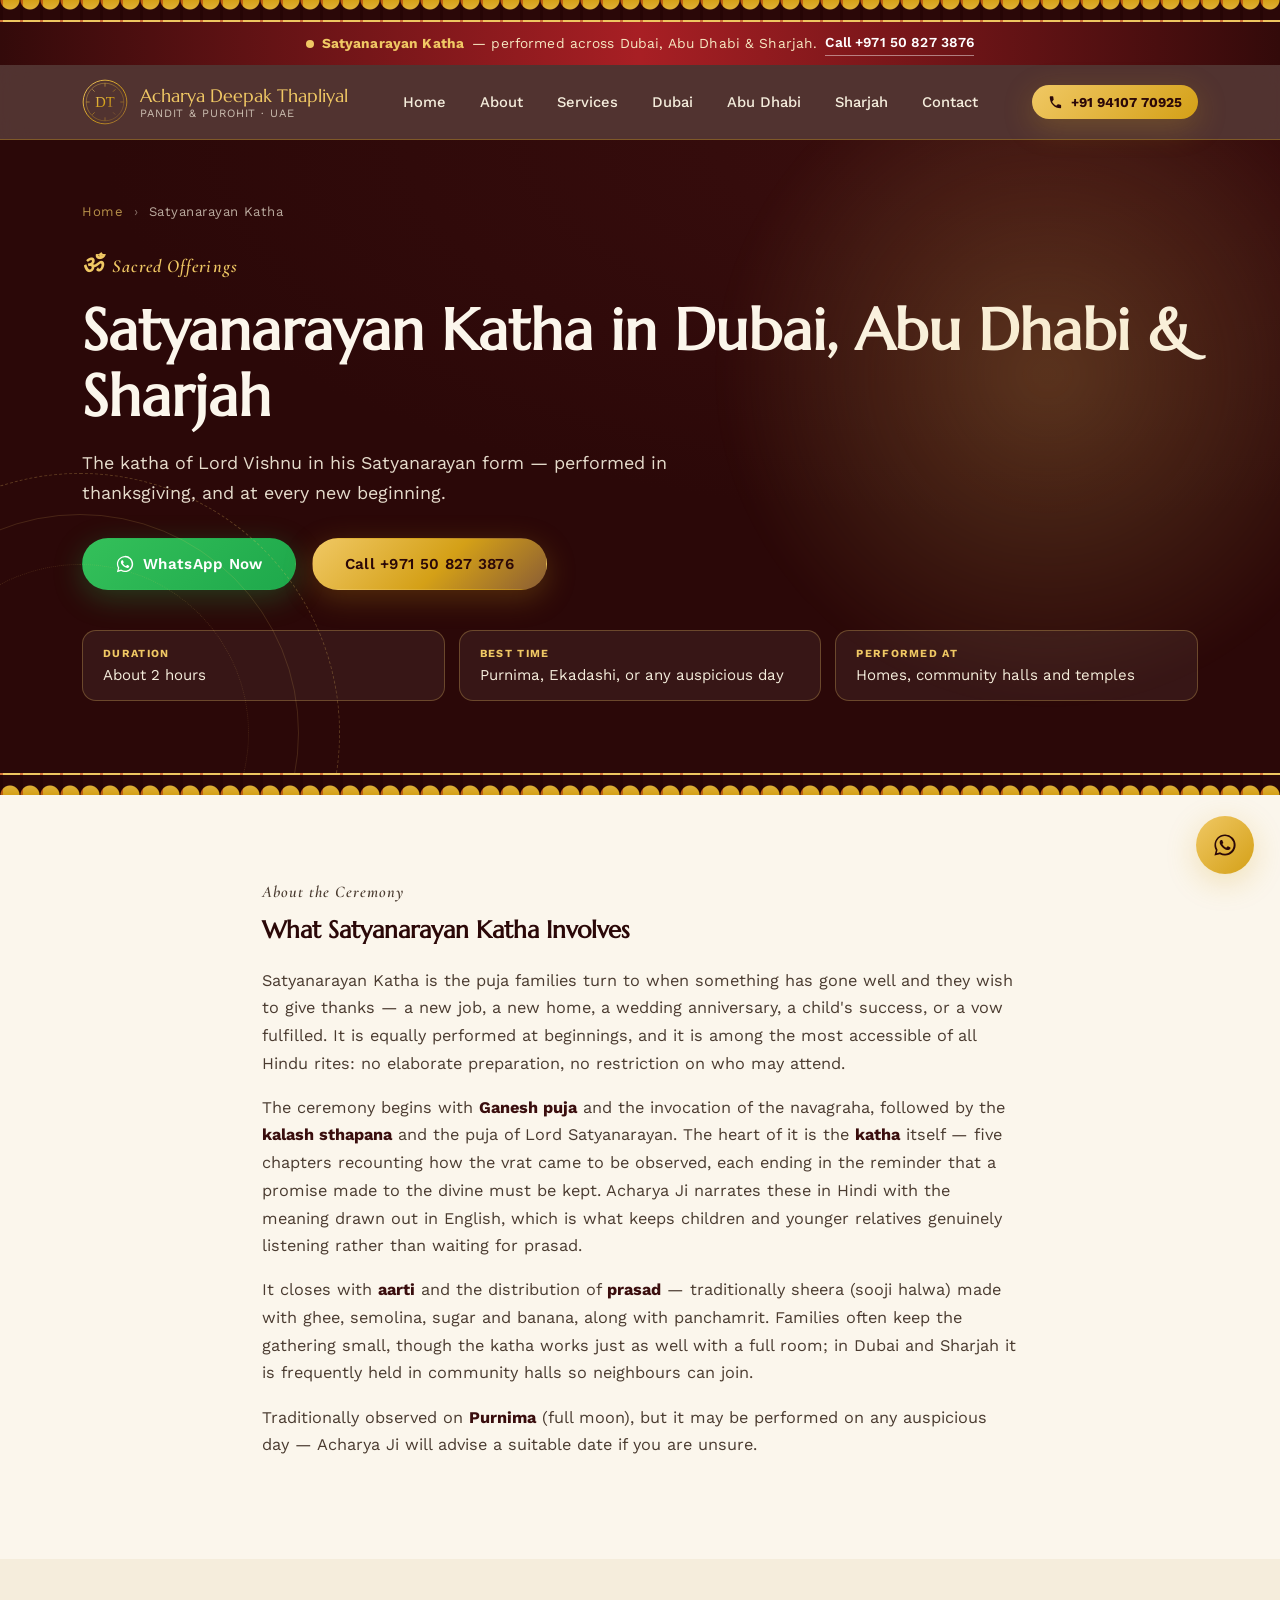
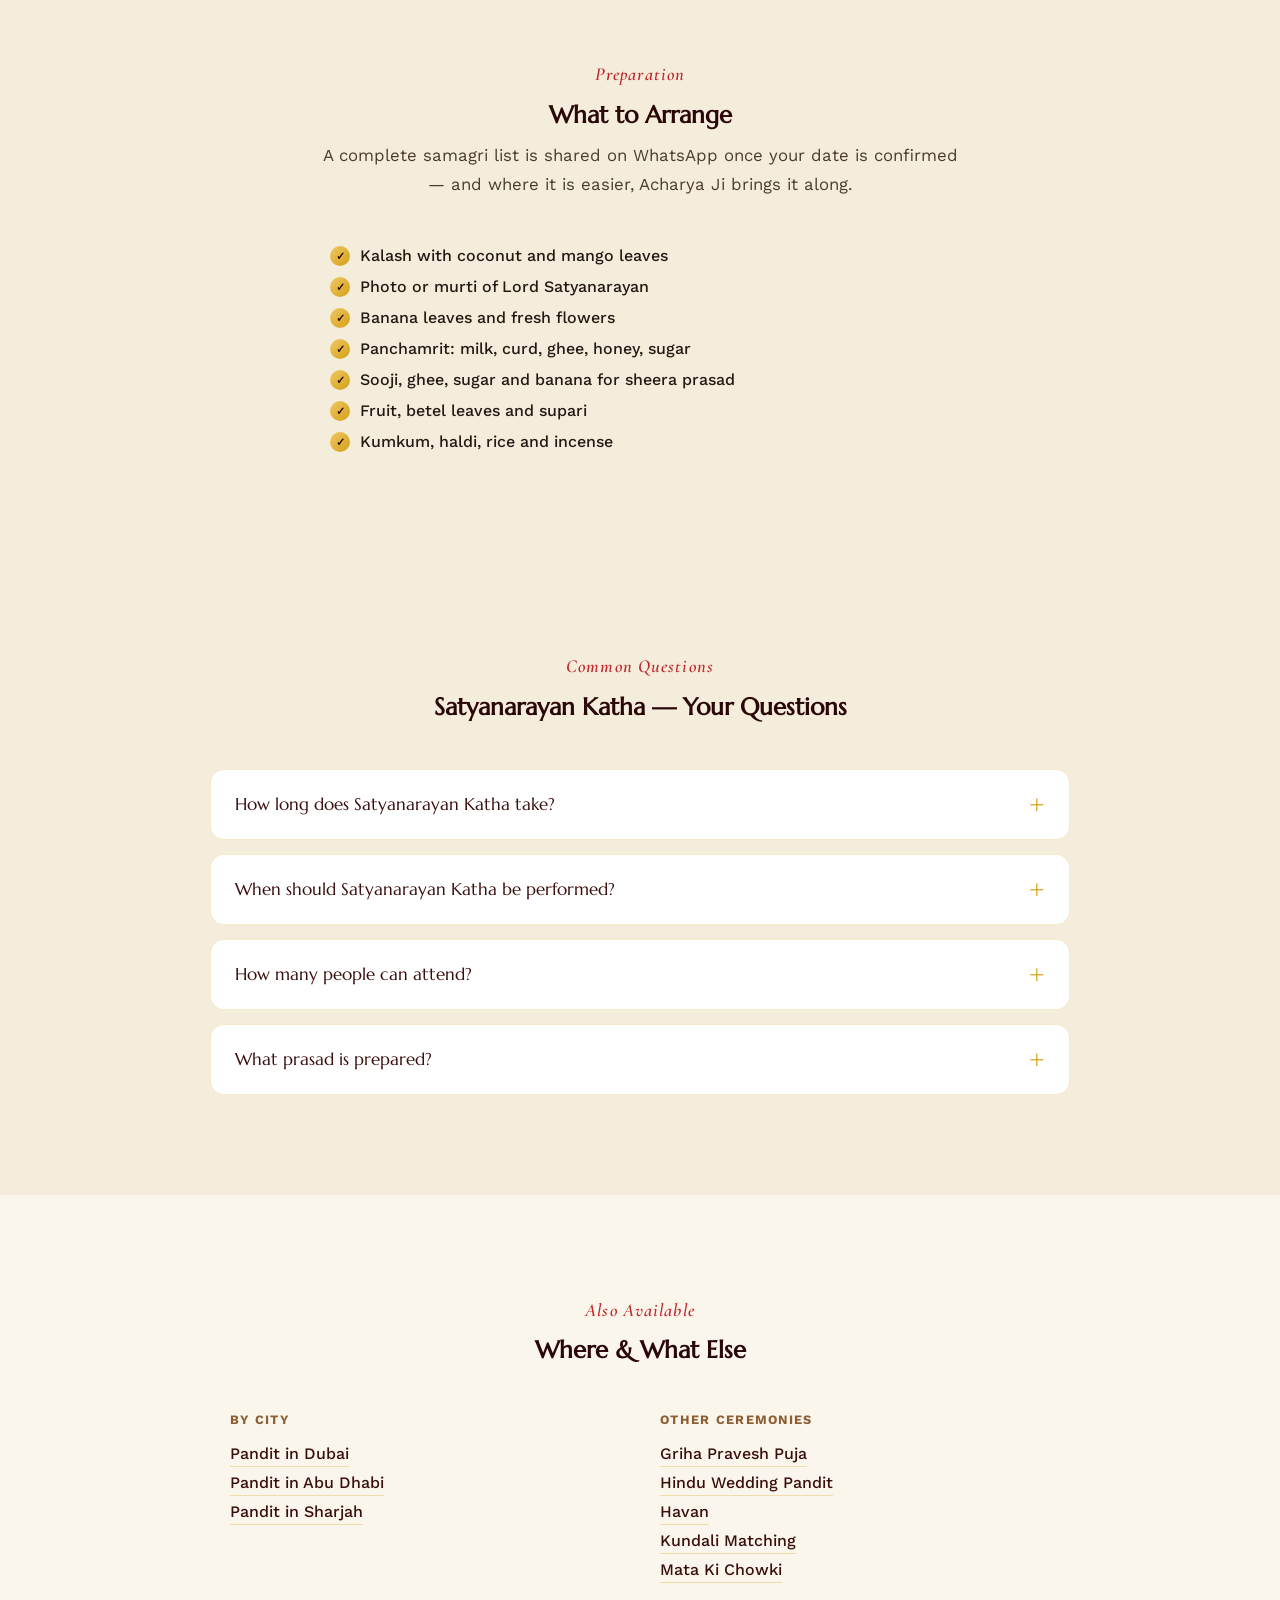
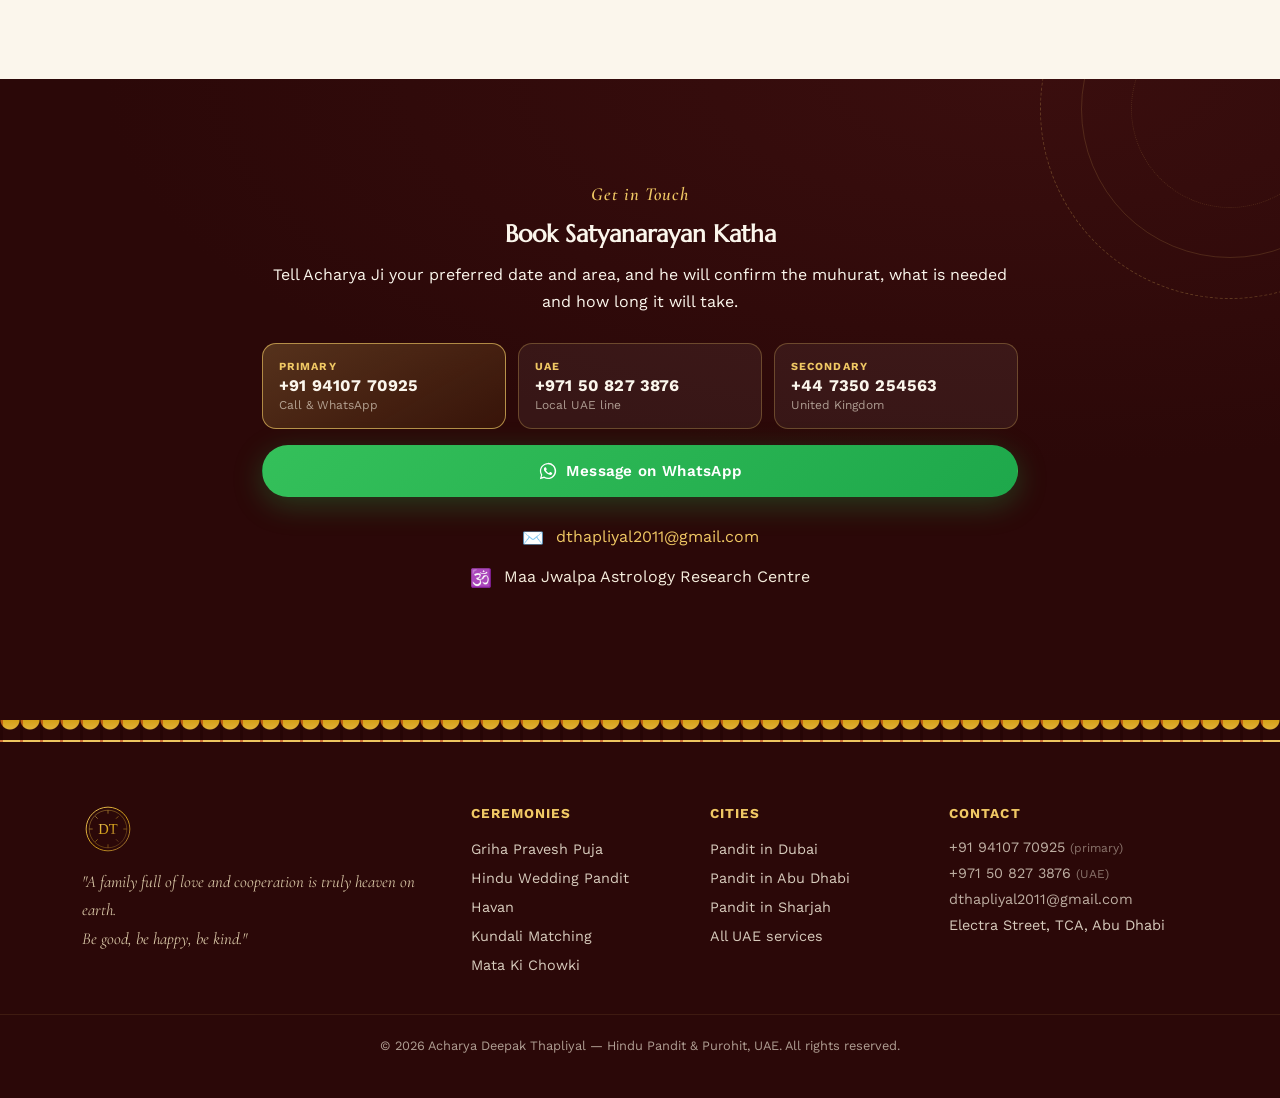
<file: satyanarayan-katha/index.html>
<!DOCTYPE html>
<html lang="en">
<head>
<meta charset="UTF-8">
<meta name="viewport" content="width=device-width, initial-scale=1.0">
<title>Satyanarayan Katha in UAE | Book a Pandit in Dubai, Abu Dhabi, Sharjah</title>
<meta name="description" content="Book Satyanarayan Katha and puja in Dubai, Abu Dhabi or Sharjah. The full five-chapter katha with havan and prasad, performed at your home by Acharya Deepak Thapliyal. Call +971 50 827 3876.">
<meta name="keywords" content="satyanarayan katha Dubai, satyanarayan puja Abu Dhabi, satyanarayan katha UAE, satyanarayan swami vrat katha Sharjah, pandit for satyanarayan katha Dubai">
<meta name="author" content="Acharya Deepak Thapliyal">
<meta name="robots" content="index, follow, max-image-preview:large, max-snippet:-1">
<link rel="canonical" href="https://deepakthapliyal.com/satyanarayan-katha/">
<meta name="geo.region" content="AE">
<meta name="geo.placename" content="Dubai, Abu Dhabi, Sharjah">
<meta property="og:type" content="website">
<meta property="og:title" content="Satyanarayan Katha in UAE | Book a Pandit in Dubai, Abu Dhabi, Sharjah">
<meta property="og:description" content="Book Satyanarayan Katha and puja in Dubai, Abu Dhabi or Sharjah. The full five-chapter katha with havan and prasad, performed at your home by Acharya Deepak Thapliyal. Call +971 50 827 3876.">
<meta property="og:url" content="https://deepakthapliyal.com/satyanarayan-katha/">
<meta property="og:image" content="https://deepakthapliyal.com/images/photo-hero-portrait.jpg">
<meta property="og:locale" content="en_AE">
<meta name="twitter:card" content="summary_large_image">
<meta name="twitter:title" content="Satyanarayan Katha in UAE | Book a Pandit in Dubai, Abu Dhabi, Sharjah">
<meta name="twitter:description" content="Book Satyanarayan Katha and puja in Dubai, Abu Dhabi or Sharjah. The full five-chapter katha with havan and prasad, performed at your home by Acharya Deepak Thapliyal. Call +971 50 827 3876.">
<meta name="twitter:image" content="https://deepakthapliyal.com/images/photo-hero-portrait.jpg">
<meta name="theme-color" content="#2B0808">
<link rel="icon" href="../images/logo-mark.svg" type="image/svg+xml">
<link rel="preconnect" href="https://fonts.googleapis.com">
<link rel="preconnect" href="https://fonts.gstatic.com" crossorigin>
<link href="https://fonts.googleapis.com/css2?family=Marcellus&family=Cormorant+Garamond:ital,wght@0,500;0,600;1,500&family=Work+Sans:wght@300;400;500;600;700&display=swap" rel="stylesheet">
<link rel="stylesheet" href="../styles.css">
<script type="application/ld+json">
{
  "@context": "https://schema.org",
  "@graph": [
    {
      "@type": "Service",
      "@id": "https://deepakthapliyal.com/satyanarayan-katha/#service",
      "name": "Satyanarayan Katha",
      "description": "Book Satyanarayan Katha and puja in Dubai, Abu Dhabi or Sharjah. The full five-chapter katha with havan and prasad, performed at your home by Acharya Deepak Thapliyal. Call +971 50 827 3876.",
      "url": "https://deepakthapliyal.com/satyanarayan-katha/",
      "serviceType": "Satyanarayan Katha",
      "provider": {
        "@type": "LocalBusiness",
        "@id": "https://deepakthapliyal.com/#business",
        "name": "Acharya Deepak Thapliyal — Pandit & Purohit in UAE",
        "telephone": "+919410770925",
        "url": "https://deepakthapliyal.com/"
      },
      "areaServed": [
        { "@type": "City", "name": "Dubai" },
        { "@type": "City", "name": "Abu Dhabi" },
        { "@type": "City", "name": "Sharjah" },
        { "@type": "Country", "name": "United Arab Emirates" }
      ],
      "availableChannel": {
        "@type": "ServiceChannel",
        "servicePhone": "+971508273876",
        "serviceUrl": "https://deepakthapliyal.com/satyanarayan-katha/"
      }
    },
    {
      "@type": "BreadcrumbList",
      "itemListElement": [
        { "@type": "ListItem", "position": 1, "name": "Home", "item": "https://deepakthapliyal.com/" },
        { "@type": "ListItem", "position": 2, "name": "Satyanarayan Katha", "item": "https://deepakthapliyal.com/satyanarayan-katha/" }
      ]
    },
    {
      "@type": "FAQPage",
      "mainEntity": [
        { "@type": "Question", "name": "How long does Satyanarayan Katha take?", "acceptedAnswer": { "@type": "Answer", "text": "About two hours including the puja, all five chapters of the katha, the havan and the aarti." } },
        { "@type": "Question", "name": "When should Satyanarayan Katha be performed?", "acceptedAnswer": { "@type": "Answer", "text": "Purnima is traditional, and it is also performed after a milestone such as a new home, a new job, a wedding or the fulfilment of a vow. Any auspicious day is suitable." } },
        { "@type": "Question", "name": "How many people can attend?", "acceptedAnswer": { "@type": "Answer", "text": "There is no restriction. It is held for a single family at home or for a large gathering in a community hall — both are common across the UAE." } },
        { "@type": "Question", "name": "What prasad is prepared?", "acceptedAnswer": { "@type": "Answer", "text": "Sheera (sooji halwa) made with ghee, semolina, sugar and banana, along with panchamrit and fruit." } }
      ]
    }
  ]
}
</script>
</head>
<body>

<div class="toran-strip" aria-hidden="true"></div>

<div class="announce-bar">
  <p>
    <span class="announce-dot" aria-hidden="true"></span>
    <strong>Satyanarayan Katha</strong> — performed across Dubai, Abu Dhabi &amp; Sharjah.
    <a href="tel:+971508273876">Call +971 50 827 3876</a>
  </p>
</div>

<header class="site-header" id="header">
  <div class="header-inner">
    <a href="../" class="brand">
      <img src="../images/logo-mark.svg" alt="Acharya Deepak Thapliyal monogram" class="brand-mark" width="46" height="46">
      <span class="brand-text">
        <span class="brand-name">Acharya Deepak Thapliyal</span>
        <span class="brand-sub">Pandit &amp; Purohit &middot; UAE</span>
      </span>
    </a>
    <nav class="main-nav" id="main-nav" aria-label="Main navigation">
      <ul>
        <li><a href="../">Home</a></li>
        <li><a href="../#about">About</a></li>
        <li><a href="../#services">Services</a></li>
        <li><a href="../pandit-in-dubai/">Dubai</a></li>
        <li><a href="../pandit-in-abu-dhabi/">Abu Dhabi</a></li>
        <li><a href="../pandit-in-sharjah/">Sharjah</a></li>
        <li><a href="../#contact">Contact</a></li>
      </ul>
    </nav>
    <div class="header-actions">
      <a href="tel:+919410770925" class="phone-pill">
        <svg viewBox="0 0 24 24" class="icon-sm" aria-hidden="true"><path d="M6.6 10.8c1.4 2.8 3.7 5.1 6.5 6.5l2.2-2.2c.3-.3.7-.4 1-.2 1.1.4 2.3.6 3.6.6.6 0 1.1.5 1.1 1.1v3.5c0 .6-.5 1.1-1.1 1.1C10.6 21.2 2.8 13.4 2.8 3.1 2.8 2.5 3.3 2 3.9 2h3.5c.6 0 1.1.5 1.1 1.1 0 1.3.2 2.5.6 3.6.1.4 0 .8-.2 1L6.6 10.8z"/></svg>
        <span>+91 94107 70925</span>
      </a>
      <button class="menu-toggle" id="menu-toggle" aria-label="Open menu" aria-expanded="false">
        <span></span><span></span><span></span>
      </button>
    </div>
  </div>
</header>

<section class="hero city-hero" id="home">
  <div class="hero-bg-glow" aria-hidden="true"></div>
  <div class="hero-mandala" aria-hidden="true"></div>
  <div class="section-inner">
    <nav class="crumbs" aria-label="Breadcrumb">
      <a href="../">Home</a> <span aria-hidden="true">&rsaquo;</span> <span>Satyanarayan Katha</span>
    </nav>
    <p class="eyebrow"><span class="om">ॐ</span> Sacred Offerings</p>
    <h1>Satyanarayan Katha in Dubai, Abu Dhabi &amp; Sharjah</h1>
    <p class="hero-lede">The katha of Lord Vishnu in his Satyanarayan form — performed in thanksgiving, and at every new beginning.</p>
    <div class="hero-ctas">
      <a href="https://wa.me/919410770925?text=Namaste%20Acharya%20Ji%2C%20I%20would%20like%20to%20book%20Satyanarayan%20Katha%20in%20the%20UAE." class="btn btn-wa" target="_blank" rel="noopener"><svg viewBox="0 0 32 32" class="icon-sm" aria-hidden="true"><path d="M16.04 3C8.86 3 3.02 8.84 3.02 16.02c0 2.29.6 4.53 1.75 6.5L3 29l6.65-1.74a12.95 12.95 0 0 0 6.39 1.67h.01c7.18 0 13.02-5.84 13.02-13.02 0-3.48-1.36-6.75-3.82-9.21A12.92 12.92 0 0 0 16.04 3zm0 23.73h-.01c-1.99 0-3.94-.54-5.64-1.55l-.4-.24-4.2 1.1 1.12-4.1-.26-.42a10.7 10.7 0 0 1-1.65-5.7c0-5.96 4.86-10.82 10.83-10.82 2.89 0 5.61 1.13 7.65 3.18a10.75 10.75 0 0 1 3.17 7.66c0 5.97-4.85 10.89-10.61 10.89zm5.95-8.11c-.33-.16-1.93-.95-2.23-1.06-.3-.11-.52-.16-.73.17-.22.32-.84 1.05-1.03 1.27-.19.22-.38.24-.7.08-.33-.16-1.38-.51-2.62-1.62-.97-.86-1.62-1.93-1.81-2.25-.19-.33-.02-.5.14-.66.15-.15.33-.38.49-.58.16-.19.22-.33.33-.55.11-.22.05-.41-.03-.58-.08-.16-.73-1.76-1-2.41-.26-.63-.53-.55-.73-.56l-.62-.01c-.22 0-.58.08-.88.41-.3.33-1.15 1.13-1.15 2.75s1.18 3.19 1.34 3.41c.16.22 2.32 3.54 5.62 4.96.79.34 1.4.54 1.87.7.79.25 1.5.21 2.07.13.63-.09 1.93-.79 2.2-1.55.27-.76.27-1.42.19-1.55-.08-.14-.3-.22-.63-.38z"/></svg> WhatsApp Now</a>
      <a href="tel:+971508273876" class="btn btn-gold">Call +971 50 827 3876</a>
    </div>
    <ul class="quick-facts">
      <li><strong>Duration</strong><span>About 2 hours</span></li>
      <li><strong>Best Time</strong><span>Purnima, Ekadashi, or any auspicious day</span></li>
      <li><strong>Performed At</strong><span>Homes, community halls and temples</span></li>
    </ul>
  </div>
</section>

<div class="toran-strip flip" aria-hidden="true"></div>

<section class="about city-intro">
  <div class="section-inner narrow">
    <p class="eyebrow">About the Ceremony</p>
    <h2>What Satyanarayan Katha Involves</h2>
      <p>Satyanarayan Katha is the puja families turn to when something has gone well and they wish to give thanks — a new job, a new home, a wedding anniversary, a child's success, or a vow fulfilled. It is equally performed at beginnings, and it is among the most accessible of all Hindu rites: no elaborate preparation, no restriction on who may attend.</p>
      <p>The ceremony begins with <strong>Ganesh puja</strong> and the invocation of the navagraha, followed by the <strong>kalash sthapana</strong> and the puja of Lord Satyanarayan. The heart of it is the <strong>katha</strong> itself — five chapters recounting how the vrat came to be observed, each ending in the reminder that a promise made to the divine must be kept. Acharya Ji narrates these in Hindi with the meaning drawn out in English, which is what keeps children and younger relatives genuinely listening rather than waiting for prasad.</p>
      <p>It closes with <strong>aarti</strong> and the distribution of <strong>prasad</strong> — traditionally sheera (sooji halwa) made with ghee, semolina, sugar and banana, along with panchamrit. Families often keep the gathering small, though the katha works just as well with a full room; in Dubai and Sharjah it is frequently held in community halls so neighbours can join.</p>
      <p>Traditionally observed on <strong>Purnima</strong> (full moon), but it may be performed on any auspicious day — Acharya Ji will advise a suitable date if you are unsure.</p>
  </div>
</section>

<section class="services">
  <div class="section-inner narrow">
    <div class="section-head center">
      <p class="eyebrow">Preparation</p>
      <h2>What to Arrange</h2>
      <p class="section-sub">A complete samagri list is shared on WhatsApp once your date is confirmed — and where it is easier, Acharya Ji brings it along.</p>
    </div>
    <ul class="check-list samagri-list"><li>Kalash with coconut and mango leaves</li><li>Photo or murti of Lord Satyanarayan</li><li>Banana leaves and fresh flowers</li><li>Panchamrit: milk, curd, ghee, honey, sugar</li><li>Sooji, ghee, sugar and banana for sheera prasad</li><li>Fruit, betel leaves and supari</li><li>Kumkum, haldi, rice and incense</li></ul>
  </div>
</section>

<section class="faq">
  <div class="section-inner">
    <div class="section-head center">
      <p class="eyebrow">Common Questions</p>
      <h2>Satyanarayan Katha — Your Questions</h2>
    </div>
    <div class="faq-list">
      <details class="faq-item">
        <summary>How long does Satyanarayan Katha take?</summary>
        <p>About two hours including the puja, all five chapters of the katha, the havan and the aarti.</p>
      </details>
      <details class="faq-item">
        <summary>When should Satyanarayan Katha be performed?</summary>
        <p>Purnima is traditional, and it is also performed after a milestone such as a new home, a new job, a wedding or the fulfilment of a vow. Any auspicious day is suitable.</p>
      </details>
      <details class="faq-item">
        <summary>How many people can attend?</summary>
        <p>There is no restriction. It is held for a single family at home or for a large gathering in a community hall — both are common across the UAE.</p>
      </details>
      <details class="faq-item">
        <summary>What prasad is prepared?</summary>
        <p>Sheera (sooji halwa) made with ghee, semolina, sugar and banana, along with panchamrit and fruit.</p>
      </details>
    </div>
  </div>
</section>

<section class="cities">
  <div class="section-inner">
    <div class="section-head center">
      <p class="eyebrow">Also Available</p>
      <h2>Where &amp; What Else</h2>
    </div>
    <div class="link-cols">
      <div>
        <h3>By City</h3>
        <ul class="link-list"><li><a href="../pandit-in-dubai/">Pandit in Dubai</a></li><li><a href="../pandit-in-abu-dhabi/">Pandit in Abu Dhabi</a></li><li><a href="../pandit-in-sharjah/">Pandit in Sharjah</a></li></ul>
      </div>
      <div>
        <h3>Other Ceremonies</h3>
        <ul class="link-list"><li><a href="../griha-pravesh-puja/">Griha Pravesh Puja</a></li><li><a href="../hindu-wedding-pandit/">Hindu Wedding Pandit</a></li><li><a href="../havan-puja/">Havan</a></li><li><a href="../kundali-matching/">Kundali Matching</a></li><li><a href="../mata-ki-chowki/">Mata Ki Chowki</a></li></ul>
      </div>
    </div>
  </div>
</section>

<section class="contact">
  <div class="hero-mandala small" aria-hidden="true"></div>
  <div class="section-inner narrow center-text">
    <p class="eyebrow">Get in Touch</p>
    <h2>Book Satyanarayan Katha</h2>
    <p>Tell Acharya Ji your preferred date and area, and he will confirm the muhurat, what is needed and how long it will take.</p>
    <div class="phone-cards">
      <a class="phone-card primary" href="tel:+919410770925"><span class="pc-flag">Primary</span><strong>+91 94107 70925</strong><span class="pc-note">Call &amp; WhatsApp</span></a>
      <a class="phone-card" href="tel:+971508273876"><span class="pc-flag">UAE</span><strong>+971 50 827 3876</strong><span class="pc-note">Local UAE line</span></a>
      <a class="phone-card" href="tel:+447350254563"><span class="pc-flag">Secondary</span><strong>+44 7350 254563</strong><span class="pc-note">United Kingdom</span></a>
    </div>
    <a href="https://wa.me/919410770925?text=Namaste%20Acharya%20Ji%2C%20I%20would%20like%20to%20book%20Satyanarayan%20Katha%20in%20the%20UAE." class="btn btn-wa full-width" target="_blank" rel="noopener"><svg viewBox="0 0 32 32" class="icon-sm" aria-hidden="true"><path d="M16.04 3C8.86 3 3.02 8.84 3.02 16.02c0 2.29.6 4.53 1.75 6.5L3 29l6.65-1.74a12.95 12.95 0 0 0 6.39 1.67h.01c7.18 0 13.02-5.84 13.02-13.02 0-3.48-1.36-6.75-3.82-9.21A12.92 12.92 0 0 0 16.04 3zm0 23.73h-.01c-1.99 0-3.94-.54-5.64-1.55l-.4-.24-4.2 1.1 1.12-4.1-.26-.42a10.7 10.7 0 0 1-1.65-5.7c0-5.96 4.86-10.82 10.83-10.82 2.89 0 5.61 1.13 7.65 3.18a10.75 10.75 0 0 1 3.17 7.66c0 5.97-4.85 10.89-10.61 10.89zm5.95-8.11c-.33-.16-1.93-.95-2.23-1.06-.3-.11-.52-.16-.73.17-.22.32-.84 1.05-1.03 1.27-.19.22-.38.24-.7.08-.33-.16-1.38-.51-2.62-1.62-.97-.86-1.62-1.93-1.81-2.25-.19-.33-.02-.5.14-.66.15-.15.33-.38.49-.58.16-.19.22-.33.33-.55.11-.22.05-.41-.03-.58-.08-.16-.73-1.76-1-2.41-.26-.63-.53-.55-.73-.56l-.62-.01c-.22 0-.58.08-.88.41-.3.33-1.15 1.13-1.15 2.75s1.18 3.19 1.34 3.41c.16.22 2.32 3.54 5.62 4.96.79.34 1.4.54 1.87.7.79.25 1.5.21 2.07.13.63-.09 1.93-.79 2.2-1.55.27-.76.27-1.42.19-1.55-.08-.14-.3-.22-.63-.38z"/></svg> Message on WhatsApp</a>
    <ul class="contact-details">
      <li><span class="ci">✉️</span> <a href="mailto:dthapliyal2011@gmail.com">dthapliyal2011@gmail.com</a></li>
      <li><span class="ci">🕉️</span> Maa Jwalpa Astrology Research Centre</li>
    </ul>
  </div>
</section>

<footer class="site-footer">
  <div class="toran-strip" aria-hidden="true"></div>
  <div class="section-inner footer-grid">
    <div class="footer-brand">
      <img src="../images/logo-mark.svg" alt="Acharya Deepak Thapliyal monogram" class="brand-mark" width="46" height="46" loading="lazy">
      <p class="footer-tagline">"A family full of love and cooperation is truly heaven on earth.<br>Be good, be happy, be kind."</p>
    </div>
    <div class="footer-col">
      <h4>Ceremonies</h4>
      <ul><li><a href="../griha-pravesh-puja/">Griha Pravesh Puja</a></li><li><a href="../hindu-wedding-pandit/">Hindu Wedding Pandit</a></li><li><a href="../havan-puja/">Havan</a></li><li><a href="../kundali-matching/">Kundali Matching</a></li><li><a href="../mata-ki-chowki/">Mata Ki Chowki</a></li></ul>
    </div>
    <div class="footer-col">
      <h4>Cities</h4>
      <ul><li><a href="../pandit-in-dubai/">Pandit in Dubai</a></li><li><a href="../pandit-in-abu-dhabi/">Pandit in Abu Dhabi</a></li><li><a href="../pandit-in-sharjah/">Pandit in Sharjah</a></li><li><a href="../">All UAE services</a></li></ul>
    </div>
    <div class="footer-col">
      <h4>Contact</h4>
      <ul class="plain">
        <li><a href="tel:+919410770925">+91 94107 70925</a> <em>(primary)</em></li>
        <li><a href="tel:+971508273876">+971 50 827 3876</a> <em>(UAE)</em></li>
        <li><a href="mailto:dthapliyal2011@gmail.com">dthapliyal2011@gmail.com</a></li>
        <li>Electra Street, TCA, Abu Dhabi</li>
      </ul>
    </div>
  </div>
  <div class="footer-bottom">
    <p>&copy; <span id="year"></span> Acharya Deepak Thapliyal — Hindu Pandit &amp; Purohit, UAE. All rights reserved.</p>
  </div>
</footer>

<a href="https://wa.me/919410770925?text=Namaste%20Acharya%20Ji%2C%20I%20would%20like%20to%20book%20Satyanarayan%20Katha%20in%20the%20UAE." class="whatsapp-fab" target="_blank" rel="noopener" aria-label="Chat with Acharya Ji on WhatsApp">
  <svg viewBox="0 0 32 32" aria-hidden="true"><path d="M16.04 3C8.86 3 3.02 8.84 3.02 16.02c0 2.29.6 4.53 1.75 6.5L3 29l6.65-1.74a12.95 12.95 0 0 0 6.39 1.67h.01c7.18 0 13.02-5.84 13.02-13.02 0-3.48-1.36-6.75-3.82-9.21A12.92 12.92 0 0 0 16.04 3zm0 23.73h-.01c-1.99 0-3.94-.54-5.64-1.55l-.4-.24-4.2 1.1 1.12-4.1-.26-.42a10.7 10.7 0 0 1-1.65-5.7c0-5.96 4.86-10.82 10.83-10.82 2.89 0 5.61 1.13 7.65 3.18a10.75 10.75 0 0 1 3.17 7.66c0 5.97-4.85 10.89-10.61 10.89zm5.95-8.11c-.33-.16-1.93-.95-2.23-1.06-.3-.11-.52-.16-.73.17-.22.32-.84 1.05-1.03 1.27-.19.22-.38.24-.7.08-.33-.16-1.38-.51-2.62-1.62-.97-.86-1.62-1.93-1.81-2.25-.19-.33-.02-.5.14-.66.15-.15.33-.38.49-.58.16-.19.22-.33.33-.55.11-.22.05-.41-.03-.58-.08-.16-.73-1.76-1-2.41-.26-.63-.53-.55-.73-.56l-.62-.01c-.22 0-.58.08-.88.41-.3.33-1.15 1.13-1.15 2.75s1.18 3.19 1.34 3.41c.16.22 2.32 3.54 5.62 4.96.79.34 1.4.54 1.87.7.79.25 1.5.21 2.07.13.63-.09 1.93-.79 2.2-1.55.27-.76.27-1.42.19-1.55-.08-.14-.3-.22-.63-.38z"/></svg>
</a>

<script src="../script.js"></script>
</body>
</html>
</file>
<file: styles.css>
/* ==========================================================================
   DEEPAK THAPLIYAL — HINDU PRIEST UK
   Design tokens
   Colors:
     --maroon-950 #2B0808  deep temple maroon (hero / dark sections)
     --maroon-800 #3A0E0E  secondary dark
     --vermilion #C1272D   sindoor red accent
     --gold-500   #D4A017  marigold gold, primary accent
     --gold-300   #F0C864  light gold glow / highlight
     --brass-700  #8B5E34  secondary accent / muted gold
     --ivory-50   #FBF6EC  light background
     --ink-900    #241A14  body text on light bg
   Type:
     Display: 'Marcellus' (temple-carved serif, used with restraint)
     Accent script: 'Cormorant Garamond' italic (eyebrows, quotes)
     Body/UI: 'Work Sans'
   Signature element: the glowing diya (oil lamp) beside the hero portrait,
   and the scalloped toran (garland bunting) divider between sections.
   ========================================================================== */

:root {
  --maroon-950: #2B0808;
  --maroon-900: #330A0A;
  --maroon-800: #3A0E0E;
  --maroon-700: #5C1414;
  --vermilion: #C1272D;
  --vermilion-600: #A81F24;
  --gold-500: #D4A017;
  --gold-400: #E3B438;
  --gold-300: #F0C864;
  --gold-100: #F6E7C1;
  --brass-700: #8B5E34;
  --ivory-50: #FBF6EC;
  --ivory-100: #F5EDDC;
  --ink-900: #241A14;
  --ink-700: #4A3B30;

  --font-display: 'Marcellus', Georgia, serif;
  --font-script: 'Cormorant Garamond', Georgia, serif;
  --font-body: 'Work Sans', -apple-system, BlinkMacSystemFont, sans-serif;

  --shadow-gold: 0 8px 30px rgba(212, 160, 23, 0.25);
  --shadow-soft: 0 20px 60px rgba(43, 8, 8, 0.18);
  --radius-lg: 22px;
  --radius-md: 14px;
  --container: 1180px;
}

* { box-sizing: border-box; }
html { scroll-behavior: smooth; }

@media (prefers-reduced-motion: reduce) {
  html { scroll-behavior: auto; }
  * { animation-duration: 0.01ms !important; animation-iteration-count: 1 !important; transition-duration: 0.01ms !important; }
}

body {
  margin: 0;
  font-family: var(--font-body);
  color: var(--ink-900);
  background: var(--ivory-50);
  -webkit-font-smoothing: antialiased;
  overflow-x: hidden;
}

h1, h2, h3, h4 { font-family: var(--font-display); margin: 0 0 0.5em; line-height: 1.15; color: var(--maroon-950); }
p { margin: 0 0 1em; line-height: 1.7; }
a { color: inherit; text-decoration: none; }
img { max-width: 100%; display: block; }
/* The photos are wrapped in <picture> for WebP delivery. display:contents
   keeps the wrapper out of the box tree so every img rule below — object-fit,
   the absolutely positioned float, the gallery hover zoom — behaves exactly
   as it did when the img was a direct child. */
picture { display: contents; }
ul { list-style: none; margin: 0; padding: 0; }
button { font-family: inherit; cursor: pointer; }

.section-inner { max-width: var(--container); margin: 0 auto; padding: 0 32px; }

:focus-visible {
  outline: 2px solid var(--gold-500);
  outline-offset: 3px;
}

/* ---------- eyebrow / headings ---------- */
.eyebrow {
  font-family: var(--font-script);
  font-style: italic;
  font-size: 1.15rem;
  color: var(--vermilion);
  letter-spacing: 0.06em;
  margin-bottom: 0.6em;
  font-weight: 600;
}
.section-head { max-width: 640px; margin-bottom: 48px; }
.section-head.center { margin-left: auto; margin-right: auto; text-align: center; }
.section-head.light .eyebrow { color: var(--gold-300); }
.section-head.light h2 { color: var(--ivory-50); }
.section-sub { color: var(--ink-700); font-size: 1.05rem; }

/* ---------- buttons ---------- */
.btn {
  display: inline-flex;
  align-items: center;
  justify-content: center;
  gap: 8px;
  padding: 15px 32px;
  border-radius: 999px;
  font-weight: 600;
  font-size: 0.95rem;
  letter-spacing: 0.02em;
  border: 1px solid transparent;
  transition: transform 0.25s ease, box-shadow 0.25s ease, background 0.25s ease, color 0.25s ease;
  white-space: nowrap;
}
.btn-gold {
  background: linear-gradient(135deg, var(--gold-300), var(--gold-500) 55%, var(--brass-700));
  color: var(--maroon-950);
  box-shadow: var(--shadow-gold);
}
.btn-gold:hover { transform: translateY(-2px); box-shadow: 0 14px 40px rgba(212,160,23,0.4); }
.btn-ghost {
  background: rgba(255,255,255,0.06);
  color: var(--ivory-50);
  border-color: rgba(240,200,100,0.5);
  backdrop-filter: blur(6px);
}
.btn-ghost:hover { background: rgba(240,200,100,0.12); transform: translateY(-2px); }
.btn-outline {
  background: transparent;
  color: var(--vermilion);
  border-color: var(--vermilion);
}
.btn-outline:hover { background: var(--vermilion); color: #fff; transform: translateY(-2px); }
.full-width { width: 100%; }

.text-link {
  color: var(--vermilion);
  font-weight: 600;
  border-bottom: 1px solid rgba(193,39,45,0.35);
  padding-bottom: 2px;
  transition: border-color 0.2s ease, color 0.2s ease;
}
.text-link:hover { border-color: var(--vermilion); }

/* ---------- toran / garland divider (signature motif) ---------- */
.toran-strip {
  height: 22px;
  width: 100%;
  background:
    radial-gradient(circle at 10px 0px, transparent 9px, var(--maroon-950) 10px) 0 0/20px 20px repeat-x,
    linear-gradient(180deg, var(--gold-500), var(--gold-300));
  position: relative;
}
.toran-strip::after {
  content: "";
  position: absolute;
  inset: 0;
  background: repeating-linear-gradient(90deg, var(--vermilion) 0 3px, transparent 3px 20px);
  opacity: 0.5;
  mix-blend-mode: multiply;
}
.toran-strip.flip { transform: scaleY(-1); }

/* ==========================================================================
   HEADER
   ========================================================================== */
.site-header {
  position: sticky;
  top: 0;
  z-index: 100;
  background: rgba(43, 8, 8, 0.82);
  backdrop-filter: blur(14px) saturate(140%);
  border-bottom: 1px solid rgba(212,160,23,0.35);
}
.header-inner {
  max-width: var(--container);
  margin: 0 auto;
  padding: 14px 32px;
  display: flex;
  align-items: center;
  justify-content: space-between;
  gap: 24px;
}
.brand { display: flex; align-items: center; gap: 12px; }
.brand-mark { width: 46px; height: 46px; flex-shrink: 0; }
.brand-text { display: flex; flex-direction: column; line-height: 1.2; }
.brand-name { font-family: var(--font-display); font-size: 1.15rem; color: var(--gold-300); }
.brand-sub { font-size: 0.7rem; letter-spacing: 0.08em; color: var(--ivory-100); opacity: 0.75; text-transform: uppercase; }

.main-nav ul { display: flex; gap: 6px; align-items: center; }
.main-nav a {
  color: var(--ivory-100);
  font-size: 0.92rem;
  font-weight: 500;
  padding: 10px 14px;
  border-radius: 8px;
  transition: color 0.2s ease, background 0.2s ease;
  display: inline-block;
}
.main-nav > ul > li > a:hover { color: var(--gold-300); background: rgba(240,200,100,0.08); }
.has-dropdown { position: relative; }
.dropdown {
  position: absolute;
  top: calc(100% + 8px);
  left: 0;
  min-width: 220px;
  background: var(--maroon-900);
  border: 1px solid rgba(212,160,23,0.3);
  border-radius: var(--radius-md);
  padding: 8px;
  opacity: 0;
  visibility: hidden;
  transform: translateY(6px);
  transition: all 0.2s ease;
  box-shadow: var(--shadow-soft);
}
.has-dropdown:hover .dropdown,
.has-dropdown:focus-within .dropdown {
  opacity: 1;
  visibility: visible;
  transform: translateY(0);
}
.dropdown a { display: block; padding: 9px 12px; font-size: 0.88rem; border-radius: 6px; }
.dropdown a:hover { background: rgba(240,200,100,0.1); color: var(--gold-300); }

.header-actions { display: flex; align-items: center; gap: 14px; }
.phone-pill {
  display: flex; align-items: center; gap: 8px;
  color: var(--maroon-950);
  background: linear-gradient(135deg, var(--gold-300), var(--gold-500));
  padding: 9px 16px;
  border-radius: 999px;
  font-size: 0.85rem;
  font-weight: 700;
  box-shadow: var(--shadow-gold);
  transition: transform 0.2s ease;
}
.phone-pill:hover { transform: translateY(-2px); }
.icon-sm { width: 15px; height: 15px; fill: currentColor; }

.menu-toggle {
  display: none;
  flex-direction: column;
  justify-content: center;
  gap: 5px;
  width: 40px;
  height: 40px;
  background: transparent;
  border: 1px solid rgba(212,160,23,0.4);
  border-radius: 8px;
}
.menu-toggle span { display: block; height: 2px; width: 20px; margin: 0 auto; background: var(--gold-300); border-radius: 2px; transition: transform .25s ease, opacity .25s ease; }
.menu-toggle.open span:nth-child(1) { transform: translateY(7px) rotate(45deg); }
.menu-toggle.open span:nth-child(2) { opacity: 0; }
.menu-toggle.open span:nth-child(3) { transform: translateY(-7px) rotate(-45deg); }

/* ==========================================================================
   HERO
   ========================================================================== */
.hero {
  position: relative;
  background: radial-gradient(120% 100% at 80% 0%, var(--maroon-800), var(--maroon-950) 60%);
  color: var(--ivory-50);
  overflow: hidden;
  padding: 96px 0 60px;
}
.hero-bg-glow {
  position: absolute;
  top: -20%; right: -10%;
  width: 720px; height: 720px;
  background: radial-gradient(circle, rgba(240,200,100,0.22), transparent 65%);
  filter: blur(10px);
  pointer-events: none;
}
.hero-mandala {
  position: absolute;
  left: -180px; bottom: -220px;
  width: 520px; height: 520px;
  border-radius: 50%;
  border: 1px dashed rgba(240,200,100,0.25);
  pointer-events: none;
}
.hero-mandala::before, .hero-mandala::after {
  content: "";
  position: absolute; inset: 40px;
  border-radius: 50%;
  border: 1px solid rgba(240,200,100,0.15);
}
.hero-mandala::after { inset: 90px; border-style: dotted; }
.hero-mandala.small { width: 380px; height: 380px; left: auto; right: -140px; top: -160px; bottom: auto; }

.hero-inner {
  position: relative;
  z-index: 1;
  max-width: var(--container);
  margin: 0 auto;
  padding: 0 32px;
  display: grid;
  grid-template-columns: 1.15fr 0.85fr;
  gap: 56px;
  align-items: center;
}
.eyebrow .om { font-size: 1.3em; margin-right: 4px; }
.hero .eyebrow { color: var(--gold-300); }
.hero h1 {
  color: var(--ivory-50);
  font-size: clamp(2.5rem, 4.6vw, 4.1rem);
  margin-bottom: 0.3em;
}
.hero-title-sub {
  display: block;
  font-family: var(--font-script);
  font-style: italic;
  font-weight: 500;
  font-size: 0.4em;
  color: var(--gold-300);
  margin-top: 0.25em;
  letter-spacing: 0.02em;
}
.hero-lede { color: var(--ivory-100); font-size: 1.08rem; max-width: 560px; opacity: 0.92; }
.hero-ctas { display: flex; gap: 16px; flex-wrap: wrap; margin: 28px 0 40px; }

.hero-stats { display: flex; gap: 36px; flex-wrap: wrap; }
.hero-stats li { display: flex; flex-direction: column; }
.hero-stats strong { font-family: var(--font-display); font-size: 1.8rem; color: var(--gold-300); }
.hero-stats span { font-size: 0.78rem; text-transform: uppercase; letter-spacing: 0.05em; color: var(--ivory-100); opacity: 0.75; }

.hero-portrait { position: relative; display: flex; justify-content: center; }
.portrait-frame {
  width: 100%;
  max-width: 420px;
  aspect-ratio: 4 / 5;
  border-radius: 50% 50% 8px 8px / 30% 30% 8px 8px;
  overflow: hidden;
  border: 3px solid transparent;
  background: linear-gradient(var(--maroon-950), var(--maroon-950)) padding-box,
              linear-gradient(160deg, var(--gold-300), var(--brass-700)) border-box;
  box-shadow: 0 30px 70px rgba(0,0,0,0.45), 0 0 0 1px rgba(240,200,100,0.15);
}
.portrait-frame img { width: 100%; height: 100%; object-fit: cover; object-position: 50% 15%; }
.diya {
  position: absolute;
  bottom: 10%;
  right: 6%;
  width: 46px;
  height: 46px;
  border-radius: 50% 50% 45% 45%;
  background: linear-gradient(180deg, var(--gold-300), var(--brass-700));
  box-shadow: 0 0 30px 8px rgba(240,200,100,0.55);
}
.diya-flame {
  position: absolute;
  left: 50%; top: -22px;
  width: 12px; height: 24px;
  transform: translateX(-50%);
  background: radial-gradient(circle at 50% 70%, #FFF3C4, var(--gold-300) 60%, var(--vermilion) 100%);
  border-radius: 50% 50% 50% 50% / 65% 65% 35% 35%;
  filter: blur(0.3px);
  animation: flicker 2.4s ease-in-out infinite;
  transform-origin: bottom center;
}
@keyframes flicker {
  0%, 100% { transform: translateX(-50%) scaleY(1) rotate(-2deg); opacity: 1; }
  25% { transform: translateX(-50%) scaleY(1.08) rotate(2deg); opacity: 0.95; }
  50% { transform: translateX(-50%) scaleY(0.94) rotate(-1deg); opacity: 1; }
  75% { transform: translateX(-50%) scaleY(1.05) rotate(3deg); opacity: 0.9; }
}

.scroll-cue { position: relative; z-index: 1; display: flex; justify-content: center; margin-top: 56px; }
.scroll-cue span {
  width: 26px; height: 42px;
  border: 2px solid rgba(240,200,100,0.5);
  border-radius: 20px;
  position: relative;
  display: block;
}
.scroll-cue span::before {
  content: "";
  position: absolute;
  top: 8px; left: 50%;
  width: 4px; height: 8px;
  background: var(--gold-300);
  border-radius: 2px;
  transform: translateX(-50%);
  animation: scrollDot 1.8s ease-in-out infinite;
}
@keyframes scrollDot { 0% { top: 8px; opacity: 1; } 70% { top: 22px; opacity: 0; } 100% { top: 22px; opacity: 0; } }

/* ==========================================================================
   ABOUT
   ========================================================================== */
.about { padding: 100px 0; background: var(--ivory-50); }
.about-grid { display: grid; grid-template-columns: 0.9fr 1.1fr; gap: 64px; align-items: center; }
.about-media { position: relative; }
.about-img-main {
  width: 100%;
  aspect-ratio: 27 / 32;
  object-fit: cover;
  object-position: 50% 20%;
  border-radius: var(--radius-lg);
  box-shadow: var(--shadow-soft);
}
.about-img-float {
  position: absolute;
  bottom: -40px; right: -40px;
  width: 55%;
  aspect-ratio: 23 / 19;
  object-fit: cover;
  object-position: 50% 30%;
  border-radius: var(--radius-md);
  border: 6px solid var(--ivory-50);
  box-shadow: 0 20px 45px rgba(43,8,8,0.28);
}
.about-copy h2 { font-size: clamp(1.9rem, 3vw, 2.5rem); }
.about-copy p { color: var(--ink-700); }
.check-list { margin: 22px 0; display: flex; flex-direction: column; gap: 12px; }
.check-list li {
  position: relative;
  padding-left: 30px;
  color: var(--ink-900);
  font-weight: 500;
}
.check-list li::before {
  content: "✓";
  position: absolute; left: 0; top: 0;
  width: 20px; height: 20px;
  display: flex; align-items: center; justify-content: center;
  background: linear-gradient(135deg, var(--gold-300), var(--gold-500));
  color: var(--maroon-950);
  border-radius: 50%;
  font-size: 0.7rem;
  font-weight: 800;
}

/* ==========================================================================
   SERVICES
   ========================================================================== */
.services { padding: 100px 0; background: var(--ivory-100); position: relative; }
.services-grid {
  display: grid;
  grid-template-columns: repeat(4, 1fr);
  gap: 24px;
}
.service-card {
  background: linear-gradient(160deg, #fff, var(--ivory-50));
  border: 1px solid rgba(212,160,23,0.18);
  border-radius: var(--radius-md);
  padding: 30px 24px;
  transition: transform 0.3s ease, box-shadow 0.3s ease, border-color 0.3s ease;
  position: relative;
  overflow: hidden;
}
.service-card::after {
  content: "";
  position: absolute; inset: 0;
  background: linear-gradient(135deg, rgba(240,200,100,0.14), transparent 55%);
  opacity: 0;
  transition: opacity 0.3s ease;
}
.service-card:hover {
  transform: translateY(-8px);
  box-shadow: 0 20px 45px rgba(43,8,8,0.15);
  border-color: rgba(212,160,23,0.5);
}
.service-card:hover::after { opacity: 1; }
.service-icon {
  width: 56px; height: 56px;
  border-radius: 16px;
  display: flex; align-items: center; justify-content: center;
  font-size: 1.6rem;
  background: linear-gradient(135deg, var(--maroon-800), var(--maroon-950));
  box-shadow: inset 0 0 0 1px rgba(240,200,100,0.35);
  margin-bottom: 18px;
}
.service-card h3 { font-size: 1.15rem; margin-bottom: 8px; }
.service-card p { color: var(--ink-700); font-size: 0.92rem; margin: 0; }

/* ==========================================================================
   FEATURES (alternating)
   ========================================================================== */
.features { padding: 40px 0 70px; background: var(--ivory-50); }
.feature-row {
  display: grid;
  grid-template-columns: 1fr 1fr;
  gap: 60px;
  align-items: center;
  padding: 50px 32px;
}
.feature-row.reverse { direction: rtl; }
.feature-row.reverse > * { direction: ltr; }
.feature-media img {
  width: 100%;
  aspect-ratio: 5 / 4;
  object-fit: cover;
  object-position: 50% 20%;
  border-radius: var(--radius-lg);
  box-shadow: var(--shadow-soft);
}
.feature-copy h2 { font-size: clamp(1.7rem, 2.6vw, 2.2rem); }
.feature-copy p { color: var(--ink-700); margin-bottom: 24px; }

/* ==========================================================================
   TESTIMONIALS
   ========================================================================== */
.testimonials {
  background: radial-gradient(120% 100% at 20% 0%, var(--maroon-800), var(--maroon-950) 65%);
  padding: 100px 0;
  color: var(--ivory-50);
  position: relative;
  overflow: hidden;
}
.testimonial-track {
  display: flex;
  gap: 24px;
  overflow-x: auto;
  scroll-snap-type: x mandatory;
  padding-bottom: 12px;
  scrollbar-width: none;
}
.testimonial-track::-webkit-scrollbar { display: none; }
.testimonial-card {
  scroll-snap-align: start;
  flex: 0 0 min(400px, 85vw);
  background: rgba(255,255,255,0.05);
  border: 1px solid rgba(240,200,100,0.25);
  border-radius: var(--radius-lg);
  padding: 32px;
  backdrop-filter: blur(6px);
  margin: 0;
}
.testimonial-card p {
  font-family: var(--font-script);
  font-size: 1.2rem;
  font-style: italic;
  color: var(--ivory-100);
  margin-bottom: 18px;
}
.testimonial-card footer { color: var(--gold-300); font-weight: 600; font-size: 0.9rem; }
.testimonial-dots { display: flex; justify-content: center; gap: 8px; margin-top: 28px; }
.testimonial-dots span {
  width: 8px; height: 8px; border-radius: 50%;
  background: rgba(240,200,100,0.3);
  transition: background 0.2s ease, transform 0.2s ease;
}
.testimonial-dots span.active { background: var(--gold-300); transform: scale(1.3); }

/* ==========================================================================
   GALLERY
   ========================================================================== */
.gallery { padding: 100px 0; background: var(--ivory-100); }
.gallery-grid {
  display: grid;
  grid-template-columns: repeat(4, 1fr);
  gap: 20px;
}
.gallery-item {
  border-radius: var(--radius-md);
  overflow: hidden;
  box-shadow: 0 12px 30px rgba(43,8,8,0.12);
  aspect-ratio: 1/1;
}
.gallery-item img { width: 100%; height: 100%; object-fit: cover; transition: transform 0.5s ease; }
.gallery-item:hover img { transform: scale(1.08); }

/* ==========================================================================
   ARTICLES
   ========================================================================== */
.articles { padding: 100px 0; background: var(--ivory-50); }
.articles-grid { display: grid; grid-template-columns: repeat(3, 1fr); gap: 28px; }
.article-card {
  background: #fff;
  border-radius: var(--radius-md);
  overflow: hidden;
  box-shadow: 0 14px 34px rgba(43,8,8,0.1);
  transition: transform 0.3s ease, box-shadow 0.3s ease;
}
.article-card:hover { transform: translateY(-6px); box-shadow: 0 22px 46px rgba(43,8,8,0.16); }
.article-card img { aspect-ratio: 16/10.6; object-fit: cover; }
.article-body { padding: 22px; }
.article-body h3 { font-size: 1.08rem; margin-bottom: 10px; }
.article-body p { color: var(--ink-700); font-size: 0.9rem; }

/* ==========================================================================
   CONTACT
   ========================================================================== */
.contact {
  position: relative;
  background: radial-gradient(120% 100% at 80% 0%, var(--maroon-800), var(--maroon-950) 60%);
  color: var(--ivory-50);
  padding: 100px 0;
  overflow: hidden;
}
.contact-grid { display: grid; grid-template-columns: 0.9fr 1.1fr; gap: 64px; position: relative; z-index: 1; }
.contact .eyebrow { color: var(--gold-300); }
.contact h2 { color: var(--ivory-50); }
.contact-copy p { color: var(--ivory-100); opacity: 0.9; }
.contact-details { margin: 28px 0; display: flex; flex-direction: column; gap: 14px; }
.contact-details li { display: flex; align-items: center; gap: 12px; color: var(--ivory-100); }
.ci { font-size: 1.1rem; }
.social-row { display: flex; gap: 10px; }
.social-row a {
  width: 40px; height: 40px;
  border-radius: 50%;
  display: flex; align-items: center; justify-content: center;
  border: 1px solid rgba(240,200,100,0.4);
  color: var(--gold-300);
  font-size: 0.7rem;
  font-weight: 700;
  transition: background 0.2s ease, transform 0.2s ease;
}
.social-row a:hover { background: rgba(240,200,100,0.15); transform: translateY(-3px); }

.contact-form {
  background: rgba(255,255,255,0.06);
  border: 1px solid rgba(240,200,100,0.25);
  border-radius: var(--radius-lg);
  padding: 36px;
  backdrop-filter: blur(10px);
  box-shadow: var(--shadow-soft);
  display: flex;
  flex-direction: column;
  gap: 18px;
}
.form-row { display: grid; grid-template-columns: 1fr 1fr; gap: 18px; }
.contact-form label { display: flex; flex-direction: column; gap: 8px; font-size: 0.85rem; color: var(--ivory-100); font-weight: 500; }
.contact-form input, .contact-form select, .contact-form textarea {
  background: rgba(0,0,0,0.2);
  border: 1px solid rgba(240,200,100,0.3);
  border-radius: 10px;
  padding: 12px 14px;
  color: var(--ivory-50);
  font-family: inherit;
  font-size: 0.92rem;
  resize: vertical;
}
.contact-form input::placeholder, .contact-form textarea::placeholder { color: rgba(245,237,220,0.5); }
.contact-form input:focus, .contact-form select:focus, .contact-form textarea:focus {
  outline: none;
  border-color: var(--gold-300);
  box-shadow: 0 0 0 3px rgba(240,200,100,0.2);
}
.contact-form select option { color: var(--ink-900); }
.form-note { font-size: 0.85rem; color: var(--gold-300); min-height: 1.2em; margin: 0; }

/* ==========================================================================
   FOOTER
   ========================================================================== */
.site-footer { background: var(--maroon-950); color: var(--ivory-100); }
.footer-grid {
  display: grid;
  grid-template-columns: 1.4fr 0.8fr 0.8fr 1fr;
  gap: 40px;
  padding: 64px 32px 40px;
}
.footer-brand .brand-mark { width: 52px; margin-bottom: 16px; }
.footer-tagline { font-family: var(--font-script); font-style: italic; color: var(--gold-100); opacity: 0.85; font-size: 1.05rem; }
.footer-col h4 { color: var(--gold-300); font-family: var(--font-body); font-size: 0.85rem; text-transform: uppercase; letter-spacing: 0.08em; margin-bottom: 18px; }
.footer-col ul { display: flex; flex-direction: column; gap: 10px; }
.footer-col a { font-size: 0.9rem; opacity: 0.85; transition: opacity 0.2s ease, color 0.2s ease; }
.footer-col a:hover { opacity: 1; color: var(--gold-300); }
.footer-col ul.plain li { font-size: 0.9rem; opacity: 0.85; }
.certificate-badge {
  border: 1px dashed rgba(240,200,100,0.4);
  border-radius: var(--radius-md);
  padding: 20px;
  text-align: center;
}
.certificate-badge span { font-size: 1.8rem; display: block; margin-bottom: 8px; }
.certificate-badge p { margin: 0; font-size: 0.78rem; opacity: 0.7; }
.footer-bottom {
  border-top: 1px solid rgba(240,200,100,0.15);
  text-align: center;
  padding: 20px 32px 28px;
  font-size: 0.8rem;
  opacity: 0.65;
}

/* ==========================================================================
   WHATSAPP FAB
   ========================================================================== */
.whatsapp-fab {
  position: fixed;
  bottom: 26px; right: 26px;
  width: 58px; height: 58px;
  border-radius: 50%;
  background: linear-gradient(135deg, var(--gold-300), var(--gold-500));
  display: flex; align-items: center; justify-content: center;
  box-shadow: var(--shadow-gold);
  z-index: 90;
  transition: transform 0.25s ease;
}
.whatsapp-fab svg { width: 26px; height: 26px; fill: var(--maroon-950); }
.whatsapp-fab:hover { transform: scale(1.08); }

/* ==========================================================================
   RESPONSIVE
   ========================================================================== */
@media (max-width: 1024px) {
  .services-grid { grid-template-columns: repeat(2, 1fr); }
  .gallery-grid { grid-template-columns: repeat(3, 1fr); }
  .articles-grid { grid-template-columns: repeat(2, 1fr); }
  .about-grid, .contact-grid { grid-template-columns: 1fr; }
  .about-media { margin-bottom: 40px; }
  .footer-grid { grid-template-columns: 1fr 1fr; }
}

@media (max-width: 860px) {
  .main-nav { display: none; }
  .menu-toggle { display: flex; }
  .phone-pill span { display: none; }
  .hero-inner { grid-template-columns: 1fr; }
  .hero-portrait { order: -1; max-width: 320px; margin: 0 auto; }
  .feature-row, .feature-row.reverse { grid-template-columns: 1fr; direction: ltr; }
  .form-row { grid-template-columns: 1fr; }
}

@media (max-width: 640px) {
  .section-inner { padding: 0 20px; }
  .services-grid { grid-template-columns: 1fr; }
  .gallery-grid { grid-template-columns: repeat(2, 1fr); }
  .articles-grid { grid-template-columns: 1fr; }
  .footer-grid { grid-template-columns: 1fr; padding: 48px 24px 32px; }
  .hero { padding: 76px 0 40px; }
  .hero-stats { gap: 24px; }
}

/* ---------- Mobile nav (open state, JS-toggled) ---------- */
.main-nav.mobile-open {
  display: block;
  position: absolute;
  top: 100%; left: 0; right: 0;
  background: var(--maroon-950);
  border-bottom: 1px solid rgba(212,160,23,0.35);
  padding: 12px 20px 20px;
}
.main-nav.mobile-open ul { flex-direction: column; align-items: stretch; gap: 2px; }
.main-nav.mobile-open .dropdown {
  position: static; opacity: 1; visibility: visible; transform: none;
  display: none; box-shadow: none; border: none; padding-left: 12px; margin-top: 4px;
  background: transparent;
}
.main-nav.mobile-open .has-dropdown.open .dropdown { display: block; }

/* ---------- scroll reveal ---------- */
.reveal { opacity: 0; transform: translateY(24px); transition: opacity 0.7s ease, transform 0.7s ease; }
.reveal.in-view { opacity: 1; transform: translateY(0); }

/* ==========================================================================
   UAE EDITION — announcement, credentials, cities, FAQ, phone cards
   ========================================================================== */

/* ---------- announcement bar ---------- */
.announce-bar {
  background: linear-gradient(90deg, var(--maroon-900), var(--vermilion-600) 50%, var(--maroon-900));
  color: var(--gold-100);
  text-align: center;
  font-size: 0.86rem;
  letter-spacing: 0.01em;
}
.announce-bar p {
  max-width: var(--container);
  margin: 0 auto;
  padding: 9px 20px;
  display: flex;
  align-items: center;
  justify-content: center;
  gap: 8px;
  flex-wrap: wrap;
}
.announce-bar strong { color: var(--gold-300); }
.announce-bar a {
  color: #fff;
  font-weight: 600;
  border-bottom: 1px solid rgba(255,255,255,0.45);
  padding-bottom: 1px;
}
.announce-bar a:hover { color: var(--gold-300); border-color: var(--gold-300); }
.announce-dot {
  width: 8px; height: 8px;
  border-radius: 50%;
  background: var(--gold-300);
  box-shadow: 0 0 0 0 rgba(240,200,100,0.7);
  animation: announce-pulse 2.4s infinite;
  flex-shrink: 0;
}
@keyframes announce-pulse {
  0%   { box-shadow: 0 0 0 0 rgba(240,200,100,0.7); }
  70%  { box-shadow: 0 0 0 9px rgba(240,200,100,0); }
  100% { box-shadow: 0 0 0 0 rgba(240,200,100,0); }
}

/* ---------- WhatsApp button ---------- */
.btn-wa {
  background: linear-gradient(135deg, #34C05A, #1EA84B);
  color: #fff;
  box-shadow: 0 8px 30px rgba(30, 168, 75, 0.32);
}
.btn-wa:hover { transform: translateY(-2px); box-shadow: 0 14px 40px rgba(30, 168, 75, 0.45); color: #fff; }
.btn-wa svg { width: 20px; height: 20px; fill: currentColor; }

/* ---------- credentials strip ---------- */
.creds {
  background: var(--maroon-900);
  border-top: 1px solid rgba(212,160,23,0.25);
  border-bottom: 1px solid rgba(212,160,23,0.25);
}
.creds-inner {
  display: grid;
  grid-template-columns: repeat(4, 1fr);
  gap: 10px;
  padding-top: 26px;
  padding-bottom: 26px;
}
.cred-item {
  text-align: center;
  padding: 0 12px;
  border-right: 1px solid rgba(212,160,23,0.2);
}
.cred-item:last-child { border-right: none; }
.cred-item strong {
  display: block;
  font-family: var(--font-display);
  font-size: 1.12rem;
  color: var(--gold-300);
  letter-spacing: 0.01em;
}
.cred-item span {
  display: block;
  margin-top: 4px;
  font-size: 0.76rem;
  text-transform: uppercase;
  letter-spacing: 0.1em;
  color: var(--ivory-100);
  opacity: 0.65;
}

/* ---------- service card: highlight variant ---------- */
.service-card.highlight {
  background: linear-gradient(160deg, var(--maroon-800), var(--maroon-950));
  border-color: rgba(240,200,100,0.45);
}
.service-card.highlight h3 { color: var(--gold-300); }
.service-card.highlight p { color: var(--ivory-100); opacity: 0.88; }
.service-card.highlight p a { color: var(--gold-300); font-weight: 600; white-space: nowrap; }
.service-card.highlight p a:hover { text-decoration: underline; }

/* ---------- UAE cities ---------- */
.cities { padding: 100px 0; background: var(--ivory-50); }
.cities-grid {
  display: grid;
  grid-template-columns: repeat(3, 1fr);
  gap: 24px;
  margin-top: 8px;
}
.city-card {
  position: relative;
  background: #fff;
  border: 1px solid rgba(212,160,23,0.22);
  border-radius: var(--radius-lg);
  padding: 34px 28px 28px;
  box-shadow: 0 10px 34px rgba(43,8,8,0.06);
  transition: transform 0.3s ease, box-shadow 0.3s ease, border-color 0.3s ease;
}
.city-card:hover {
  transform: translateY(-5px);
  border-color: rgba(212,160,23,0.55);
  box-shadow: 0 22px 54px rgba(43,8,8,0.14);
}
.city-card.featured {
  background: linear-gradient(165deg, #FFFDF7, var(--ivory-100));
  border-color: rgba(212,160,23,0.55);
  box-shadow: var(--shadow-gold);
}
.city-flag {
  position: absolute;
  top: -12px; left: 28px;
  background: linear-gradient(135deg, var(--gold-300), var(--gold-500));
  color: var(--maroon-950);
  font-size: 0.68rem;
  font-weight: 800;
  text-transform: uppercase;
  letter-spacing: 0.1em;
  padding: 5px 14px;
  border-radius: 999px;
}
.city-card h3 {
  font-family: var(--font-display);
  font-size: 1.4rem;
  color: var(--maroon-800);
  margin-bottom: 12px;
}
.city-card p { color: var(--ink-700); font-size: 0.95rem; margin: 0; }
.city-tags {
  display: flex;
  flex-wrap: wrap;
  gap: 8px;
  margin-top: 20px;
}
.city-tags li {
  font-size: 0.75rem;
  font-weight: 600;
  letter-spacing: 0.02em;
  color: var(--brass-700);
  background: rgba(212,160,23,0.12);
  border: 1px solid rgba(212,160,23,0.25);
  border-radius: 999px;
  padding: 5px 12px;
}
.cities-note {
  margin-top: 36px;
  text-align: center;
  color: var(--ink-700);
  font-size: 0.98rem;
}
.cities-note strong { color: var(--maroon-800); }

/* ---------- FAQ ---------- */
.faq { padding: 100px 0; background: var(--ivory-100); }
.faq-list {
  max-width: 860px;
  margin: 0 auto;
  display: flex;
  flex-direction: column;
  gap: 14px;
}
.faq-item {
  background: #fff;
  border: 1px solid rgba(212,160,23,0.22);
  border-radius: var(--radius-md);
  padding: 4px 24px;
  transition: border-color 0.25s ease, box-shadow 0.25s ease;
}
.faq-item[open] {
  border-color: rgba(212,160,23,0.5);
  box-shadow: 0 12px 34px rgba(43,8,8,0.08);
}
.faq-item summary {
  cursor: pointer;
  list-style: none;
  padding: 20px 34px 20px 0;
  position: relative;
  font-family: var(--font-display);
  font-size: 1.05rem;
  color: var(--maroon-800);
}
.faq-item summary::-webkit-details-marker { display: none; }
.faq-item summary::after {
  content: "+";
  position: absolute;
  right: 0; top: 50%;
  transform: translateY(-50%);
  font-size: 1.5rem;
  line-height: 1;
  color: var(--gold-500);
}
.faq-item[open] summary::after { content: "\2212"; }
.faq-item summary:focus-visible { outline: 2px solid var(--gold-500); outline-offset: 4px; border-radius: 6px; }
.faq-item > p {
  margin: 0;
  padding: 0 0 22px;
  color: var(--ink-700);
  font-size: 0.95rem;
}
.faq-item > p a { color: var(--vermilion); font-weight: 600; white-space: nowrap; }
.faq-item > p a:hover { text-decoration: underline; }

/* ---------- contact: phone cards ---------- */
.phone-cards {
  display: grid;
  grid-template-columns: repeat(3, 1fr);
  gap: 12px;
  margin: 28px 0 16px;
}
.phone-card {
  display: flex;
  flex-direction: column;
  gap: 3px;
  padding: 16px;
  border-radius: var(--radius-md);
  background: rgba(255,255,255,0.06);
  border: 1px solid rgba(240,200,100,0.28);
  transition: background 0.25s ease, border-color 0.25s ease, transform 0.25s ease;
}
.phone-card:hover {
  background: rgba(240,200,100,0.12);
  border-color: rgba(240,200,100,0.6);
  transform: translateY(-3px);
}
.phone-card.primary {
  background: linear-gradient(150deg, rgba(240,200,100,0.22), rgba(212,160,23,0.08));
  border-color: rgba(240,200,100,0.65);
}
.pc-flag {
  font-size: 0.68rem;
  font-weight: 700;
  text-transform: uppercase;
  letter-spacing: 0.1em;
  color: var(--gold-300);
}
.phone-card strong {
  font-size: 1.02rem;
  color: var(--ivory-50);
  letter-spacing: 0.01em;
  white-space: nowrap;
}
.pc-note { font-size: 0.75rem; color: var(--ivory-100); opacity: 0.62; }

/* ---------- contact / footer link + icon polish ---------- */
.contact-details a { color: var(--gold-300); }
.contact-details a:hover { text-decoration: underline; }
.contact-details li { align-items: flex-start; line-height: 1.5; }
.social-row a svg { width: 19px; height: 19px; fill: currentColor; }
.footer-col ul.plain em {
  font-style: normal;
  font-size: 0.75rem;
  opacity: 0.55;
}

/* ---------- responsive (UAE edition) ---------- */
@media (max-width: 980px) {
  .cities-grid { grid-template-columns: 1fr; }
  .city-card.featured { order: -1; }
  .creds-inner { grid-template-columns: repeat(2, 1fr); gap: 20px 10px; }
  .cred-item:nth-child(2) { border-right: none; }
}

@media (max-width: 860px) {
  .phone-cards { grid-template-columns: 1fr; }
  .phone-card { flex-direction: row; align-items: baseline; gap: 10px; flex-wrap: wrap; }
  .pc-note { margin-left: auto; }
}

@media (max-width: 640px) {
  .announce-bar { font-size: 0.78rem; }
  .announce-bar p { gap: 6px; padding: 8px 16px; }
  .cities, .faq { padding: 70px 0; }
  .city-card { padding: 30px 22px 24px; }
  .faq-item summary { font-size: 0.98rem; }
  .hero-ctas .btn { width: 100%; }
}

/* ---------- YouTube channel band ---------- */
.youtube {
  background: radial-gradient(120% 100% at 80% 0%, var(--maroon-800), var(--maroon-950) 65%);
  padding: 90px 0;
  color: var(--ivory-50);
}
.youtube-grid {
  display: grid;
  grid-template-columns: 1.1fr 0.9fr;
  gap: 56px;
  align-items: center;
}
.youtube .eyebrow { color: var(--gold-300); }
.youtube h2 { color: var(--ivory-50); margin-bottom: 16px; }
.youtube-copy > p {
  color: var(--ivory-100);
  opacity: 0.9;
  margin-bottom: 26px;
}
.btn-yt {
  background: #FF0000;
  color: #fff;
  box-shadow: 0 8px 30px rgba(255, 0, 0, 0.28);
}
.btn-yt:hover {
  background: #E60000;
  color: #fff;
  transform: translateY(-2px);
  box-shadow: 0 14px 40px rgba(255, 0, 0, 0.42);
}
.btn-yt svg { width: 22px; height: 22px; fill: currentColor; }
.youtube-handle {
  margin-top: 14px;
  font-size: 0.85rem;
  letter-spacing: 0.04em;
  color: var(--gold-300);
  opacity: 0.8;
}
.youtube-stats {
  display: grid;
  grid-template-columns: repeat(2, 1fr);
  gap: 16px;
}
.youtube-stats li {
  background: rgba(255,255,255,0.06);
  border: 1px solid rgba(240,200,100,0.28);
  border-radius: var(--radius-md);
  padding: 24px 20px;
  text-align: center;
  transition: background 0.25s ease, border-color 0.25s ease, transform 0.25s ease;
}
.youtube-stats li:hover {
  background: rgba(240,200,100,0.1);
  border-color: rgba(240,200,100,0.55);
  transform: translateY(-3px);
}
.youtube-stats strong {
  display: block;
  font-family: var(--font-display);
  font-size: 2rem;
  line-height: 1.1;
  color: var(--gold-300);
}
.youtube-stats span {
  display: block;
  margin-top: 6px;
  font-size: 0.74rem;
  text-transform: uppercase;
  letter-spacing: 0.12em;
  color: var(--ivory-100);
  opacity: 0.68;
}

@media (max-width: 860px) {
  .youtube-grid { grid-template-columns: 1fr; gap: 40px; }
}

@media (max-width: 640px) {
  .youtube { padding: 70px 0; }
  .youtube-stats { gap: 12px; }
  .youtube-stats li { padding: 20px 14px; }
  .youtube-stats strong { font-size: 1.7rem; }
}

/* ---------- Facebook button + social CTA row ---------- */
.youtube-ctas {
  display: flex;
  flex-wrap: wrap;
  gap: 12px;
}
.btn-fb {
  background: #1877F2;
  color: #fff;
  box-shadow: 0 8px 30px rgba(24, 119, 242, 0.28);
}
.btn-fb:hover {
  background: #0F63D6;
  color: #fff;
  transform: translateY(-2px);
  box-shadow: 0 14px 40px rgba(24, 119, 242, 0.42);
}
.btn-fb svg { width: 22px; height: 22px; fill: currentColor; }

@media (max-width: 640px) {
  .youtube-ctas .btn { width: 100%; }
}

/* ---------- YouTube channel name / tagline ---------- */
.youtube-tagline {
  font-family: var(--font-display);
  font-size: 0.95rem;
  letter-spacing: 0.02em;
  color: var(--gold-300);
  margin: -6px 0 14px;
  opacity: 0.9;
}
.youtube-copy em { color: var(--gold-100); font-style: italic; }

/* The about-section float overhangs its container by 40px, which pushed the
   document 20px wider than the viewport on phones. Tuck it in on narrow
   screens so nothing is clipped. */
@media (max-width: 860px) {
  .about-img-float { right: -12px; bottom: -24px; width: 48%; }
}

/* ==========================================================================
   CITY LANDING PAGES (/pandit-in-dubai/ etc.)
   ========================================================================== */
.city-hero { padding: 64px 0 72px; }
.city-hero h1 { font-size: clamp(2.4rem, 5vw, 3.6rem); margin-bottom: 18px; }
.city-hero .hero-lede { max-width: 640px; font-size: 1.12rem; }
.city-hero .hero-ctas { margin-top: 30px; }

.crumbs {
  font-size: 0.82rem;
  letter-spacing: 0.04em;
  color: var(--ivory-100);
  opacity: 0.7;
  margin-bottom: 26px;
}
.crumbs a { color: var(--gold-300); }
.crumbs a:hover { text-decoration: underline; }
.crumbs span[aria-hidden] { margin: 0 6px; opacity: 0.6; }

.section-inner.narrow { max-width: 820px; }
.center-text { text-align: center; }
.center-text .phone-cards { text-align: left; }
.center-text .contact-details { align-items: center; }
.center-text .contact-details li { justify-content: center; }

.city-intro { padding: 84px 0; }
.city-intro h2 { margin-bottom: 22px; }
.city-intro p { color: var(--ink-700); font-size: 1.02rem; }
.city-intro strong { color: var(--maroon-800); }

/* three-up on the city pages rather than the home page's four-up */
.services-grid.city-pujas { grid-template-columns: repeat(3, 1fr); }

.area-chips {
  display: flex;
  flex-wrap: wrap;
  gap: 10px;
  justify-content: center;
  max-width: 900px;
  margin: 0 auto;
}
.area-chips li {
  font-size: 0.86rem;
  font-weight: 500;
  color: var(--maroon-800);
  background: #fff;
  border: 1px solid rgba(212,160,23,0.3);
  border-radius: 999px;
  padding: 9px 18px;
  transition: background 0.2s ease, border-color 0.2s ease, transform 0.2s ease;
}
.area-chips li:hover {
  background: rgba(212,160,23,0.1);
  border-color: rgba(212,160,23,0.6);
  transform: translateY(-2px);
}

.city-link { display: inline-block; margin-top: 18px; }

@media (max-width: 980px) {
  .services-grid.city-pujas { grid-template-columns: repeat(2, 1fr); }
}
@media (max-width: 640px) {
  .services-grid.city-pujas { grid-template-columns: 1fr; }
  .city-intro { padding: 64px 0; }
  .city-hero { padding: 48px 0 56px; }
}

/* ==========================================================================
   CEREMONY PAGES (/griha-pravesh-puja/ etc.)
   ========================================================================== */
.quick-facts {
  display: flex;
  flex-wrap: wrap;
  gap: 14px;
  margin-top: 34px;
}
.quick-facts li {
  flex: 1 1 200px;
  background: rgba(255,255,255,0.06);
  border: 1px solid rgba(240,200,100,0.28);
  border-radius: var(--radius-md);
  padding: 16px 20px;
}
.quick-facts strong {
  display: block;
  font-size: 0.68rem;
  font-weight: 700;
  text-transform: uppercase;
  letter-spacing: 0.12em;
  color: var(--gold-300);
  margin-bottom: 5px;
}
.quick-facts span { color: var(--ivory-100); font-size: 0.94rem; }

.samagri-list {
  max-width: 620px;
  margin: 0 auto;
  columns: 2;
  column-gap: 40px;
}
.samagri-list li { break-inside: avoid; }

.link-cols {
  display: grid;
  grid-template-columns: repeat(2, 1fr);
  gap: 40px;
  max-width: 820px;
  margin: 0 auto;
}
.link-cols h3 {
  font-family: var(--font-body);
  font-size: 0.8rem;
  font-weight: 700;
  text-transform: uppercase;
  letter-spacing: 0.1em;
  color: var(--brass-700);
  margin-bottom: 16px;
}
.link-list { display: flex; flex-direction: column; gap: 10px; }
.link-list a {
  color: var(--maroon-800);
  font-weight: 500;
  border-bottom: 1px solid rgba(212,160,23,0.3);
  padding-bottom: 3px;
  transition: color 0.2s ease, border-color 0.2s ease;
}
.link-list a:hover { color: var(--vermilion); border-color: var(--vermilion); }

.ceremonies-block { margin-top: 48px; }

/* linked headings on the home page service cards */
.service-card h3 a { transition: color 0.2s ease; }
.service-card h3 a:hover { color: var(--vermilion); }

@media (max-width: 640px) {
  .samagri-list { columns: 1; }
  .link-cols { grid-template-columns: 1fr; gap: 28px; }
  .quick-facts li { flex-basis: 100%; }
}
</file>
